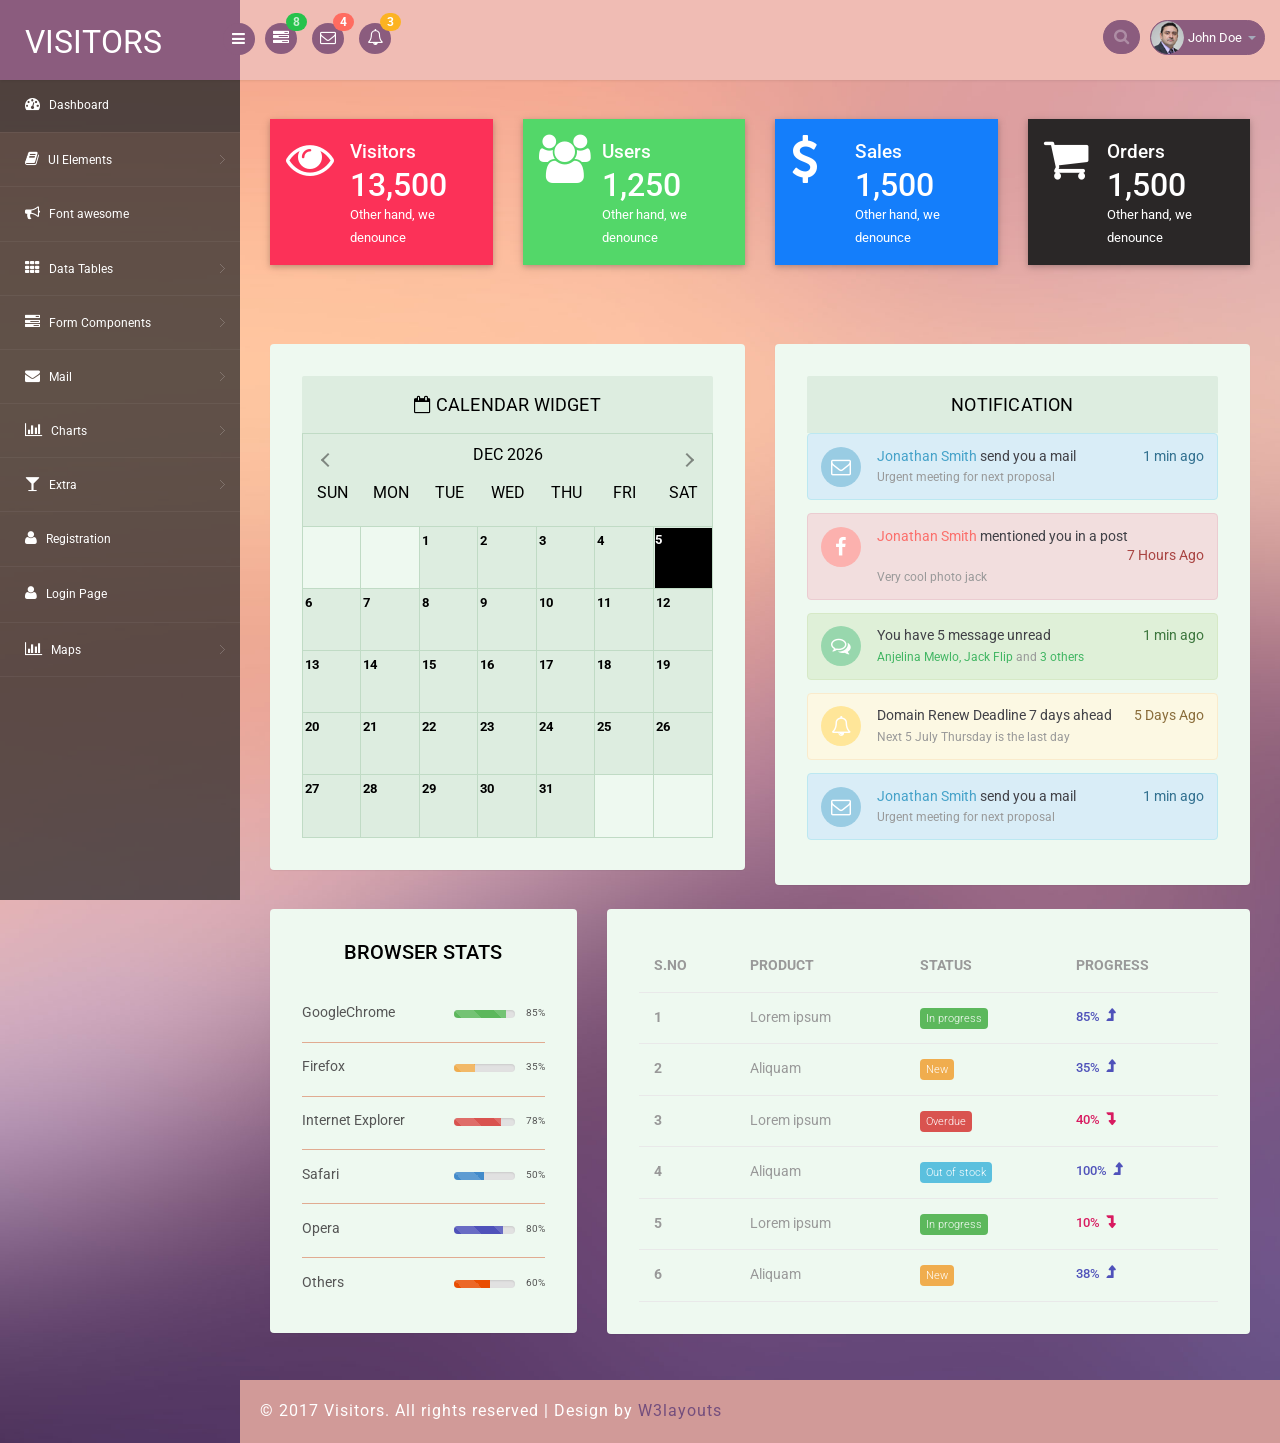
<file: index.html>
<!--A Design by W3layouts
Author: W3layout
Author URL: http://w3layouts.com
License: Creative Commons Attribution 3.0 Unported
License URL: http://creativecommons.org/licenses/by/3.0/
-->
<!DOCTYPE html>
<head>
<title>Visitors an Admin Panel Category Bootstrap Responsive Website Template | Home :: w3layouts</title>
<meta name="viewport" content="width=device-width, initial-scale=1">
<meta http-equiv="Content-Type" content="text/html; charset=utf-8" />
<meta name="keywords" content="Visitors Responsive web template, Bootstrap Web Templates, Flat Web Templates, Android Compatible web template,
Smartphone Compatible web template, free webdesigns for Nokia, Samsung, LG, SonyEricsson, Motorola web design" />
<script type="application/x-javascript"> addEventListener("load", function() { setTimeout(hideURLbar, 0); }, false); function hideURLbar(){ window.scrollTo(0,1); } </script>
<!-- bootstrap-css -->
<link rel="stylesheet" href="css/bootstrap.min.css" >
<!-- //bootstrap-css -->
<!-- Custom CSS -->
<link href="css/style.css" rel='stylesheet' type='text/css' />
<link href="css/style-responsive.css" rel="stylesheet"/>
<!-- font CSS -->
<link href='//fonts.googleapis.com/css?family=Roboto:400,100,100italic,300,300italic,400italic,500,500italic,700,700italic,900,900italic' rel='stylesheet' type='text/css'>
<!-- font-awesome icons -->
<link rel="stylesheet" href="css/font.css" type="text/css"/>
<link href="css/font-awesome.css" rel="stylesheet">
<link rel="stylesheet" href="css/morris.css" type="text/css"/>
<!-- calendar -->
<link rel="stylesheet" href="css/monthly.css">
<!-- //calendar -->
<!-- //font-awesome icons -->
<script src="js/jquery2.0.3.min.js"></script>
<script src="js/raphael-min.js"></script>
<script src="js/morris.js"></script>
</head>
<body>
<section id="container">
<!--header start-->
<header class="header fixed-top clearfix">
<!--logo start-->
<div class="brand">
    <a href="index.html" class="logo">
        VISITORS
    </a>
    <div class="sidebar-toggle-box">
        <div class="fa fa-bars"></div>
    </div>
</div>
<!--logo end-->
<div class="nav notify-row" id="top_menu">
    <!--  notification start -->
    <ul class="nav top-menu">
        <!-- settings start -->
        <li class="dropdown">
            <a data-toggle="dropdown" class="dropdown-toggle" href="#">
                <i class="fa fa-tasks"></i>
                <span class="badge bg-success">8</span>
            </a>
            <ul class="dropdown-menu extended tasks-bar">
                <li>
                    <p class="">You have 8 pending tasks</p>
                </li>
                <li>
                    <a href="#">
                        <div class="task-info clearfix">
                            <div class="desc pull-left">
                                <h5>Target Sell</h5>
                                <p>25% , Deadline  12 June’13</p>
                            </div>
                                    <span class="notification-pie-chart pull-right" data-percent="45">
                            <span class="percent"></span>
                            </span>
                        </div>
                    </a>
                </li>
                <li>
                    <a href="#">
                        <div class="task-info clearfix">
                            <div class="desc pull-left">
                                <h5>Product Delivery</h5>
                                <p>45% , Deadline  12 June’13</p>
                            </div>
                                    <span class="notification-pie-chart pull-right" data-percent="78">
                            <span class="percent"></span>
                            </span>
                        </div>
                    </a>
                </li>
                <li>
                    <a href="#">
                        <div class="task-info clearfix">
                            <div class="desc pull-left">
                                <h5>Payment collection</h5>
                                <p>87% , Deadline  12 June’13</p>
                            </div>
                                    <span class="notification-pie-chart pull-right" data-percent="60">
                            <span class="percent"></span>
                            </span>
                        </div>
                    </a>
                </li>
                <li>
                    <a href="#">
                        <div class="task-info clearfix">
                            <div class="desc pull-left">
                                <h5>Target Sell</h5>
                                <p>33% , Deadline  12 June’13</p>
                            </div>
                                    <span class="notification-pie-chart pull-right" data-percent="90">
                            <span class="percent"></span>
                            </span>
                        </div>
                    </a>
                </li>

                <li class="external">
                    <a href="#">See All Tasks</a>
                </li>
            </ul>
        </li>
        <!-- settings end -->
        <!-- inbox dropdown start-->
        <li id="header_inbox_bar" class="dropdown">
            <a data-toggle="dropdown" class="dropdown-toggle" href="#">
                <i class="fa fa-envelope-o"></i>
                <span class="badge bg-important">4</span>
            </a>
            <ul class="dropdown-menu extended inbox">
                <li>
                    <p class="red">You have 4 Mails</p>
                </li>
                <li>
                    <a href="#">
                        <span class="photo"><img alt="avatar" src="images/3.png"></span>
                                <span class="subject">
                                <span class="from">Jonathan Smith</span>
                                <span class="time">Just now</span>
                                </span>
                                <span class="message">
                                    Hello, this is an example msg.
                                </span>
                    </a>
                </li>
                <li>
                    <a href="#">
                        <span class="photo"><img alt="avatar" src="images/1.png"></span>
                                <span class="subject">
                                <span class="from">Jane Doe</span>
                                <span class="time">2 min ago</span>
                                </span>
                                <span class="message">
                                    Nice admin template
                                </span>
                    </a>
                </li>
                <li>
                    <a href="#">
                        <span class="photo"><img alt="avatar" src="images/3.png"></span>
                                <span class="subject">
                                <span class="from">Tasi sam</span>
                                <span class="time">2 days ago</span>
                                </span>
                                <span class="message">
                                    This is an example msg.
                                </span>
                    </a>
                </li>
                <li>
                    <a href="#">
                        <span class="photo"><img alt="avatar" src="images/2.png"></span>
                                <span class="subject">
                                <span class="from">Mr. Perfect</span>
                                <span class="time">2 hour ago</span>
                                </span>
                                <span class="message">
                                    Hi there, its a test
                                </span>
                    </a>
                </li>
                <li>
                    <a href="#">See all messages</a>
                </li>
            </ul>
        </li>
        <!-- inbox dropdown end -->
        <!-- notification dropdown start-->
        <li id="header_notification_bar" class="dropdown">
            <a data-toggle="dropdown" class="dropdown-toggle" href="#">

                <i class="fa fa-bell-o"></i>
                <span class="badge bg-warning">3</span>
            </a>
            <ul class="dropdown-menu extended notification">
                <li>
                    <p>Notifications</p>
                </li>
                <li>
                    <div class="alert alert-info clearfix">
                        <span class="alert-icon"><i class="fa fa-bolt"></i></span>
                        <div class="noti-info">
                            <a href="#"> Server #1 overloaded.</a>
                        </div>
                    </div>
                </li>
                <li>
                    <div class="alert alert-danger clearfix">
                        <span class="alert-icon"><i class="fa fa-bolt"></i></span>
                        <div class="noti-info">
                            <a href="#"> Server #2 overloaded.</a>
                        </div>
                    </div>
                </li>
                <li>
                    <div class="alert alert-success clearfix">
                        <span class="alert-icon"><i class="fa fa-bolt"></i></span>
                        <div class="noti-info">
                            <a href="#"> Server #3 overloaded.</a>
                        </div>
                    </div>
                </li>

            </ul>
        </li>
        <!-- notification dropdown end -->
    </ul>
    <!--  notification end -->
</div>
<div class="top-nav clearfix">
    <!--search & user info start-->
    <ul class="nav pull-right top-menu">
        <li>
            <input type="text" class="form-control search" placeholder=" Search">
        </li>
        <!-- user login dropdown start-->
        <li class="dropdown">
            <a data-toggle="dropdown" class="dropdown-toggle" href="#">
                <img alt="" src="images/2.png">
                <span class="username">John Doe</span>
                <b class="caret"></b>
            </a>
            <ul class="dropdown-menu extended logout">
                <li><a href="#"><i class=" fa fa-suitcase"></i>Profile</a></li>
                <li><a href="#"><i class="fa fa-cog"></i> Settings</a></li>
                <li><a href="login.html"><i class="fa fa-key"></i> Log Out</a></li>
            </ul>
        </li>
        <!-- user login dropdown end -->

    </ul>
    <!--search & user info end-->
</div>
</header>
<!--header end-->
<!--sidebar start-->
<aside>
    <div id="sidebar" class="nav-collapse">
        <!-- sidebar menu start-->
        <div class="leftside-navigation">
            <ul class="sidebar-menu" id="nav-accordion">
                <li>
                    <a class="active" href="index.html">
                        <i class="fa fa-dashboard"></i>
                        <span>Dashboard</span>
                    </a>
                </li>

                <li class="sub-menu">
                    <a href="javascript:;">
                        <i class="fa fa-book"></i>
                        <span>UI Elements</span>
                    </a>
                    <ul class="sub">
						<li><a href="typography.html">Typography</a></li>
						<li><a href="glyphicon.html">glyphicon</a></li>
                        <li><a href="grids.html">Grids</a></li>
                    </ul>
                </li>
                <li>
                    <a href="fontawesome.html">
                        <i class="fa fa-bullhorn"></i>
                        <span>Font awesome </span>
                    </a>
                </li>
                <li class="sub-menu">
                    <a href="javascript:;">
                        <i class="fa fa-th"></i>
                        <span>Data Tables</span>
                    </a>
                    <ul class="sub">
                        <li><a href="basic_table.html">Basic Table</a></li>
                        <li><a href="responsive_table.html">Responsive Table</a></li>
                    </ul>
                </li>
                <li class="sub-menu">
                    <a href="javascript:;">
                        <i class="fa fa-tasks"></i>
                        <span>Form Components</span>
                    </a>
                    <ul class="sub">
                        <li><a href="form_component.html">Form Elements</a></li>
                        <li><a href="form_validation.html">Form Validation</a></li>
						<li><a href="dropzone.html">Dropzone</a></li>
                    </ul>
                </li>
                <li class="sub-menu">
                    <a href="javascript:;">
                        <i class="fa fa-envelope"></i>
                        <span>Mail </span>
                    </a>
                    <ul class="sub">
                        <li><a href="mail.html">Inbox</a></li>
                        <li><a href="mail_compose.html">Compose Mail</a></li>
                    </ul>
                </li>
                <li class="sub-menu">
                    <a href="javascript:;">
                        <i class=" fa fa-bar-chart-o"></i>
                        <span>Charts</span>
                    </a>
                    <ul class="sub">
                        <li><a href="chartjs.html">Chart js</a></li>
                        <li><a href="flot_chart.html">Flot Charts</a></li>
                    </ul>
                </li>
                <li class="sub-menu">
                    <a href="javascript:;">
                        <i class="fa fa-glass"></i>
                        <span>Extra</span>
                    </a>
                    <ul class="sub">
                        <li><a href="registration.php">Registration</a></li>
                        <li><a href="gallery.html">Gallery</a></li>
						            <li><a href="404.html">404 Error</a></li>
                    </ul>
                </li>
                <li>
                  <a href="registration.php">
                    <i class="fa fa-user"></i>
                    <span>Registration</span>
                  </a>
                </li>
                <li>
                    <a href="login.php">
                        <i class="fa fa-user"></i>
                        <span>Login Page</span>
                    </a>
                </li>
                <li class="sub-menu">
                    <a href="javascript:;">
                        <i class=" fa fa-bar-chart-o"></i>
                        <span>Maps</span>
                    </a>
                    <ul class="sub">
                        <li><a href="google_map.html">Google Map</a></li>
                        <li><a href="vector_map.html">Vector Map</a></li>
                    </ul>
                </li>
            </ul>            </div>
        <!-- sidebar menu end-->
    </div>
</aside>
<!--sidebar end-->
<!--main content start-->
<section id="main-content">
	<section class="wrapper">
		<!-- //market-->
		<div class="market-updates">
			<div class="col-md-3 market-update-gd">
				<div class="market-update-block clr-block-2">
					<div class="col-md-4 market-update-right">
						<i class="fa fa-eye"> </i>
					</div>
					 <div class="col-md-8 market-update-left">
					 <h4>Visitors</h4>
					<h3>13,500</h3>
					<p>Other hand, we denounce</p>
				  </div>
				  <div class="clearfix"> </div>
				</div>
			</div>
			<div class="col-md-3 market-update-gd">
				<div class="market-update-block clr-block-1">
					<div class="col-md-4 market-update-right">
						<i class="fa fa-users" ></i>
					</div>
					<div class="col-md-8 market-update-left">
					<h4>Users</h4>
						<h3>1,250</h3>
						<p>Other hand, we denounce</p>
					</div>
				  <div class="clearfix"> </div>
				</div>
			</div>
			<div class="col-md-3 market-update-gd">
				<div class="market-update-block clr-block-3">
					<div class="col-md-4 market-update-right">
						<i class="fa fa-usd"></i>
					</div>
					<div class="col-md-8 market-update-left">
						<h4>Sales</h4>
						<h3>1,500</h3>
						<p>Other hand, we denounce</p>
					</div>
				  <div class="clearfix"> </div>
				</div>
			</div>
			<div class="col-md-3 market-update-gd">
				<div class="market-update-block clr-block-4">
					<div class="col-md-4 market-update-right">
						<i class="fa fa-shopping-cart" aria-hidden="true"></i>
					</div>
					<div class="col-md-8 market-update-left">
						<h4>Orders</h4>
						<h3>1,500</h3>
						<p>Other hand, we denounce</p>
					</div>
				  <div class="clearfix"> </div>
				</div>
			</div>
		   <div class="clearfix"> </div>
		</div>
		<!-- //market-->
		<div class="row">
			<div class="panel-body">
				<div class="col-md-12 w3ls-graph">


				</div>
			</div>
		</div>
		<div class="agil-info-calendar">
		<!-- calendar -->
		<div class="col-md-6 agile-calendar">
			<div class="calendar-widget">
                <div class="panel-heading ui-sortable-handle">
					<span class="panel-icon">
                      <i class="fa fa-calendar-o"></i>
                    </span>
                    <span class="panel-title"> Calendar Widget</span>
                </div>
				<!-- grids -->
					<div class="agile-calendar-grid">
						<div class="page">

							<div class="w3l-calendar-left">
								<div class="calendar-heading">

								</div>
								<div class="monthly" id="mycalendar"></div>
							</div>

							<div class="clearfix"> </div>
						</div>
					</div>
			</div>
		</div>
		<!-- //calendar -->
		<div class="col-md-6 w3agile-notifications">
			<div class="notifications">
				<!--notification start-->

					<header class="panel-heading">
						Notification
					</header>
					<div class="notify-w3ls">
						<div class="alert alert-info clearfix">
							<span class="alert-icon"><i class="fa fa-envelope-o"></i></span>
							<div class="notification-info">
								<ul class="clearfix notification-meta">
									<li class="pull-left notification-sender"><span><a href="#">Jonathan Smith</a></span> send you a mail </li>
									<li class="pull-right notification-time">1 min ago</li>
								</ul>
								<p>
									Urgent meeting for next proposal
								</p>
							</div>
						</div>
						<div class="alert alert-danger">
							<span class="alert-icon"><i class="fa fa-facebook"></i></span>
							<div class="notification-info">
								<ul class="clearfix notification-meta">
									<li class="pull-left notification-sender"><span><a href="#">Jonathan Smith</a></span> mentioned you in a post </li>
									<li class="pull-right notification-time">7 Hours Ago</li>
								</ul>
								<p>
									Very cool photo jack
								</p>
							</div>
						</div>
						<div class="alert alert-success ">
							<span class="alert-icon"><i class="fa fa-comments-o"></i></span>
							<div class="notification-info">
								<ul class="clearfix notification-meta">
									<li class="pull-left notification-sender">You have 5 message unread</li>
									<li class="pull-right notification-time">1 min ago</li>
								</ul>
								<p>
									<a href="#">Anjelina Mewlo, Jack Flip</a> and <a href="#">3 others</a>
								</p>
							</div>
						</div>
						<div class="alert alert-warning ">
							<span class="alert-icon"><i class="fa fa-bell-o"></i></span>
							<div class="notification-info">
								<ul class="clearfix notification-meta">
									<li class="pull-left notification-sender">Domain Renew Deadline 7 days ahead</li>
									<li class="pull-right notification-time">5 Days Ago</li>
								</ul>
								<p>
									Next 5 July Thursday is the last day
								</p>
							</div>
						</div>
						<div class="alert alert-info clearfix">
							<span class="alert-icon"><i class="fa fa-envelope-o"></i></span>
							<div class="notification-info">
								<ul class="clearfix notification-meta">
									<li class="pull-left notification-sender"><span><a href="#">Jonathan Smith</a></span> send you a mail </li>
									<li class="pull-right notification-time">1 min ago</li>
								</ul>
								<p>
									Urgent meeting for next proposal
								</p>
							</div>
						</div>

					</div>

				<!--notification end-->
				</div>
			</div>
			<div class="clearfix"> </div>
		</div>

		<div class="agileits-w3layouts-stats">
					<div class="col-md-4 stats-info widget">
						<div class="stats-info-agileits">
							<div class="stats-title">
								<h4 class="title">Browser Stats</h4>
							</div>
							<div class="stats-body">
								<ul class="list-unstyled">
									<li>GoogleChrome <span class="pull-right">85%</span>
										<div class="progress progress-striped active progress-right">
											<div class="bar green" style="width:85%;"></div>
										</div>
									</li>
									<li>Firefox <span class="pull-right">35%</span>
										<div class="progress progress-striped active progress-right">
											<div class="bar yellow" style="width:35%;"></div>
										</div>
									</li>
									<li>Internet Explorer <span class="pull-right">78%</span>
										<div class="progress progress-striped active progress-right">
											<div class="bar red" style="width:78%;"></div>
										</div>
									</li>
									<li>Safari <span class="pull-right">50%</span>
										<div class="progress progress-striped active progress-right">
											<div class="bar blue" style="width:50%;"></div>
										</div>
									</li>
									<li>Opera <span class="pull-right">80%</span>
										<div class="progress progress-striped active progress-right">
											<div class="bar light-blue" style="width:80%;"></div>
										</div>
									</li>
									<li class="last">Others <span class="pull-right">60%</span>
										<div class="progress progress-striped active progress-right">
											<div class="bar orange" style="width:60%;"></div>
										</div>
									</li>
								</ul>
							</div>
						</div>
					</div>
					<div class="col-md-8 stats-info stats-last widget-shadow">
						<div class="stats-last-agile">
							<table class="table stats-table ">
								<thead>
									<tr>
										<th>S.NO</th>
										<th>PRODUCT</th>
										<th>STATUS</th>
										<th>PROGRESS</th>
									</tr>
								</thead>
								<tbody>
									<tr>
										<th scope="row">1</th>
										<td>Lorem ipsum</td>
										<td><span class="label label-success">In progress</span></td>
										<td><h5>85% <i class="fa fa-level-up"></i></h5></td>
									</tr>
									<tr>
										<th scope="row">2</th>
										<td>Aliquam</td>
										<td><span class="label label-warning">New</span></td>
										<td><h5>35% <i class="fa fa-level-up"></i></h5></td>
									</tr>
									<tr>
										<th scope="row">3</th>
										<td>Lorem ipsum</td>
										<td><span class="label label-danger">Overdue</span></td>
										<td><h5 class="down">40% <i class="fa fa-level-down"></i></h5></td>
									</tr>
									<tr>
										<th scope="row">4</th>
										<td>Aliquam</td>
										<td><span class="label label-info">Out of stock</span></td>
										<td><h5>100% <i class="fa fa-level-up"></i></h5></td>
									</tr>
									<tr>
										<th scope="row">5</th>
										<td>Lorem ipsum</td>
										<td><span class="label label-success">In progress</span></td>
										<td><h5 class="down">10% <i class="fa fa-level-down"></i></h5></td>
									</tr>
									<tr>
										<th scope="row">6</th>
										<td>Aliquam</td>
										<td><span class="label label-warning">New</span></td>
										<td><h5>38% <i class="fa fa-level-up"></i></h5></td>
									</tr>
								</tbody>
							</table>
						</div>
					</div>
					<div class="clearfix"> </div>
				</div>
</section>
 <!-- footer -->
		  <div class="footer">
			<div class="wthree-copyright">
			  <p>© 2017 Visitors. All rights reserved | Design by <a href="http://w3layouts.com">W3layouts</a></p>
			</div>
		  </div>
  <!-- / footer -->
</section>
<!--main content end-->
</section>
<script src="js/bootstrap.js"></script>
<script src="js/jquery.dcjqaccordion.2.7.js"></script>
<script src="js/scripts.js"></script>
<script src="js/jquery.slimscroll.js"></script>
<script src="js/jquery.nicescroll.js"></script>
<!--[if lte IE 8]><script language="javascript" type="text/javascript" src="js/flot-chart/excanvas.min.js"></script><![endif]-->
<script src="js/jquery.scrollTo.js"></script>
<!-- morris JavaScript -->
<script>
	$(document).ready(function() {
		//BOX BUTTON SHOW AND CLOSE
	   jQuery('.small-graph-box').hover(function() {
		  jQuery(this).find('.box-button').fadeIn('fast');
	   }, function() {
		  jQuery(this).find('.box-button').fadeOut('fast');
	   });
	   jQuery('.small-graph-box .box-close').click(function() {
		  jQuery(this).closest('.small-graph-box').fadeOut(200);
		  return false;
	   });

	    //CHARTS
	    function gd(year, day, month) {
			return new Date(year, month - 1, day).getTime();
		}

		graphArea2 = Morris.Area({
			element: 'hero-area',
			padding: 10,
        behaveLikeLine: true,
        gridEnabled: false,
        gridLineColor: '#dddddd',
        axes: true,
        resize: true,
        smooth:true,
        pointSize: 0,
        lineWidth: 0,
        fillOpacity:0.85,
			data: [
				{period: '2015 Q1', iphone: 2668, ipad: null, itouch: 2649},
				{period: '2015 Q2', iphone: 15780, ipad: 13799, itouch: 12051},
				{period: '2015 Q3', iphone: 12920, ipad: 10975, itouch: 9910},
				{period: '2015 Q4', iphone: 8770, ipad: 6600, itouch: 6695},
				{period: '2016 Q1', iphone: 10820, ipad: 10924, itouch: 12300},
				{period: '2016 Q2', iphone: 9680, ipad: 9010, itouch: 7891},
				{period: '2016 Q3', iphone: 4830, ipad: 3805, itouch: 1598},
				{period: '2016 Q4', iphone: 15083, ipad: 8977, itouch: 5185},
				{period: '2017 Q1', iphone: 10697, ipad: 4470, itouch: 2038},

			],
			lineColors:['#eb6f6f','#926383','#eb6f6f'],
			xkey: 'period',
            redraw: true,
            ykeys: ['iphone', 'ipad', 'itouch'],
            labels: ['All Visitors', 'Returning Visitors', 'Unique Visitors'],
			pointSize: 2,
			hideHover: 'auto',
			resize: true
		});


	});
	</script>
<!-- calendar -->
	<script type="text/javascript" src="js/monthly.js"></script>
	<script type="text/javascript">
		$(window).load( function() {

			$('#mycalendar').monthly({
				mode: 'event',

			});

			$('#mycalendar2').monthly({
				mode: 'picker',
				target: '#mytarget',
				setWidth: '250px',
				startHidden: true,
				showTrigger: '#mytarget',
				stylePast: true,
				disablePast: true
			});

		switch(window.location.protocol) {
		case 'http:':
		case 'https:':
		// running on a server, should be good.
		break;
		case 'file:':
		alert('Just a heads-up, events will not work when run locally.');
		}

		});
	</script>
	<!-- //calendar -->
</body>
</html>
</file>
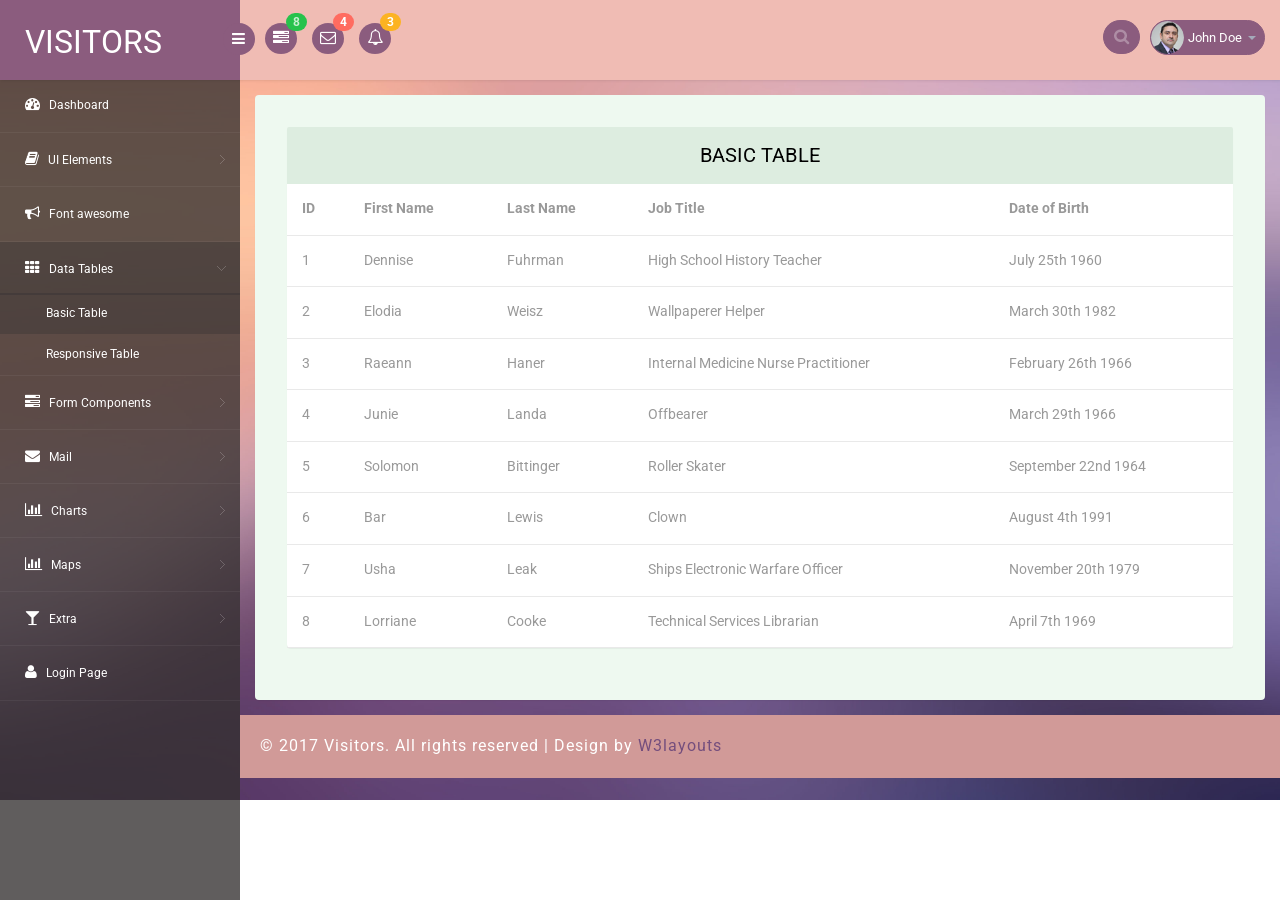
<file: basic_table.html>
<!--A Design by W3layouts
Author: W3layout
Author URL: http://w3layouts.com
License: Creative Commons Attribution 3.0 Unported
License URL: http://creativecommons.org/licenses/by/3.0/
-->
<!DOCTYPE html>
<head>
<title>Visitors an Admin Panel Category Bootstrap Responsive Website Template | Responsive_table :: w3layouts</title>
<meta name="viewport" content="width=device-width, initial-scale=1">
<meta http-equiv="Content-Type" content="text/html; charset=utf-8" />
<meta name="keywords" content="Visitors Responsive web template, Bootstrap Web Templates, Flat Web Templates, Android Compatible web template, 
Smartphone Compatible web template, free webdesigns for Nokia, Samsung, LG, SonyEricsson, Motorola web design" />
<script type="application/x-javascript"> addEventListener("load", function() { setTimeout(hideURLbar, 0); }, false); function hideURLbar(){ window.scrollTo(0,1); } </script>
<!-- bootstrap-css -->
<link rel="stylesheet" href="css/bootstrap.min.css" >
<!-- //bootstrap-css -->
<!-- Custom CSS -->
<link href="css/style.css" rel='stylesheet' type='text/css' />
<link href="css/style-responsive.css" rel="stylesheet"/>
<!-- font CSS -->
<link href='//fonts.googleapis.com/css?family=Roboto:400,100,100italic,300,300italic,400italic,500,500italic,700,700italic,900,900italic' rel='stylesheet' type='text/css'>
<!-- font-awesome icons -->
<link rel="stylesheet" href="css/font.css" type="text/css"/>
<link href="css/font-awesome.css" rel="stylesheet"> 
<!-- //font-awesome icons -->
<script src="js/jquery2.0.3.min.js"></script>
</head>
<body>
<section id="container">
<!--header start-->
<header class="header fixed-top clearfix">
<!--logo start-->
<div class="brand">

    <a href="index.html" class="logo">
        VISITORS
    </a>
    <div class="sidebar-toggle-box">
        <div class="fa fa-bars"></div>
    </div>
</div>
<!--logo end-->

<div class="nav notify-row" id="top_menu">
    <!--  notification start -->
    <ul class="nav top-menu">
        <!-- settings start -->
        <li class="dropdown">
            <a data-toggle="dropdown" class="dropdown-toggle" href="#">
                <i class="fa fa-tasks"></i>
                <span class="badge bg-success">8</span>
            </a>
            <ul class="dropdown-menu extended tasks-bar">
                <li>
                    <p class="">You have 8 pending tasks</p>
                </li>
                <li>
                    <a href="#">
                        <div class="task-info clearfix">
                            <div class="desc pull-left">
                                <h5>Target Sell</h5>
                                <p>25% , Deadline  12 June’13</p>
                            </div>
                                    <span class="notification-pie-chart pull-right" data-percent="45">
                            <span class="percent"></span>
                            </span>
                        </div>
                    </a>
                </li>
                <li>
                    <a href="#">
                        <div class="task-info clearfix">
                            <div class="desc pull-left">
                                <h5>Product Delivery</h5>
                                <p>45% , Deadline  12 June’13</p>
                            </div>
                                    <span class="notification-pie-chart pull-right" data-percent="78">
                            <span class="percent"></span>
                            </span>
                        </div>
                    </a>
                </li>
                <li>
                    <a href="#">
                        <div class="task-info clearfix">
                            <div class="desc pull-left">
                                <h5>Payment collection</h5>
                                <p>87% , Deadline  12 June’13</p>
                            </div>
                                    <span class="notification-pie-chart pull-right" data-percent="60">
                            <span class="percent"></span>
                            </span>
                        </div>
                    </a>
                </li>
                <li>
                    <a href="#">
                        <div class="task-info clearfix">
                            <div class="desc pull-left">
                                <h5>Target Sell</h5>
                                <p>33% , Deadline  12 June’13</p>
                            </div>
                                    <span class="notification-pie-chart pull-right" data-percent="90">
                            <span class="percent"></span>
                            </span>
                        </div>
                    </a>
                </li>

                <li class="external">
                    <a href="#">See All Tasks</a>
                </li>
            </ul>
        </li>
        <!-- settings end -->
        <!-- inbox dropdown start-->
        <li id="header_inbox_bar" class="dropdown">
            <a data-toggle="dropdown" class="dropdown-toggle" href="#">
                <i class="fa fa-envelope-o"></i>
                <span class="badge bg-important">4</span>
            </a>
            <ul class="dropdown-menu extended inbox">
                <li>
                    <p class="red">You have 4 Mails</p>
                </li>
                <li>
                    <a href="#">
                        <span class="photo"><img alt="avatar" src="images/3.png"></span>
                                <span class="subject">
                                <span class="from">Jonathan Smith</span>
                                <span class="time">Just now</span>
                                </span>
                                <span class="message">
                                    Hello, this is an example msg.
                                </span>
                    </a>
                </li>
                <li>
                    <a href="#">
                        <span class="photo"><img alt="avatar" src="images/1.png"></span>
                                <span class="subject">
                                <span class="from">Jane Doe</span>
                                <span class="time">2 min ago</span>
                                </span>
                                <span class="message">
                                    Nice admin template
                                </span>
                    </a>
                </li>
                <li>
                    <a href="#">
                        <span class="photo"><img alt="avatar" src="images/3.png"></span>
                                <span class="subject">
                                <span class="from">Tasi sam</span>
                                <span class="time">2 days ago</span>
                                </span>
                                <span class="message">
                                    This is an example msg.
                                </span>
                    </a>
                </li>
                <li>
                    <a href="#">
                        <span class="photo"><img alt="avatar" src="images/2.png"></span>
                                <span class="subject">
                                <span class="from">Mr. Perfect</span>
                                <span class="time">2 hour ago</span>
                                </span>
                                <span class="message">
                                    Hi there, its a test
                                </span>
                    </a>
                </li>
                <li>
                    <a href="#">See all messages</a>
                </li>
            </ul>
        </li>
        <!-- inbox dropdown end -->
        <!-- notification dropdown start-->
        <li id="header_notification_bar" class="dropdown">
            <a data-toggle="dropdown" class="dropdown-toggle" href="#">

                <i class="fa fa-bell-o"></i>
                <span class="badge bg-warning">3</span>
            </a>
            <ul class="dropdown-menu extended notification">
                <li>
                    <p>Notifications</p>
                </li>
                <li>
                    <div class="alert alert-info clearfix">
                        <span class="alert-icon"><i class="fa fa-bolt"></i></span>
                        <div class="noti-info">
                            <a href="#"> Server #1 overloaded.</a>
                        </div>
                    </div>
                </li>
                <li>
                    <div class="alert alert-danger clearfix">
                        <span class="alert-icon"><i class="fa fa-bolt"></i></span>
                        <div class="noti-info">
                            <a href="#"> Server #2 overloaded.</a>
                        </div>
                    </div>
                </li>
                <li>
                    <div class="alert alert-success clearfix">
                        <span class="alert-icon"><i class="fa fa-bolt"></i></span>
                        <div class="noti-info">
                            <a href="#"> Server #3 overloaded.</a>
                        </div>
                    </div>
                </li>

            </ul>
        </li>
        <!-- notification dropdown end -->
    </ul>
    <!--  notification end -->
</div>
<div class="top-nav clearfix">
    <!--search & user info start-->
    <ul class="nav pull-right top-menu">
        <li>
            <input type="text" class="form-control search" placeholder=" Search">
        </li>
        <!-- user login dropdown start-->
        <li class="dropdown">
            <a data-toggle="dropdown" class="dropdown-toggle" href="#">
                <img alt="" src="images/2.png">
                <span class="username">John Doe</span>
                <b class="caret"></b>
            </a>
            <ul class="dropdown-menu extended logout">
                <li><a href="#"><i class=" fa fa-suitcase"></i>Profile</a></li>
                <li><a href="#"><i class="fa fa-cog"></i> Settings</a></li>
                <li><a href="login.html"><i class="fa fa-key"></i> Log Out</a></li>
            </ul>
        </li>
        <!-- user login dropdown end -->
       
    </ul>
    <!--search & user info end-->
</div>
</header>
<!--header end-->
<!--sidebar start-->
<aside>
    <div id="sidebar" class="nav-collapse">
        <!-- sidebar menu start-->
        <div class="leftside-navigation">
            <ul class="sidebar-menu" id="nav-accordion">
                <li>
                    <a href="index.html">
                        <i class="fa fa-dashboard"></i>
                        <span>Dashboard</span>
                    </a>
                </li>
                
                <li class="sub-menu">
                    <a href="javascript:;">
                        <i class="fa fa-book"></i>
                        <span>UI Elements</span>
                    </a>
                    <ul class="sub">
						<li><a href="typography.html">Typography</a></li>
						<li><a href="glyphicon.html">glyphicon</a></li>
                        <li><a href="grids.html">Grids</a></li>
                    </ul>
                </li>
                <li>
                    <a href="fontawesome.html">
                        <i class="fa fa-bullhorn"></i>
                        <span>Font awesome </span>
                    </a>
                </li>
                <li class="sub-menu">
                    <a class="active" href="javascript:;">
                        <i class="fa fa-th"></i>
                        <span>Data Tables</span>
                    </a>
                    <ul class="sub">
                        <li><a class="active" href="basic_table.html">Basic Table</a></li>
                        <li><a href="responsive_table.html">Responsive Table</a></li>
                    </ul>
                </li>
                <li class="sub-menu">
                    <a href="javascript:;">
                        <i class="fa fa-tasks"></i>
                        <span>Form Components</span>
                    </a>
                    <ul class="sub">
                        <li><a href="form_component.html">Form Elements</a></li>
                        <li><a href="form_validation.html">Form Validation</a></li>
						<li><a href="dropzone.html">Dropzone</a></li>
                    </ul>
                </li>
                <li class="sub-menu">
                    <a href="javascript:;">
                        <i class="fa fa-envelope"></i>
                        <span>Mail </span>
                    </a>
                    <ul class="sub">
                        <li><a href="mail.html">Inbox</a></li>
                        <li><a href="mail_compose.html">Compose Mail</a></li>
                    </ul>
                </li>
                <li class="sub-menu">
                    <a href="javascript:;">
                        <i class=" fa fa-bar-chart-o"></i>
                        <span>Charts</span>
                    </a>
                    <ul class="sub">
                        <li><a href="chartjs.html">Chart js</a></li>
                        <li><a href="flot_chart.html">Flot Charts</a></li>
                    </ul>
                </li>
                <li class="sub-menu">
                    <a href="javascript:;">
                        <i class=" fa fa-bar-chart-o"></i>
                        <span>Maps</span>
                    </a>
                    <ul class="sub">
                        <li><a href="google_map.html">Google Map</a></li>
                        <li><a href="vector_map.html">Vector Map</a></li>
                    </ul>
                </li>
                <li class="sub-menu">
                    <a href="javascript:;">
                        <i class="fa fa-glass"></i>
                        <span>Extra</span>
                    </a>
                    <ul class="sub">
                        <li><a href="gallery.html">Gallery</a></li>
						<li><a href="404.html">404 Error</a></li>
                        <li><a href="registration.html">Registration</a></li>
                    </ul>
                </li>
                <li>
                    <a href="login.html">
                        <i class="fa fa-user"></i>
                        <span>Login Page</span>
                    </a>
                </li>
            </ul>            </div>
        <!-- sidebar menu end-->
    </div>
</aside>
<!--sidebar end-->
<!--main content start-->
<section id="main-content">
	<section class="wrapper">
		<div class="table-agile-info">
 <div class="panel panel-default">
    <div class="panel-heading">
     Basic table
    </div>
    <div>
      <table class="table" ui-jq="footable" ui-options='{
        "paging": {
          "enabled": true
        },
        "filtering": {
          "enabled": true
        },
        "sorting": {
          "enabled": true
        }}'>
        <thead>
          <tr>
            <th data-breakpoints="xs">ID</th>
            <th>First Name</th>
            <th>Last Name</th>
            <th data-breakpoints="xs">Job Title</th>
           
            <th data-breakpoints="xs sm md" data-title="DOB">Date of Birth</th>
          </tr>
        </thead>
        <tbody>
          <tr data-expanded="true">
            <td>1</td>
            <td>Dennise</td>
            <td>Fuhrman</td>
            <td>High School History Teacher</td>
            
            <td>July 25th 1960</td>
          </tr>
          <tr>
            <td>2</td>
            <td>Elodia</td>
            <td>Weisz</td>
            <td>Wallpaperer Helper</td>
          
            <td>March 30th 1982</td>
          </tr>
          <tr>
            <td>3</td>
            <td>Raeann</td>
            <td>Haner</td>
            <td>Internal Medicine Nurse Practitioner</td>
           
            <td>February 26th 1966</td>
          </tr>
          <tr>
            <td>4</td>
            <td>Junie</td>
            <td>Landa</td>
            <td>Offbearer</td>
           
            <td>March 29th 1966</td>
          </tr>
          <tr>
            <td>5</td>
            <td>Solomon</td>
            <td>Bittinger</td>
            <td>Roller Skater</td>
           
            <td>September 22nd 1964</td>
          </tr>
          <tr>
            <td>6</td>
            <td>Bar</td>
            <td>Lewis</td>
            <td>Clown</td>
           
            <td>August 4th 1991</td>
          </tr>
          <tr>
            <td>7</td>
            <td>Usha</td>
            <td>Leak</td>
            <td>Ships Electronic Warfare Officer</td>
          
            <td>November 20th 1979</td>
          </tr>
          <tr>
            <td>8</td>
            <td>Lorriane</td>
            <td>Cooke</td>
            <td>Technical Services Librarian</td>
           
            <td>April 7th 1969</td>
          </tr>
        </tbody>
      </table>
    </div>
  </div>
</div>
</section>
 <!-- footer -->
		  <div class="footer">
			<div class="wthree-copyright">
			  <p>© 2017 Visitors. All rights reserved | Design by <a href="http://w3layouts.com">W3layouts</a></p>
			</div>
		  </div>
  <!-- / footer -->
</section>

<!--main content end-->
</section>
<script src="js/bootstrap.js"></script>
<script src="js/jquery.dcjqaccordion.2.7.js"></script>
<script src="js/scripts.js"></script>
<script src="js/jquery.slimscroll.js"></script>
<script src="js/jquery.nicescroll.js"></script>
<!--[if lte IE 8]><script language="javascript" type="text/javascript" src="js/flot-chart/excanvas.min.js"></script><![endif]-->
<script src="js/jquery.scrollTo.js"></script>
</body>
</html>
</file>
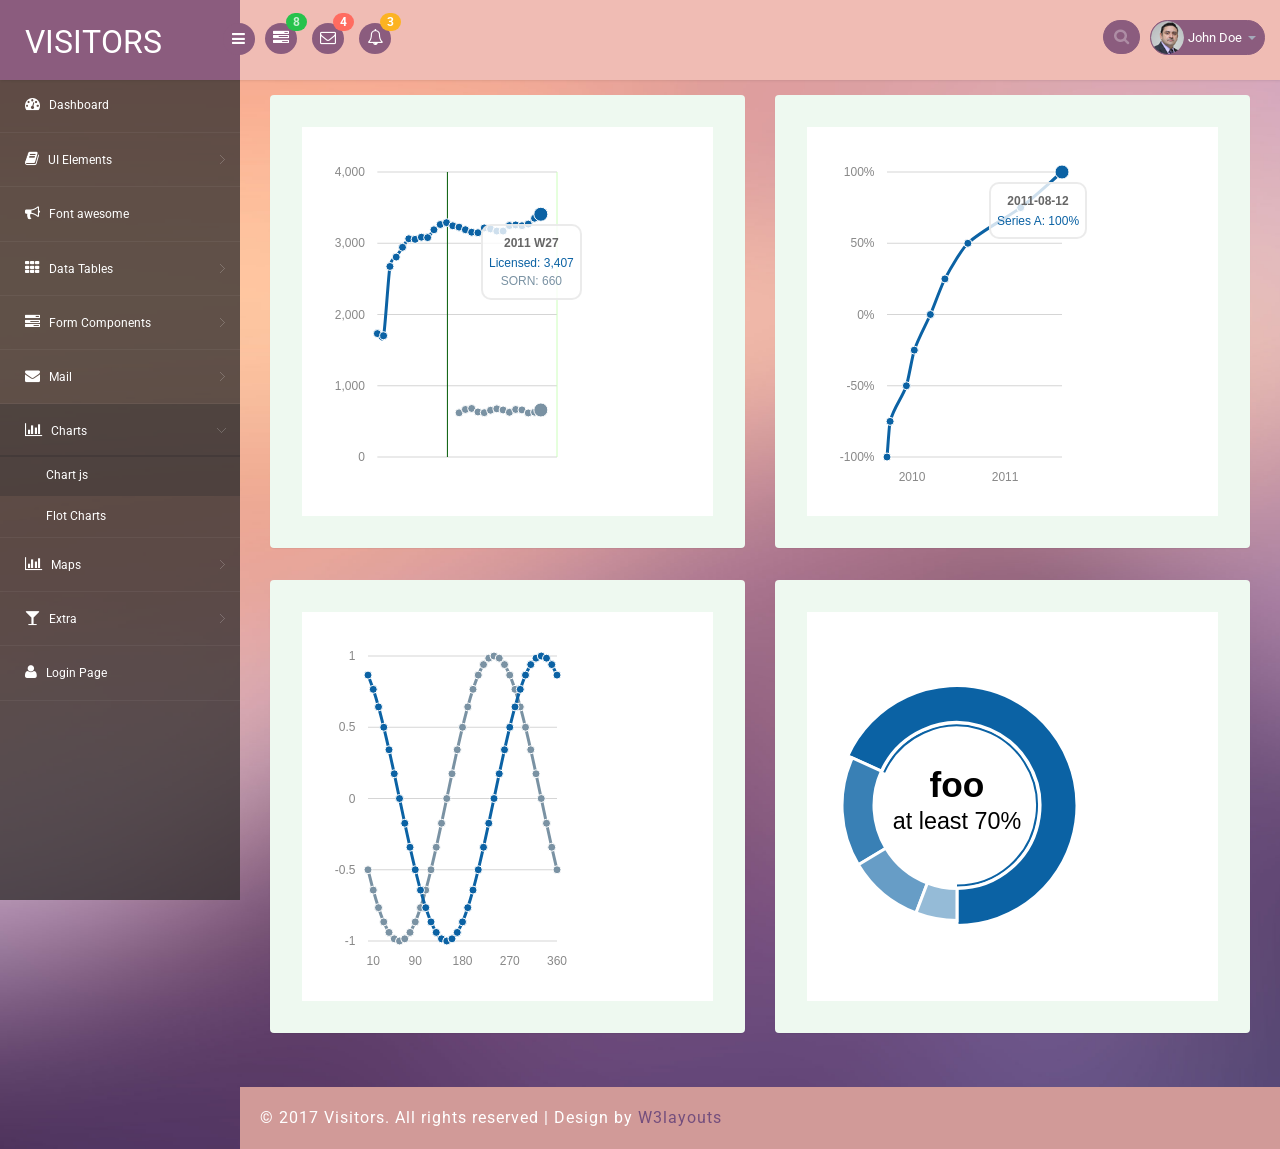
<file: chartjs.html>
<!--A Design by W3layouts
Author: W3layout
Author URL: http://w3layouts.com
License: Creative Commons Attribution 3.0 Unported
License URL: http://creativecommons.org/licenses/by/3.0/
-->
<!DOCTYPE html>
<head>
<title>Visitors an Admin Panel Category Bootstrap Responsive Website Template | Chartjs :: w3layouts</title>
<meta name="viewport" content="width=device-width, initial-scale=1">
<meta http-equiv="Content-Type" content="text/html; charset=utf-8" />
<meta name="keywords" content="Visitors Responsive web template, Bootstrap Web Templates, Flat Web Templates, Android Compatible web template, 
Smartphone Compatible web template, free webdesigns for Nokia, Samsung, LG, SonyEricsson, Motorola web design" />
<script type="application/x-javascript"> addEventListener("load", function() { setTimeout(hideURLbar, 0); }, false); function hideURLbar(){ window.scrollTo(0,1); } </script>
<!-- bootstrap-css -->
<link rel="stylesheet" href="css/bootstrap.min.css" >
<!-- //bootstrap-css -->
<!-- Custom CSS -->
<link href="css/style.css" rel='stylesheet' type='text/css' />
<link href="css/style-responsive.css" rel="stylesheet"/>
<link rel="stylesheet" href="css/morris.css">
<!-- font CSS -->
<link href='//fonts.googleapis.com/css?family=Roboto:400,100,100italic,300,300italic,400italic,500,500italic,700,700italic,900,900italic' rel='stylesheet' type='text/css'>
<!-- font-awesome icons -->
<link rel="stylesheet" href="css/font.css" type="text/css"/>
<link href="css/font-awesome.css" rel="stylesheet"> 
<!-- //font-awesome icons -->
<script src="js/jquery2.0.3.min.js"></script>
<!-- charts -->
<script src="js/raphael-min.js"></script>
<script src="js/morris.js"></script>
<!-- //charts -->
</head>
<body>
<section id="container">
<!--header start-->
<header class="header fixed-top clearfix">
<!--logo start-->
<div class="brand">

    <a href="index.html" class="logo">
        VISITORS
    </a>
    <div class="sidebar-toggle-box">
        <div class="fa fa-bars"></div>
    </div>
</div>
<!--logo end-->

<div class="nav notify-row" id="top_menu">
    <!--  notification start -->
    <ul class="nav top-menu">
        <!-- settings start -->
        <li class="dropdown">
            <a data-toggle="dropdown" class="dropdown-toggle" href="#">
                <i class="fa fa-tasks"></i>
                <span class="badge bg-success">8</span>
            </a>
            <ul class="dropdown-menu extended tasks-bar">
                <li>
                    <p class="">You have 8 pending tasks</p>
                </li>
                <li>
                    <a href="#">
                        <div class="task-info clearfix">
                            <div class="desc pull-left">
                                <h5>Target Sell</h5>
                                <p>25% , Deadline  12 June’13</p>
                            </div>
                                    <span class="notification-pie-chart pull-right" data-percent="45">
                            <span class="percent"></span>
                            </span>
                        </div>
                    </a>
                </li>
                <li>
                    <a href="#">
                        <div class="task-info clearfix">
                            <div class="desc pull-left">
                                <h5>Product Delivery</h5>
                                <p>45% , Deadline  12 June’13</p>
                            </div>
                                    <span class="notification-pie-chart pull-right" data-percent="78">
                            <span class="percent"></span>
                            </span>
                        </div>
                    </a>
                </li>
                <li>
                    <a href="#">
                        <div class="task-info clearfix">
                            <div class="desc pull-left">
                                <h5>Payment collection</h5>
                                <p>87% , Deadline  12 June’13</p>
                            </div>
                                    <span class="notification-pie-chart pull-right" data-percent="60">
                            <span class="percent"></span>
                            </span>
                        </div>
                    </a>
                </li>
                <li>
                    <a href="#">
                        <div class="task-info clearfix">
                            <div class="desc pull-left">
                                <h5>Target Sell</h5>
                                <p>33% , Deadline  12 June’13</p>
                            </div>
                                    <span class="notification-pie-chart pull-right" data-percent="90">
                            <span class="percent"></span>
                            </span>
                        </div>
                    </a>
                </li>

                <li class="external">
                    <a href="#">See All Tasks</a>
                </li>
            </ul>
        </li>
        <!-- settings end -->
        <!-- inbox dropdown start-->
        <li id="header_inbox_bar" class="dropdown">
            <a data-toggle="dropdown" class="dropdown-toggle" href="#">
                <i class="fa fa-envelope-o"></i>
                <span class="badge bg-important">4</span>
            </a>
            <ul class="dropdown-menu extended inbox">
                <li>
                    <p class="red">You have 4 Mails</p>
                </li>
                <li>
                    <a href="#">
                        <span class="photo"><img alt="avatar" src="images/3.png"></span>
                                <span class="subject">
                                <span class="from">Jonathan Smith</span>
                                <span class="time">Just now</span>
                                </span>
                                <span class="message">
                                    Hello, this is an example msg.
                                </span>
                    </a>
                </li>
                <li>
                    <a href="#">
                        <span class="photo"><img alt="avatar" src="images/1.png"></span>
                                <span class="subject">
                                <span class="from">Jane Doe</span>
                                <span class="time">2 min ago</span>
                                </span>
                                <span class="message">
                                    Nice admin template
                                </span>
                    </a>
                </li>
                <li>
                    <a href="#">
                        <span class="photo"><img alt="avatar" src="images/3.png"></span>
                                <span class="subject">
                                <span class="from">Tasi sam</span>
                                <span class="time">2 days ago</span>
                                </span>
                                <span class="message">
                                    This is an example msg.
                                </span>
                    </a>
                </li>
                <li>
                    <a href="#">
                        <span class="photo"><img alt="avatar" src="images/2.png"></span>
                                <span class="subject">
                                <span class="from">Mr. Perfect</span>
                                <span class="time">2 hour ago</span>
                                </span>
                                <span class="message">
                                    Hi there, its a test
                                </span>
                    </a>
                </li>
                <li>
                    <a href="#">See all messages</a>
                </li>
            </ul>
        </li>
        <!-- inbox dropdown end -->
        <!-- notification dropdown start-->
        <li id="header_notification_bar" class="dropdown">
            <a data-toggle="dropdown" class="dropdown-toggle" href="#">

                <i class="fa fa-bell-o"></i>
                <span class="badge bg-warning">3</span>
            </a>
            <ul class="dropdown-menu extended notification">
                <li>
                    <p>Notifications</p>
                </li>
                <li>
                    <div class="alert alert-info clearfix">
                        <span class="alert-icon"><i class="fa fa-bolt"></i></span>
                        <div class="noti-info">
                            <a href="#"> Server #1 overloaded.</a>
                        </div>
                    </div>
                </li>
                <li>
                    <div class="alert alert-danger clearfix">
                        <span class="alert-icon"><i class="fa fa-bolt"></i></span>
                        <div class="noti-info">
                            <a href="#"> Server #2 overloaded.</a>
                        </div>
                    </div>
                </li>
                <li>
                    <div class="alert alert-success clearfix">
                        <span class="alert-icon"><i class="fa fa-bolt"></i></span>
                        <div class="noti-info">
                            <a href="#"> Server #3 overloaded.</a>
                        </div>
                    </div>
                </li>

            </ul>
        </li>
        <!-- notification dropdown end -->
    </ul>
    <!--  notification end -->
</div>
<div class="top-nav clearfix">
    <!--search & user info start-->
    <ul class="nav pull-right top-menu">
        <li>
            <input type="text" class="form-control search" placeholder=" Search">
        </li>
        <!-- user login dropdown start-->
        <li class="dropdown">
            <a data-toggle="dropdown" class="dropdown-toggle" href="#">
                <img alt="" src="images/2.png">
                <span class="username">John Doe</span>
                <b class="caret"></b>
            </a>
            <ul class="dropdown-menu extended logout">
                <li><a href="#"><i class=" fa fa-suitcase"></i>Profile</a></li>
                <li><a href="#"><i class="fa fa-cog"></i> Settings</a></li>
                <li><a href="login.html"><i class="fa fa-key"></i> Log Out</a></li>
            </ul>
        </li>
        <!-- user login dropdown end -->
       
    </ul>
    <!--search & user info end-->
</div>
</header>
<!--header end-->
<!--sidebar start-->
<aside>
    <div id="sidebar" class="nav-collapse">
        <!-- sidebar menu start-->
        <div class="leftside-navigation">
            <ul class="sidebar-menu" id="nav-accordion">
                <li>
                    <a href="index.html">
                        <i class="fa fa-dashboard"></i>
                        <span>Dashboard</span>
                    </a>
                </li>
                
                <li class="sub-menu">
                    <a href="javascript:;">
                        <i class="fa fa-book"></i>
                        <span>UI Elements</span>
                    </a>
                    <ul class="sub">
						<li><a href="typography.html">Typography</a></li>
						<li><a href="glyphicon.html">glyphicon</a></li>
                        <li><a href="grids.html">Grids</a></li>
                    </ul>
                </li>
                <li>
                    <a href="fontawesome.html">
                        <i class="fa fa-bullhorn"></i>
                        <span>Font awesome </span>
                    </a>
                </li>
                <li class="sub-menu">
                    <a href="javascript:;">
                        <i class="fa fa-th"></i>
                        <span>Data Tables</span>
                    </a>
                    <ul class="sub">
                        <li><a href="basic_table.html">Basic Table</a></li>
                        <li><a href="responsive_table.html">Responsive Table</a></li>
                    </ul>
                </li>
                <li class="sub-menu">
                    <a href="javascript:;">
                        <i class="fa fa-tasks"></i>
                        <span>Form Components</span>
                    </a>
                    <ul class="sub">
                        <li><a href="form_component.html">Form Elements</a></li>
                        <li><a href="form_validation.html">Form Validation</a></li>
						<li><a href="dropzone.html">Dropzone</a></li>
                    </ul>
                </li>
                <li class="sub-menu">
                    <a href="javascript:;">
                        <i class="fa fa-envelope"></i>
                        <span>Mail </span>
                    </a>
                    <ul class="sub">
                        <li><a href="mail.html">Inbox</a></li>
                        <li><a href="mail_compose.html">Compose Mail</a></li>
                    </ul>
                </li>
                <li class="sub-menu">
                    <a class="active" href="javascript:;">
                        <i class=" fa fa-bar-chart-o"></i>
                        <span>Charts</span>
                    </a>
                    <ul class="sub">
                        <li><a class="active" href="chartjs.html">Chart js</a></li>
                        <li><a href="flot_chart.html">Flot Charts</a></li>
                    </ul>
                </li>
                <li class="sub-menu">
                    <a href="javascript:;">
                        <i class=" fa fa-bar-chart-o"></i>
                        <span>Maps</span>
                    </a>
                    <ul class="sub">
                        <li><a href="google_map.html">Google Map</a></li>
                        <li><a href="vector_map.html">Vector Map</a></li>
                    </ul>
                </li>
                <li class="sub-menu">
                    <a href="javascript:;">
                        <i class="fa fa-glass"></i>
                        <span>Extra</span>
                    </a>
                    <ul class="sub">
                        <li><a href="gallery.html">Gallery</a></li>
						<li><a href="404.html">404 Error</a></li>
                        <li><a href="registration.html">Registration</a></li>
                    </ul>
                </li>
                <li>
                    <a href="login.html">
                        <i class="fa fa-user"></i>
                        <span>Login Page</span>
                    </a>
                </li>
            </ul>            </div>
        <!-- sidebar menu end-->
    </div>
</aside>
<!--sidebar end-->
<!--main content start-->
<section id="main-content">
	<section class="wrapper">
		<div class="chart_agile">
			<div class="col-md-6 chart_agile_left">
				<div class="chart_agile_top">
					<div class="chart_agile_bottom">
						<div id="graph10"></div>
							<script>
							var week_data = [
							  {"period": "2011 W27", "licensed": 3407, "sorned": 660},
							  {"period": "2011 W26", "licensed": 3351, "sorned": 629},
							  {"period": "2011 W25", "licensed": 3269, "sorned": 618},
							  {"period": "2011 W24", "licensed": 3246, "sorned": 661},
							  {"period": "2011 W23", "licensed": 3257, "sorned": 667},
							  {"period": "2011 W22", "licensed": 3248, "sorned": 627},
							  {"period": "2011 W21", "licensed": 3171, "sorned": 660},
							  {"period": "2011 W20", "licensed": 3171, "sorned": 676},
							  {"period": "2011 W19", "licensed": 3201, "sorned": 656},
							  {"period": "2011 W18", "licensed": 3215, "sorned": 622},
							  {"period": "2011 W17", "licensed": 3148, "sorned": 632},
							  {"period": "2011 W16", "licensed": 3155, "sorned": 681},
							  {"period": "2011 W15", "licensed": 3190, "sorned": 667},
							  {"period": "2011 W14", "licensed": 3226, "sorned": 620},
							  {"period": "2011 W13", "licensed": 3245, "sorned": null},
							  {"period": "2011 W12", "licensed": 3289, "sorned": null},
							  {"period": "2011 W11", "licensed": 3263, "sorned": null},
							  {"period": "2011 W10", "licensed": 3189, "sorned": null},
							  {"period": "2011 W09", "licensed": 3079, "sorned": null},
							  {"period": "2011 W08", "licensed": 3085, "sorned": null},
							  {"period": "2011 W07", "licensed": 3055, "sorned": null},
							  {"period": "2011 W06", "licensed": 3063, "sorned": null},
							  {"period": "2011 W05", "licensed": 2943, "sorned": null},
							  {"period": "2011 W04", "licensed": 2806, "sorned": null},
							  {"period": "2011 W03", "licensed": 2674, "sorned": null},
							  {"period": "2011 W02", "licensed": 1702, "sorned": null},
							  {"period": "2011 W01", "licensed": 1732, "sorned": null}
							];
							Morris.Line({
							  element: 'graph10',
							  data: week_data,
							  xkey: 'period',
							  ykeys: ['licensed', 'sorned'],
							  labels: ['Licensed', 'SORN'],
							  events: [
								'2011-04',
								'2011-08'
							  ]
							});
							</script>

					</div>
				</div>
			</div>
			<div class="col-md-6 chart_agile_right">
				<div class="chart_agile_top">
					<div class="chart_agile_bottom">
						<div id="graph11"></div>
							<script>
							var neg_data = [
							  {"period": "2011-08-12", "a": 100},
							  {"period": "2011-03-03", "a": 75},
							  {"period": "2010-08-08", "a": 50},
							  {"period": "2010-05-10", "a": 25},
							  {"period": "2010-03-14", "a": 0},
							  {"period": "2010-01-10", "a": -25},
							  {"period": "2009-12-10", "a": -50},
							  {"period": "2009-10-07", "a": -75},
							  {"period": "2009-09-25", "a": -100}
							];
							Morris.Line({
							  element: 'graph11',
							  data: neg_data,
							  xkey: 'period',
							  ykeys: ['a'],
							  labels: ['Series A'],
							  units: '%'
							});
							</script>

					</div>
				</div>
			</div>
			<div class="col-md-6 chart_agile_left">
				<div class="chart_agile_top">
					<div class="chart_agile_bottom">
						<div id="graph1"></div>
						<script>
						var nReloads = 0;
						function data(offset) {
						  var ret = [];
						  for (var x = 0; x <= 360; x += 10) {
							var v = (offset + x) % 360;
							ret.push({
							  x: x,
							  y: Math.sin(Math.PI * v / 180).toFixed(4),
							  z: Math.cos(Math.PI * v / 180).toFixed(4)
							});
						  }
						  return ret;
						}
						var graph = Morris.Line({
							element: 'graph1',
							data: data(0),
							xkey: 'x',
							ykeys: ['y', 'z'],
							labels: ['sin()', 'cos()'],
							parseTime: false,
							ymin: -1.0,
							ymax: 1.0,
							hideHover: true
						});
						function update() {
						  nReloads++;
						  graph.setData(data(5 * nReloads));
						  $('#reloadStatus').text(nReloads + ' reloads');
						}
						setInterval(update, 100);
						</script>

					</div>
				</div>
			</div>
			<div class="col-md-6 chart_agile_right">
				<div class="chart_agile_top">
					<div class="chart_agile_bottom">
						<div id="graph4"></div>
						<script>
							Morris.Donut({
							  element: 'graph4',
							  data: [
								{value: 70, label: 'foo', formatted: 'at least 70%' },
								{value: 15, label: 'bar', formatted: 'approx. 15%' },
								{value: 10, label: 'baz', formatted: 'approx. 10%' },
								{value: 5, label: 'A really really long label', formatted: 'at most 5%' }
							  ],
							  formatter: function (x, data) { return data.formatted; }
							});
						</script>

					</div>
				</div>
			</div>
						<div class="clearfix"></div>
		</div>
</section>
 <!-- footer -->
		  <div class="footer">
			<div class="wthree-copyright">
			  <p>© 2017 Visitors. All rights reserved | Design by <a href="http://w3layouts.com">W3layouts</a></p>
			</div>
		  </div>
  <!-- / footer -->
</section>

<!--main content end-->
</section>
<script src="js/bootstrap.js"></script>
<script src="js/jquery.dcjqaccordion.2.7.js"></script>
<script src="js/scripts.js"></script>
<script src="js/jquery.slimscroll.js"></script>
<script src="js/jquery.nicescroll.js"></script>
<!--[if lte IE 8]><script language="javascript" type="text/javascript" src="js/flot-chart/excanvas.min.js"></script><![endif]-->
<script src="js/jquery.scrollTo.js"></script>
</body>
</html>
</file>
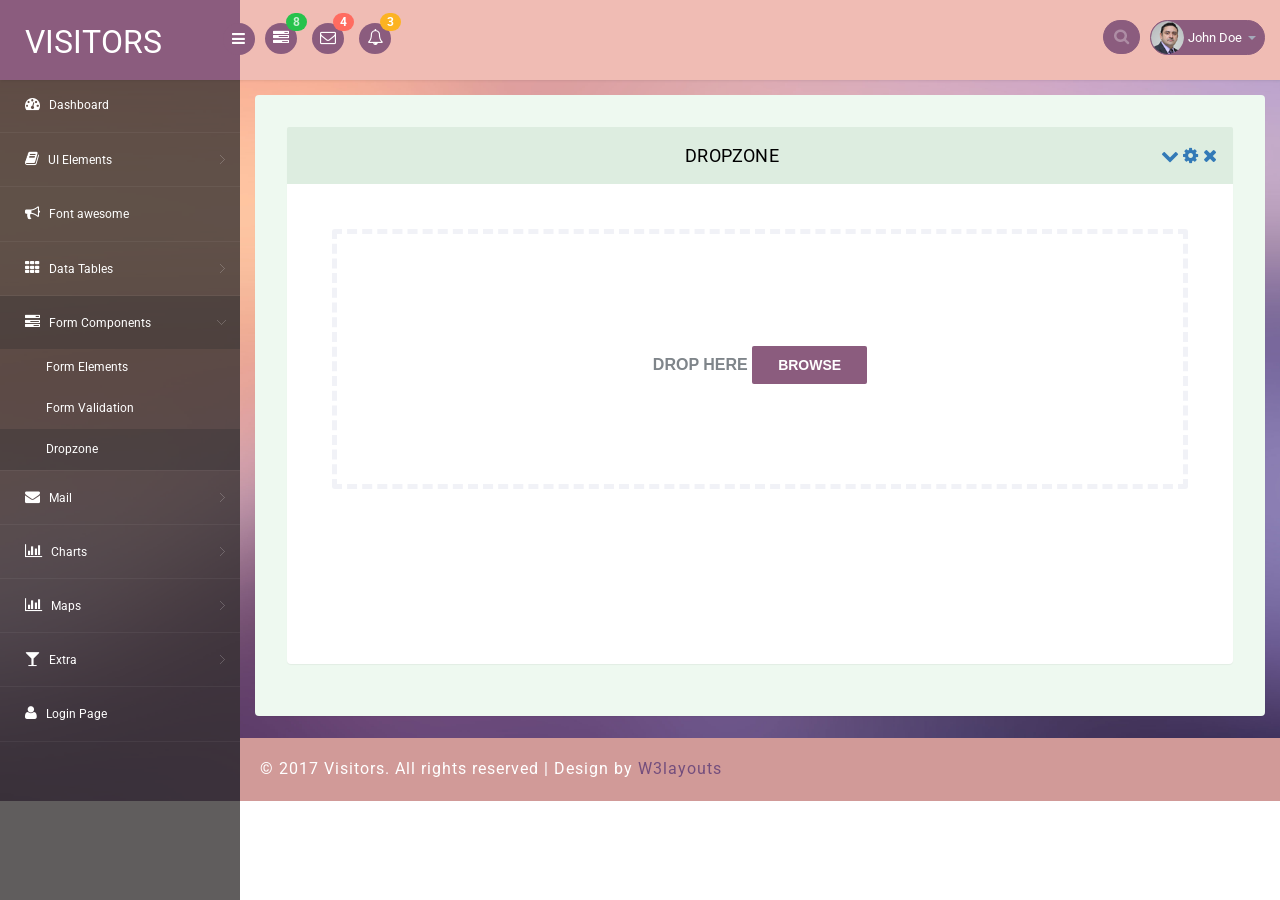
<file: dropzone.html>
<!--A Design by W3layouts
Author: W3layout
Author URL: http://w3layouts.com
License: Creative Commons Attribution 3.0 Unported
License URL: http://creativecommons.org/licenses/by/3.0/
-->
<!DOCTYPE html>
<head>
<title>Visitors an Admin Panel Category Bootstrap Responsive Website Template | Dropzone :: w3layouts</title>
<meta name="viewport" content="width=device-width, initial-scale=1">
<meta http-equiv="Content-Type" content="text/html; charset=utf-8" />
<meta name="keywords" content="Visitors Responsive web template, Bootstrap Web Templates, Flat Web Templates, Android Compatible web template, 
Smartphone Compatible web template, free webdesigns for Nokia, Samsung, LG, SonyEricsson, Motorola web design" />
<script type="application/x-javascript"> addEventListener("load", function() { setTimeout(hideURLbar, 0); }, false); function hideURLbar(){ window.scrollTo(0,1); } </script>
<!-- bootstrap-css -->
<link rel="stylesheet" href="css/bootstrap.min.css" >
<!-- //bootstrap-css -->
<!-- Custom CSS -->
<link href="css/style.css" rel='stylesheet' type='text/css' />
<link href="css/style-responsive.css" rel="stylesheet"/>
<!-- font CSS -->
<link href='//fonts.googleapis.com/css?family=Roboto:400,100,100italic,300,300italic,400italic,500,500italic,700,700italic,900,900italic' rel='stylesheet' type='text/css'>
<!-- font-awesome icons -->
<link rel="stylesheet" href="css/font.css" type="text/css"/>
<link href="css/font-awesome.css" rel="stylesheet"> 
<!-- //font-awesome icons -->
<script src="js/jquery2.0.3.min.js"></script>
</head>
<body>
<section id="container">
<!--header start-->
<header class="header fixed-top clearfix">
<!--logo start-->
<div class="brand">
    <a href="index.html" class="logo">
        VISITORS
    </a>
    <div class="sidebar-toggle-box">
        <div class="fa fa-bars"></div>
    </div>
</div>
<!--logo end-->
<div class="nav notify-row" id="top_menu">
    <!--  notification start -->
    <ul class="nav top-menu">
        <!-- settings start -->
        <li class="dropdown">
            <a data-toggle="dropdown" class="dropdown-toggle" href="#">
                <i class="fa fa-tasks"></i>
                <span class="badge bg-success">8</span>
            </a>
            <ul class="dropdown-menu extended tasks-bar">
                <li>
                    <p class="">You have 8 pending tasks</p>
                </li>
                <li>
                    <a href="#">
                        <div class="task-info clearfix">
                            <div class="desc pull-left">
                                <h5>Target Sell</h5>
                                <p>25% , Deadline  12 June’13</p>
                            </div>
                                    <span class="notification-pie-chart pull-right" data-percent="45">
                            <span class="percent"></span>
                            </span>
                        </div>
                    </a>
                </li>
                <li>
                    <a href="#">
                        <div class="task-info clearfix">
                            <div class="desc pull-left">
                                <h5>Product Delivery</h5>
                                <p>45% , Deadline  12 June’13</p>
                            </div>
                                    <span class="notification-pie-chart pull-right" data-percent="78">
                            <span class="percent"></span>
                            </span>
                        </div>
                    </a>
                </li>
                <li>
                    <a href="#">
                        <div class="task-info clearfix">
                            <div class="desc pull-left">
                                <h5>Payment collection</h5>
                                <p>87% , Deadline  12 June’13</p>
                            </div>
                                    <span class="notification-pie-chart pull-right" data-percent="60">
                            <span class="percent"></span>
                            </span>
                        </div>
                    </a>
                </li>
                <li>
                    <a href="#">
                        <div class="task-info clearfix">
                            <div class="desc pull-left">
                                <h5>Target Sell</h5>
                                <p>33% , Deadline  12 June’13</p>
                            </div>
                                    <span class="notification-pie-chart pull-right" data-percent="90">
                            <span class="percent"></span>
                            </span>
                        </div>
                    </a>
                </li>

                <li class="external">
                    <a href="#">See All Tasks</a>
                </li>
            </ul>
        </li>
        <!-- settings end -->
        <!-- inbox dropdown start-->
        <li id="header_inbox_bar" class="dropdown">
            <a data-toggle="dropdown" class="dropdown-toggle" href="#">
                <i class="fa fa-envelope-o"></i>
                <span class="badge bg-important">4</span>
            </a>
            <ul class="dropdown-menu extended inbox">
                <li>
                    <p class="red">You have 4 Mails</p>
                </li>
                <li>
                    <a href="#">
                        <span class="photo"><img alt="avatar" src="images/3.png"></span>
                                <span class="subject">
                                <span class="from">Jonathan Smith</span>
                                <span class="time">Just now</span>
                                </span>
                                <span class="message">
                                    Hello, this is an example msg.
                                </span>
                    </a>
                </li>
                <li>
                    <a href="#">
                        <span class="photo"><img alt="avatar" src="images/1.png"></span>
                                <span class="subject">
                                <span class="from">Jane Doe</span>
                                <span class="time">2 min ago</span>
                                </span>
                                <span class="message">
                                    Nice admin template
                                </span>
                    </a>
                </li>
                <li>
                    <a href="#">
                        <span class="photo"><img alt="avatar" src="images/3.png"></span>
                                <span class="subject">
                                <span class="from">Tasi sam</span>
                                <span class="time">2 days ago</span>
                                </span>
                                <span class="message">
                                    This is an example msg.
                                </span>
                    </a>
                </li>
                <li>
                    <a href="#">
                        <span class="photo"><img alt="avatar" src="images/2.png"></span>
                                <span class="subject">
                                <span class="from">Mr. Perfect</span>
                                <span class="time">2 hour ago</span>
                                </span>
                                <span class="message">
                                    Hi there, its a test
                                </span>
                    </a>
                </li>
                <li>
                    <a href="#">See all messages</a>
                </li>
            </ul>
        </li>
        <!-- inbox dropdown end -->
        <!-- notification dropdown start-->
        <li id="header_notification_bar" class="dropdown">
            <a data-toggle="dropdown" class="dropdown-toggle" href="#">

                <i class="fa fa-bell-o"></i>
                <span class="badge bg-warning">3</span>
            </a>
            <ul class="dropdown-menu extended notification">
                <li>
                    <p>Notifications</p>
                </li>
                <li>
                    <div class="alert alert-info clearfix">
                        <span class="alert-icon"><i class="fa fa-bolt"></i></span>
                        <div class="noti-info">
                            <a href="#"> Server #1 overloaded.</a>
                        </div>
                    </div>
                </li>
                <li>
                    <div class="alert alert-danger clearfix">
                        <span class="alert-icon"><i class="fa fa-bolt"></i></span>
                        <div class="noti-info">
                            <a href="#"> Server #2 overloaded.</a>
                        </div>
                    </div>
                </li>
                <li>
                    <div class="alert alert-success clearfix">
                        <span class="alert-icon"><i class="fa fa-bolt"></i></span>
                        <div class="noti-info">
                            <a href="#"> Server #3 overloaded.</a>
                        </div>
                    </div>
                </li>

            </ul>
        </li>
        <!-- notification dropdown end -->
    </ul>
    <!--  notification end -->
</div>
<div class="top-nav clearfix">
    <!--search & user info start-->
    <ul class="nav pull-right top-menu">
        <li>
            <input type="text" class="form-control search" placeholder=" Search">
        </li>
        <!-- user login dropdown start-->
        <li class="dropdown">
            <a data-toggle="dropdown" class="dropdown-toggle" href="#">
                <img alt="" src="images/2.png">
                <span class="username">John Doe</span>
                <b class="caret"></b>
            </a>
            <ul class="dropdown-menu extended logout">
                <li><a href="#"><i class=" fa fa-suitcase"></i>Profile</a></li>
                <li><a href="#"><i class="fa fa-cog"></i> Settings</a></li>
                <li><a href="login.html"><i class="fa fa-key"></i> Log Out</a></li>
            </ul>
        </li>
        <!-- user login dropdown end -->
       
    </ul>
    <!--search & user info end-->
</div>
</header>
<!--header end-->
<!--sidebar start-->
<aside>
    <div id="sidebar" class="nav-collapse">
        <!-- sidebar menu start-->
        <div class="leftside-navigation">
            <ul class="sidebar-menu" id="nav-accordion">
                <li>
                    <a href="index.html">
                        <i class="fa fa-dashboard"></i>
                        <span>Dashboard</span>
                    </a>
                </li>
                
                <li class="sub-menu">
                    <a href="javascript:;">
                        <i class="fa fa-book"></i>
                        <span>UI Elements</span>
                    </a>
                    <ul class="sub">
						<li><a href="typography.html">Typography</a></li>
						<li><a href="glyphicon.html">glyphicon</a></li>
                        <li><a href="grids.html">Grids</a></li>
                    </ul>
                </li>
                <li>
                    <a href="fontawesome.html">
                        <i class="fa fa-bullhorn"></i>
                        <span>Font awesome </span>
                    </a>
                </li>
                <li class="sub-menu">
                    <a href="javascript:;">
                        <i class="fa fa-th"></i>
                        <span>Data Tables</span>
                    </a>
                    <ul class="sub">
                        <li><a href="basic_table.html">Basic Table</a></li>
                        <li><a href="responsive_table.html">Responsive Table</a></li>
                    </ul>
                </li>
                <li class="sub-menu">
                    <a class="active" href="javascript:;">
                        <i class="fa fa-tasks"></i>
                        <span>Form Components</span>
                    </a>
                    <ul class="sub">
                        <li><a href="form_component.html">Form Elements</a></li>
                        <li><a href="form_validation.html">Form Validation</a></li>
						<li><a class="active" href="dropzone.html">Dropzone</a></li>
                    </ul>
                </li>
                <li class="sub-menu">
                    <a href="javascript:;">
                        <i class="fa fa-envelope"></i>
                        <span>Mail </span>
                    </a>
                    <ul class="sub">
                        <li><a href="mail.html">Inbox</a></li>
                        <li><a href="mail_compose.html">Compose Mail</a></li>
                    </ul>
                </li>
                <li class="sub-menu">
                    <a href="javascript:;">
                        <i class=" fa fa-bar-chart-o"></i>
                        <span>Charts</span>
                    </a>
                    <ul class="sub">
                        <li><a href="chartjs.html">Chart js</a></li>
                        <li><a href="flot_chart.html">Flot Charts</a></li>
                    </ul>
                </li>
                <li class="sub-menu">
                    <a href="javascript:;">
                        <i class=" fa fa-bar-chart-o"></i>
                        <span>Maps</span>
                    </a>
                    <ul class="sub">
                        <li><a href="google_map.html">Google Map</a></li>
                        <li><a href="vector_map.html">Vector Map</a></li>
                    </ul>
                </li>
                <li class="sub-menu">
                    <a href="javascript:;">
                        <i class="fa fa-glass"></i>
                        <span>Extra</span>
                    </a>
                    <ul class="sub">
                        <li><a href="gallery.html">Gallery</a></li>
						<li><a href="404.html">404 Error</a></li>
                        <li><a href="registration.html">Registration</a></li>
                    </ul>
                </li>
                <li>
                    <a href="login.html">
                        <i class="fa fa-user"></i>
                        <span>Login Page</span>
                    </a>
                </li>
            </ul>            </div>
        <!-- sidebar menu end-->
    </div>
</aside>
<!--sidebar end-->
<!--main content start-->
<section id="main-content">
	<section class="wrapper">
		<div class="form-w3layouts">
        <!-- page start-->

        <div class="row">
            <div class="col-sm-12">
                <section class="panel">
                    <header class="panel-heading">
                        Dropzone
                        <span class="tools pull-right">
                            <a href="javascript:;" class="fa fa-chevron-down"></a>
                            <a href="javascript:;" class="fa fa-cog"></a>
                            <a href="javascript:;" class="fa fa-times"></a>
                         </span>
                    </header>
                    <div class="panel-body">
                        <form id="upload" method="post" action="upload.php" enctype="multipart/form-data">
                            <div id="drop">
                                Drop Here

                                <a>Browse</a>
                                <input type="file" name="upl" multiple="">
                            </div>

                            <ul>
                                <!-- The file uploads will be shown here -->
                            </ul>

                        </form>
                    </div>
                </section>
            </div>
        </div>
        <!-- page end-->
        </div>
</section>
 <!-- footer -->
		  <div class="footer">
			<div class="wthree-copyright">
			  <p>© 2017 Visitors. All rights reserved | Design by <a href="http://w3layouts.com">W3layouts</a></p>
			</div>
		  </div>
  <!-- / footer -->
</section>

<!--main content end-->
</section>
<script src="js/bootstrap.js"></script>
<script src="js/jquery.dcjqaccordion.2.7.js"></script>
<script src="js/scripts.js"></script>
<script src="js/jquery.slimscroll.js"></script>
<script src="js/jquery.nicescroll.js"></script>
<!--[if lte IE 8]><script language="javascript" type="text/javascript" src="js/flot-chart/excanvas.min.js"></script><![endif]-->
<script src="js/jquery.fileupload.js"></script>
<script src="js/script.js"></script>
<script src="js/jquery.scrollTo.js"></script>
</body>
</html>
</file>
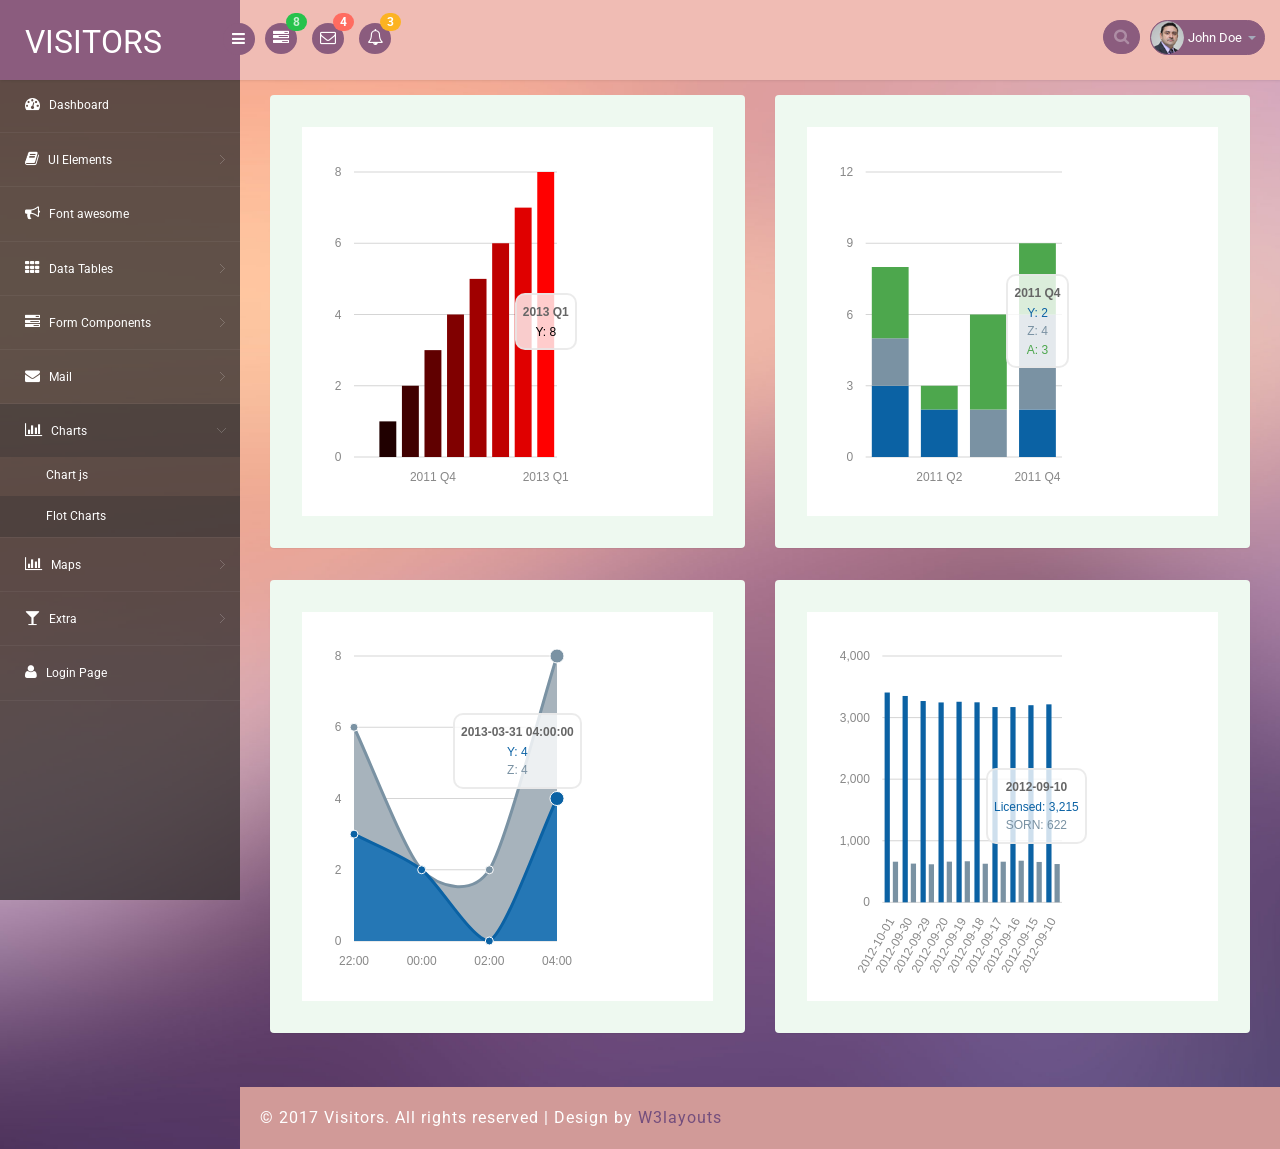
<file: flot_chart.html>
<!--A Design by W3layouts
Author: W3layout
Author URL: http://w3layouts.com
License: Creative Commons Attribution 3.0 Unported
License URL: http://creativecommons.org/licenses/by/3.0/
-->
<!DOCTYPE html>
<head>
<title>Visitors an Admin Panel Category Bootstrap Responsive Website Template | Flot_chart :: w3layouts</title>
<meta name="viewport" content="width=device-width, initial-scale=1">
<meta http-equiv="Content-Type" content="text/html; charset=utf-8" />
<meta name="keywords" content="Visitors Responsive web template, Bootstrap Web Templates, Flat Web Templates, Android Compatible web template, 
Smartphone Compatible web template, free webdesigns for Nokia, Samsung, LG, SonyEricsson, Motorola web design" />
<script type="application/x-javascript"> addEventListener("load", function() { setTimeout(hideURLbar, 0); }, false); function hideURLbar(){ window.scrollTo(0,1); } </script>
<!-- bootstrap-css -->
<link rel="stylesheet" href="css/bootstrap.min.css" >
<!-- //bootstrap-css -->
<!-- Custom CSS -->
<link href="css/style.css" rel='stylesheet' type='text/css' />
<link href="css/style-responsive.css" rel="stylesheet"/>
<!-- font CSS -->
<link href='//fonts.googleapis.com/css?family=Roboto:400,100,100italic,300,300italic,400italic,500,500italic,700,700italic,900,900italic' rel='stylesheet' type='text/css'>
<!-- font-awesome icons -->
<link rel="stylesheet" href="css/font.css" type="text/css"/>
<link href="css/font-awesome.css" rel="stylesheet"> 
<!-- //font-awesome icons -->
<script src="js/jquery2.0.3.min.js"></script>
<!-- charts -->
<script src="js/raphael-min.js"></script>
<script src="js/morris.js"></script>
<link rel="stylesheet" href="css/morris.css">
<!-- //charts -->

</head>
<body>
<section id="container">
<!--header start-->
<header class="header fixed-top clearfix">
<!--logo start-->
<div class="brand">
    <a href="index.html" class="logo">
        VISITORS
    </a>
    <div class="sidebar-toggle-box">
        <div class="fa fa-bars"></div>
    </div>
</div>
<!--logo end-->

<div class="nav notify-row" id="top_menu">
    <!--  notification start -->
    <ul class="nav top-menu">
        <!-- settings start -->
        <li class="dropdown">
            <a data-toggle="dropdown" class="dropdown-toggle" href="#">
                <i class="fa fa-tasks"></i>
                <span class="badge bg-success">8</span>
            </a>
            <ul class="dropdown-menu extended tasks-bar">
                <li>
                    <p class="">You have 8 pending tasks</p>
                </li>
                <li>
                    <a href="#">
                        <div class="task-info clearfix">
                            <div class="desc pull-left">
                                <h5>Target Sell</h5>
                                <p>25% , Deadline  12 June’13</p>
                            </div>
                                    <span class="notification-pie-chart pull-right" data-percent="45">
                            <span class="percent"></span>
                            </span>
                        </div>
                    </a>
                </li>
                <li>
                    <a href="#">
                        <div class="task-info clearfix">
                            <div class="desc pull-left">
                                <h5>Product Delivery</h5>
                                <p>45% , Deadline  12 June’13</p>
                            </div>
                                    <span class="notification-pie-chart pull-right" data-percent="78">
                            <span class="percent"></span>
                            </span>
                        </div>
                    </a>
                </li>
                <li>
                    <a href="#">
                        <div class="task-info clearfix">
                            <div class="desc pull-left">
                                <h5>Payment collection</h5>
                                <p>87% , Deadline  12 June’13</p>
                            </div>
                                    <span class="notification-pie-chart pull-right" data-percent="60">
                            <span class="percent"></span>
                            </span>
                        </div>
                    </a>
                </li>
                <li>
                    <a href="#">
                        <div class="task-info clearfix">
                            <div class="desc pull-left">
                                <h5>Target Sell</h5>
                                <p>33% , Deadline  12 June’13</p>
                            </div>
                                    <span class="notification-pie-chart pull-right" data-percent="90">
                            <span class="percent"></span>
                            </span>
                        </div>
                    </a>
                </li>

                <li class="external">
                    <a href="#">See All Tasks</a>
                </li>
            </ul>
        </li>
        <!-- settings end -->
        <!-- inbox dropdown start-->
        <li id="header_inbox_bar" class="dropdown">
            <a data-toggle="dropdown" class="dropdown-toggle" href="#">
                <i class="fa fa-envelope-o"></i>
                <span class="badge bg-important">4</span>
            </a>
            <ul class="dropdown-menu extended inbox">
                <li>
                    <p class="red">You have 4 Mails</p>
                </li>
                <li>
                    <a href="#">
                        <span class="photo"><img alt="avatar" src="images/3.png"></span>
                                <span class="subject">
                                <span class="from">Jonathan Smith</span>
                                <span class="time">Just now</span>
                                </span>
                                <span class="message">
                                    Hello, this is an example msg.
                                </span>
                    </a>
                </li>
                <li>
                    <a href="#">
                        <span class="photo"><img alt="avatar" src="images/1.png"></span>
                                <span class="subject">
                                <span class="from">Jane Doe</span>
                                <span class="time">2 min ago</span>
                                </span>
                                <span class="message">
                                    Nice admin template
                                </span>
                    </a>
                </li>
                <li>
                    <a href="#">
                        <span class="photo"><img alt="avatar" src="images/3.png"></span>
                                <span class="subject">
                                <span class="from">Tasi sam</span>
                                <span class="time">2 days ago</span>
                                </span>
                                <span class="message">
                                    This is an example msg.
                                </span>
                    </a>
                </li>
                <li>
                    <a href="#">
                        <span class="photo"><img alt="avatar" src="images/2.png"></span>
                                <span class="subject">
                                <span class="from">Mr. Perfect</span>
                                <span class="time">2 hour ago</span>
                                </span>
                                <span class="message">
                                    Hi there, its a test
                                </span>
                    </a>
                </li>
                <li>
                    <a href="#">See all messages</a>
                </li>
            </ul>
        </li>
        <!-- inbox dropdown end -->
        <!-- notification dropdown start-->
        <li id="header_notification_bar" class="dropdown">
            <a data-toggle="dropdown" class="dropdown-toggle" href="#">

                <i class="fa fa-bell-o"></i>
                <span class="badge bg-warning">3</span>
            </a>
            <ul class="dropdown-menu extended notification">
                <li>
                    <p>Notifications</p>
                </li>
                <li>
                    <div class="alert alert-info clearfix">
                        <span class="alert-icon"><i class="fa fa-bolt"></i></span>
                        <div class="noti-info">
                            <a href="#"> Server #1 overloaded.</a>
                        </div>
                    </div>
                </li>
                <li>
                    <div class="alert alert-danger clearfix">
                        <span class="alert-icon"><i class="fa fa-bolt"></i></span>
                        <div class="noti-info">
                            <a href="#"> Server #2 overloaded.</a>
                        </div>
                    </div>
                </li>
                <li>
                    <div class="alert alert-success clearfix">
                        <span class="alert-icon"><i class="fa fa-bolt"></i></span>
                        <div class="noti-info">
                            <a href="#"> Server #3 overloaded.</a>
                        </div>
                    </div>
                </li>

            </ul>
        </li>
        <!-- notification dropdown end -->
    </ul>
    <!--  notification end -->
</div>
<div class="top-nav clearfix">
    <!--search & user info start-->
    <ul class="nav pull-right top-menu">
        <li>
            <input type="text" class="form-control search" placeholder=" Search">
        </li>
        <!-- user login dropdown start-->
        <li class="dropdown">
            <a data-toggle="dropdown" class="dropdown-toggle" href="#">
                <img alt="" src="images/2.png">
                <span class="username">John Doe</span>
                <b class="caret"></b>
            </a>
            <ul class="dropdown-menu extended logout">
                <li><a href="#"><i class=" fa fa-suitcase"></i>Profile</a></li>
                <li><a href="#"><i class="fa fa-cog"></i> Settings</a></li>
                <li><a href="login.html"><i class="fa fa-key"></i> Log Out</a></li>
            </ul>
        </li>
        <!-- user login dropdown end -->
       
    </ul>
    <!--search & user info end-->
</div>
</header>
<!--header end-->
<!--sidebar start-->
<aside>
    <div id="sidebar" class="nav-collapse">
        <!-- sidebar menu start-->
        <div class="leftside-navigation">
            <ul class="sidebar-menu" id="nav-accordion">
                <li>
                    <a href="index.html">
                        <i class="fa fa-dashboard"></i>
                        <span>Dashboard</span>
                    </a>
                </li>
                
                <li class="sub-menu">
                    <a href="javascript:;">
                        <i class="fa fa-book"></i>
                        <span>UI Elements</span>
                    </a>
                    <ul class="sub">
						<li><a href="typography.html">Typography</a></li>
						<li><a href="glyphicon.html">glyphicon</a></li>
                        <li><a href="grids.html">Grids</a></li>
                    </ul>
                </li>
                <li>
                    <a href="fontawesome.html">
                        <i class="fa fa-bullhorn"></i>
                        <span>Font awesome </span>
                    </a>
                </li>
                <li class="sub-menu">
                    <a href="javascript:;">
                        <i class="fa fa-th"></i>
                        <span>Data Tables</span>
                    </a>
                    <ul class="sub">
                        <li><a href="basic_table.html">Basic Table</a></li>
                        <li><a href="responsive_table.html">Responsive Table</a></li>
                    </ul>
                </li>
                <li class="sub-menu">
                    <a href="javascript:;">
                        <i class="fa fa-tasks"></i>
                        <span>Form Components</span>
                    </a>
                    <ul class="sub">
                        <li><a href="form_component.html">Form Elements</a></li>
                        <li><a href="form_validation.html">Form Validation</a></li>
						<li><a href="dropzone.html">Dropzone</a></li>
                    </ul>
                </li>
                <li class="sub-menu">
                    <a href="javascript:;">
                        <i class="fa fa-envelope"></i>
                        <span>Mail </span>
                    </a>
                    <ul class="sub">
                        <li><a href="mail.html">Inbox</a></li>
                        <li><a href="mail_compose.html">Compose Mail</a></li>
                    </ul>
                </li>
                <li class="sub-menu">
                    <a class="active" href="javascript:;">
                        <i class=" fa fa-bar-chart-o"></i>
                        <span>Charts</span>
                    </a>
                    <ul class="sub">
                        <li><a href="chartjs.html">Chart js</a></li>
                        <li><a class="active" href="flot_chart.html">Flot Charts</a></li>
                    </ul>
                </li>
                <li class="sub-menu">
                    <a href="javascript:;">
                        <i class=" fa fa-bar-chart-o"></i>
                        <span>Maps</span>
                    </a>
                    <ul class="sub">
                        <li><a href="google_map.html">Google Map</a></li>
                        <li><a href="vector_map.html">Vector Map</a></li>
                    </ul>
                </li>
                <li class="sub-menu">
                    <a href="javascript:;">
                        <i class="fa fa-glass"></i>
                        <span>Extra</span>
                    </a>
                    <ul class="sub">
                        <li><a href="gallery.html">Gallery</a></li>
						<li><a href="404.html">404 Error</a></li>
                        <li><a href="registration.html">Registration</a></li>
                    </ul>
                </li>
                <li>
                    <a href="login.html">
                        <i class="fa fa-user"></i>
                        <span>Login Page</span>
                    </a>
                </li>
            </ul>            </div>
        <!-- sidebar menu end-->
    </div>
</aside>
<!--sidebar end-->
<!--main content start-->
<section id="main-content">
	<section class="wrapper">
		<div class="chart_agile">
			<div class="col-md-6 floatcharts_w3layouts_left">
				<div class="floatcharts_w3layouts_top">
					<div class="floatcharts_w3layouts_bottom">
						<div id="graph6"></div>
						<script>
						// Use Morris.Bar
						Morris.Bar({
						  element: 'graph6',
						  data: [
							{x: '2011 Q1', y: 0},
							{x: '2011 Q2', y: 1},
							{x: '2011 Q3', y: 2},
							{x: '2011 Q4', y: 3},
							{x: '2012 Q1', y: 4},
							{x: '2012 Q2', y: 5},
							{x: '2012 Q3', y: 6},
							{x: '2012 Q4', y: 7},
							{x: '2013 Q1', y: 8}
						  ],
						  xkey: 'x',
						  ykeys: ['y'],
						  labels: ['Y'],
						  barColors: function (row, series, type) {
							if (type === 'bar') {
							  var red = Math.ceil(255 * row.y / this.ymax);
							  return 'rgb(' + red + ',0,0)';
							}
							else {
							  return '#000';
							}
						  }
						});
						</script>

					</div>
				</div>
			</div>
			<div class="col-md-6 floatcharts_w3layouts_left">
				<div class="floatcharts_w3layouts_top">
					<div class="floatcharts_w3layouts_bottom">
						<div id="graph5"></div>
						<script>
						// Use Morris.Bar
						Morris.Bar({
						  element: 'graph5',
						  data: [
							{x: '2011 Q1', y: 3, z: 2, a: 3},
							{x: '2011 Q2', y: 2, z: null, a: 1},
							{x: '2011 Q3', y: 0, z: 2, a: 4},
							{x: '2011 Q4', y: 2, z: 4, a: 3}
						  ],
						  xkey: 'x',
						  ykeys: ['y', 'z', 'a'],
						  labels: ['Y', 'Z', 'A'],
						  stacked: true
						});
						</script>

					</div>

				</div>
			</div>
			<div class="col-md-6 floatcharts_w3layouts_left">
				<div class="floatcharts_w3layouts_top">
					<div class="floatcharts_w3layouts_bottom">
						<div id="graph7"></div>
						<script>
						// This crosses a DST boundary in the UK.
						Morris.Area({
						  element: 'graph7',
						  data: [
							{x: '2013-03-30 22:00:00', y: 3, z: 3},
							{x: '2013-03-31 00:00:00', y: 2, z: 0},
							{x: '2013-03-31 02:00:00', y: 0, z: 2},
							{x: '2013-03-31 04:00:00', y: 4, z: 4}
						  ],
						  xkey: 'x',
						  ykeys: ['y', 'z'],
						  labels: ['Y', 'Z']
						});
						</script>

					</div>
				</div>
			</div>
			<div class="col-md-6 floatcharts_w3layouts_left">
				<div class="floatcharts_w3layouts_top">
					<div class="floatcharts_w3layouts_bottom">
						<div id="graph8"></div>
						<script>
						/* data stolen from http://howmanyleft.co.uk/vehicle/jaguar_'e'_type */
						var day_data = [
						  {"period": "2012-10-01", "licensed": 3407, "sorned": 660},
						  {"period": "2012-09-30", "licensed": 3351, "sorned": 629},
						  {"period": "2012-09-29", "licensed": 3269, "sorned": 618},
						  {"period": "2012-09-20", "licensed": 3246, "sorned": 661},
						  {"period": "2012-09-19", "licensed": 3257, "sorned": 667},
						  {"period": "2012-09-18", "licensed": 3248, "sorned": 627},
						  {"period": "2012-09-17", "licensed": 3171, "sorned": 660},
						  {"period": "2012-09-16", "licensed": 3171, "sorned": 676},
						  {"period": "2012-09-15", "licensed": 3201, "sorned": 656},
						  {"period": "2012-09-10", "licensed": 3215, "sorned": 622}
						];
						Morris.Bar({
						  element: 'graph8',
						  data: day_data,
						  xkey: 'period',
						  ykeys: ['licensed', 'sorned'],
						  labels: ['Licensed', 'SORN'],
						  xLabelAngle: 60
						});
						</script>

					</div>
				</div>
			</div>
			<div class="clearfix"></div>
		</div>
</section>
 <!-- footer -->
		  <div class="footer">
			<div class="wthree-copyright">
			  <p>© 2017 Visitors. All rights reserved | Design by <a href="http://w3layouts.com">W3layouts</a></p>
			</div>
		  </div>
  <!-- / footer -->
</section>

<!--main content end-->
</section>
<script src="js/bootstrap.js"></script>
<script src="js/jquery.dcjqaccordion.2.7.js"></script>
<script src="js/scripts.js"></script>
<script src="js/jquery.slimscroll.js"></script>
<script src="js/jquery.nicescroll.js"></script>
<!--[if lte IE 8]><script language="javascript" type="text/javascript" src="js/flot-chart/excanvas.min.js"></script><![endif]-->
<script src="js/jquery.scrollTo.js"></script>
</body>
</html>
</file>
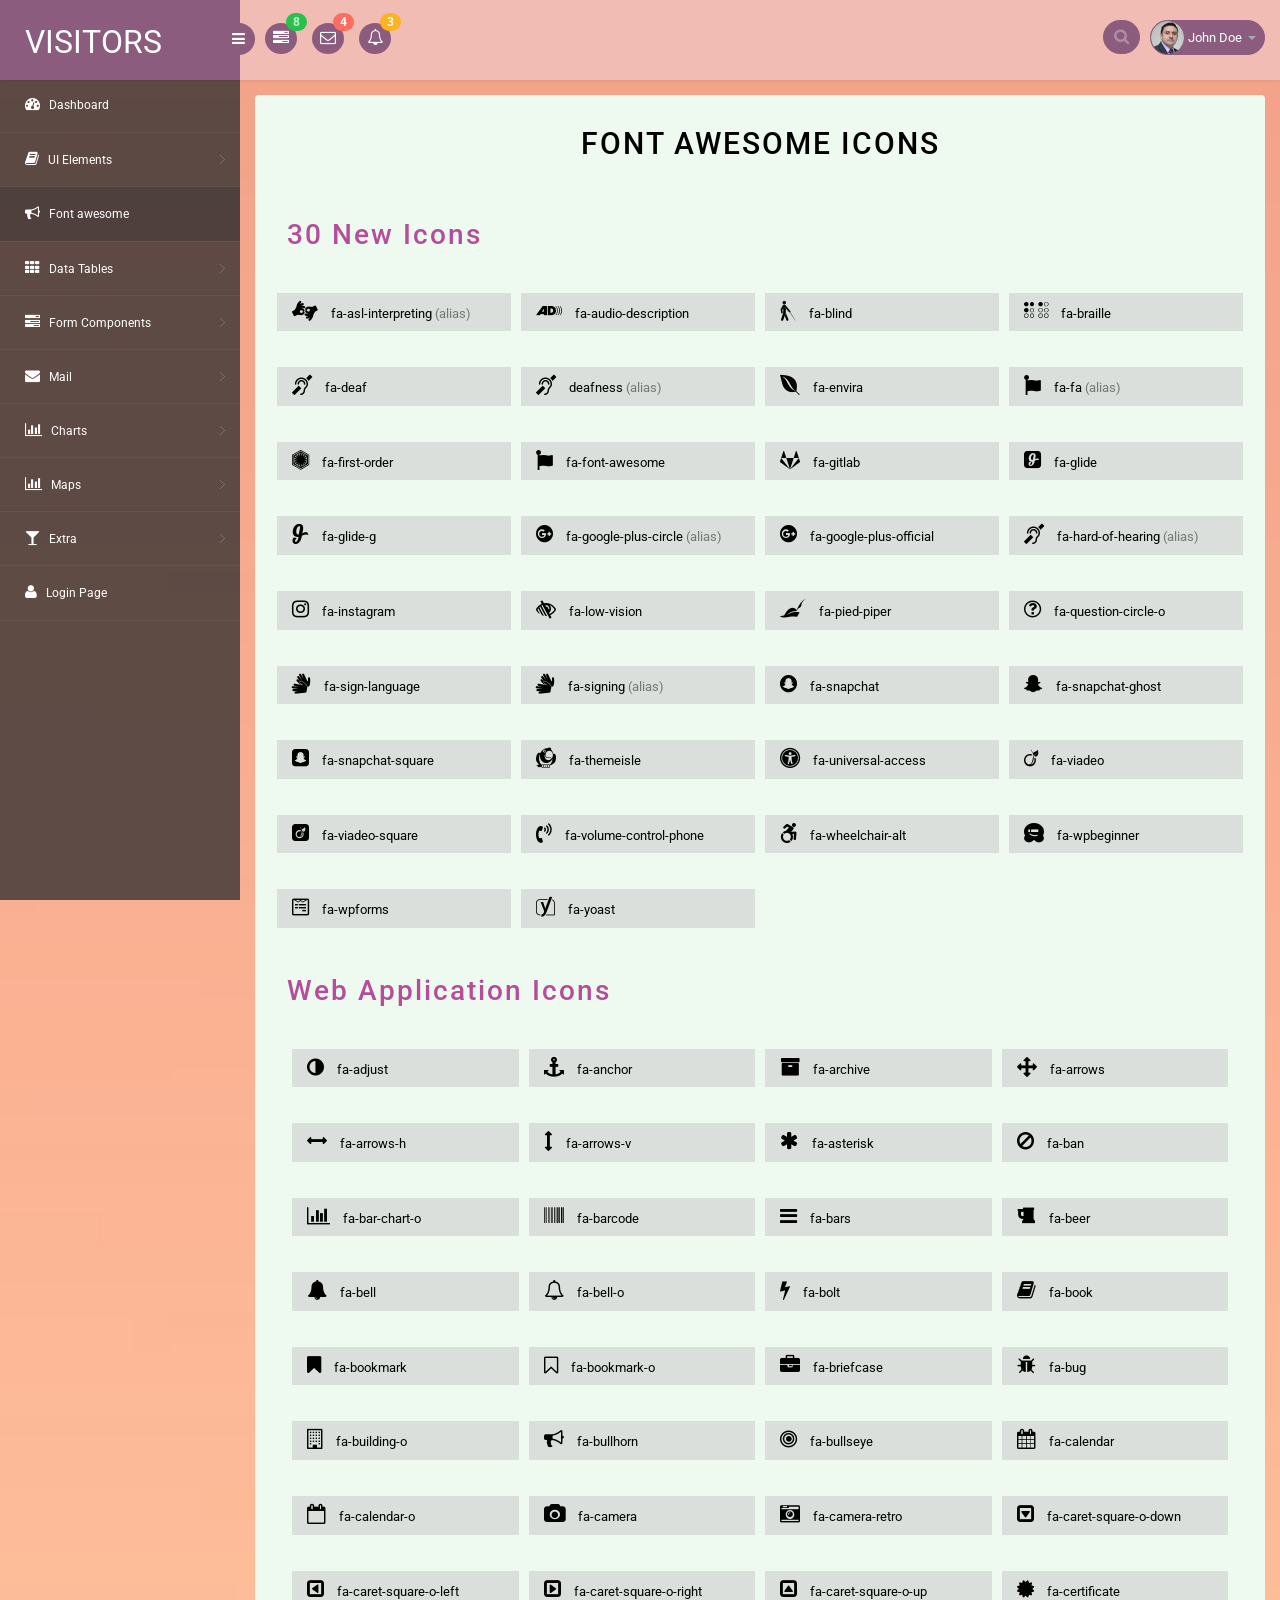
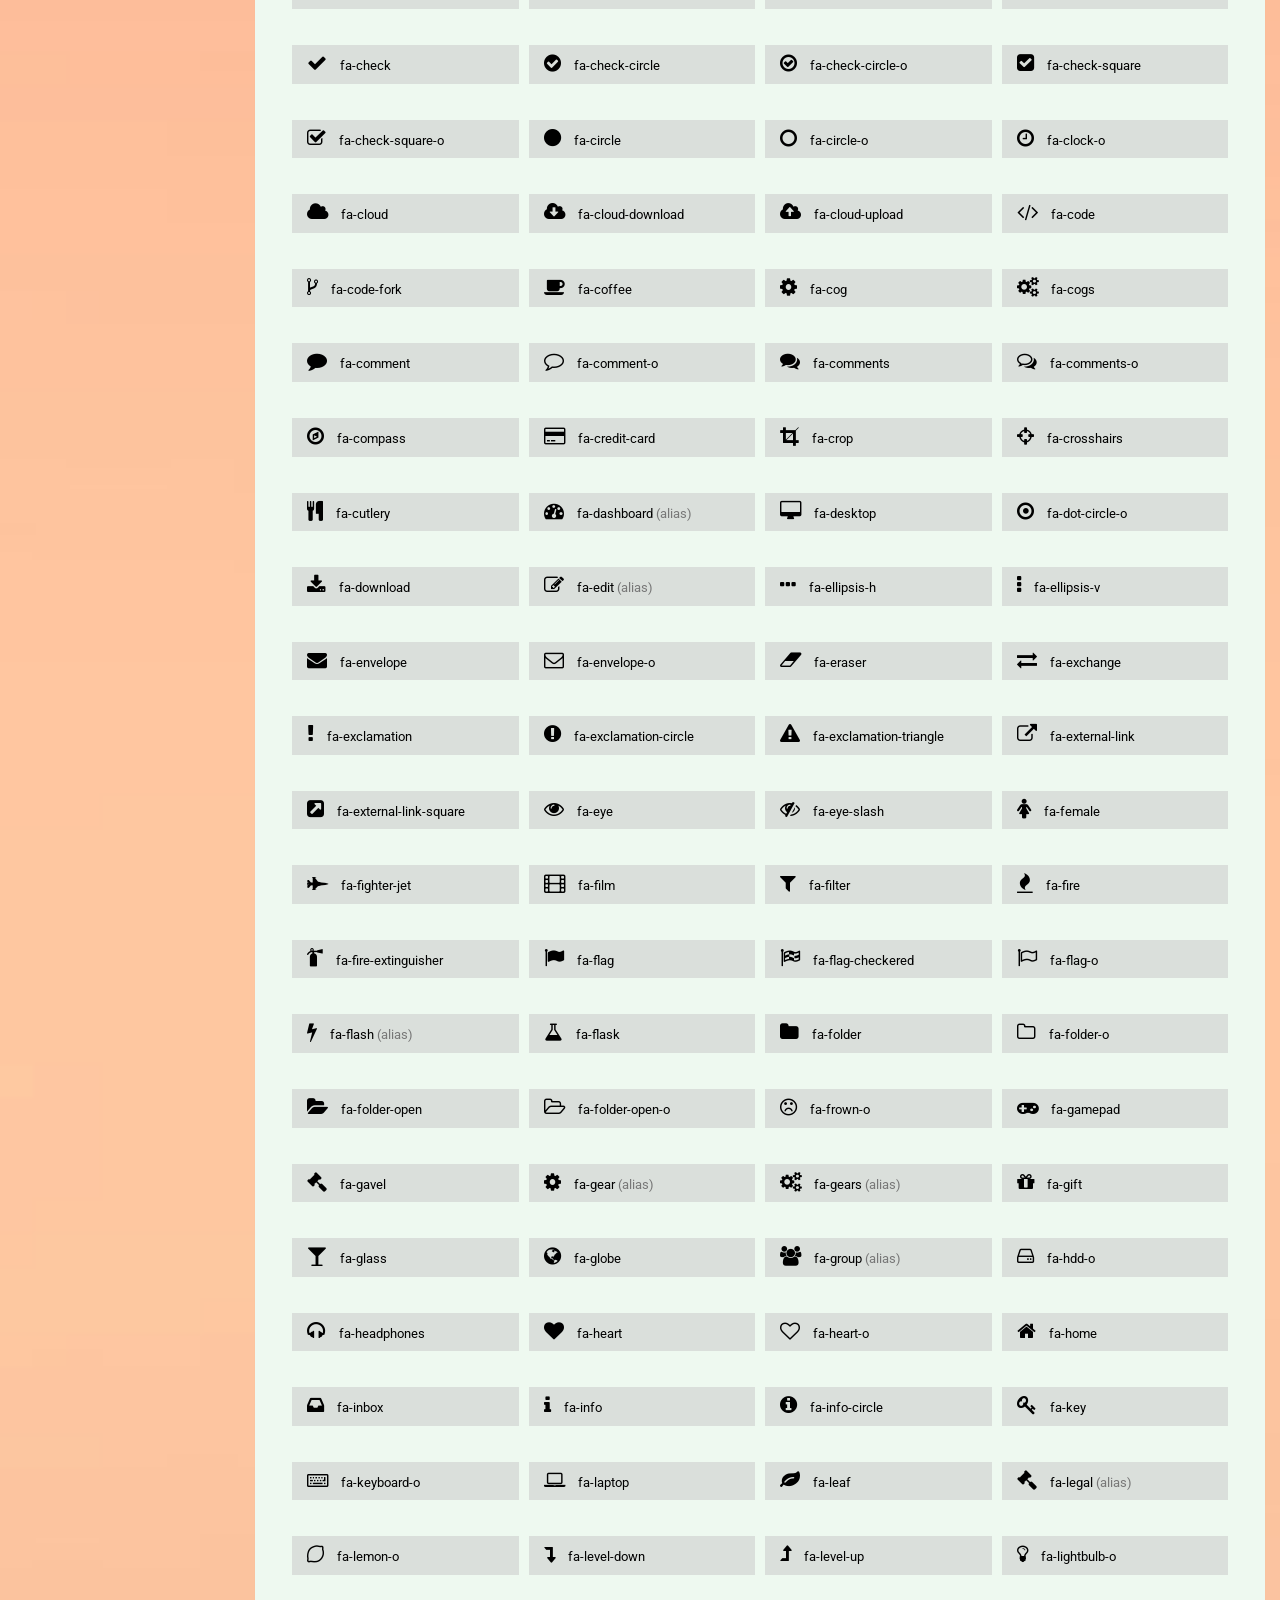
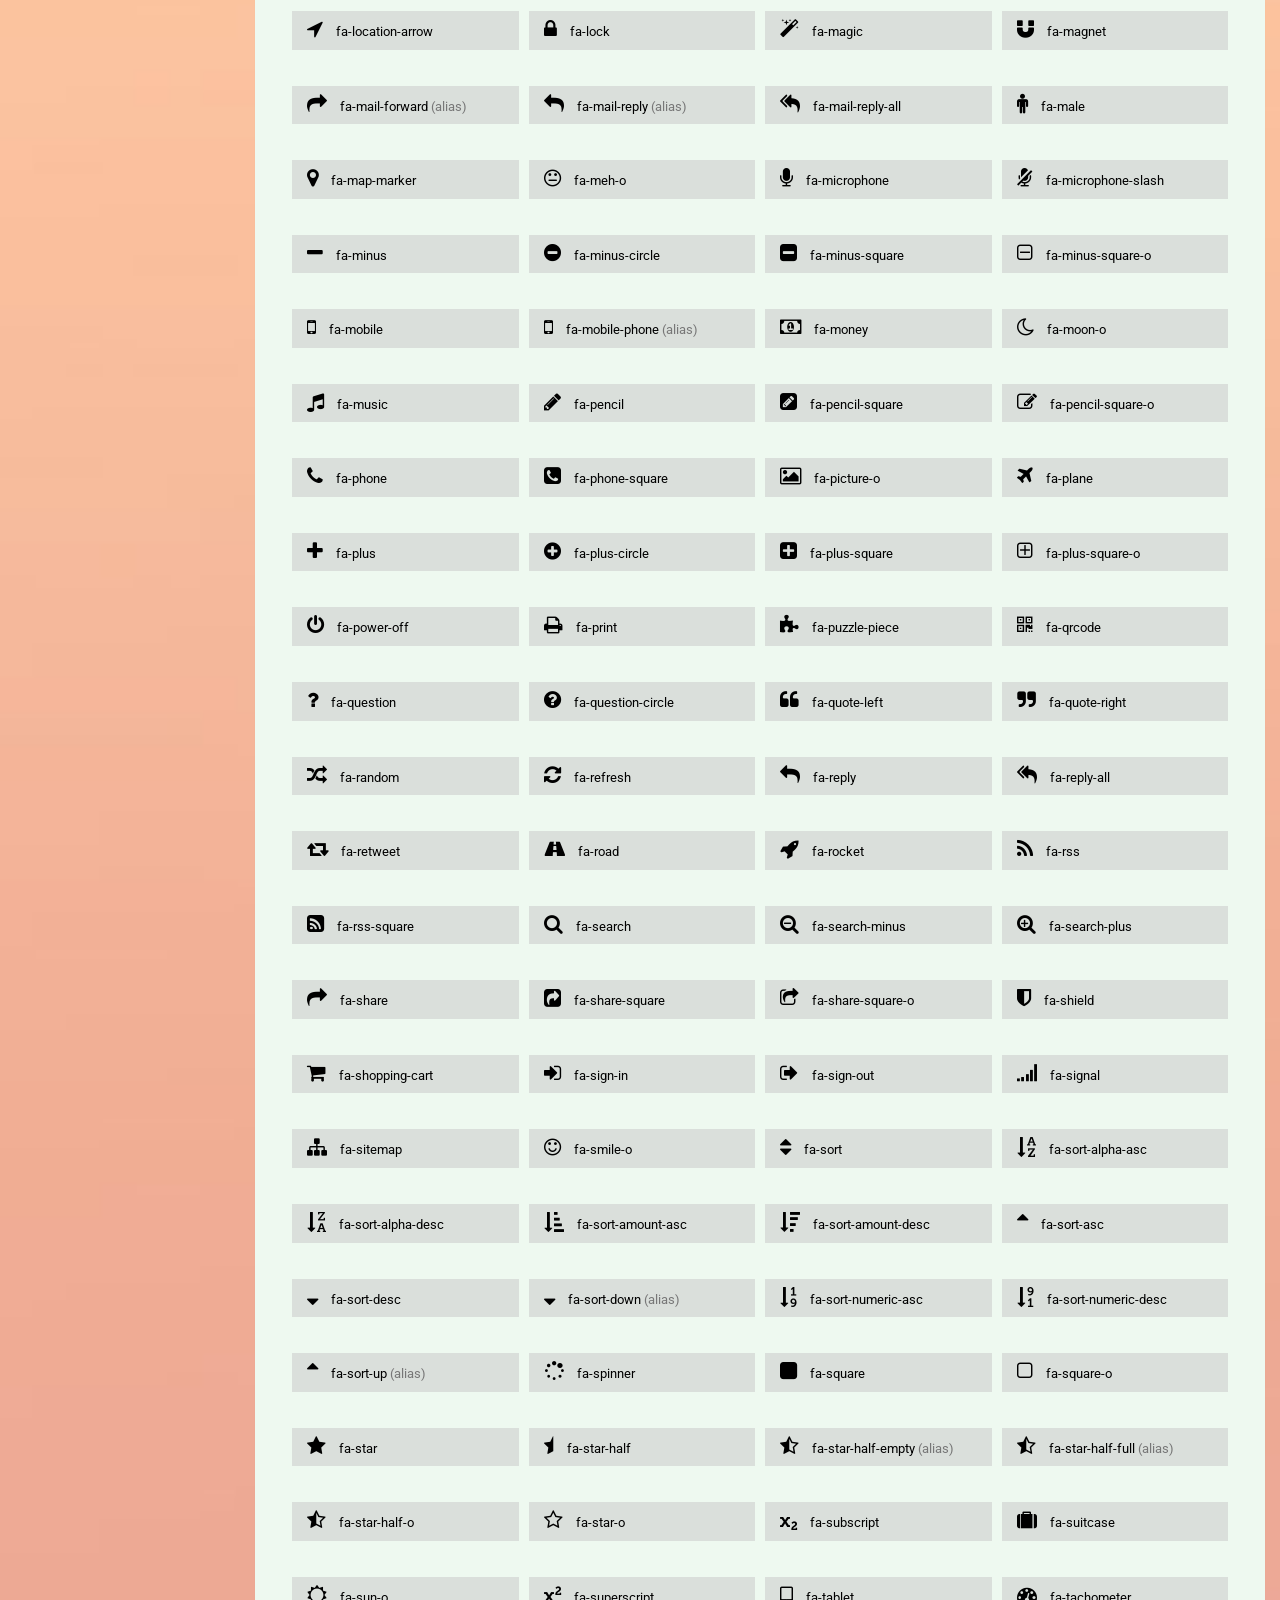
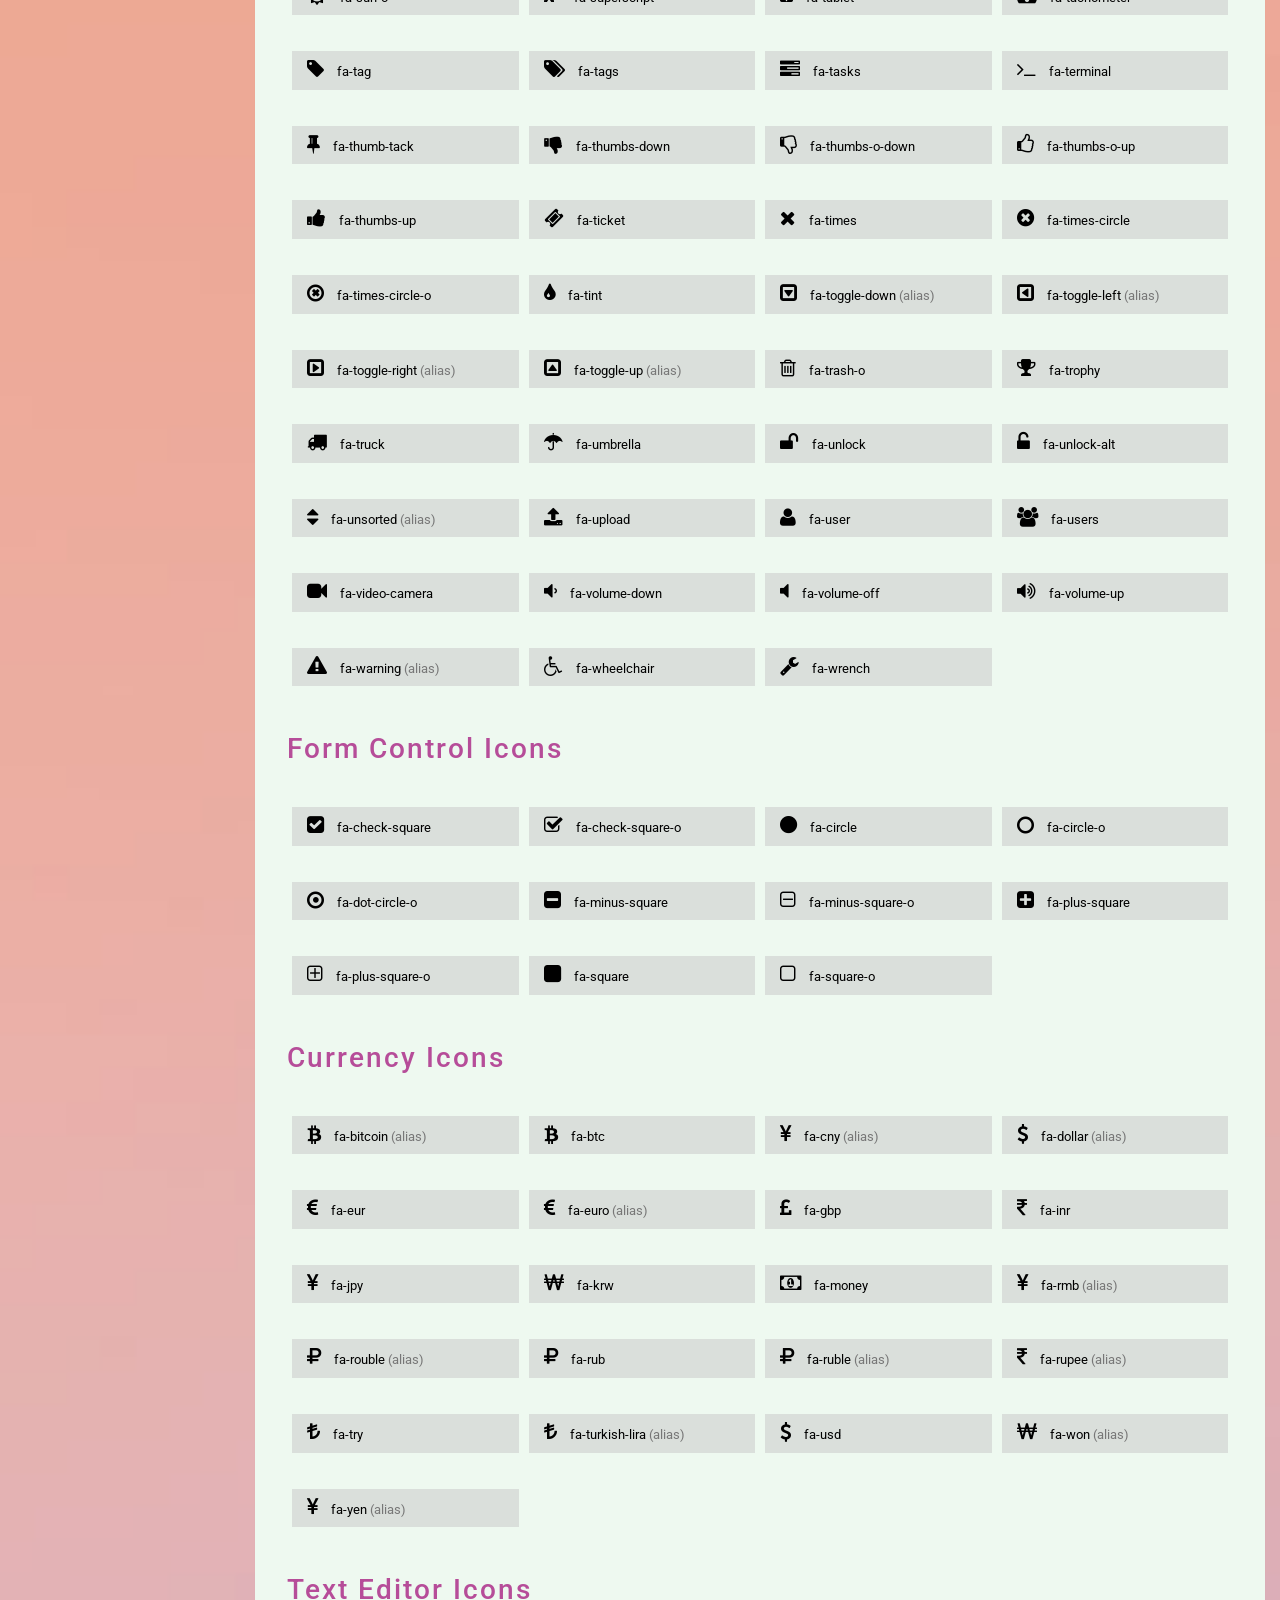
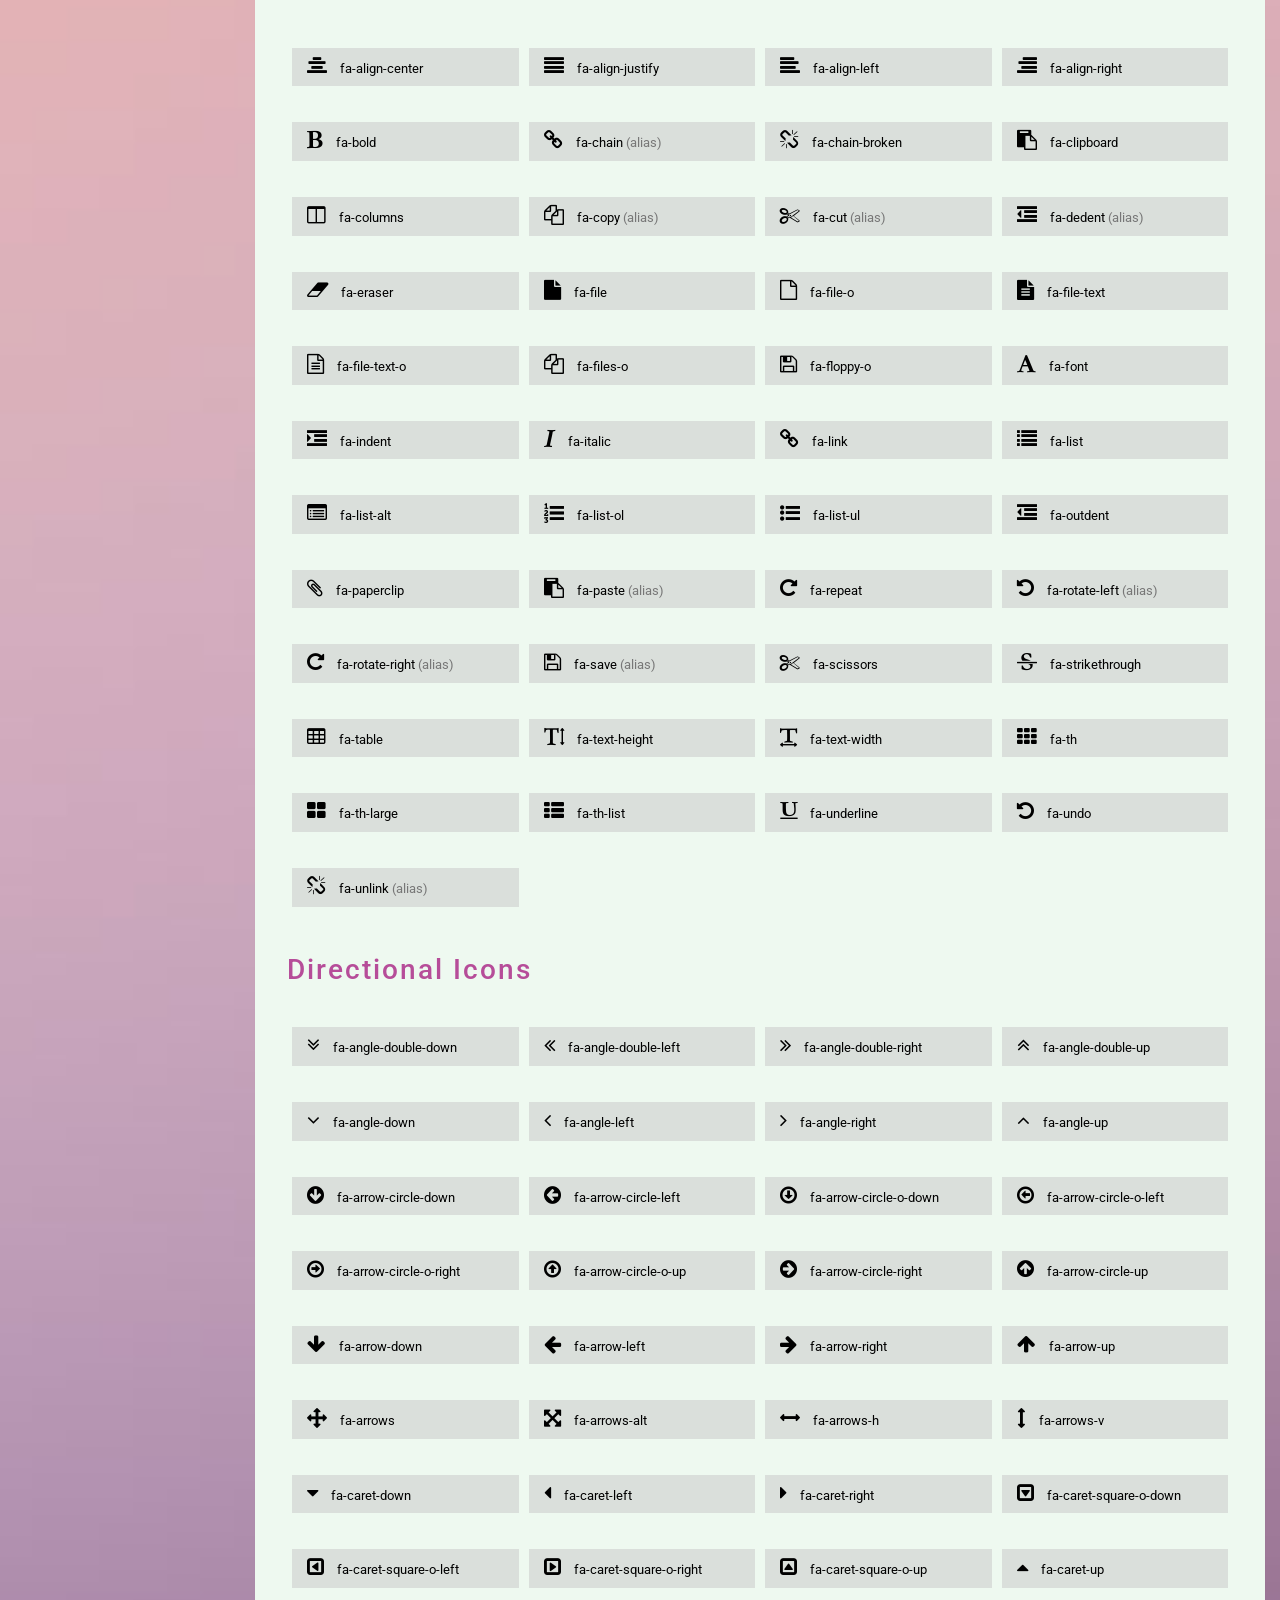
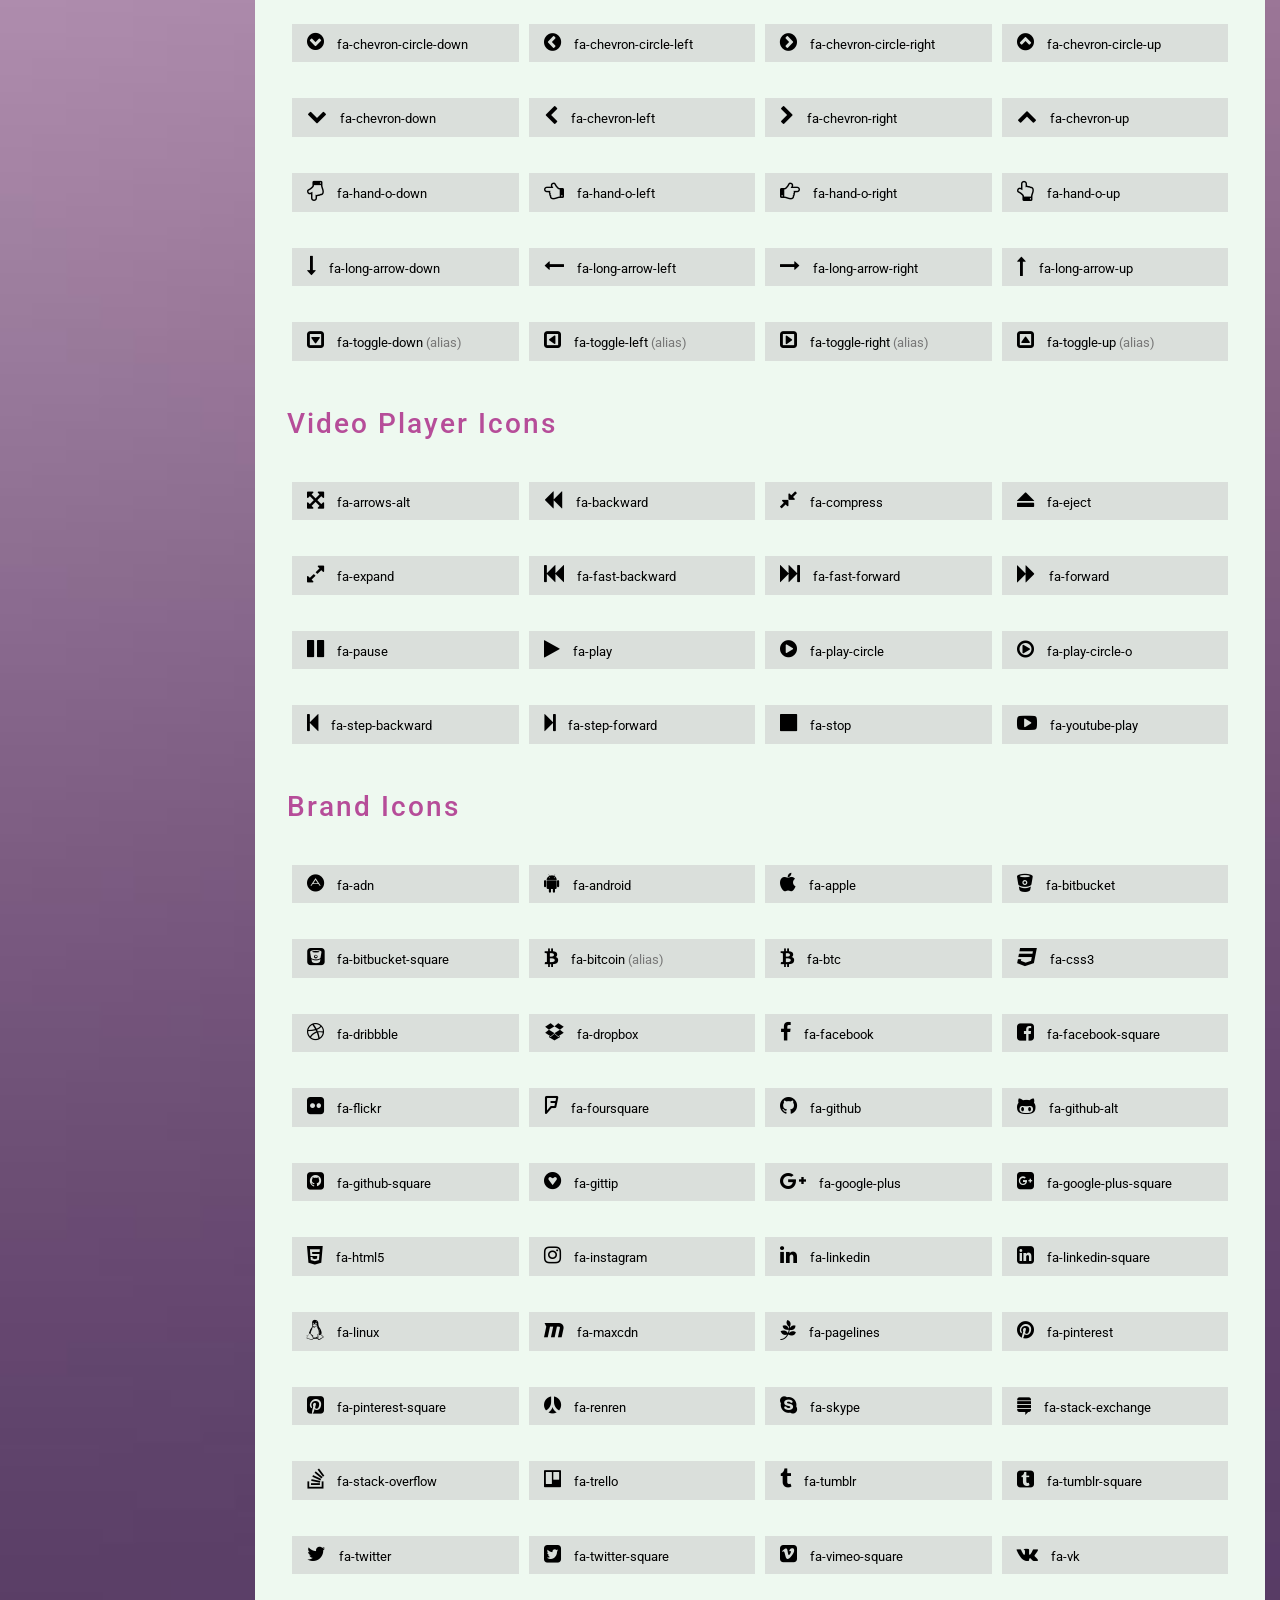
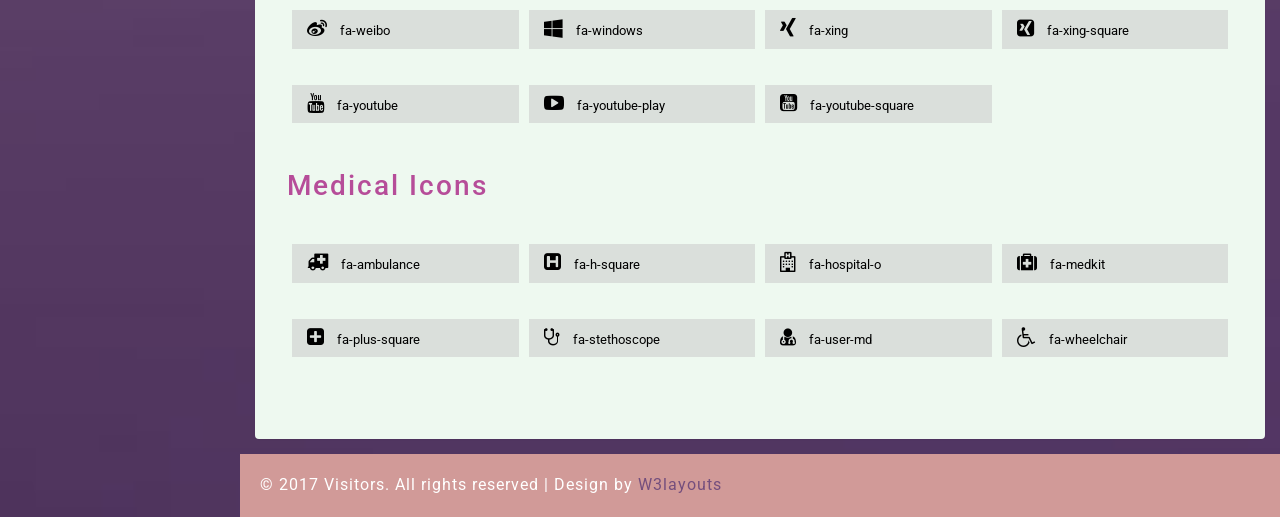
<file: fontawesome.html>
<!--A Design by W3layouts
Author: W3layout
Author URL: http://w3layouts.com
License: Creative Commons Attribution 3.0 Unported
License URL: http://creativecommons.org/licenses/by/3.0/
-->
<!DOCTYPE html>
<head>
<title>Visitors an Admin Panel Category Bootstrap Responsive Website Template | Fontawesome :: w3layouts</title>
<meta name="viewport" content="width=device-width, initial-scale=1">
<meta http-equiv="Content-Type" content="text/html; charset=utf-8" />
<meta name="keywords" content="Visitors Responsive web template, Bootstrap Web Templates, Flat Web Templates, Android Compatible web template, 
Smartphone Compatible web template, free webdesigns for Nokia, Samsung, LG, SonyEricsson, Motorola web design" />
<script type="application/x-javascript"> addEventListener("load", function() { setTimeout(hideURLbar, 0); }, false); function hideURLbar(){ window.scrollTo(0,1); } </script>
<!-- bootstrap-css -->
<link rel="stylesheet" href="css/bootstrap.min.css" >
<!-- //bootstrap-css -->
<!-- Custom CSS -->
<link href="css/style.css" rel='stylesheet' type='text/css' />
<link href="css/style-responsive.css" rel="stylesheet"/>
<!-- font CSS -->
<link href='//fonts.googleapis.com/css?family=Roboto:400,100,100italic,300,300italic,400italic,500,500italic,700,700italic,900,900italic' rel='stylesheet' type='text/css'>
<!-- font-awesome icons -->
<link href="css/font-awesome.css" rel="stylesheet"> 
<!-- //font-awesome icons -->
<script src="js/jquery2.0.3.min.js"></script>
</head>
<body>
<section id="container">
<!--header start-->
<header class="header fixed-top clearfix">
<!--logo start-->
<div class="brand">

    <a href="index.html" class="logo">
        VISITORS
    </a>
    <div class="sidebar-toggle-box">
        <div class="fa fa-bars"></div>
    </div>
</div>
<!--logo end-->

<div class="nav notify-row" id="top_menu">
    <!--  notification start -->
    <ul class="nav top-menu">
        <!-- settings start -->
        <li class="dropdown">
            <a data-toggle="dropdown" class="dropdown-toggle" href="#">
                <i class="fa fa-tasks"></i>
                <span class="badge bg-success">8</span>
            </a>
            <ul class="dropdown-menu extended tasks-bar">
                <li>
                    <p class="">You have 8 pending tasks</p>
                </li>
                <li>
                    <a href="#">
                        <div class="task-info clearfix">
                            <div class="desc pull-left">
                                <h5>Target Sell</h5>
                                <p>25% , Deadline  12 June’13</p>
                            </div>
                                    <span class="notification-pie-chart pull-right" data-percent="45">
                            <span class="percent"></span>
                            </span>
                        </div>
                    </a>
                </li>
                <li>
                    <a href="#">
                        <div class="task-info clearfix">
                            <div class="desc pull-left">
                                <h5>Product Delivery</h5>
                                <p>45% , Deadline  12 June’13</p>
                            </div>
                                    <span class="notification-pie-chart pull-right" data-percent="78">
                            <span class="percent"></span>
                            </span>
                        </div>
                    </a>
                </li>
                <li>
                    <a href="#">
                        <div class="task-info clearfix">
                            <div class="desc pull-left">
                                <h5>Payment collection</h5>
                                <p>87% , Deadline  12 June’13</p>
                            </div>
                                    <span class="notification-pie-chart pull-right" data-percent="60">
                            <span class="percent"></span>
                            </span>
                        </div>
                    </a>
                </li>
                <li>
                    <a href="#">
                        <div class="task-info clearfix">
                            <div class="desc pull-left">
                                <h5>Target Sell</h5>
                                <p>33% , Deadline  12 June’13</p>
                            </div>
                                    <span class="notification-pie-chart pull-right" data-percent="90">
                            <span class="percent"></span>
                            </span>
                        </div>
                    </a>
                </li>

                <li class="external">
                    <a href="#">See All Tasks</a>
                </li>
            </ul>
        </li>
        <!-- settings end -->
        <!-- inbox dropdown start-->
        <li id="header_inbox_bar" class="dropdown">
            <a data-toggle="dropdown" class="dropdown-toggle" href="#">
                <i class="fa fa-envelope-o"></i>
                <span class="badge bg-important">4</span>
            </a>
            <ul class="dropdown-menu extended inbox">
                <li>
                    <p class="red">You have 4 Mails</p>
                </li>
                <li>
                    <a href="#">
                        <span class="photo"><img alt="avatar" src="images/3.png"></span>
                                <span class="subject">
                                <span class="from">Jonathan Smith</span>
                                <span class="time">Just now</span>
                                </span>
                                <span class="message">
                                    Hello, this is an example msg.
                                </span>
                    </a>
                </li>
                <li>
                    <a href="#">
                        <span class="photo"><img alt="avatar" src="images/1.png"></span>
                                <span class="subject">
                                <span class="from">Jane Doe</span>
                                <span class="time">2 min ago</span>
                                </span>
                                <span class="message">
                                    Nice admin template
                                </span>
                    </a>
                </li>
                <li>
                    <a href="#">
                        <span class="photo"><img alt="avatar" src="images/3.png"></span>
                                <span class="subject">
                                <span class="from">Tasi sam</span>
                                <span class="time">2 days ago</span>
                                </span>
                                <span class="message">
                                    This is an example msg.
                                </span>
                    </a>
                </li>
                <li>
                    <a href="#">
                        <span class="photo"><img alt="avatar" src="images/2.png"></span>
                                <span class="subject">
                                <span class="from">Mr. Perfect</span>
                                <span class="time">2 hour ago</span>
                                </span>
                                <span class="message">
                                    Hi there, its a test
                                </span>
                    </a>
                </li>
                <li>
                    <a href="#">See all messages</a>
                </li>
            </ul>
        </li>
        <!-- inbox dropdown end -->
        <!-- notification dropdown start-->
        <li id="header_notification_bar" class="dropdown">
            <a data-toggle="dropdown" class="dropdown-toggle" href="#">

                <i class="fa fa-bell-o"></i>
                <span class="badge bg-warning">3</span>
            </a>
            <ul class="dropdown-menu extended notification">
                <li>
                    <p>Notifications</p>
                </li>
                <li>
                    <div class="alert alert-info clearfix">
                        <span class="alert-icon"><i class="fa fa-bolt"></i></span>
                        <div class="noti-info">
                            <a href="#"> Server #1 overloaded.</a>
                        </div>
                    </div>
                </li>
                <li>
                    <div class="alert alert-danger clearfix">
                        <span class="alert-icon"><i class="fa fa-bolt"></i></span>
                        <div class="noti-info">
                            <a href="#"> Server #2 overloaded.</a>
                        </div>
                    </div>
                </li>
                <li>
                    <div class="alert alert-success clearfix">
                        <span class="alert-icon"><i class="fa fa-bolt"></i></span>
                        <div class="noti-info">
                            <a href="#"> Server #3 overloaded.</a>
                        </div>
                    </div>
                </li>

            </ul>
        </li>
        <!-- notification dropdown end -->
    </ul>
    <!--  notification end -->
</div>
<div class="top-nav clearfix">
    <!--search & user info start-->
    <ul class="nav pull-right top-menu">
        <li>
            <input type="text" class="form-control search" placeholder=" Search">
        </li>
        <!-- user login dropdown start-->
        <li class="dropdown">
            <a data-toggle="dropdown" class="dropdown-toggle" href="#">
                <img alt="" src="images/2.png">
                <span class="username">John Doe</span>
                <b class="caret"></b>
            </a>
            <ul class="dropdown-menu extended logout">
                <li><a href="#"><i class=" fa fa-suitcase"></i>Profile</a></li>
                <li><a href="#"><i class="fa fa-cog"></i> Settings</a></li>
                <li><a href="login.html"><i class="fa fa-key"></i> Log Out</a></li>
            </ul>
        </li>
        <!-- user login dropdown end -->
       
    </ul>
    <!--search & user info end-->
</div>
</header>
<!--header end-->
<!--sidebar start-->
<aside>
    <div id="sidebar" class="nav-collapse">
        <!-- sidebar menu start-->
        <div class="leftside-navigation">
            <ul class="sidebar-menu" id="nav-accordion">
                <li>
                    <a href="index.html">
                        <i class="fa fa-dashboard"></i>
                        <span>Dashboard</span>
                    </a>
                </li>
                
                <li class="sub-menu">
                    <a href="javascript:;">
                        <i class="fa fa-book"></i>
                        <span>UI Elements</span>
                    </a>
                    <ul class="sub">
						<li><a href="typography.html">Typography</a></li>
						<li><a href="glyphicon.html">glyphicon</a></li>
                        <li><a href="grids.html">Grids</a></li>
                    </ul>
                </li>
                <li>
                    <a class="active" href="fontawesome.html">
                        <i class="fa fa-bullhorn"></i>
                        <span>Font awesome </span>
                    </a>
                </li>
                <li class="sub-menu">
                    <a href="javascript:;">
                        <i class="fa fa-th"></i>
                        <span>Data Tables</span>
                    </a>
                    <ul class="sub">
                        <li><a href="basic_table.html">Basic Table</a></li>
                        <li><a href="responsive_table.html">Responsive Table</a></li>
                    </ul>
                </li>
                <li class="sub-menu">
                    <a href="javascript:;">
                        <i class="fa fa-tasks"></i>
                        <span>Form Components</span>
                    </a>
                    <ul class="sub">
                        <li><a href="form_component.html">Form Elements</a></li>
                        <li><a href="form_validation.html">Form Validation</a></li>
						<li><a href="dropzone.html">Dropzone</a></li>
                    </ul>
                </li>
                <li class="sub-menu">
                    <a href="javascript:;">
                        <i class="fa fa-envelope"></i>
                        <span>Mail </span>
                    </a>
                    <ul class="sub">
                        <li><a href="mail.html">Inbox</a></li>
                        <li><a href="mail_compose.html">Compose Mail</a></li>
                    </ul>
                </li>
                <li class="sub-menu">
                    <a href="javascript:;">
                        <i class=" fa fa-bar-chart-o"></i>
                        <span>Charts</span>
                    </a>
                    <ul class="sub">
                        <li><a href="chartjs.html">Chart js</a></li>
                        <li><a href="flot_chart.html">Flot Charts</a></li>
                    </ul>
                </li>
                <li class="sub-menu">
                    <a href="javascript:;">
                        <i class=" fa fa-bar-chart-o"></i>
                        <span>Maps</span>
                    </a>
                    <ul class="sub">
                        <li><a href="google_map.html">Google Map</a></li>
                        <li><a href="vector_map.html">Vector Map</a></li>
                    </ul>
                </li>
                <li class="sub-menu">
                    <a href="javascript:;">
                        <i class="fa fa-glass"></i>
                        <span>Extra</span>
                    </a>
                    <ul class="sub">
                        <li><a href="gallery.html">Gallery</a></li>
						<li><a href="404.html">404 Error</a></li>
                        <li><a href="registration.html">Registration</a></li>
                    </ul>
                </li>
                <li>
                    <a href="login.html">
                        <i class="fa fa-user"></i>
                        <span>Login Page</span>
                    </a>
                </li>
            </ul>            </div>
        <!-- sidebar menu end-->
    </div>
</aside>
<!--sidebar end-->
<!--main content start-->
<section id="main-content">
	<section class="wrapper">
		<div class="wthree-font-awesome">
			<div class="grid_3 grid_4 w3_agileits_icons_page">
						<div class="icons">
							<h2 class="w3ls_head">Font Awesome Icons</h2>
							<section id="new">
								<h3 class="page-header page-header icon-subheading">30 New Icons </h3>							  

								<div class="row fontawesome-icon-list">
									
									
									<div class="icon-box col-md-3 col-sm-4"><a class="agile-icon" href="#"><i class="fa fa-asl-interpreting" aria-hidden="true"></i> fa-asl-interpreting <span class="text-muted">(alias)</span></a></div>
									
									
									
									<div class="icon-box col-md-3 col-sm-4"><a class="agile-icon" href="#"><i class="fa fa-audio-description" aria-hidden="true"></i> fa-audio-description</a></div>
									
									  <div class="icon-box col-md-3 col-sm-4"><a class="agile-icon" href="#"><i class="fa fa-blind" aria-hidden="true"></i> fa-blind</a></div>
									
									  <div class="icon-box col-md-3 col-sm-4"><a class="agile-icon" href="#"><i class="fa fa-braille" aria-hidden="true"></i> fa-braille</a></div>
									
									  <div class="icon-box col-md-3 col-sm-4"><a class="agile-icon" href="#"><i class="fa fa-deaf" aria-hidden="true"></i> fa-deaf</a></div>
									
									  <div class="icon-box col-md-3 col-sm-4"><a class="agile-icon" href="#"><i class="fa fa-deafness" aria-hidden="true"></i> deafness <span class="text-muted">(alias)</span></a></div>
									
									  <div class="icon-box col-md-3 col-sm-4"><a class="agile-icon" href="#"><i class="fa fa-envira" aria-hidden="true"></i> fa-envira</a></div>
									
									  <div class="icon-box col-md-3 col-sm-4"><a class="agile-icon" href="#"><i class="fa fa-fa" aria-hidden="true"></i> fa-fa <span class="text-muted">(alias)</span></a></div>
									
									  <div class="icon-box col-md-3 col-sm-4"><a class="agile-icon" href="#"><i class="fa fa-first-order" aria-hidden="true"></i> fa-first-order</a></div>
									
									  <div class="icon-box col-md-3 col-sm-4"><a class="agile-icon" href="#"><i class="fa fa-font-awesome" aria-hidden="true"></i> fa-font-awesome</a></div>
									
									  <div class="icon-box col-md-3 col-sm-4"><a class="agile-icon" href="#"><i class="fa fa-gitlab" aria-hidden="true"></i> fa-gitlab</a></div>
									
									  <div class="icon-box col-md-3 col-sm-4"><a class="agile-icon" href="#"><i class="fa fa-glide" aria-hidden="true"></i> fa-glide</a></div>
									
									  <div class="icon-box col-md-3 col-sm-4"><a class="agile-icon" href="#"><i class="fa fa-glide-g" aria-hidden="true"></i> fa-glide-g</a></div>
									
									  <div class="icon-box col-md-3 col-sm-4"><a class="agile-icon" href="#"><i class="fa fa-google-plus-circle" aria-hidden="true"></i> fa-google-plus-circle <span class="text-muted">(alias)</span></a></div>
									
									  <div class="icon-box col-md-3 col-sm-4"><a class="agile-icon" href="#"><i class="fa fa-google-plus-official" aria-hidden="true"></i> fa-google-plus-official</a></div>
									
									  <div class="icon-box col-md-3 col-sm-4"><a class="agile-icon" href="#"><i class="fa fa-hard-of-hearing" aria-hidden="true"></i> fa-hard-of-hearing <span class="text-muted">(alias)</span></a></div>
									
									  <div class="icon-box col-md-3 col-sm-4"><a class="agile-icon" href="#"><i class="fa fa-instagram" aria-hidden="true"></i> fa-instagram</a></div>
									
									  <div class="icon-box col-md-3 col-sm-4"><a class="agile-icon" href="#"><i class="fa fa-low-vision" aria-hidden="true"></i> fa-low-vision</a></div>
									
									  <div class="icon-box col-md-3 col-sm-4"><a class="agile-icon" href="#"><i class="fa fa-pied-piper" aria-hidden="true"></i> fa-pied-piper</a></div>
									
									  <div class="icon-box col-md-3 col-sm-4"><a class="agile-icon" href="#"><i class="fa fa-question-circle-o" aria-hidden="true"></i> fa-question-circle-o</a></div>
									
									  <div class="icon-box col-md-3 col-sm-4"><a class="agile-icon" href="#"><i class="fa fa-sign-language" aria-hidden="true"></i> fa-sign-language</a></div>
									
									  <div class="icon-box col-md-3 col-sm-4"><a class="agile-icon" href="#"><i class="fa fa-signing" aria-hidden="true"></i> fa-signing <span class="text-muted">(alias)</span></a></div>
									
									  <div class="icon-box col-md-3 col-sm-4"><a class="agile-icon" href="#"><i class="fa fa-snapchat" aria-hidden="true"></i> fa-snapchat</a></div>
									
									  <div class="icon-box col-md-3 col-sm-4"><a class="agile-icon" href="#"><i class="fa fa-snapchat-ghost" aria-hidden="true"></i> fa-snapchat-ghost</a></div>
									
									  <div class="icon-box col-md-3 col-sm-4"><a class="agile-icon" href="#"><i class="fa fa-snapchat-square" aria-hidden="true"></i> fa-snapchat-square</a></div>
									
									  <div class="icon-box col-md-3 col-sm-4"><a class="agile-icon" href="#"><i class="fa fa-themeisle" aria-hidden="true"></i> fa-themeisle</a></div>
									
									  <div class="icon-box col-md-3 col-sm-4"><a class="agile-icon" href="#"><i class="fa fa-universal-access" aria-hidden="true"></i> fa-universal-access</a></div>
									
									  <div class="icon-box col-md-3 col-sm-4"><a class="agile-icon" href="#"><i class="fa fa-viadeo" aria-hidden="true"></i> fa-viadeo</a></div>
									
									  <div class="icon-box col-md-3 col-sm-4"><a class="agile-icon" href="#"><i class="fa fa-viadeo-square" aria-hidden="true"></i> fa-viadeo-square</a></div>
									
									  <div class="icon-box col-md-3 col-sm-4"><a class="agile-icon" href="#"><i class="fa fa-volume-control-phone" aria-hidden="true"></i> fa-volume-control-phone</a></div>
									
									  <div class="icon-box col-md-3 col-sm-4"><a class="agile-icon" href="#"><i class="fa fa-wheelchair-alt" aria-hidden="true"></i> fa-wheelchair-alt</a></div>
									
									  <div class="icon-box col-md-3 col-sm-4"><a class="agile-icon" href="#"><i class="fa fa-wpbeginner" aria-hidden="true"></i> fa-wpbeginner</a></div>
									
									  <div class="icon-box col-md-3 col-sm-4"><a class="agile-icon" href="#"><i class="fa fa-wpforms" aria-hidden="true"></i> fa-wpforms</a></div>
									
									  <div class="icon-box col-md-3 col-sm-4"><a class="agile-icon" href="#"><i class="fa fa-yoast" aria-hidden="true"></i> fa-yoast</a></div>
									
								  </div>

								</section>
							<div class="section group">
									<div class="box"> 
										<div class="title ">
											<h3 class="page-header icon-subheading">Web Application Icons</h3>
										</div>
										<div class="box_content"> 
											<div class="fontawesome-icon-list"> 
												<div class="icon-box col-md-3 col-sm-4"><a class="agile-icon" href="#"><i class="fa fa-adjust"></i> fa-adjust</a></div>
										
												<div class="icon-box col-md-3 col-sm-4"><a class="agile-icon" href="#"><i class="fa fa-anchor"></i> fa-anchor</a></div>
										
												<div class="icon-box col-md-3 col-sm-4"><a class="agile-icon" href="#"><i class="fa fa-archive"></i> fa-archive</a></div>
										
												<div class="icon-box col-md-3 col-sm-4"><a class="agile-icon" href="#"><i class="fa fa-arrows"></i> fa-arrows</a></div>
										
												<div class="icon-box col-md-3 col-sm-4"><a class="agile-icon" href="#"><i class="fa fa-arrows-h"></i> fa-arrows-h</a></div>
										
												<div class="icon-box col-md-3 col-sm-4"><a class="agile-icon" href="#"><i class="fa fa-arrows-v"></i> fa-arrows-v</a></div>
										
												<div class="icon-box col-md-3 col-sm-4"><a class="agile-icon" href="#"><i class="fa fa-asterisk"></i> fa-asterisk</a></div>
										
												<div class="icon-box col-md-3 col-sm-4"><a class="agile-icon" href="#"><i class="fa fa-ban"></i> fa-ban</a></div>
										
												<div class="icon-box col-md-3 col-sm-4"><a class="agile-icon" href="#"><i class="fa fa-bar-chart-o"></i> fa-bar-chart-o</a></div>
										
												<div class="icon-box col-md-3 col-sm-4"><a class="agile-icon" href="#"><i class="fa fa-barcode"></i> fa-barcode</a></div>
										
												<div class="icon-box col-md-3 col-sm-4"><a class="agile-icon" href="#"><i class="fa fa-bars"></i> fa-bars</a></div>
										
												<div class="icon-box col-md-3 col-sm-4"><a class="agile-icon" href="#"><i class="fa fa-beer"></i> fa-beer</a></div>
										
												<div class="icon-box col-md-3 col-sm-4"><a class="agile-icon" href="#"><i class="fa fa-bell"></i> fa-bell</a></div>
										
												<div class="icon-box col-md-3 col-sm-4"><a class="agile-icon" href="#"><i class="fa fa-bell-o"></i> fa-bell-o</a></div>
										
												<div class="icon-box col-md-3 col-sm-4"><a class="agile-icon" href="#"><i class="fa fa-bolt"></i> fa-bolt</a></div>
										
												<div class="icon-box col-md-3 col-sm-4"><a class="agile-icon" href="#"><i class="fa fa-book"></i> fa-book</a></div>
										
												<div class="icon-box col-md-3 col-sm-4"><a class="agile-icon" href="#"><i class="fa fa-bookmark"></i> fa-bookmark</a></div>
										
												<div class="icon-box col-md-3 col-sm-4"><a class="agile-icon" href="#"><i class="fa fa-bookmark-o"></i> fa-bookmark-o</a></div>
										
												<div class="icon-box col-md-3 col-sm-4"><a class="agile-icon" href="#"><i class="fa fa-briefcase"></i> fa-briefcase</a></div>
										
												<div class="icon-box col-md-3 col-sm-4"><a class="agile-icon" href="#"><i class="fa fa-bug"></i> fa-bug</a></div>
										
												<div class="icon-box col-md-3 col-sm-4"><a class="agile-icon" href="#"><i class="fa fa-building-o"></i> fa-building-o</a></div>
										
												<div class="icon-box col-md-3 col-sm-4"><a class="agile-icon" href="#"><i class="fa fa-bullhorn"></i> fa-bullhorn</a></div>
										
												<div class="icon-box col-md-3 col-sm-4"><a class="agile-icon" href="#"><i class="fa fa-bullseye"></i> fa-bullseye</a></div>
										
												<div class="icon-box col-md-3 col-sm-4"><a class="agile-icon" href="#"><i class="fa fa-calendar"></i> fa-calendar</a></div>
										
												<div class="icon-box col-md-3 col-sm-4"><a class="agile-icon" href="#"><i class="fa fa-calendar-o"></i> fa-calendar-o</a></div>
										
												<div class="icon-box col-md-3 col-sm-4"><a class="agile-icon" href="#"><i class="fa fa-camera"></i> fa-camera</a></div>
										
												<div class="icon-box col-md-3 col-sm-4"><a class="agile-icon" href="#"><i class="fa fa-camera-retro"></i> fa-camera-retro</a></div>
										
												<div class="icon-box col-md-3 col-sm-4"><a class="agile-icon" href="#"><i class="fa fa-caret-square-o-down"></i> fa-caret-square-o-down</a></div>
										
												<div class="icon-box col-md-3 col-sm-4"><a class="agile-icon" href="#"><i class="fa fa-caret-square-o-left"></i> fa-caret-square-o-left</a></div>
										
												<div class="icon-box col-md-3 col-sm-4"><a class="agile-icon" href="#"><i class="fa fa-caret-square-o-right"></i> fa-caret-square-o-right</a></div>
										
												<div class="icon-box col-md-3 col-sm-4"><a class="agile-icon" href="#"><i class="fa fa-caret-square-o-up"></i> fa-caret-square-o-up</a></div>
										
												<div class="icon-box col-md-3 col-sm-4"><a class="agile-icon" href="#"><i class="fa fa-certificate"></i> fa-certificate</a></div>
										
												<div class="icon-box col-md-3 col-sm-4"><a class="agile-icon" href="#"><i class="fa fa-check"></i> fa-check</a></div>
										
												<div class="icon-box col-md-3 col-sm-4"><a class="agile-icon" href="#"><i class="fa fa-check-circle"></i> fa-check-circle</a></div>
										
												<div class="icon-box col-md-3 col-sm-4"><a class="agile-icon" href="#"><i class="fa fa-check-circle-o"></i> fa-check-circle-o</a></div>
										
												<div class="icon-box col-md-3 col-sm-4"><a class="agile-icon" href="#"><i class="fa fa-check-square"></i> fa-check-square</a></div>
										
												<div class="icon-box col-md-3 col-sm-4"><a class="agile-icon" href="#"><i class="fa fa-check-square-o"></i> fa-check-square-o</a></div>
										
												<div class="icon-box col-md-3 col-sm-4"><a class="agile-icon" href="#"><i class="fa fa-circle"></i> fa-circle</a></div>
										
												<div class="icon-box col-md-3 col-sm-4"><a class="agile-icon" href="#"><i class="fa fa-circle-o"></i> fa-circle-o</a></div>
										
												<div class="icon-box col-md-3 col-sm-4"><a class="agile-icon" href="#"><i class="fa fa-clock-o"></i> fa-clock-o</a></div>
										
												<div class="icon-box col-md-3 col-sm-4"><a class="agile-icon" href="#"><i class="fa fa-cloud"></i> fa-cloud</a></div>
										
												<div class="icon-box col-md-3 col-sm-4"><a class="agile-icon" href="#"><i class="fa fa-cloud-download"></i> fa-cloud-download</a></div>
										
												<div class="icon-box col-md-3 col-sm-4"><a class="agile-icon" href="#"><i class="fa fa-cloud-upload"></i> fa-cloud-upload</a></div>
										
												<div class="icon-box col-md-3 col-sm-4"><a class="agile-icon" href="#"><i class="fa fa-code"></i> fa-code</a></div>
										
												<div class="icon-box col-md-3 col-sm-4"><a class="agile-icon" href="#"><i class="fa fa-code-fork"></i> fa-code-fork</a></div>
										
												<div class="icon-box col-md-3 col-sm-4"><a class="agile-icon" href="#"><i class="fa fa-coffee"></i> fa-coffee</a></div>
										
												<div class="icon-box col-md-3 col-sm-4"><a class="agile-icon" href="#"><i class="fa fa-cog"></i> fa-cog</a></div>
										
												<div class="icon-box col-md-3 col-sm-4"><a class="agile-icon" href="#"><i class="fa fa-cogs"></i> fa-cogs</a></div>
										
												<div class="icon-box col-md-3 col-sm-4"><a class="agile-icon" href="#"><i class="fa fa-comment"></i> fa-comment</a></div>
										
												<div class="icon-box col-md-3 col-sm-4"><a class="agile-icon" href="#"><i class="fa fa-comment-o"></i> fa-comment-o</a></div>
										
												<div class="icon-box col-md-3 col-sm-4"><a class="agile-icon" href="#"><i class="fa fa-comments"></i> fa-comments</a></div>
										
												<div class="icon-box col-md-3 col-sm-4"><a class="agile-icon" href="#"><i class="fa fa-comments-o"></i> fa-comments-o</a></div>
										
												<div class="icon-box col-md-3 col-sm-4"><a class="agile-icon" href="#"><i class="fa fa-compass"></i> fa-compass</a></div>
										
												<div class="icon-box col-md-3 col-sm-4"><a class="agile-icon" href="#"><i class="fa fa-credit-card"></i> fa-credit-card</a></div>
										
												<div class="icon-box col-md-3 col-sm-4"><a class="agile-icon" href="#"><i class="fa fa-crop"></i> fa-crop</a></div>
										
												<div class="icon-box col-md-3 col-sm-4"><a class="agile-icon" href="#"><i class="fa fa-crosshairs"></i> fa-crosshairs</a></div>
										
												<div class="icon-box col-md-3 col-sm-4"><a class="agile-icon" href="#"><i class="fa fa-cutlery"></i> fa-cutlery</a></div>
										
												<div class="icon-box col-md-3 col-sm-4"><a class="agile-icon" href="#"><i class="fa fa-dashboard"></i> fa-dashboard <span class="text-muted">(alias)</span></a></div>
										
												<div class="icon-box col-md-3 col-sm-4"><a class="agile-icon" href="#"><i class="fa fa-desktop"></i> fa-desktop</a></div>
										
												<div class="icon-box col-md-3 col-sm-4"><a class="agile-icon" href="#"><i class="fa fa-dot-circle-o"></i> fa-dot-circle-o</a></div>
										
												<div class="icon-box col-md-3 col-sm-4"><a class="agile-icon" href="#"><i class="fa fa-download"></i> fa-download</a></div>
										
												<div class="icon-box col-md-3 col-sm-4"><a class="agile-icon" href="#"><i class="fa fa-edit"></i> fa-edit <span class="text-muted">(alias)</span></a></div>
										
												<div class="icon-box col-md-3 col-sm-4"><a class="agile-icon" href="#"><i class="fa fa-ellipsis-h"></i> fa-ellipsis-h</a></div>
										
												<div class="icon-box col-md-3 col-sm-4"><a class="agile-icon" href="#"><i class="fa fa-ellipsis-v"></i> fa-ellipsis-v</a></div>
										
												<div class="icon-box col-md-3 col-sm-4"><a class="agile-icon" href="#"><i class="fa fa-envelope"></i> fa-envelope</a></div>
										
												<div class="icon-box col-md-3 col-sm-4"><a class="agile-icon" href="#"><i class="fa fa-envelope-o"></i> fa-envelope-o</a></div>
										
												<div class="icon-box col-md-3 col-sm-4"><a class="agile-icon" href="#"><i class="fa fa-eraser"></i> fa-eraser</a></div>
										
												<div class="icon-box col-md-3 col-sm-4"><a class="agile-icon" href="#"><i class="fa fa-exchange"></i> fa-exchange</a></div>
										
												<div class="icon-box col-md-3 col-sm-4"><a class="agile-icon" href="#"><i class="fa fa-exclamation"></i> fa-exclamation</a></div>
										
												<div class="icon-box col-md-3 col-sm-4"><a class="agile-icon" href="#"><i class="fa fa-exclamation-circle"></i> fa-exclamation-circle</a></div>
										
												<div class="icon-box col-md-3 col-sm-4"><a class="agile-icon" href="#"><i class="fa fa-exclamation-triangle"></i> fa-exclamation-triangle</a></div>
										
												<div class="icon-box col-md-3 col-sm-4"><a class="agile-icon" href="#"><i class="fa fa-external-link"></i> fa-external-link</a></div>
										
												<div class="icon-box col-md-3 col-sm-4"><a class="agile-icon" href="#"><i class="fa fa-external-link-square"></i> fa-external-link-square</a></div>
										
												<div class="icon-box col-md-3 col-sm-4"><a class="agile-icon" href="#"><i class="fa fa-eye"></i> fa-eye</a></div>
										
												<div class="icon-box col-md-3 col-sm-4"><a class="agile-icon" href="#"><i class="fa fa-eye-slash"></i> fa-eye-slash</a></div>
										
												<div class="icon-box col-md-3 col-sm-4"><a class="agile-icon" href="#"><i class="fa fa-female"></i> fa-female</a></div>
										
												<div class="icon-box col-md-3 col-sm-4"><a class="agile-icon" href="#"><i class="fa fa-fighter-jet"></i> fa-fighter-jet</a></div>
										
												<div class="icon-box col-md-3 col-sm-4"><a class="agile-icon" href="#"><i class="fa fa-film"></i> fa-film</a></div>
										
												<div class="icon-box col-md-3 col-sm-4"><a class="agile-icon" href="#"><i class="fa fa-filter"></i> fa-filter</a></div>
										
												<div class="icon-box col-md-3 col-sm-4"><a class="agile-icon" href="#"><i class="fa fa-fire"></i> fa-fire</a></div>
										
												<div class="icon-box col-md-3 col-sm-4"><a class="agile-icon" href="#"><i class="fa fa-fire-extinguisher"></i> fa-fire-extinguisher</a></div>
										
												<div class="icon-box col-md-3 col-sm-4"><a class="agile-icon" href="#"><i class="fa fa-flag"></i> fa-flag</a></div>
										
												<div class="icon-box col-md-3 col-sm-4"><a class="agile-icon" href="#"><i class="fa fa-flag-checkered"></i> fa-flag-checkered</a></div>
										
												<div class="icon-box col-md-3 col-sm-4"><a class="agile-icon" href="#"><i class="fa fa-flag-o"></i> fa-flag-o</a></div>
										
												<div class="icon-box col-md-3 col-sm-4"><a class="agile-icon" href="#"><i class="fa fa-flash"></i> fa-flash <span class="text-muted">(alias)</span></a></div>
										
												<div class="icon-box col-md-3 col-sm-4"><a class="agile-icon" href="#"><i class="fa fa-flask"></i> fa-flask</a></div>
										
												<div class="icon-box col-md-3 col-sm-4"><a class="agile-icon" href="#"><i class="fa fa-folder"></i> fa-folder</a></div>
										
												<div class="icon-box col-md-3 col-sm-4"><a class="agile-icon" href="#"><i class="fa fa-folder-o"></i> fa-folder-o</a></div>
										
												<div class="icon-box col-md-3 col-sm-4"><a class="agile-icon" href="#"><i class="fa fa-folder-open"></i> fa-folder-open</a></div>
										
												<div class="icon-box col-md-3 col-sm-4"><a class="agile-icon" href="#"><i class="fa fa-folder-open-o"></i> fa-folder-open-o</a></div>
										
												<div class="icon-box col-md-3 col-sm-4"><a class="agile-icon" href="#"><i class="fa fa-frown-o"></i> fa-frown-o</a></div>
										
												<div class="icon-box col-md-3 col-sm-4"><a class="agile-icon" href="#"><i class="fa fa-gamepad"></i> fa-gamepad</a></div>
										
												<div class="icon-box col-md-3 col-sm-4"><a class="agile-icon" href="#"><i class="fa fa-gavel"></i> fa-gavel</a></div>
										
												<div class="icon-box col-md-3 col-sm-4"><a class="agile-icon" href="#"><i class="fa fa-gear"></i> fa-gear <span class="text-muted">(alias)</span></a></div>
										
												<div class="icon-box col-md-3 col-sm-4"><a class="agile-icon" href="#"><i class="fa fa-gears"></i> fa-gears <span class="text-muted">(alias)</span></a></div>
										
												<div class="icon-box col-md-3 col-sm-4"><a class="agile-icon" href="#"><i class="fa fa-gift"></i> fa-gift</a></div>
										
												<div class="icon-box col-md-3 col-sm-4"><a class="agile-icon" href="#"><i class="fa fa-glass"></i> fa-glass</a></div>
										
												<div class="icon-box col-md-3 col-sm-4"><a class="agile-icon" href="#"><i class="fa fa-globe"></i> fa-globe</a></div>
										
												<div class="icon-box col-md-3 col-sm-4"><a class="agile-icon" href="#"><i class="fa fa-group"></i> fa-group <span class="text-muted">(alias)</span></a></div>
										
												<div class="icon-box col-md-3 col-sm-4"><a class="agile-icon" href="#"><i class="fa fa-hdd-o"></i> fa-hdd-o</a></div>
										
												<div class="icon-box col-md-3 col-sm-4"><a class="agile-icon" href="#"><i class="fa fa-headphones"></i> fa-headphones</a></div>
										
												<div class="icon-box col-md-3 col-sm-4"><a class="agile-icon" href="#"><i class="fa fa-heart"></i> fa-heart</a></div>
										
												<div class="icon-box col-md-3 col-sm-4"><a class="agile-icon" href="#"><i class="fa fa-heart-o"></i> fa-heart-o</a></div>
										
												<div class="icon-box col-md-3 col-sm-4"><a class="agile-icon" href="#"><i class="fa fa-home"></i> fa-home</a></div>
										
												<div class="icon-box col-md-3 col-sm-4"><a class="agile-icon" href="#"><i class="fa fa-inbox"></i> fa-inbox</a></div>
										
												<div class="icon-box col-md-3 col-sm-4"><a class="agile-icon" href="#"><i class="fa fa-info"></i> fa-info</a></div>
										
												<div class="icon-box col-md-3 col-sm-4"><a class="agile-icon" href="#info-circle"><i class="fa fa-info-circle"></i> fa-info-circle</a></div>
										
												<div class="icon-box col-md-3 col-sm-4"><a class="agile-icon" href="#key"><i class="fa fa-key"></i> fa-key</a></div>
										
												<div class="icon-box col-md-3 col-sm-4"><a class="agile-icon" href="#keyboard-o"><i class="fa fa-keyboard-o"></i> fa-keyboard-o</a></div>
										
												<div class="icon-box col-md-3 col-sm-4"><a class="agile-icon" href="#laptop"><i class="fa fa-laptop"></i> fa-laptop</a></div>
										
												<div class="icon-box col-md-3 col-sm-4"><a class="agile-icon" href="#leaf"><i class="fa fa-leaf"></i> fa-leaf</a></div>
										
												<div class="icon-box col-md-3 col-sm-4"><a class="agile-icon" href="#gavel"><i class="fa fa-legal"></i> fa-legal <span class="text-muted">(alias)</span></a></div>
										
												<div class="icon-box col-md-3 col-sm-4"><a class="agile-icon" href="#lemon-o"><i class="fa fa-lemon-o"></i> fa-lemon-o</a></div>
										
												<div class="icon-box col-md-3 col-sm-4"><a class="agile-icon" href="#level-down"><i class="fa fa-level-down"></i> fa-level-down</a></div>
										
												<div class="icon-box col-md-3 col-sm-4"><a class="agile-icon" href="#level-up"><i class="fa fa-level-up"></i> fa-level-up</a></div>
										
												<div class="icon-box col-md-3 col-sm-4"><a class="agile-icon" href="#lightbulb-o"><i class="fa fa-lightbulb-o"></i> fa-lightbulb-o</a></div>
										
												<div class="icon-box col-md-3 col-sm-4"><a class="agile-icon" href="#location-arrow"><i class="fa fa-location-arrow"></i> fa-location-arrow</a></div>
										
												<div class="icon-box col-md-3 col-sm-4"><a class="agile-icon" href="#lock"><i class="fa fa-lock"></i> fa-lock</a></div>
										
												<div class="icon-box col-md-3 col-sm-4"><a class="agile-icon" href="#magic"><i class="fa fa-magic"></i> fa-magic</a></div>
										
												<div class="icon-box col-md-3 col-sm-4"><a class="agile-icon" href="#magnet"><i class="fa fa-magnet"></i> fa-magnet</a></div>
										
												<div class="icon-box col-md-3 col-sm-4"><a class="agile-icon" href="#share"><i class="fa fa-mail-forward"></i> fa-mail-forward <span class="text-muted">(alias)</span></a></div>
										
												<div class="icon-box col-md-3 col-sm-4"><a class="agile-icon" href="#reply"><i class="fa fa-mail-reply"></i> fa-mail-reply <span class="text-muted">(alias)</span></a></div>
										
												<div class="icon-box col-md-3 col-sm-4"><a class="agile-icon" href="#mail-reply-all"><i class="fa fa-mail-reply-all"></i> fa-mail-reply-all</a></div>
										
												<div class="icon-box col-md-3 col-sm-4"><a class="agile-icon" href="#male"><i class="fa fa-male"></i> fa-male</a></div>
										
												<div class="icon-box col-md-3 col-sm-4"><a class="agile-icon" href="#map-marker"><i class="fa fa-map-marker"></i> fa-map-marker</a></div>
										
												<div class="icon-box col-md-3 col-sm-4"><a class="agile-icon" href="#meh-o"><i class="fa fa-meh-o"></i> fa-meh-o</a></div>
										
												<div class="icon-box col-md-3 col-sm-4"><a class="agile-icon" href="#microphone"><i class="fa fa-microphone"></i> fa-microphone</a></div>
										
												<div class="icon-box col-md-3 col-sm-4"><a class="agile-icon" href="#microphone-slash"><i class="fa fa-microphone-slash"></i> fa-microphone-slash</a></div>
										
												<div class="icon-box col-md-3 col-sm-4"><a class="agile-icon" href="#minus"><i class="fa fa-minus"></i> fa-minus</a></div>
										
												<div class="icon-box col-md-3 col-sm-4"><a class="agile-icon" href="#minus-circle"><i class="fa fa-minus-circle"></i> fa-minus-circle</a></div>
										
												<div class="icon-box col-md-3 col-sm-4"><a class="agile-icon" href="#minus-square"><i class="fa fa-minus-square"></i> fa-minus-square</a></div>
										
												<div class="icon-box col-md-3 col-sm-4"><a class="agile-icon" href="#minus-square-o"><i class="fa fa-minus-square-o"></i> fa-minus-square-o</a></div>
										
												<div class="icon-box col-md-3 col-sm-4"><a class="agile-icon" href="#mobile"><i class="fa fa-mobile"></i> fa-mobile</a></div>
										
												<div class="icon-box col-md-3 col-sm-4"><a class="agile-icon" href="#mobile"><i class="fa fa-mobile-phone"></i> fa-mobile-phone <span class="text-muted">(alias)</span></a></div>
										
												<div class="icon-box col-md-3 col-sm-4"><a class="agile-icon" href="#money"><i class="fa fa-money"></i> fa-money</a></div>
										
												<div class="icon-box col-md-3 col-sm-4"><a class="agile-icon" href="#moon-o"><i class="fa fa-moon-o"></i> fa-moon-o</a></div>
										
												<div class="icon-box col-md-3 col-sm-4"><a class="agile-icon" href="#music"><i class="fa fa-music"></i> fa-music</a></div>
										
												<div class="icon-box col-md-3 col-sm-4"><a class="agile-icon" href="#pencil"><i class="fa fa-pencil"></i> fa-pencil</a></div>
										
												<div class="icon-box col-md-3 col-sm-4"><a class="agile-icon" href="#pencil-square"><i class="fa fa-pencil-square"></i> fa-pencil-square</a></div>
										
												<div class="icon-box col-md-3 col-sm-4"><a class="agile-icon" href="#pencil-square-o"><i class="fa fa-pencil-square-o"></i> fa-pencil-square-o</a></div>
										
												<div class="icon-box col-md-3 col-sm-4"><a class="agile-icon" href="#phone"><i class="fa fa-phone"></i> fa-phone</a></div>
										
												<div class="icon-box col-md-3 col-sm-4"><a class="agile-icon" href="#phone-square"><i class="fa fa-phone-square"></i> fa-phone-square</a></div>
										
												<div class="icon-box col-md-3 col-sm-4"><a class="agile-icon" href="#picture-o"><i class="fa fa-picture-o"></i> fa-picture-o</a></div>
										
												<div class="icon-box col-md-3 col-sm-4"><a class="agile-icon" href="#plane"><i class="fa fa-plane"></i> fa-plane</a></div>
										
												<div class="icon-box col-md-3 col-sm-4"><a class="agile-icon" href="#plus"><i class="fa fa-plus"></i> fa-plus</a></div>
										
												<div class="icon-box col-md-3 col-sm-4"><a class="agile-icon" href="#plus-circle"><i class="fa fa-plus-circle"></i> fa-plus-circle</a></div>
										
												<div class="icon-box col-md-3 col-sm-4"><a class="agile-icon" href="#plus-square"><i class="fa fa-plus-square"></i> fa-plus-square</a></div>
										
												<div class="icon-box col-md-3 col-sm-4"><a class="agile-icon" href="#plus-square-o"><i class="fa fa-plus-square-o"></i> fa-plus-square-o</a></div>
										
												<div class="icon-box col-md-3 col-sm-4"><a class="agile-icon" href="#power-off"><i class="fa fa-power-off"></i> fa-power-off</a></div>
										
												<div class="icon-box col-md-3 col-sm-4"><a class="agile-icon" href="#print"><i class="fa fa-print"></i> fa-print</a></div>
										
												<div class="icon-box col-md-3 col-sm-4"><a class="agile-icon" href="#puzzle-piece"><i class="fa fa-puzzle-piece"></i> fa-puzzle-piece</a></div>
										
												<div class="icon-box col-md-3 col-sm-4"><a class="agile-icon" href="#qrcode"><i class="fa fa-qrcode"></i> fa-qrcode</a></div>
										
												<div class="icon-box col-md-3 col-sm-4"><a class="agile-icon" href="#question"><i class="fa fa-question"></i> fa-question</a></div>
										
												<div class="icon-box col-md-3 col-sm-4"><a class="agile-icon" href="#question-circle"><i class="fa fa-question-circle"></i> fa-question-circle</a></div>
										
												<div class="icon-box col-md-3 col-sm-4"><a class="agile-icon" href="#quote-left"><i class="fa fa-quote-left"></i> fa-quote-left</a></div>
										
												<div class="icon-box col-md-3 col-sm-4"><a class="agile-icon" href="#quote-right"><i class="fa fa-quote-right"></i> fa-quote-right</a></div>
										
												<div class="icon-box col-md-3 col-sm-4"><a class="agile-icon" href="#random"><i class="fa fa-random"></i> fa-random</a></div>
										
												<div class="icon-box col-md-3 col-sm-4"><a class="agile-icon" href="#refresh"><i class="fa fa-refresh"></i> fa-refresh</a></div>
										
												<div class="icon-box col-md-3 col-sm-4"><a class="agile-icon" href="#reply"><i class="fa fa-reply"></i> fa-reply</a></div>
										
												<div class="icon-box col-md-3 col-sm-4"><a class="agile-icon" href="#reply-all"><i class="fa fa-reply-all"></i> fa-reply-all</a></div>
										
												<div class="icon-box col-md-3 col-sm-4"><a class="agile-icon" href="#retweet"><i class="fa fa-retweet"></i> fa-retweet</a></div>
										
												<div class="icon-box col-md-3 col-sm-4"><a class="agile-icon" href="#road"><i class="fa fa-road"></i> fa-road</a></div>
										
												<div class="icon-box col-md-3 col-sm-4"><a class="agile-icon" href="#rocket"><i class="fa fa-rocket"></i> fa-rocket</a></div>
										
												<div class="icon-box col-md-3 col-sm-4"><a class="agile-icon" href="#rss"><i class="fa fa-rss"></i> fa-rss</a></div>
										
												<div class="icon-box col-md-3 col-sm-4"><a class="agile-icon" href="#rss-square"><i class="fa fa-rss-square"></i> fa-rss-square</a></div>
										
												<div class="icon-box col-md-3 col-sm-4"><a class="agile-icon" href="#search"><i class="fa fa-search"></i> fa-search</a></div>
										
												<div class="icon-box col-md-3 col-sm-4"><a class="agile-icon" href="#search-minus"><i class="fa fa-search-minus"></i> fa-search-minus</a></div>
										
												<div class="icon-box col-md-3 col-sm-4"><a class="agile-icon" href="#search-plus"><i class="fa fa-search-plus"></i> fa-search-plus</a></div>
										
												<div class="icon-box col-md-3 col-sm-4"><a class="agile-icon" href="#share"><i class="fa fa-share"></i> fa-share</a></div>
										
												<div class="icon-box col-md-3 col-sm-4"><a class="agile-icon" href="#share-square"><i class="fa fa-share-square"></i> fa-share-square</a></div>
										
												<div class="icon-box col-md-3 col-sm-4"><a class="agile-icon" href="#share-square-o"><i class="fa fa-share-square-o"></i> fa-share-square-o</a></div>
										
												<div class="icon-box col-md-3 col-sm-4"><a class="agile-icon" href="#shield"><i class="fa fa-shield"></i> fa-shield</a></div>
										
												<div class="icon-box col-md-3 col-sm-4"><a class="agile-icon" href="#shopping-cart"><i class="fa fa-shopping-cart"></i> fa-shopping-cart</a></div>
										
												<div class="icon-box col-md-3 col-sm-4"><a class="agile-icon" href="#sign-in"><i class="fa fa-sign-in"></i> fa-sign-in</a></div>
										
												<div class="icon-box col-md-3 col-sm-4"><a class="agile-icon" href="#sign-out"><i class="fa fa-sign-out"></i> fa-sign-out</a></div>
										
												<div class="icon-box col-md-3 col-sm-4"><a class="agile-icon" href="#signal"><i class="fa fa-signal"></i> fa-signal</a></div>
										
												<div class="icon-box col-md-3 col-sm-4"><a class="agile-icon" href="#sitemap"><i class="fa fa-sitemap"></i> fa-sitemap</a></div>
										
												<div class="icon-box col-md-3 col-sm-4"><a class="agile-icon" href="#smile-o"><i class="fa fa-smile-o"></i> fa-smile-o</a></div>
										
												<div class="icon-box col-md-3 col-sm-4"><a class="agile-icon" href="#sort"><i class="fa fa-sort"></i> fa-sort</a></div>
										
												<div class="icon-box col-md-3 col-sm-4"><a class="agile-icon" href="#sort-alpha-asc"><i class="fa fa-sort-alpha-asc"></i> fa-sort-alpha-asc</a></div>
										
												<div class="icon-box col-md-3 col-sm-4"><a class="agile-icon" href="#sort-alpha-desc"><i class="fa fa-sort-alpha-desc"></i> fa-sort-alpha-desc</a></div>
										
												<div class="icon-box col-md-3 col-sm-4"><a class="agile-icon" href="#sort-amount-asc"><i class="fa fa-sort-amount-asc"></i> fa-sort-amount-asc</a></div>
										
												<div class="icon-box col-md-3 col-sm-4"><a class="agile-icon" href="#sort-amount-desc"><i class="fa fa-sort-amount-desc"></i> fa-sort-amount-desc</a></div>
										
												<div class="icon-box col-md-3 col-sm-4"><a class="agile-icon" href="#sort-asc"><i class="fa fa-sort-asc"></i> fa-sort-asc</a></div>
										
												<div class="icon-box col-md-3 col-sm-4"><a class="agile-icon" href="#sort-desc"><i class="fa fa-sort-desc"></i> fa-sort-desc</a></div>
										
												<div class="icon-box col-md-3 col-sm-4"><a class="agile-icon" href="#sort-asc"><i class="fa fa-sort-down"></i> fa-sort-down <span class="text-muted">(alias)</span></a></div>
										
												<div class="icon-box col-md-3 col-sm-4"><a class="agile-icon" href="#sort-numeric-asc"><i class="fa fa-sort-numeric-asc"></i> fa-sort-numeric-asc</a></div>
										
												<div class="icon-box col-md-3 col-sm-4"><a class="agile-icon" href="#sort-numeric-desc"><i class="fa fa-sort-numeric-desc"></i> fa-sort-numeric-desc</a></div>
										
												<div class="icon-box col-md-3 col-sm-4"><a class="agile-icon" href="#sort-desc"><i class="fa fa-sort-up"></i> fa-sort-up <span class="text-muted">(alias)</span></a></div>
										
												<div class="icon-box col-md-3 col-sm-4"><a class="agile-icon" href="#spinner"><i class="fa fa-spinner"></i> fa-spinner</a></div>
										
												<div class="icon-box col-md-3 col-sm-4"><a class="agile-icon" href="#square"><i class="fa fa-square"></i> fa-square</a></div>
										
												<div class="icon-box col-md-3 col-sm-4"><a class="agile-icon" href="#square-o"><i class="fa fa-square-o"></i> fa-square-o</a></div>
										
												<div class="icon-box col-md-3 col-sm-4"><a class="agile-icon" href="#star"><i class="fa fa-star"></i> fa-star</a></div>
										
												<div class="icon-box col-md-3 col-sm-4"><a class="agile-icon" href="#star-half"><i class="fa fa-star-half"></i> fa-star-half</a></div>
										
												<div class="icon-box col-md-3 col-sm-4"><a class="agile-icon" href="#star-half-o"><i class="fa fa-star-half-empty"></i> fa-star-half-empty <span class="text-muted">(alias)</span></a></div>
										
												<div class="icon-box col-md-3 col-sm-4"><a class="agile-icon" href="#star-half-o"><i class="fa fa-star-half-full"></i> fa-star-half-full <span class="text-muted">(alias)</span></a></div>
										
												<div class="icon-box col-md-3 col-sm-4"><a class="agile-icon" href="#star-half-o"><i class="fa fa-star-half-o"></i> fa-star-half-o</a></div>
										
												<div class="icon-box col-md-3 col-sm-4"><a class="agile-icon" href="#star-o"><i class="fa fa-star-o"></i> fa-star-o</a></div>
										
												<div class="icon-box col-md-3 col-sm-4"><a class="agile-icon" href="#subscript"><i class="fa fa-subscript"></i> fa-subscript</a></div>
										
												<div class="icon-box col-md-3 col-sm-4"><a class="agile-icon" href="#suitcase"><i class="fa fa-suitcase"></i> fa-suitcase</a></div>
										
												<div class="icon-box col-md-3 col-sm-4"><a class="agile-icon" href="#sun-o"><i class="fa fa-sun-o"></i> fa-sun-o</a></div>
										
												<div class="icon-box col-md-3 col-sm-4"><a class="agile-icon" href="#superscript"><i class="fa fa-superscript"></i> fa-superscript</a></div>
										
												<div class="icon-box col-md-3 col-sm-4"><a class="agile-icon" href="#tablet"><i class="fa fa-tablet"></i> fa-tablet</a></div>
										
												<div class="icon-box col-md-3 col-sm-4"><a class="agile-icon" href="#tachometer"><i class="fa fa-tachometer"></i> fa-tachometer</a></div>
										
												<div class="icon-box col-md-3 col-sm-4"><a class="agile-icon" href="#tag"><i class="fa fa-tag"></i> fa-tag</a></div>
										
												<div class="icon-box col-md-3 col-sm-4"><a class="agile-icon" href="#tags"><i class="fa fa-tags"></i> fa-tags</a></div>
										
												<div class="icon-box col-md-3 col-sm-4"><a class="agile-icon" href="#tasks"><i class="fa fa-tasks"></i> fa-tasks</a></div>
										
												<div class="icon-box col-md-3 col-sm-4"><a class="agile-icon" href="#terminal"><i class="fa fa-terminal"></i> fa-terminal</a></div>
										
												<div class="icon-box col-md-3 col-sm-4"><a class="agile-icon" href="#thumb-tack"><i class="fa fa-thumb-tack"></i> fa-thumb-tack</a></div>
										
												<div class="icon-box col-md-3 col-sm-4"><a class="agile-icon" href="#thumbs-down"><i class="fa fa-thumbs-down"></i> fa-thumbs-down</a></div>
										
												<div class="icon-box col-md-3 col-sm-4"><a class="agile-icon" href="#thumbs-o-down"><i class="fa fa-thumbs-o-down"></i> fa-thumbs-o-down</a></div>
										
												<div class="icon-box col-md-3 col-sm-4"><a class="agile-icon" href="#thumbs-o-up"><i class="fa fa-thumbs-o-up"></i> fa-thumbs-o-up</a></div>
										
												<div class="icon-box col-md-3 col-sm-4"><a class="agile-icon" href="#thumbs-up"><i class="fa fa-thumbs-up"></i> fa-thumbs-up</a></div>
										
												<div class="icon-box col-md-3 col-sm-4"><a class="agile-icon" href="#ticket"><i class="fa fa-ticket"></i> fa-ticket</a></div>
										
												<div class="icon-box col-md-3 col-sm-4"><a class="agile-icon" href="#times"><i class="fa fa-times"></i> fa-times</a></div>
										
												<div class="icon-box col-md-3 col-sm-4"><a class="agile-icon" href="#times-circle"><i class="fa fa-times-circle"></i> fa-times-circle</a></div>
										
												<div class="icon-box col-md-3 col-sm-4"><a class="agile-icon" href="#times-circle-o"><i class="fa fa-times-circle-o"></i> fa-times-circle-o</a></div>
										
												<div class="icon-box col-md-3 col-sm-4"><a class="agile-icon" href="#tint"><i class="fa fa-tint"></i> fa-tint</a></div>
										
												<div class="icon-box col-md-3 col-sm-4"><a class="agile-icon" href="#caret-square-o-down"><i class="fa fa-toggle-down"></i> fa-toggle-down <span class="text-muted">(alias)</span></a></div>
										
												<div class="icon-box col-md-3 col-sm-4"><a class="agile-icon" href="#caret-square-o-left"><i class="fa fa-toggle-left"></i> fa-toggle-left <span class="text-muted">(alias)</span></a></div>
										
												<div class="icon-box col-md-3 col-sm-4"><a class="agile-icon" href="#caret-square-o-right"><i class="fa fa-toggle-right"></i> fa-toggle-right <span class="text-muted">(alias)</span></a></div>
										
												<div class="icon-box col-md-3 col-sm-4"><a class="agile-icon" href="#caret-square-o-up"><i class="fa fa-toggle-up"></i> fa-toggle-up <span class="text-muted">(alias)</span></a></div>
										
												<div class="icon-box col-md-3 col-sm-4"><a class="agile-icon" href="#trash-o"><i class="fa fa-trash-o"></i> fa-trash-o</a></div>
										
												<div class="icon-box col-md-3 col-sm-4"><a class="agile-icon" href="#trophy"><i class="fa fa-trophy"></i> fa-trophy</a></div>
										
												<div class="icon-box col-md-3 col-sm-4"><a class="agile-icon" href="#truck"><i class="fa fa-truck"></i> fa-truck</a></div>
										
												<div class="icon-box col-md-3 col-sm-4"><a class="agile-icon" href="#umbrella"><i class="fa fa-umbrella"></i> fa-umbrella</a></div>
										
												<div class="icon-box col-md-3 col-sm-4"><a class="agile-icon" href="#unlock"><i class="fa fa-unlock"></i> fa-unlock</a></div>
										
												<div class="icon-box col-md-3 col-sm-4"><a class="agile-icon" href="#unlock-alt"><i class="fa fa-unlock-alt"></i> fa-unlock-alt</a></div>
										
												<div class="icon-box col-md-3 col-sm-4"><a class="agile-icon" href="#sort"><i class="fa fa-unsorted"></i> fa-unsorted <span class="text-muted">(alias)</span></a></div>
										
												<div class="icon-box col-md-3 col-sm-4"><a class="agile-icon" href="#upload"><i class="fa fa-upload"></i> fa-upload</a></div>
										
												<div class="icon-box col-md-3 col-sm-4"><a class="agile-icon" href="#user"><i class="fa fa-user"></i> fa-user</a></div>
										
												<div class="icon-box col-md-3 col-sm-4"><a class="agile-icon" href="#users"><i class="fa fa-users"></i> fa-users</a></div>
										
												<div class="icon-box col-md-3 col-sm-4"><a class="agile-icon" href="#video-camera"><i class="fa fa-video-camera"></i> fa-video-camera</a></div>
										
												<div class="icon-box col-md-3 col-sm-4"><a class="agile-icon" href="#volume-down"><i class="fa fa-volume-down"></i> fa-volume-down</a></div>
										
												<div class="icon-box col-md-3 col-sm-4"><a class="agile-icon" href="#volume-off"><i class="fa fa-volume-off"></i> fa-volume-off</a></div>
										
												<div class="icon-box col-md-3 col-sm-4"><a class="agile-icon" href="#volume-up"><i class="fa fa-volume-up"></i> fa-volume-up</a></div>
										
												<div class="icon-box col-md-3 col-sm-4"><a class="agile-icon" href="#exclamation-triangle"><i class="fa fa-warning"></i> fa-warning <span class="text-muted">(alias)</span></a></div>
										
												<div class="icon-box col-md-3 col-sm-4"><a class="agile-icon" href="#wheelchair"><i class="fa fa-wheelchair"></i> fa-wheelchair</a></div>
										
												<div class="icon-box col-md-3 col-sm-4"><a class="agile-icon" href="#wrench"><i class="fa fa-wrench"></i> fa-wrench</a></div>
												<div class="clearfix"></div>
											</div> 
											<div class="title margin-top">
												<h3 class="page-header icon-subheading">Form Control Icons</h3>
											</div>
											<div class="box_content">
												<div class="fontawesome-icon-list"> 
													<div class="icon-box col-md-3 col-sm-4"><a class="agile-icon" href="#check-square"><i class="fa fa-check-square"></i> fa-check-square</a></div>
									
													<div class="icon-box col-md-3 col-sm-4"><a class="agile-icon" href="#check-square-o"><i class="fa fa-check-square-o"></i> fa-check-square-o</a></div>
									
													<div class="icon-box col-md-3 col-sm-4"><a class="agile-icon" href="#circle"><i class="fa fa-circle"></i> fa-circle</a></div>
									
													<div class="icon-box col-md-3 col-sm-4"><a class="agile-icon" href="#circle-o"><i class="fa fa-circle-o"></i> fa-circle-o</a></div>
									
													<div class="icon-box col-md-3 col-sm-4"><a class="agile-icon" href="#dot-circle-o"><i class="fa fa-dot-circle-o"></i> fa-dot-circle-o</a></div>
									
													<div class="icon-box col-md-3 col-sm-4"><a class="agile-icon" href="#minus-square"><i class="fa fa-minus-square"></i> fa-minus-square</a></div>
									
													<div class="icon-box col-md-3 col-sm-4"><a class="agile-icon" href="#minus-square-o"><i class="fa fa-minus-square-o"></i> fa-minus-square-o</a></div>
									
													<div class="icon-box col-md-3 col-sm-4"><a class="agile-icon" href="#plus-square"><i class="fa fa-plus-square"></i> fa-plus-square</a></div>
									
													<div class="icon-box col-md-3 col-sm-4"><a class="agile-icon" href="#plus-square-o"><i class="fa fa-plus-square-o"></i> fa-plus-square-o</a></div>
									
													<div class="icon-box col-md-3 col-sm-4"><a class="agile-icon" href="#square"><i class="fa fa-square"></i> fa-square</a></div>
									
													<div class="icon-box col-md-3 col-sm-4"><a class="agile-icon" href="#square-o"><i class="fa fa-square-o"></i> fa-square-o</a></div>
													<div class="clearfix"></div>
												</div>
											</div> 
											<div class="title  margin-top">
												<h3 class="page-header icon-subheading">Currency Icons</h3>
											</div>
											<div class="box_content">
												<div class="fontawesome-icon-list">
													<div class="icon-box col-md-3 col-sm-4"><a class="agile-icon" href="#btc"><i class="fa fa-bitcoin"></i> fa-bitcoin <span class="text-muted">(alias)</span></a></div>
									
													<div class="icon-box col-md-3 col-sm-4"><a class="agile-icon" href="#btc"><i class="fa fa-btc"></i> fa-btc</a></div>
									
													<div class="icon-box col-md-3 col-sm-4"><a class="agile-icon" href="#jpy"><i class="fa fa-cny"></i> fa-cny <span class="text-muted">(alias)</span></a></div>
									
													<div class="icon-box col-md-3 col-sm-4"><a class="agile-icon" href="#usd"><i class="fa fa-dollar"></i> fa-dollar <span class="text-muted">(alias)</span></a></div>
									
													<div class="icon-box col-md-3 col-sm-4"><a class="agile-icon" href="#eur"><i class="fa fa-eur"></i> fa-eur</a></div>
									
													<div class="icon-box col-md-3 col-sm-4"><a class="agile-icon" href="#eur"><i class="fa fa-euro"></i> fa-euro <span class="text-muted">(alias)</span></a></div>
									
													<div class="icon-box col-md-3 col-sm-4"><a class="agile-icon" href="#gbp"><i class="fa fa-gbp"></i> fa-gbp</a></div>
									
													<div class="icon-box col-md-3 col-sm-4"><a class="agile-icon" href="#inr"><i class="fa fa-inr"></i> fa-inr</a></div>
									
													<div class="icon-box col-md-3 col-sm-4"><a class="agile-icon" href="#jpy"><i class="fa fa-jpy"></i> fa-jpy</a></div>
									
													<div class="icon-box col-md-3 col-sm-4"><a class="agile-icon" href="#krw"><i class="fa fa-krw"></i> fa-krw</a></div>
									
													<div class="icon-box col-md-3 col-sm-4"><a class="agile-icon" href="#money"><i class="fa fa-money"></i> fa-money</a></div>
									
													<div class="icon-box col-md-3 col-sm-4"><a class="agile-icon" href="#jpy"><i class="fa fa-rmb"></i> fa-rmb <span class="text-muted">(alias)</span></a></div>
									
													<div class="icon-box col-md-3 col-sm-4"><a class="agile-icon" href="#rub"><i class="fa fa-rouble"></i> fa-rouble <span class="text-muted">(alias)</span></a></div>
									
													<div class="icon-box col-md-3 col-sm-4"><a class="agile-icon" href="#rub"><i class="fa fa-rub"></i> fa-rub</a></div>
									
													<div class="icon-box col-md-3 col-sm-4"><a class="agile-icon" href="#rub"><i class="fa fa-ruble"></i> fa-ruble <span class="text-muted">(alias)</span></a></div>
									
													<div class="icon-box col-md-3 col-sm-4"><a class="agile-icon" href="#inr"><i class="fa fa-rupee"></i> fa-rupee <span class="text-muted">(alias)</span></a></div>
									
													<div class="icon-box col-md-3 col-sm-4"><a class="agile-icon" href="#try"><i class="fa fa-try"></i> fa-try</a></div>
									
													<div class="icon-box col-md-3 col-sm-4"><a class="agile-icon" href="#try"><i class="fa fa-turkish-lira"></i> fa-turkish-lira <span class="text-muted">(alias)</span></a></div>
									
													<div class="icon-box col-md-3 col-sm-4"><a class="agile-icon" href="#usd"><i class="fa fa-usd"></i> fa-usd</a></div>
									
													<div class="icon-box col-md-3 col-sm-4"><a class="agile-icon" href="#krw"><i class="fa fa-won"></i> fa-won <span class="text-muted">(alias)</span></a></div>
									
													<div class="icon-box col-md-3 col-sm-4"><a class="agile-icon" href="#jpy"><i class="fa fa-yen"></i> fa-yen <span class="text-muted">(alias)</span></a></div>
													<div class="clearfix"></div>
												</div>
											</div> 
											<div class="title margin-top">
												 <h3 class="page-header icon-subheading">Text Editor Icons</h3>
											</div>
											<div class="box_content">
												<div class="fontawesome-icon-list">
													<div class="icon-box col-md-3 col-sm-4"><a class="agile-icon" href="#align-center"><i class="fa fa-align-center"></i> fa-align-center</a></div>
									
													<div class="icon-box col-md-3 col-sm-4"><a class="agile-icon" href="#align-justify"><i class="fa fa-align-justify"></i> fa-align-justify</a></div>
									
													<div class="icon-box col-md-3 col-sm-4"><a class="agile-icon" href="#align-left"><i class="fa fa-align-left"></i> fa-align-left</a></div>
									
													<div class="icon-box col-md-3 col-sm-4"><a class="agile-icon" href="#align-right"><i class="fa fa-align-right"></i> fa-align-right</a></div>
									
													<div class="icon-box col-md-3 col-sm-4"><a class="agile-icon" href="#bold"><i class="fa fa-bold"></i> fa-bold</a></div>
									
													<div class="icon-box col-md-3 col-sm-4"><a class="agile-icon" href="#link"><i class="fa fa-chain"></i> fa-chain <span class="text-muted">(alias)</span></a></div>
									
													<div class="icon-box col-md-3 col-sm-4"><a class="agile-icon" href="#chain-broken"><i class="fa fa-chain-broken"></i> fa-chain-broken</a></div>
									
													<div class="icon-box col-md-3 col-sm-4"><a class="agile-icon" href="#clipboard"><i class="fa fa-clipboard"></i> fa-clipboard</a></div>
									
													<div class="icon-box col-md-3 col-sm-4"><a class="agile-icon" href="#columns"><i class="fa fa-columns"></i> fa-columns</a></div>
									
													<div class="icon-box col-md-3 col-sm-4"><a class="agile-icon" href="#files-o"><i class="fa fa-copy"></i> fa-copy <span class="text-muted">(alias)</span></a></div>
									
													<div class="icon-box col-md-3 col-sm-4"><a class="agile-icon" href="#scissors"><i class="fa fa-cut"></i> fa-cut <span class="text-muted">(alias)</span></a></div>
									
													<div class="icon-box col-md-3 col-sm-4"><a class="agile-icon" href="#outdent"><i class="fa fa-dedent"></i> fa-dedent <span class="text-muted">(alias)</span></a></div>
									
													<div class="icon-box col-md-3 col-sm-4"><a class="agile-icon" href="#eraser"><i class="fa fa-eraser"></i> fa-eraser</a></div>
									
													<div class="icon-box col-md-3 col-sm-4"><a class="agile-icon" href="#file"><i class="fa fa-file"></i> fa-file</a></div>
									
													<div class="icon-box col-md-3 col-sm-4"><a class="agile-icon" href="#file-o"><i class="fa fa-file-o"></i> fa-file-o</a></div>
									
													<div class="icon-box col-md-3 col-sm-4"><a class="agile-icon" href="#file-text"><i class="fa fa-file-text"></i> fa-file-text</a></div>
									
													<div class="icon-box col-md-3 col-sm-4"><a class="agile-icon" href="#file-text-o"><i class="fa fa-file-text-o"></i> fa-file-text-o</a></div>
									
													<div class="icon-box col-md-3 col-sm-4"><a class="agile-icon" href="#files-o"><i class="fa fa-files-o"></i> fa-files-o</a></div>
									
													<div class="icon-box col-md-3 col-sm-4"><a class="agile-icon" href="#floppy-o"><i class="fa fa-floppy-o"></i> fa-floppy-o</a></div>
									
													<div class="icon-box col-md-3 col-sm-4"><a class="agile-icon" href="#font"><i class="fa fa-font"></i> fa-font</a></div>
									
													<div class="icon-box col-md-3 col-sm-4"><a class="agile-icon" href="#indent"><i class="fa fa-indent"></i> fa-indent</a></div>
									
													<div class="icon-box col-md-3 col-sm-4"><a class="agile-icon" href="#italic"><i class="fa fa-italic"></i> fa-italic</a></div>
									
													<div class="icon-box col-md-3 col-sm-4"><a class="agile-icon" href="#link"><i class="fa fa-link"></i> fa-link</a></div>
									
													<div class="icon-box col-md-3 col-sm-4"><a class="agile-icon" href="#list"><i class="fa fa-list"></i> fa-list</a></div>
									
													<div class="icon-box col-md-3 col-sm-4"><a class="agile-icon" href="#list-alt"><i class="fa fa-list-alt"></i> fa-list-alt</a></div>
									
													<div class="icon-box col-md-3 col-sm-4"><a class="agile-icon" href="#list-ol"><i class="fa fa-list-ol"></i> fa-list-ol</a></div>
									
													<div class="icon-box col-md-3 col-sm-4"><a class="agile-icon" href="#list-ul"><i class="fa fa-list-ul"></i> fa-list-ul</a></div>
									
													<div class="icon-box col-md-3 col-sm-4"><a class="agile-icon" href="#outdent"><i class="fa fa-outdent"></i> fa-outdent</a></div>
									
													<div class="icon-box col-md-3 col-sm-4"><a class="agile-icon" href="#paperclip"><i class="fa fa-paperclip"></i> fa-paperclip</a></div>
									
													<div class="icon-box col-md-3 col-sm-4"><a class="agile-icon" href="#clipboard"><i class="fa fa-paste"></i> fa-paste <span class="text-muted">(alias)</span></a></div>
									
													<div class="icon-box col-md-3 col-sm-4"><a class="agile-icon" href="#repeat"><i class="fa fa-repeat"></i> fa-repeat</a></div>
									
													<div class="icon-box col-md-3 col-sm-4"><a class="agile-icon" href="#undo"><i class="fa fa-rotate-left"></i> fa-rotate-left <span class="text-muted">(alias)</span></a></div>
									
													<div class="icon-box col-md-3 col-sm-4"><a class="agile-icon" href="#repeat"><i class="fa fa-rotate-right"></i> fa-rotate-right <span class="text-muted">(alias)</span></a></div>
									
													<div class="icon-box col-md-3 col-sm-4"><a class="agile-icon" href="#floppy-o"><i class="fa fa-save"></i> fa-save <span class="text-muted">(alias)</span></a></div>
									
													<div class="icon-box col-md-3 col-sm-4"><a class="agile-icon" href="#scissors"><i class="fa fa-scissors"></i> fa-scissors</a></div>
									
													<div class="icon-box col-md-3 col-sm-4"><a class="agile-icon" href="#strikethrough"><i class="fa fa-strikethrough"></i> fa-strikethrough</a></div>
									
													<div class="icon-box col-md-3 col-sm-4"><a class="agile-icon" href="#table"><i class="fa fa-table"></i> fa-table</a></div>
									
													<div class="icon-box col-md-3 col-sm-4"><a class="agile-icon" href="#text-height"><i class="fa fa-text-height"></i> fa-text-height</a></div>
									
													<div class="icon-box col-md-3 col-sm-4"><a class="agile-icon" href="#text-width"><i class="fa fa-text-width"></i> fa-text-width</a></div>
									
													<div class="icon-box col-md-3 col-sm-4"><a class="agile-icon" href="#th"><i class="fa fa-th"></i> fa-th</a></div>
									
													<div class="icon-box col-md-3 col-sm-4"><a class="agile-icon" href="#th-large"><i class="fa fa-th-large"></i> fa-th-large</a></div>
									
													<div class="icon-box col-md-3 col-sm-4"><a class="agile-icon" href="#th-list"><i class="fa fa-th-list"></i> fa-th-list</a></div>
									
													<div class="icon-box col-md-3 col-sm-4"><a class="agile-icon" href="#underline"><i class="fa fa-underline"></i> fa-underline</a></div>
									
													<div class="icon-box col-md-3 col-sm-4"><a class="agile-icon" href="#undo"><i class="fa fa-undo"></i> fa-undo</a></div>
									
													<div class="icon-box col-md-3 col-sm-4"><a class="agile-icon" href="#chain-broken"><i class="fa fa-unlink"></i> fa-unlink <span class="text-muted">(alias)</span></a></div>
													<div class="clearfix"></div>
												</div>
											</div> 
											<div class="title margin-top">
												<h3 class="page-header icon-subheading">Directional Icons</h3>
											</div>
											<div class="box_content">
												<div class="fontawesome-icon-list">
													<div class="icon-box col-md-3 col-sm-4"><a class="agile-icon" href="#angle-double-down"><i class="fa fa-angle-double-down"></i> fa-angle-double-down</a></div>
									
													<div class="icon-box col-md-3 col-sm-4"><a class="agile-icon" href="#angle-double-left"><i class="fa fa-angle-double-left"></i> fa-angle-double-left</a></div>
									
													<div class="icon-box col-md-3 col-sm-4"><a class="agile-icon" href="#angle-double-right"><i class="fa fa-angle-double-right"></i> fa-angle-double-right</a></div>
									
													<div class="icon-box col-md-3 col-sm-4"><a class="agile-icon" href="#angle-double-up"><i class="fa fa-angle-double-up"></i> fa-angle-double-up</a></div>
									
													<div class="icon-box col-md-3 col-sm-4"><a class="agile-icon" href="#angle-down"><i class="fa fa-angle-down"></i> fa-angle-down</a></div>
									
													<div class="icon-box col-md-3 col-sm-4"><a class="agile-icon" href="#angle-left"><i class="fa fa-angle-left"></i> fa-angle-left</a></div>
									
													<div class="icon-box col-md-3 col-sm-4"><a class="agile-icon" href="#angle-right"><i class="fa fa-angle-right"></i> fa-angle-right</a></div>
									
													<div class="icon-box col-md-3 col-sm-4"><a class="agile-icon" href="#angle-up"><i class="fa fa-angle-up"></i> fa-angle-up</a></div>
									
													<div class="icon-box col-md-3 col-sm-4"><a class="agile-icon" href="#arrow-circle-down"><i class="fa fa-arrow-circle-down"></i> fa-arrow-circle-down</a></div>
									
													<div class="icon-box col-md-3 col-sm-4"><a class="agile-icon" href="#arrow-circle-left"><i class="fa fa-arrow-circle-left"></i> fa-arrow-circle-left</a></div>
									
													<div class="icon-box col-md-3 col-sm-4"><a class="agile-icon" href="#arrow-circle-o-down"><i class="fa fa-arrow-circle-o-down"></i> fa-arrow-circle-o-down</a></div>
									
													<div class="icon-box col-md-3 col-sm-4"><a class="agile-icon" href="#arrow-circle-o-left"><i class="fa fa-arrow-circle-o-left"></i> fa-arrow-circle-o-left</a></div>
									
													<div class="icon-box col-md-3 col-sm-4"><a class="agile-icon" href="#arrow-circle-o-right"><i class="fa fa-arrow-circle-o-right"></i> fa-arrow-circle-o-right</a></div>
									
													<div class="icon-box col-md-3 col-sm-4"><a class="agile-icon" href="#arrow-circle-o-up"><i class="fa fa-arrow-circle-o-up"></i> fa-arrow-circle-o-up</a></div>
									
													<div class="icon-box col-md-3 col-sm-4"><a class="agile-icon" href="#arrow-circle-right"><i class="fa fa-arrow-circle-right"></i> fa-arrow-circle-right</a></div>
									
													<div class="icon-box col-md-3 col-sm-4"><a class="agile-icon" href="#arrow-circle-up"><i class="fa fa-arrow-circle-up"></i> fa-arrow-circle-up</a></div>
									
													<div class="icon-box col-md-3 col-sm-4"><a class="agile-icon" href="#arrow-down"><i class="fa fa-arrow-down"></i> fa-arrow-down</a></div>
									
													<div class="icon-box col-md-3 col-sm-4"><a class="agile-icon" href="#arrow-left"><i class="fa fa-arrow-left"></i> fa-arrow-left</a></div>
									
													<div class="icon-box col-md-3 col-sm-4"><a class="agile-icon" href="#arrow-right"><i class="fa fa-arrow-right"></i> fa-arrow-right</a></div>
									
													<div class="icon-box col-md-3 col-sm-4"><a class="agile-icon" href="#arrow-up"><i class="fa fa-arrow-up"></i> fa-arrow-up</a></div>
									
													<div class="icon-box col-md-3 col-sm-4"><a class="agile-icon" href="#arrows"><i class="fa fa-arrows"></i> fa-arrows</a></div>
									
													<div class="icon-box col-md-3 col-sm-4"><a class="agile-icon" href="#arrows-alt"><i class="fa fa-arrows-alt"></i> fa-arrows-alt</a></div>
									
													<div class="icon-box col-md-3 col-sm-4"><a class="agile-icon" href="#arrows-h"><i class="fa fa-arrows-h"></i> fa-arrows-h</a></div>
									
													<div class="icon-box col-md-3 col-sm-4"><a class="agile-icon" href="#arrows-v"><i class="fa fa-arrows-v"></i> fa-arrows-v</a></div>
									
													<div class="icon-box col-md-3 col-sm-4"><a class="agile-icon" href="#caret-down"><i class="fa fa-caret-down"></i> fa-caret-down</a></div>
									
													<div class="icon-box col-md-3 col-sm-4"><a class="agile-icon" href="#caret-left"><i class="fa fa-caret-left"></i> fa-caret-left</a></div>
									
													<div class="icon-box col-md-3 col-sm-4"><a class="agile-icon" href="#caret-right"><i class="fa fa-caret-right"></i> fa-caret-right</a></div>
									
													<div class="icon-box col-md-3 col-sm-4"><a class="agile-icon" href="#caret-square-o-down"><i class="fa fa-caret-square-o-down"></i> fa-caret-square-o-down</a></div>
									
													<div class="icon-box col-md-3 col-sm-4"><a class="agile-icon" href="#caret-square-o-left"><i class="fa fa-caret-square-o-left"></i> fa-caret-square-o-left</a></div>
									
													<div class="icon-box col-md-3 col-sm-4"><a class="agile-icon" href="#caret-square-o-right"><i class="fa fa-caret-square-o-right"></i> fa-caret-square-o-right</a></div>
									
													<div class="icon-box col-md-3 col-sm-4"><a class="agile-icon" href="#caret-square-o-up"><i class="fa fa-caret-square-o-up"></i> fa-caret-square-o-up</a></div>
									
													<div class="icon-box col-md-3 col-sm-4"><a class="agile-icon" href="#caret-up"><i class="fa fa-caret-up"></i> fa-caret-up</a></div>
									
													<div class="icon-box col-md-3 col-sm-4"><a class="agile-icon" href="#chevron-circle-down"><i class="fa fa-chevron-circle-down"></i> fa-chevron-circle-down</a></div>
									
													<div class="icon-box col-md-3 col-sm-4"><a class="agile-icon" href="#chevron-circle-left"><i class="fa fa-chevron-circle-left"></i> fa-chevron-circle-left</a></div>
									
													<div class="icon-box col-md-3 col-sm-4"><a class="agile-icon" href="#chevron-circle-right"><i class="fa fa-chevron-circle-right"></i> fa-chevron-circle-right</a></div>
									
													<div class="icon-box col-md-3 col-sm-4"><a class="agile-icon" href="#chevron-circle-up"><i class="fa fa-chevron-circle-up"></i> fa-chevron-circle-up</a></div>
									
													<div class="icon-box col-md-3 col-sm-4"><a class="agile-icon" href="#chevron-down"><i class="fa fa-chevron-down"></i> fa-chevron-down</a></div>
									
													<div class="icon-box col-md-3 col-sm-4"><a class="agile-icon" href="#chevron-left"><i class="fa fa-chevron-left"></i> fa-chevron-left</a></div>
									
													<div class="icon-box col-md-3 col-sm-4"><a class="agile-icon" href="#chevron-right"><i class="fa fa-chevron-right"></i> fa-chevron-right</a></div>
									
													<div class="icon-box col-md-3 col-sm-4"><a class="agile-icon" href="#chevron-up"><i class="fa fa-chevron-up"></i> fa-chevron-up</a></div>
									
													<div class="icon-box col-md-3 col-sm-4"><a class="agile-icon" href="#hand-o-down"><i class="fa fa-hand-o-down"></i> fa-hand-o-down</a></div>
									
													<div class="icon-box col-md-3 col-sm-4"><a class="agile-icon" href="#hand-o-left"><i class="fa fa-hand-o-left"></i> fa-hand-o-left</a></div>
									
													<div class="icon-box col-md-3 col-sm-4"><a class="agile-icon" href="#hand-o-right"><i class="fa fa-hand-o-right"></i> fa-hand-o-right</a></div>
									
													<div class="icon-box col-md-3 col-sm-4"><a class="agile-icon" href="#hand-o-up"><i class="fa fa-hand-o-up"></i> fa-hand-o-up</a></div>
									
													<div class="icon-box col-md-3 col-sm-4"><a class="agile-icon" href="#long-arrow-down"><i class="fa fa-long-arrow-down"></i> fa-long-arrow-down</a></div>
									
													<div class="icon-box col-md-3 col-sm-4"><a class="agile-icon" href="#long-arrow-left"><i class="fa fa-long-arrow-left"></i> fa-long-arrow-left</a></div>
									
													<div class="icon-box col-md-3 col-sm-4"><a class="agile-icon" href="#long-arrow-right"><i class="fa fa-long-arrow-right"></i> fa-long-arrow-right</a></div>
									
													<div class="icon-box col-md-3 col-sm-4"><a class="agile-icon" href="#long-arrow-up"><i class="fa fa-long-arrow-up"></i> fa-long-arrow-up</a></div>
									
													<div class="icon-box col-md-3 col-sm-4"><a class="agile-icon" href="#caret-square-o-down"><i class="fa fa-toggle-down"></i> fa-toggle-down <span class="text-muted">(alias)</span></a></div>
									
													<div class="icon-box col-md-3 col-sm-4"><a class="agile-icon" href="#caret-square-o-left"><i class="fa fa-toggle-left"></i> fa-toggle-left <span class="text-muted">(alias)</span></a></div>
									
													<div class="icon-box col-md-3 col-sm-4"><a class="agile-icon" href="#caret-square-o-right"><i class="fa fa-toggle-right"></i> fa-toggle-right <span class="text-muted">(alias)</span></a></div>
									
													<div class="icon-box col-md-3 col-sm-4"><a class="agile-icon" href="#caret-square-o-up"><i class="fa fa-toggle-up"></i> fa-toggle-up <span class="text-muted">(alias)</span></a></div>
													<div class="clearfix"></div>
												</div>
											</div>	
										   
											<div class="title margin-top">
												 <h3 class="page-header icon-subheading">Video Player Icons</h3>
											</div>
										   <div class="box_content">
											<div class="fontawesome-icon-list">
													<div class="icon-box col-md-3 col-sm-4"><a class="agile-icon" href="#arrows-alt"><i class="fa fa-arrows-alt"></i> fa-arrows-alt</a></div>
									
													<div class="icon-box col-md-3 col-sm-4"><a class="agile-icon" href="#backward"><i class="fa fa-backward"></i> fa-backward</a></div>
									
													<div class="icon-box col-md-3 col-sm-4"><a class="agile-icon" href="#compress"><i class="fa fa-compress"></i> fa-compress</a></div>
									
													<div class="icon-box col-md-3 col-sm-4"><a class="agile-icon" href="#eject"><i class="fa fa-eject"></i> fa-eject</a></div>
									
													<div class="icon-box col-md-3 col-sm-4"><a class="agile-icon" href="#expand"><i class="fa fa-expand"></i> fa-expand</a></div>
									
													<div class="icon-box col-md-3 col-sm-4"><a class="agile-icon" href="#fast-backward"><i class="fa fa-fast-backward"></i> fa-fast-backward</a></div>
									
													<div class="icon-box col-md-3 col-sm-4"><a class="agile-icon" href="#fast-forward"><i class="fa fa-fast-forward"></i> fa-fast-forward</a></div>
									
													<div class="icon-box col-md-3 col-sm-4"><a class="agile-icon" href="#forward"><i class="fa fa-forward"></i> fa-forward</a></div>
									
													<div class="icon-box col-md-3 col-sm-4"><a class="agile-icon" href="#pause"><i class="fa fa-pause"></i> fa-pause</a></div>
									
													<div class="icon-box col-md-3 col-sm-4"><a class="agile-icon" href="#play"><i class="fa fa-play"></i> fa-play</a></div>
									
													<div class="icon-box col-md-3 col-sm-4"><a class="agile-icon" href="#play-circle"><i class="fa fa-play-circle"></i> fa-play-circle</a></div>
									
													<div class="icon-box col-md-3 col-sm-4"><a class="agile-icon" href="#play-circle-o"><i class="fa fa-play-circle-o"></i> fa-play-circle-o</a></div>
									
													<div class="icon-box col-md-3 col-sm-4"><a class="agile-icon" href="#step-backward"><i class="fa fa-step-backward"></i> fa-step-backward</a></div>
									
													<div class="icon-box col-md-3 col-sm-4"><a class="agile-icon" href="#step-forward"><i class="fa fa-step-forward"></i> fa-step-forward</a></div>
									
													<div class="icon-box col-md-3 col-sm-4"><a class="agile-icon" href="#stop"><i class="fa fa-stop"></i> fa-stop</a></div>
									
													<div class="icon-box col-md-3 col-sm-4"><a class="agile-icon" href="#youtube-play"><i class="fa fa-youtube-play"></i> fa-youtube-play</a></div>
													<div class="clearfix"></div>
												</div>
											</div> 
											<div class="title margin-top">
												<h3 class="page-header icon-subheading">Brand Icons</h3>
											</div>
											<div class="box_content">
												<div class="fontawesome-icon-list">
													<div class="icon-box col-md-3 col-sm-4"><a class="agile-icon" href="#adn"><i class="fa fa-adn"></i> fa-adn</a></div>
									
													<div class="icon-box col-md-3 col-sm-4"><a class="agile-icon" href="#android"><i class="fa fa-android"></i> fa-android</a></div>
									
													<div class="icon-box col-md-3 col-sm-4"><a class="agile-icon" href="#apple"><i class="fa fa-apple"></i> fa-apple</a></div>
									
													<div class="icon-box col-md-3 col-sm-4"><a class="agile-icon" href="#bitbucket"><i class="fa fa-bitbucket"></i> fa-bitbucket</a></div>
									
													<div class="icon-box col-md-3 col-sm-4"><a class="agile-icon" href="#bitbucket-square"><i class="fa fa-bitbucket-square"></i> fa-bitbucket-square</a></div>
									
													<div class="icon-box col-md-3 col-sm-4"><a class="agile-icon" href="#btc"><i class="fa fa-bitcoin"></i> fa-bitcoin <span class="text-muted">(alias)</span></a></div>
									
													<div class="icon-box col-md-3 col-sm-4"><a class="agile-icon" href="#btc"><i class="fa fa-btc"></i> fa-btc</a></div>
									
													<div class="icon-box col-md-3 col-sm-4"><a class="agile-icon" href="#css3"><i class="fa fa-css3"></i> fa-css3</a></div>
									
													<div class="icon-box col-md-3 col-sm-4"><a class="agile-icon" href="#dribbble"><i class="fa fa-dribbble"></i> fa-dribbble</a></div>
									
													<div class="icon-box col-md-3 col-sm-4"><a class="agile-icon" href="#dropbox"><i class="fa fa-dropbox"></i> fa-dropbox</a></div>
									
													<div class="icon-box col-md-3 col-sm-4"><a class="agile-icon" href="#facebook"><i class="fa fa-facebook"></i> fa-facebook</a></div>
									
													<div class="icon-box col-md-3 col-sm-4"><a class="agile-icon" href="#facebook-square"><i class="fa fa-facebook-square"></i> fa-facebook-square</a></div>
									
													<div class="icon-box col-md-3 col-sm-4"><a class="agile-icon" href="#flickr"><i class="fa fa-flickr"></i> fa-flickr</a></div>
									
													<div class="icon-box col-md-3 col-sm-4"><a class="agile-icon" href="#foursquare"><i class="fa fa-foursquare"></i> fa-foursquare</a></div>
									
													<div class="icon-box col-md-3 col-sm-4"><a class="agile-icon" href="#github"><i class="fa fa-github"></i> fa-github</a></div>
									
													<div class="icon-box col-md-3 col-sm-4"><a class="agile-icon" href="#github-alt"><i class="fa fa-github-alt"></i> fa-github-alt</a></div>
									
													<div class="icon-box col-md-3 col-sm-4"><a class="agile-icon" href="#github-square"><i class="fa fa-github-square"></i> fa-github-square</a></div>
									
													<div class="icon-box col-md-3 col-sm-4"><a class="agile-icon" href="#gittip"><i class="fa fa-gittip"></i> fa-gittip</a></div>
									
													<div class="icon-box col-md-3 col-sm-4"><a class="agile-icon" href="#google-plus"><i class="fa fa-google-plus"></i> fa-google-plus</a></div>
									
													<div class="icon-box col-md-3 col-sm-4"><a class="agile-icon" href="#google-plus-square"><i class="fa fa-google-plus-square"></i> fa-google-plus-square</a></div>
									
													<div class="icon-box col-md-3 col-sm-4"><a class="agile-icon" href="#html5"><i class="fa fa-html5"></i> fa-html5</a></div>
									
													<div class="icon-box col-md-3 col-sm-4"><a class="agile-icon" href="#instagram"><i class="fa fa-instagram"></i> fa-instagram</a></div>
									
													<div class="icon-box col-md-3 col-sm-4"><a class="agile-icon" href="#linkedin"><i class="fa fa-linkedin"></i> fa-linkedin</a></div>
									
													<div class="icon-box col-md-3 col-sm-4"><a class="agile-icon" href="#linkedin-square"><i class="fa fa-linkedin-square"></i> fa-linkedin-square</a></div>
									
													<div class="icon-box col-md-3 col-sm-4"><a class="agile-icon" href="#linux"><i class="fa fa-linux"></i> fa-linux</a></div>
									
													<div class="icon-box col-md-3 col-sm-4"><a class="agile-icon" href="#maxcdn"><i class="fa fa-maxcdn"></i> fa-maxcdn</a></div>
									
													<div class="icon-box col-md-3 col-sm-4"><a class="agile-icon" href="#pagelines"><i class="fa fa-pagelines"></i> fa-pagelines</a></div>
									
													<div class="icon-box col-md-3 col-sm-4"><a class="agile-icon" href="#pinterest"><i class="fa fa-pinterest"></i> fa-pinterest</a></div>
									
													<div class="icon-box col-md-3 col-sm-4"><a class="agile-icon" href="#pinterest-square"><i class="fa fa-pinterest-square"></i> fa-pinterest-square</a></div>
									
													<div class="icon-box col-md-3 col-sm-4"><a class="agile-icon" href="#renren"><i class="fa fa-renren"></i> fa-renren</a></div>
									
													<div class="icon-box col-md-3 col-sm-4"><a class="agile-icon" href="#skype"><i class="fa fa-skype"></i> fa-skype</a></div>
									
													<div class="icon-box col-md-3 col-sm-4"><a class="agile-icon" href="#stack-exchange"><i class="fa fa-stack-exchange"></i> fa-stack-exchange</a></div>
									
													<div class="icon-box col-md-3 col-sm-4"><a class="agile-icon" href="#stack-overflow"><i class="fa fa-stack-overflow"></i> fa-stack-overflow</a></div>
									
													<div class="icon-box col-md-3 col-sm-4"><a class="agile-icon" href="#trello"><i class="fa fa-trello"></i> fa-trello</a></div>
									
													<div class="icon-box col-md-3 col-sm-4"><a class="agile-icon" href="#tumblr"><i class="fa fa-tumblr"></i> fa-tumblr</a></div>
									
													<div class="icon-box col-md-3 col-sm-4"><a class="agile-icon" href="#tumblr-square"><i class="fa fa-tumblr-square"></i> fa-tumblr-square</a></div>
									
													<div class="icon-box col-md-3 col-sm-4"><a class="agile-icon" href="#twitter"><i class="fa fa-twitter"></i> fa-twitter</a></div>
									
													<div class="icon-box col-md-3 col-sm-4"><a class="agile-icon" href="#twitter-square"><i class="fa fa-twitter-square"></i> fa-twitter-square</a></div>
									
													<div class="icon-box col-md-3 col-sm-4"><a class="agile-icon" href="#vimeo-square"><i class="fa fa-vimeo-square"></i> fa-vimeo-square</a></div>
									
													<div class="icon-box col-md-3 col-sm-4"><a class="agile-icon" href="#vk"><i class="fa fa-vk"></i> fa-vk</a></div>
									
													<div class="icon-box col-md-3 col-sm-4"><a class="agile-icon" href="#weibo"><i class="fa fa-weibo"></i> fa-weibo</a></div>
									
													<div class="icon-box col-md-3 col-sm-4"><a class="agile-icon" href="#windows"><i class="fa fa-windows"></i> fa-windows</a></div>
									
													<div class="icon-box col-md-3 col-sm-4"><a class="agile-icon" href="#xing"><i class="fa fa-xing"></i> fa-xing</a></div>
									
													<div class="icon-box col-md-3 col-sm-4"><a class="agile-icon" href="#xing-square"><i class="fa fa-xing-square"></i> fa-xing-square</a></div>
									
													<div class="icon-box col-md-3 col-sm-4"><a class="agile-icon" href="#youtube"><i class="fa fa-youtube"></i> fa-youtube</a></div>
									
													<div class="icon-box col-md-3 col-sm-4"><a class="agile-icon" href="#youtube-play"><i class="fa fa-youtube-play"></i> fa-youtube-play</a></div>
									
													<div class="icon-box col-md-3 col-sm-4"><a class="agile-icon" href="#youtube-square"><i class="fa fa-youtube-square"></i> fa-youtube-square</a></div>
													<div class="clearfix"></div>
												</div>
											</div> 
											<div class="title margin-top">
												<h3 class="page-header icon-subheading">Medical Icons</h3>
											</div>
											<div class="box_content">
												<div class="fontawesome-icon-list">
													<div class="icon-box col-md-3 col-sm-4"><a class="agile-icon" href="#ambulance"><i class="fa fa-ambulance"></i> fa-ambulance</a></div>
									
													<div class="icon-box col-md-3 col-sm-4"><a class="agile-icon" href="#h-square"><i class="fa fa-h-square"></i> fa-h-square</a></div>
									
													<div class="icon-box col-md-3 col-sm-4"><a class="agile-icon" href="#hospital-o"><i class="fa fa-hospital-o"></i> fa-hospital-o</a></div>
									
													<div class="icon-box col-md-3 col-sm-4"><a class="agile-icon" href="#medkit"><i class="fa fa-medkit"></i> fa-medkit</a></div>
									
													<div class="icon-box col-md-3 col-sm-4"><a class="agile-icon" href="#plus-square"><i class="fa fa-plus-square"></i> fa-plus-square</a></div>
									
													<div class="icon-box col-md-3 col-sm-4"><a class="agile-icon" href="#stethoscope"><i class="fa fa-stethoscope"></i> fa-stethoscope</a></div>
									
													<div class="icon-box col-md-3 col-sm-4"><a class="agile-icon" href="#user-md"><i class="fa fa-user-md"></i> fa-user-md</a></div>
									
													<div class="icon-box col-md-3 col-sm-4"><a class="agile-icon" href="#wheelchair"><i class="fa fa-wheelchair"></i> fa-wheelchair</a></div>
													<div class="clearfix"></div>
												</div>
											</div>   
										</div>
									</div>
							</div> 
						</div>
					</div>
		</div>
		
</section>
<!-- footer -->
	<div class="footer">
		<div class="wthree-copyright">
			<p>© 2017 Visitors. All rights reserved | Design by <a href="http://w3layouts.com">W3layouts</a></p>
		</div>
	</div>
<!-- //footer -->
</section>

<!--main content end-->
</section>
<script src="js/bootstrap.js"></script>
<script src="js/jquery.dcjqaccordion.2.7.js"></script>
<script src="js/scripts.js"></script>
<script src="js/jquery.slimscroll.js"></script>
<script src="js/jquery.nicescroll.js"></script>
<!--[if lte IE 8]><script language="javascript" type="text/javascript" src="js/flot-chart/excanvas.min.js"></script><![endif]-->
<script src="js/jquery.scrollTo.js"></script>
</body>
</html>
</file>
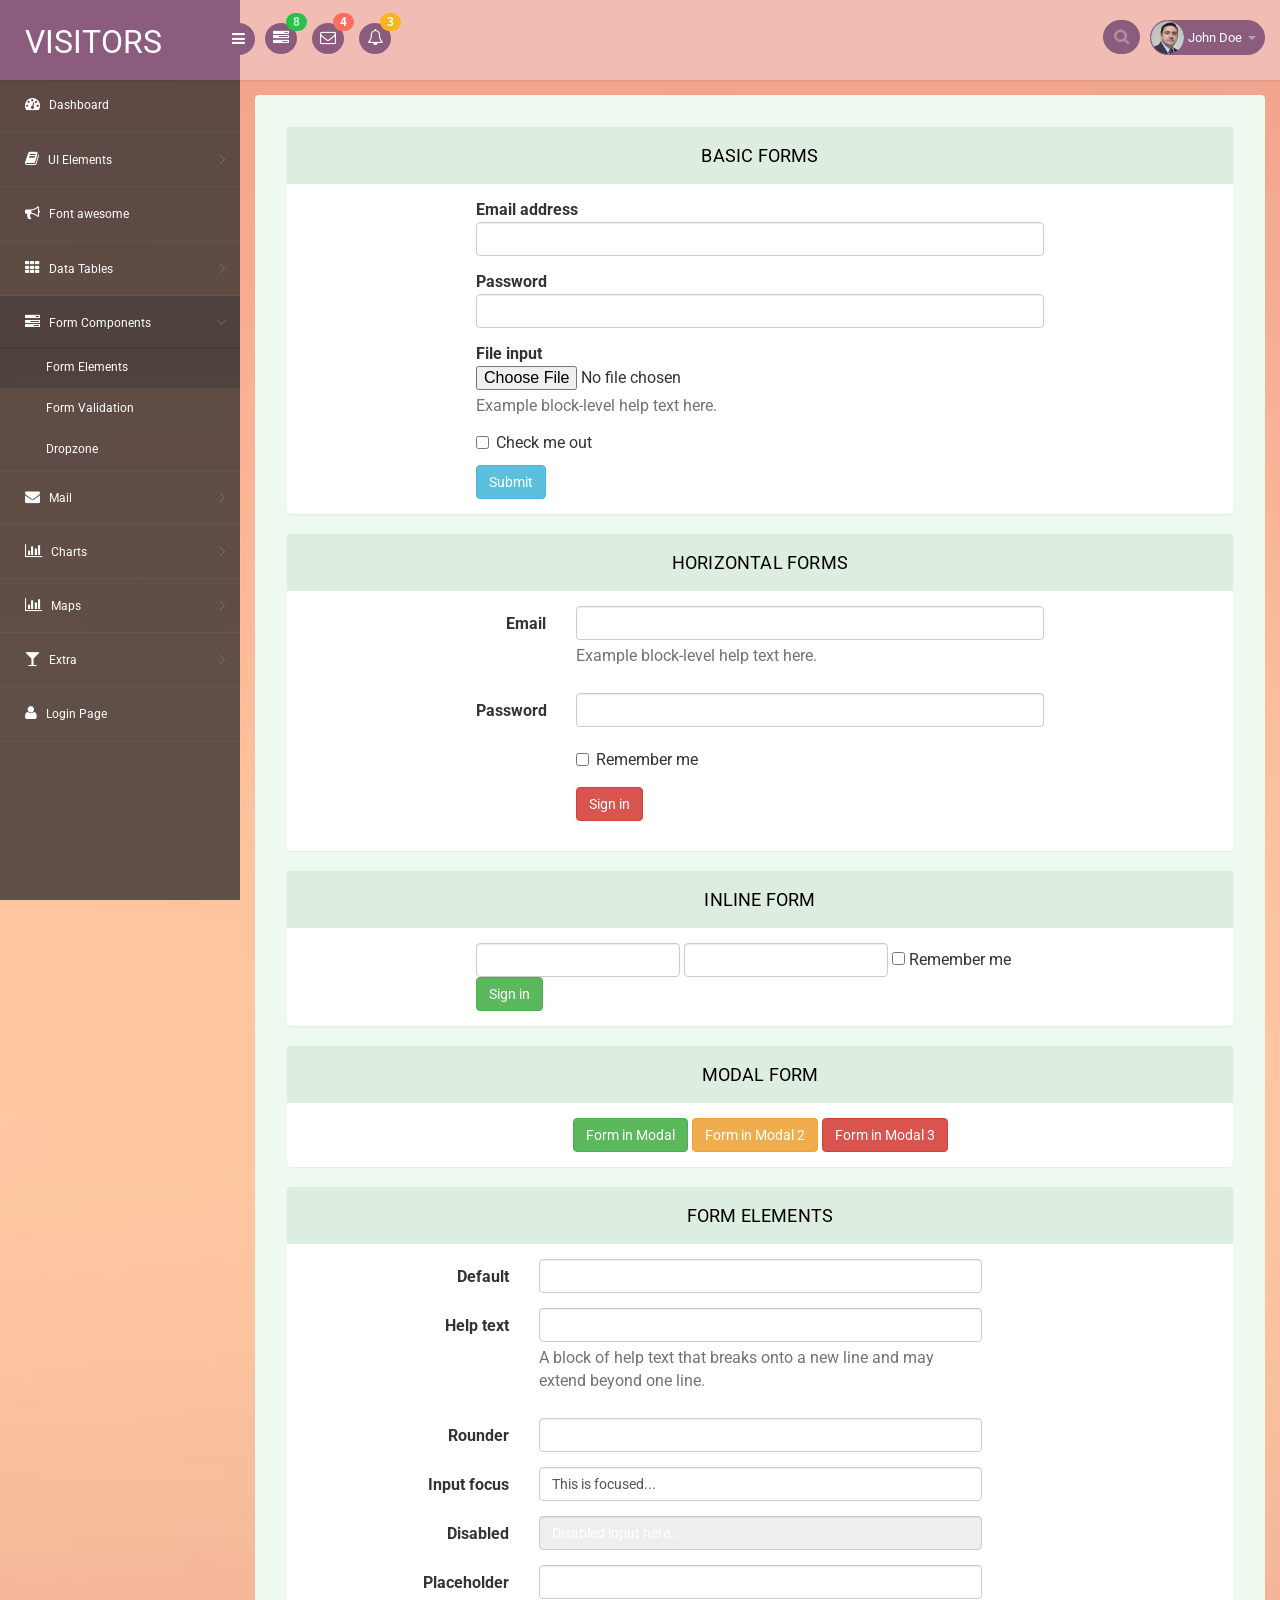
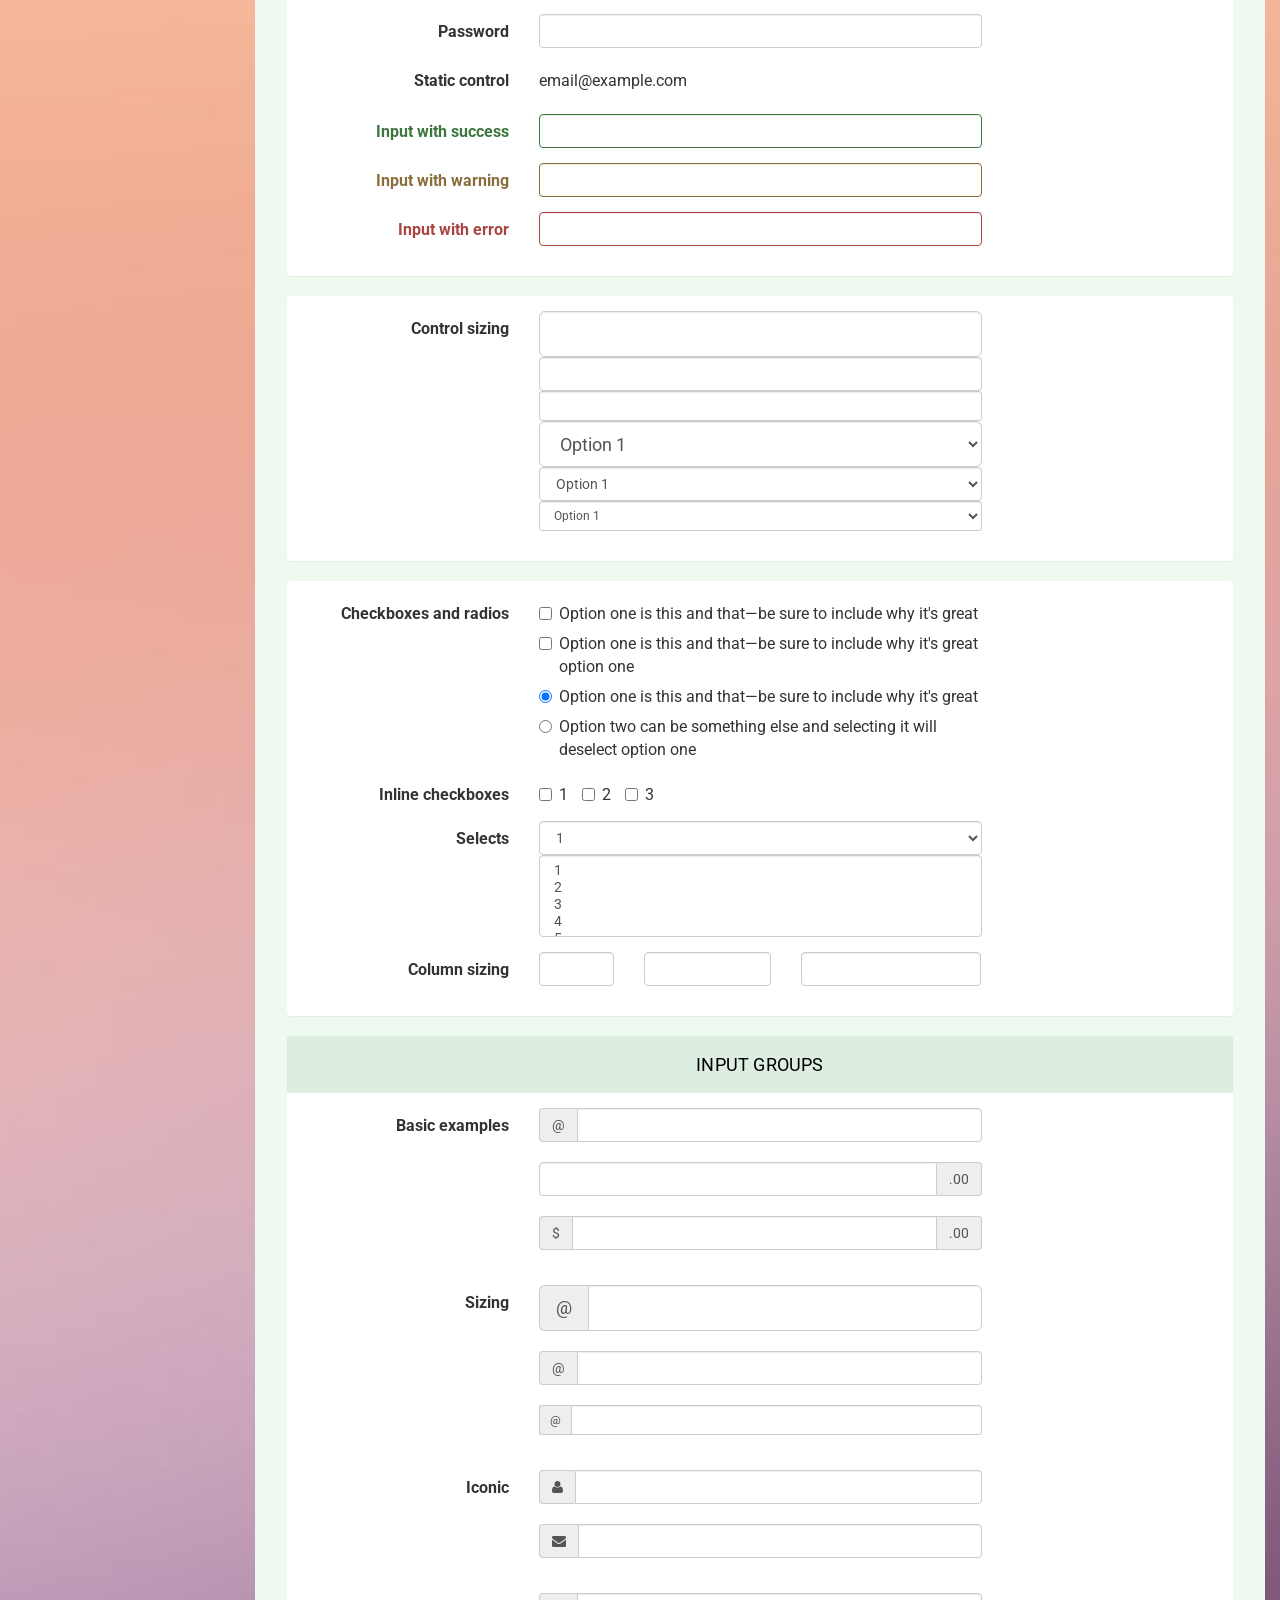
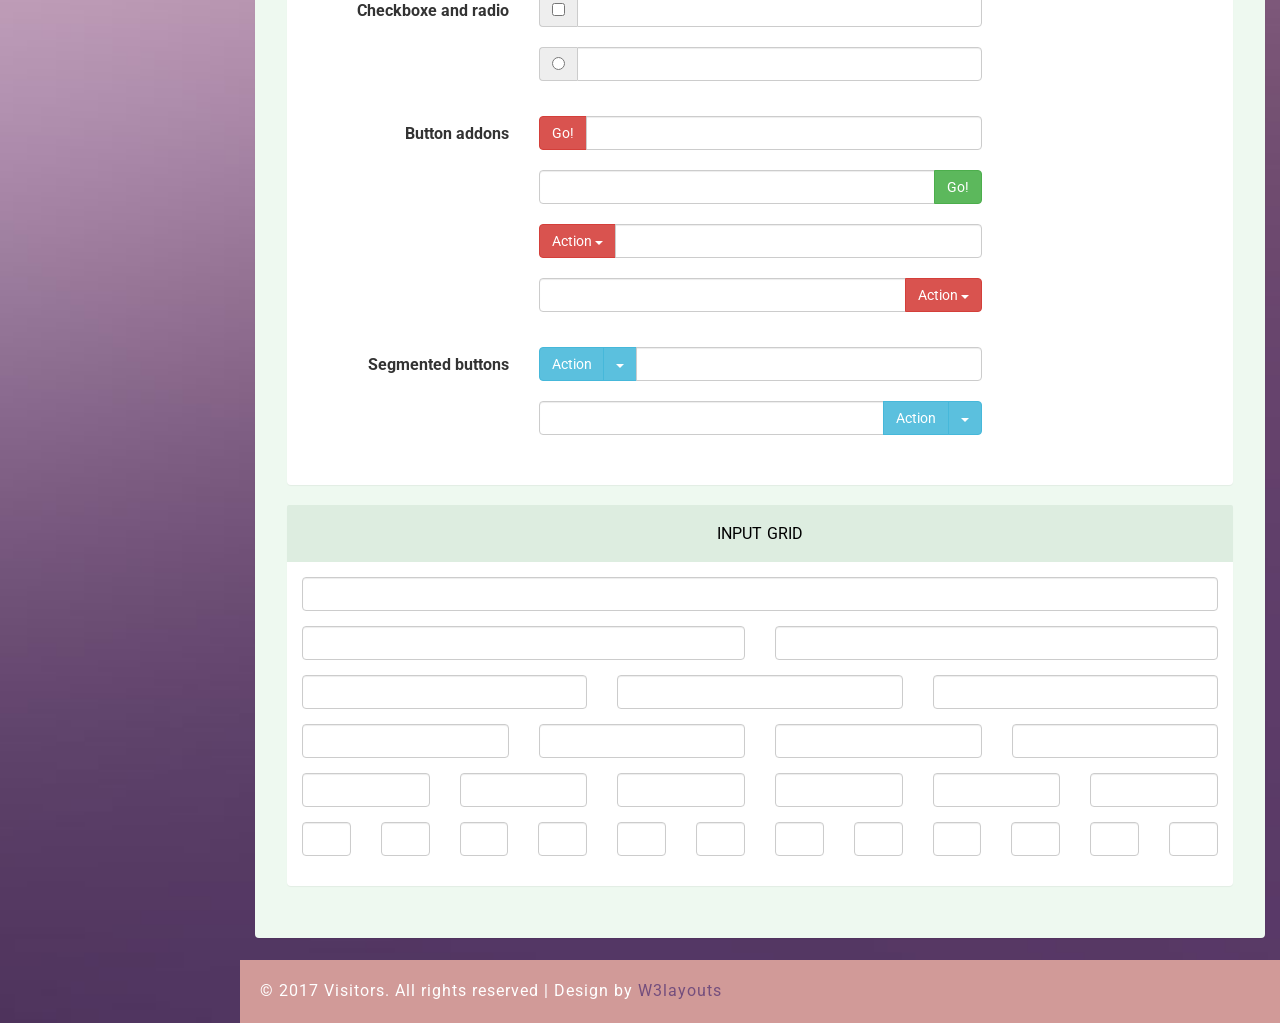
<file: form_component.html>
<!--A Design by W3layouts
Author: W3layout
Author URL: http://w3layouts.com
License: Creative Commons Attribution 3.0 Unported
License URL: http://creativecommons.org/licenses/by/3.0/
-->
<!DOCTYPE html>
<head>
<title>Visitors an Admin Panel Category Bootstrap Responsive Website Template | Form_component :: w3layouts</title>
<meta name="viewport" content="width=device-width, initial-scale=1">
<meta http-equiv="Content-Type" content="text/html; charset=utf-8" />
<meta name="keywords" content="Visitors Responsive web template, Bootstrap Web Templates, Flat Web Templates, Android Compatible web template, 
Smartphone Compatible web template, free webdesigns for Nokia, Samsung, LG, SonyEricsson, Motorola web design" />
<script type="application/x-javascript"> addEventListener("load", function() { setTimeout(hideURLbar, 0); }, false); function hideURLbar(){ window.scrollTo(0,1); } </script>
<!-- bootstrap-css -->
<link rel="stylesheet" href="css/bootstrap.min.css" >
<!-- //bootstrap-css -->
<!-- Custom CSS -->
<link href="css/style.css" rel='stylesheet' type='text/css' />
<link href="css/style-responsive.css" rel="stylesheet"/>
<!-- font CSS -->
<link href='//fonts.googleapis.com/css?family=Roboto:400,100,100italic,300,300italic,400italic,500,500italic,700,700italic,900,900italic' rel='stylesheet' type='text/css'>
<!-- font-awesome icons -->
<link rel="stylesheet" href="css/font.css" type="text/css"/>
<link href="css/font-awesome.css" rel="stylesheet"> 
<!-- //font-awesome icons -->
<script src="js/jquery2.0.3.min.js"></script>
</head>
<body>
<section id="container">
<!--header start-->
<header class="header fixed-top clearfix">
<!--logo start-->
<div class="brand">

    <a href="index.html" class="logo">
        VISITORS
    </a>
    <div class="sidebar-toggle-box">
        <div class="fa fa-bars"></div>
    </div>
</div>
<!--logo end-->

<div class="nav notify-row" id="top_menu">
    <!--  notification start -->
    <ul class="nav top-menu">
        <!-- settings start -->
        <li class="dropdown">
            <a data-toggle="dropdown" class="dropdown-toggle" href="#">
                <i class="fa fa-tasks"></i>
                <span class="badge bg-success">8</span>
            </a>
            <ul class="dropdown-menu extended tasks-bar">
                <li>
                    <p class="">You have 8 pending tasks</p>
                </li>
                <li>
                    <a href="#">
                        <div class="task-info clearfix">
                            <div class="desc pull-left">
                                <h5>Target Sell</h5>
                                <p>25% , Deadline  12 June’13</p>
                            </div>
                                    <span class="notification-pie-chart pull-right" data-percent="45">
                            <span class="percent"></span>
                            </span>
                        </div>
                    </a>
                </li>
                <li>
                    <a href="#">
                        <div class="task-info clearfix">
                            <div class="desc pull-left">
                                <h5>Product Delivery</h5>
                                <p>45% , Deadline  12 June’13</p>
                            </div>
                                    <span class="notification-pie-chart pull-right" data-percent="78">
                            <span class="percent"></span>
                            </span>
                        </div>
                    </a>
                </li>
                <li>
                    <a href="#">
                        <div class="task-info clearfix">
                            <div class="desc pull-left">
                                <h5>Payment collection</h5>
                                <p>87% , Deadline  12 June’13</p>
                            </div>
                                    <span class="notification-pie-chart pull-right" data-percent="60">
                            <span class="percent"></span>
                            </span>
                        </div>
                    </a>
                </li>
                <li>
                    <a href="#">
                        <div class="task-info clearfix">
                            <div class="desc pull-left">
                                <h5>Target Sell</h5>
                                <p>33% , Deadline  12 June’13</p>
                            </div>
                                    <span class="notification-pie-chart pull-right" data-percent="90">
                            <span class="percent"></span>
                            </span>
                        </div>
                    </a>
                </li>

                <li class="external">
                    <a href="#">See All Tasks</a>
                </li>
            </ul>
        </li>
        <!-- settings end -->
        <!-- inbox dropdown start-->
        <li id="header_inbox_bar" class="dropdown">
            <a data-toggle="dropdown" class="dropdown-toggle" href="#">
                <i class="fa fa-envelope-o"></i>
                <span class="badge bg-important">4</span>
            </a>
            <ul class="dropdown-menu extended inbox">
                <li>
                    <p class="red">You have 4 Mails</p>
                </li>
                <li>
                    <a href="#">
                        <span class="photo"><img alt="avatar" src="images/3.png"></span>
                                <span class="subject">
                                <span class="from">Jonathan Smith</span>
                                <span class="time">Just now</span>
                                </span>
                                <span class="message">
                                    Hello, this is an example msg.
                                </span>
                    </a>
                </li>
                <li>
                    <a href="#">
                        <span class="photo"><img alt="avatar" src="images/1.png"></span>
                                <span class="subject">
                                <span class="from">Jane Doe</span>
                                <span class="time">2 min ago</span>
                                </span>
                                <span class="message">
                                    Nice admin template
                                </span>
                    </a>
                </li>
                <li>
                    <a href="#">
                        <span class="photo"><img alt="avatar" src="images/3.png"></span>
                                <span class="subject">
                                <span class="from">Tasi sam</span>
                                <span class="time">2 days ago</span>
                                </span>
                                <span class="message">
                                    This is an example msg.
                                </span>
                    </a>
                </li>
                <li>
                    <a href="#">
                        <span class="photo"><img alt="avatar" src="images/2.png"></span>
                                <span class="subject">
                                <span class="from">Mr. Perfect</span>
                                <span class="time">2 hour ago</span>
                                </span>
                                <span class="message">
                                    Hi there, its a test
                                </span>
                    </a>
                </li>
                <li>
                    <a href="#">See all messages</a>
                </li>
            </ul>
        </li>
        <!-- inbox dropdown end -->
        <!-- notification dropdown start-->
        <li id="header_notification_bar" class="dropdown">
            <a data-toggle="dropdown" class="dropdown-toggle" href="#">

                <i class="fa fa-bell-o"></i>
                <span class="badge bg-warning">3</span>
            </a>
            <ul class="dropdown-menu extended notification">
                <li>
                    <p>Notifications</p>
                </li>
                <li>
                    <div class="alert alert-info clearfix">
                        <span class="alert-icon"><i class="fa fa-bolt"></i></span>
                        <div class="noti-info">
                            <a href="#"> Server #1 overloaded.</a>
                        </div>
                    </div>
                </li>
                <li>
                    <div class="alert alert-danger clearfix">
                        <span class="alert-icon"><i class="fa fa-bolt"></i></span>
                        <div class="noti-info">
                            <a href="#"> Server #2 overloaded.</a>
                        </div>
                    </div>
                </li>
                <li>
                    <div class="alert alert-success clearfix">
                        <span class="alert-icon"><i class="fa fa-bolt"></i></span>
                        <div class="noti-info">
                            <a href="#"> Server #3 overloaded.</a>
                        </div>
                    </div>
                </li>

            </ul>
        </li>
        <!-- notification dropdown end -->
    </ul>
    <!--  notification end -->
</div>
<div class="top-nav clearfix">
    <!--search & user info start-->
    <ul class="nav pull-right top-menu">
        <li>
            <input type="text" class="form-control search" placeholder=" Search">
        </li>
        <!-- user login dropdown start-->
        <li class="dropdown">
            <a data-toggle="dropdown" class="dropdown-toggle" href="#">
                <img alt="" src="images/2.png">
                <span class="username">John Doe</span>
                <b class="caret"></b>
            </a>
            <ul class="dropdown-menu extended logout">
                <li><a href="#"><i class=" fa fa-suitcase"></i>Profile</a></li>
                <li><a href="#"><i class="fa fa-cog"></i> Settings</a></li>
                <li><a href="login.html"><i class="fa fa-key"></i> Log Out</a></li>
            </ul>
        </li>
        <!-- user login dropdown end -->
       
    </ul>
    <!--search & user info end-->
</div>
</header>
<!--header end-->
<!--sidebar start-->
<aside>
    <div id="sidebar" class="nav-collapse">
        <!-- sidebar menu start-->
        <div class="leftside-navigation">
            <ul class="sidebar-menu" id="nav-accordion">
                <li>
                    <a href="index.html">
                        <i class="fa fa-dashboard"></i>
                        <span>Dashboard</span>
                    </a>
                </li>
                
                <li class="sub-menu">
                    <a href="javascript:;">
                        <i class="fa fa-book"></i>
                        <span>UI Elements</span>
                    </a>
                    <ul class="sub">
						<li><a href="typography.html">Typography</a></li>
						<li><a href="glyphicon.html">glyphicon</a></li>
                        <li><a href="grids.html">Grids</a></li>
                    </ul>
                </li>
                <li>
                    <a href="fontawesome.html">
                        <i class="fa fa-bullhorn"></i>
                        <span>Font awesome </span>
                    </a>
                </li>
                <li class="sub-menu">
                    <a href="javascript:;">
                        <i class="fa fa-th"></i>
                        <span>Data Tables</span>
                    </a>
                    <ul class="sub">
                        <li><a href="basic_table.html">Basic Table</a></li>
                        <li><a href="responsive_table.html">Responsive Table</a></li>
                    </ul>
                </li>
                <li class="sub-menu">
                    <a class="active" href="javascript:;">
                        <i class="fa fa-tasks"></i>
                        <span>Form Components</span>
                    </a>
                    <ul class="sub">
                        <li><a class="active" href="form_component.html">Form Elements</a></li>
                        <li><a href="form_validation.html">Form Validation</a></li>
						<li><a href="dropzone.html">Dropzone</a></li>
                    </ul>
                </li>
                <li class="sub-menu">
                    <a href="javascript:;">
                        <i class="fa fa-envelope"></i>
                        <span>Mail </span>
                    </a>
                    <ul class="sub">
                        <li><a href="mail.html">Inbox</a></li>
                        <li><a href="mail_compose.html">Compose Mail</a></li>
                    </ul>
                </li>
                <li class="sub-menu">
                    <a href="javascript:;">
                        <i class=" fa fa-bar-chart-o"></i>
                        <span>Charts</span>
                    </a>
                    <ul class="sub">
                        <li><a href="chartjs.html">Chart js</a></li>
                        <li><a href="flot_chart.html">Flot Charts</a></li>
                    </ul>
                </li>
                <li class="sub-menu">
                    <a href="javascript:;">
                        <i class=" fa fa-bar-chart-o"></i>
                        <span>Maps</span>
                    </a>
                    <ul class="sub">
                        <li><a href="google_map.html">Google Map</a></li>
                        <li><a href="vector_map.html">Vector Map</a></li>
                    </ul>
                </li>
                <li class="sub-menu">
                    <a href="javascript:;">
                        <i class="fa fa-glass"></i>
                        <span>Extra</span>
                    </a>
                    <ul class="sub">
                        <li><a href="gallery.html">Gallery</a></li>
						<li><a href="404.html">404 Error</a></li>
                        <li><a href="registration.html">Registration</a></li>
                    </ul>
                </li>
                <li>
                    <a href="login.html">
                        <i class="fa fa-user"></i>
                        <span>Login Page</span>
                    </a>
                </li>
            </ul>            </div>
        <!-- sidebar menu end-->
    </div>
</aside>
<!--sidebar end-->
<!--main content start-->
<section id="main-content">
	<section class="wrapper">
	<div class="form-w3layouts">
        <!-- page start-->
        <!-- page start-->
        <div class="row">
            <div class="col-lg-12">
                    <section class="panel">
                        <header class="panel-heading">
                            Basic Forms
                        </header>
                        <div class="panel-body">
                            <div class="position-center">
                                <form role="form">
                                <div class="form-group">
                                    <label for="exampleInputEmail1">Email address</label>
                                    <input type="email" class="form-control" id="exampleInputEmail1" placeholder="Enter email">
                                </div>
                                <div class="form-group">
                                    <label for="exampleInputPassword1">Password</label>
                                    <input type="password" class="form-control" id="exampleInputPassword1" placeholder="Password">
                                </div>
                                <div class="form-group">
                                    <label for="exampleInputFile">File input</label>
                                    <input type="file" id="exampleInputFile">
                                    <p class="help-block">Example block-level help text here.</p>
                                </div>
                                <div class="checkbox">
                                    <label>
                                        <input type="checkbox"> Check me out
                                    </label>
                                </div>
                                <button type="submit" class="btn btn-info">Submit</button>
                            </form>
                            </div>

                        </div>
                    </section>

            </div>
            <div class="col-lg-12">
                <section class="panel">
                    <header class="panel-heading">
                        Horizontal Forms
                    </header>
                    <div class="panel-body">
                        <div class="position-center">
                            <form class="form-horizontal" role="form">
                            <div class="form-group">
                                <label for="inputEmail1" class="col-lg-2 col-sm-2 control-label">Email</label>
                                <div class="col-lg-10">
                                    <input type="email" class="form-control" id="inputEmail1" placeholder="Email">
                                    <p class="help-block">Example block-level help text here.</p>
                                </div>
                            </div>
                            <div class="form-group">
                                <label for="inputPassword1" class="col-lg-2 col-sm-2 control-label">Password</label>
                                <div class="col-lg-10">
                                    <input type="password" class="form-control" id="inputPassword1" placeholder="Password">
                                </div>
                            </div>
                            <div class="form-group">
                                <div class="col-lg-offset-2 col-lg-10">
                                    <div class="checkbox">
                                        <label>
                                            <input type="checkbox"> Remember me
                                        </label>
                                    </div>
                                </div>
                            </div>
                            <div class="form-group">
                                <div class="col-lg-offset-2 col-lg-10">
                                    <button type="submit" class="btn btn-danger">Sign in</button>
                                </div>
                            </div>
                        </form>
                        </div>
                    </div>
                </section>

            </div>
        </div>
        <div class="row">
            <div class="col-lg-12">
                <section class="panel">
                    <header class="panel-heading">
                        Inline form
                    </header>
                    <div class="panel-body">
                        <div class="position-center">
                            <form class="form-inline" role="form">
                            <div class="form-group">
                                <label class="sr-only" for="exampleInputEmail2">Email address</label>
                                <input type="email" class="form-control" id="exampleInputEmail2" placeholder="Enter email">
                            </div>
                            <div class="form-group">
                                <label class="sr-only" for="exampleInputPassword2">Password</label>
                                <input type="password" class="form-control" id="exampleInputPassword2" placeholder="Password">
                            </div>
                            <div class="checkbox">
                                <label>
                                    <input type="checkbox"> Remember me
                                </label>
                            </div>
                            <button type="submit" class="btn btn-success">Sign in</button>
                        </form>
                        </div>
                    </div>
                </section>

            </div>
        </div>

        <div class="row">
            <div class="col-lg-12">
                <section class="panel">
                    <header class="panel-heading">
                        Modal form
                    </header>
                    <div class="panel-body">
                        <div class="position-center ">
                            <div class="text-center">
                                <a href="#myModal" data-toggle="modal" class="btn btn-success">
                                    Form in Modal
                                </a>
                                <a href="#myModal-1" data-toggle="modal" class="btn btn-warning">
                                    Form in Modal 2
                                </a>
                                <a href="#myModal-2" data-toggle="modal" class="btn btn-danger">
                                    Form in Modal 3
                                </a>
                            </div>

                            <div aria-hidden="true" aria-labelledby="myModalLabel" role="dialog" tabindex="-1" id="myModal" class="modal fade">
                            <div class="modal-dialog">
                                <div class="modal-content">
                                    <div class="modal-header">
                                        <button aria-hidden="true" data-dismiss="modal" class="close" type="button">×</button>
                                        <h4 class="modal-title">Form Tittle</h4>
                                    </div>
                                    <div class="modal-body">

                                        <form role="form">
                                            <div class="form-group">
                                                <label for="exampleInputEmail1">Email address</label>
                                                <input type="email" class="form-control" id="exampleInputEmail3" placeholder="Enter email">
                                            </div>
                                            <div class="form-group">
                                                <label for="exampleInputPassword1">Password</label>
                                                <input type="password" class="form-control" id="exampleInputPassword3" placeholder="Password">
                                            </div>
                                            <div class="form-group">
                                                <label for="exampleInputFile">File input</label>
                                                <input type="file" id="exampleInputFile3">
                                                <p class="help-block">Example block-level help text here.</p>
                                            </div>
                                            <div class="checkbox">
                                                <label>
                                                    <input type="checkbox"> Check me out
                                                </label>
                                            </div>
                                            <button type="submit" class="btn btn-default">Submit</button>
                                        </form>
                                    </div>
                                </div>
                            </div>
                        </div>
                            <div aria-hidden="true" aria-labelledby="myModalLabel" role="dialog" tabindex="-1" id="myModal-1" class="modal fade">
                            <div class="modal-dialog">
                                <div class="modal-content">
                                    <div class="modal-header">
                                        <button aria-hidden="true" data-dismiss="modal" class="close" type="button">×</button>
                                        <h4 class="modal-title">Form Tittle</h4>
                                    </div>
                                    <div class="modal-body">

                                        <form class="form-horizontal" role="form">
                                            <div class="form-group">
                                                <label for="inputEmail1" class="col-lg-2 col-sm-2 control-label">Email</label>
                                                <div class="col-lg-10">
                                                    <input type="email" class="form-control" id="inputEmail4" placeholder="Email">
                                                </div>
                                            </div>
                                            <div class="form-group">
                                                <label for="inputPassword1" class="col-lg-2 col-sm-2 control-label">Password</label>
                                                <div class="col-lg-10">
                                                    <input type="password" class="form-control" id="inputPassword4" placeholder="Password">
                                                </div>
                                            </div>
                                            <div class="form-group">
                                                <div class="col-lg-offset-2 col-lg-10">
                                                    <div class="checkbox">
                                                        <label>
                                                            <input type="checkbox"> Remember me
                                                        </label>
                                                    </div>
                                                </div>
                                            </div>
                                            <div class="form-group">
                                                <div class="col-lg-offset-2 col-lg-10">
                                                    <button type="submit" class="btn btn-default">Sign in</button>
                                                </div>
                                            </div>
                                        </form>

                                    </div>

                                </div>
                            </div>
                        </div>
                            <div aria-hidden="true" aria-labelledby="myModalLabel" role="dialog" tabindex="-1" id="myModal-2" class="modal fade">
                            <div class="modal-dialog">
                                <div class="modal-content">
                                    <div class="modal-header">
                                        <button aria-hidden="true" data-dismiss="modal" class="close" type="button">×</button>
                                        <h4 class="modal-title">Form Tittle</h4>
                                    </div>
                                    <div class="modal-body">
                                        <form class="form-inline" role="form">
                                            <div class="form-group">
                                                <label class="sr-only" for="exampleInputEmail2">Email address</label>
                                                <input type="email" class="form-control sm-input" id="exampleInputEmail5" placeholder="Enter email">
                                            </div>
                                            <div class="form-group">
                                                <label class="sr-only" for="exampleInputPassword2">Password</label>
                                                <input type="password" class="form-control sm-input" id="exampleInputPassword5" placeholder="Password">
                                            </div>
                                            <div class="checkbox">
                                                <label>
                                                    <input type="checkbox"> Remember me
                                                </label>
                                            </div>
                                            <button type="submit" class="btn btn-default">Sign in</button>
                                        </form>

                                    </div>

                                </div>
                            </div>
                        </div>

                        </div>
                    </div>
                </section>
            </div>
        </div>

        <div class="row">
        <div class="col-lg-12">
        <section class="panel">
            <header class="panel-heading">
                Form Elements
            </header>
            <div class="panel-body">
                <form class="form-horizontal bucket-form" method="get">
                    <div class="form-group">
                        <label class="col-sm-3 control-label">Default</label>
                        <div class="col-sm-6">
                            <input type="text" class="form-control">
                        </div>
                    </div>
                    <div class="form-group">
                        <label class="col-sm-3 control-label">Help text</label>
                        <div class="col-sm-6">
                            <input type="text" class="form-control">
                            <span class="help-block">A block of help text that breaks onto a new line and may extend beyond one line.</span>
                        </div>
                    </div>
                    <div class="form-group">
                        <label class="col-sm-3 control-label">Rounder</label>
                        <div class="col-sm-6">
                            <input type="text" class="form-control round-input">
                        </div>
                    </div>
                    <div class="form-group">
                        <label class="col-sm-3 control-label">Input focus</label>
                        <div class="col-sm-6">
                            <input class="form-control" id="focusedInput" type="text" value="This is focused...">
                        </div>
                    </div>
                    <div class="form-group">
                        <label class="col-sm-3 control-label">Disabled</label>
                        <div class="col-sm-6">
                            <input class="form-control" id="disabledInput" type="text" placeholder="Disabled input here..." disabled="">
                        </div>
                    </div>
                    <div class="form-group">
                        <label class="col-sm-3 control-label">Placeholder</label>
                        <div class="col-sm-6">
                            <input type="text" class="form-control" placeholder="placeholder">
                        </div>
                    </div>
                    <div class="form-group">
                        <label class="col-sm-3 control-label">Password</label>
                        <div class="col-sm-6">
                            <input type="password" class="form-control" placeholder="">
                        </div>
                    </div>
                    <div class="form-group">
                        <label class=" col-sm-3 control-label">Static control</label>
                        <div class="col-lg-6">
                            <p class="form-control-static">email@example.com</p>
                        </div>
                    </div>
                    <div class="form-group has-success">
                        <label class="col-sm-3 control-label col-lg-3" for="inputSuccess">Input with success</label>
                        <div class="col-lg-6">
                            <input type="text" class="form-control" id="inputSuccess">
                        </div>
                    </div>
                    <div class="form-group has-warning">
                        <label class="col-sm-3 control-label col-lg-3" for="inputWarning">Input with warning</label>
                        <div class="col-lg-6">
                            <input type="text" class="form-control" id="inputWarning">
                        </div>
                    </div>
                    <div class="form-group has-error">
                        <label class="col-sm-3 control-label col-lg-3" for="inputError">Input with error</label>
                        <div class="col-lg-6">
                            <input type="text" class="form-control" id="inputError">
                        </div>
                    </div>
                </form>
            </div>
        </section>

        <section class="panel">
            <div class="panel-body">
                <form class="form-horizontal bucket-form" method="get">
                    <div class="form-group">
                        <label class="col-sm-3 control-label col-lg-3" for="inputSuccess">Control sizing</label>
                        <div class="col-lg-6">
                            <input class="form-control input-lg m-bot15" type="text" placeholder=".input-lg">
                            <input class="form-control m-bot15" type="text" placeholder="Default input">
                            <input class="form-control input-sm m-bot15" type="text" placeholder=".input-sm">

                            <select class="form-control input-lg m-bot15">
                                <option>Option 1</option>
                                <option>Option 2</option>
                                <option>Option 3</option>
                            </select>
                            <select class="form-control m-bot15">
                                <option>Option 1</option>
                                <option>Option 2</option>
                                <option>Option 3</option>
                            </select>
                            <select class="form-control input-sm m-bot15">
                                <option>Option 1</option>
                                <option>Option 2</option>
                                <option>Option 3</option>
                            </select>
                        </div>
                    </div>
                </form>
            </div>
        </section>
        <section class="panel">
            <div class="panel-body">
                <form class="form-horizontal bucket-form" method="get">
                    <div class="form-group">
                        <label class="col-sm-3 control-label col-lg-3" for="inputSuccess">Checkboxes and radios</label>
                        <div class="col-lg-6">
                            <div class="checkbox">
                                <label>
                                    <input type="checkbox" value="">
                                    Option one is this and that—be sure to include why it's great
                                </label>
                            </div>

                            <div class="checkbox">
                                <label>
                                    <input type="checkbox" value="">
                                    Option one is this and that—be sure to include why it's great option one
                                </label>
                            </div>

                            <div class="radio">
                                <label>
                                    <input type="radio" name="optionsRadios" id="optionsRadios1" value="option1" checked="">
                                    Option one is this and that—be sure to include why it's great
                                </label>
                            </div>
                            <div class="radio">
                                <label>
                                    <input type="radio" name="optionsRadios" id="optionsRadios2" value="option2">
                                    Option two can be something else and selecting it will deselect option one
                                </label>
                            </div>

                        </div>
                    </div>
                    <div class="form-group">
                        <label class="col-sm-3 control-label col-lg-3" for="inputSuccess">Inline checkboxes</label>
                        <div class="col-lg-6">
                            <label class="checkbox-inline">
                                <input type="checkbox" id="inlineCheckbox1" value="option1"> 1
                            </label>
                            <label class="checkbox-inline">
                                <input type="checkbox" id="inlineCheckbox2" value="option2"> 2
                            </label>
                            <label class="checkbox-inline">
                                <input type="checkbox" id="inlineCheckbox3" value="option3"> 3
                            </label>

                        </div>
                    </div>
                    <div class="form-group">
                        <label class="col-sm-3 control-label col-lg-3" for="inputSuccess">Selects</label>
                        <div class="col-lg-6">
                            <select class="form-control m-bot15">
                                <option>1</option>
                                <option>2</option>
                                <option>3</option>
                                <option>4</option>
                                <option>5</option>
                            </select>

                            <select multiple="" class="form-control">
                                <option>1</option>
                                <option>2</option>
                                <option>3</option>
                                <option>4</option>
                                <option>5</option>
                            </select>
                        </div>
                    </div>

                    <div class="form-group">
                        <label class="col-sm-3 control-label col-lg-3" for="inputSuccess">Column sizing</label>
                        <div class="col-lg-8">
                            <div class="row">
                                <div class="col-lg-2">
                                    <input type="text" class="form-control" placeholder=".col-lg-2">
                                </div>
                                <div class="col-lg-3">
                                    <input type="text" class="form-control" placeholder=".col-lg-3">
                                </div>
                                <div class="col-lg-4">
                                    <input type="text" class="form-control" placeholder=".col-lg-4">
                                </div>
                            </div>

                        </div>
                    </div>

                </form>
            </div>
        </section>

        <section class="panel">
            <header class="panel-heading">
                Input groups
            </header>
            <div class="panel-body">
                <form class="form-horizontal bucket-form" method="get">
                    <div class="form-group">
                        <label class="col-sm-3 control-label col-lg-3">Basic examples</label>
                        <div class="col-lg-6">
                            <div class="input-group m-bot15">
                                <span class="input-group-addon btn-success">@</span>
                                <input type="text" class="form-control" placeholder="Username">
                            </div>

                            <div class="input-group m-bot15">
                                <input type="text" class="form-control">
                                <span class="input-group-addon btn-warning">.00</span>
                            </div>

                            <div class="input-group m-bot15">
                                <span class="input-group-addon">$</span>
                                <input type="text" class="form-control">
                                <span class="input-group-addon ">.00</span>
                            </div>
                        </div>
                    </div>
                    <div class="form-group">
                        <label class="col-sm-3 control-label col-lg-3">Sizing</label>
                        <div class="col-lg-6">
                            <div class="input-group input-group-lg m-bot15">
                                <span class="input-group-addon btn-danger">@</span>
                                <input type="text" class="form-control input-lg" placeholder="Username">
                            </div>

                            <div class="input-group m-bot15">
                                <span class="input-group-addon">@</span>
                                <input type="text" class="form-control" placeholder="Username">
                            </div>

                            <div class="input-group input-group-sm m-bot15">
                                <span class="input-group-addon">@</span>
                                <input type="text" class="form-control" placeholder="Username">
                            </div>

                        </div>
                    </div>
                    <div class="form-group">
                        <label class="col-sm-3 control-label col-lg-3">Iconic</label>
                        <div class="col-lg-6">
                            <div class="input-group m-bot15">
                                <span class="input-group-addon btn-white"><i class="fa fa-user"></i></span>
                                <input type="text" class="form-control" placeholder="Username">
                            </div>
                            <div class="input-group m-bot15">
                                <span class="input-group-addon btn-white"><i class="fa fa-envelope"></i></span>
                                <input type="text" class="form-control" placeholder="Email">
                            </div>
                        </div>
                    </div>
                    <div class="form-group">
                        <label class="col-sm-3 control-label col-lg-3">Checkboxe and radio</label>
                        <div class="col-lg-6">
                            <div class="input-group m-bot15">
                                              <span class="input-group-addon">
                                                <input type="checkbox">
                                              </span>
                                <input type="text" class="form-control">
                            </div>

                            <div class="input-group m-bot15">
                                              <span class="input-group-addon">
                                                <input type="radio">
                                              </span>
                                <input type="text" class="form-control">
                            </div>

                        </div>
                    </div>
                    <div class="form-group">
                        <label class="col-sm-3 control-label col-lg-3">Button addons</label>
                        <div class="col-lg-6">
                            <div class="input-group m-bot15">
                                              <span class="input-group-btn">
                                                <button class="btn btn-danger" type="button">Go!</button>
                                              </span>
                                <input type="text" class="form-control">
                            </div>

                            <div class="input-group m-bot15">
                                <input type="text" class="form-control">
                                              <span class="input-group-btn">
                                                <button class="btn btn-success" type="button">Go!</button>
                                              </span>
                            </div>

                            <div class="input-group m-bot15">
                                <div class="input-group-btn">
                                    <button type="button" class="btn btn-danger dropdown-toggle" data-toggle="dropdown">Action <span class="caret"></span></button>
                                    <ul class="dropdown-menu">
                                        <li><a href="#">Action</a></li>
                                        <li><a href="#">Another action</a></li>
                                        <li><a href="#">Something else here</a></li>
                                        <li class="divider"></li>
                                        <li><a href="#">Separated link</a></li>
                                    </ul>
                                </div>
                                <input type="text" class="form-control">
                            </div>
                            <div class="input-group m-bot15">
                                <input type="text" class="form-control">
                                <div class="input-group-btn">
                                    <button type="button" class="btn btn-danger dropdown-toggle" data-toggle="dropdown">Action <span class="caret"></span></button>
                                    <ul class="dropdown-menu pull-right">
                                        <li><a href="#">Action</a></li>
                                        <li><a href="#">Another action</a></li>
                                        <li><a href="#">Something else here</a></li>
                                        <li class="divider"></li>
                                        <li><a href="#">Separated link</a></li>
                                    </ul>
                                </div>
                            </div>

                        </div>
                    </div>

                    <div class="form-group">
                        <label class="col-sm-3 control-label col-lg-3">Segmented buttons</label>
                        <div class="col-lg-6">
                            <div class="input-group m-bot15">
                                <div class="input-group-btn">
                                    <button tabindex="-1" class="btn btn-info" type="button">Action</button>
                                    <button tabindex="-1" data-toggle="dropdown" class="btn btn-info dropdown-toggle" type="button">
                                        <span class="caret"></span>
                                    </button>
                                    <ul role="menu" class="dropdown-menu">
                                        <li><a href="#">Action</a></li>
                                        <li><a href="#">Another action</a></li>
                                        <li><a href="#">Something else here</a></li>
                                        <li class="divider"></li>
                                        <li><a href="#">Separated link</a></li>
                                    </ul>
                                </div>
                                <input type="text" class="form-control">
                            </div>

                            <div class="input-group m-bot15">
                                <input type="text" class="form-control">
                                <div class="input-group-btn">
                                    <button tabindex="-1" class="btn btn-info" type="button">Action</button>
                                    <button tabindex="-1" data-toggle="dropdown" class="btn btn-info dropdown-toggle" type="button">
                                        <span class="caret"></span>
                                    </button>
                                    <ul role="menu" class="dropdown-menu pull-right">
                                        <li><a href="#">Action</a></li>
                                        <li><a href="#">Another action</a></li>
                                        <li><a href="#">Something else here</a></li>
                                        <li class="divider"></li>
                                        <li><a href="#">Separated link</a></li>
                                    </ul>
                                </div>
                            </div>
                        </div>
                    </div>

                </form>
            </div>
        </section>

        </div>
        </div>

        <div class="row">
            <div class="col-md-12">

                <div data-collapsed="0" class="panel">

                    <div class="panel-heading">
                        <div class="panel-title">
                            Input Grid
                        </div>
                    </div>

                    <div class="panel-body">

                        <div class="row">

                            <div class="col-md-12 form-group">
                                <input type="text" placeholder=".col-md-12" class="form-control">
                            </div>

                            <div class="col-md-6 form-group">
                                <input type="text" placeholder=".col-md-6" class="form-control">
                            </div>

                            <div class="col-md-6 form-group">
                                <input type="text" placeholder=".col-md-6" class="form-control">
                            </div>


                            <div class="col-md-4 form-group">
                                <input type="text" placeholder=".col-md-4" class="form-control">
                            </div>

                            <div class="col-md-4 form-group">
                                <input type="text" placeholder=".col-md-4" class="form-control">
                            </div>

                            <div class="col-md-4 form-group">
                                <input type="text" placeholder=".col-md-4" class="form-control">
                            </div>


                            <div class="col-md-3 form-group">
                                <input type="text" placeholder=".col-md-3" class="form-control">
                            </div>

                            <div class="col-md-3 form-group">
                                <input type="text" placeholder=".col-md-3" class="form-control">
                            </div>

                            <div class="col-md-3 form-group">
                                <input type="text" placeholder=".col-md-3" class="form-control">
                            </div>

                            <div class="col-md-3 form-group">
                                <input type="text" placeholder=".col-md-3" class="form-control">
                            </div>


                            <div class="col-md-2 form-group">
                                <input type="text" placeholder=".col-md-2" class="form-control">
                            </div>

                            <div class="col-md-2 form-group">
                                <input type="text" placeholder=".col-md-2" class="form-control">
                            </div>

                            <div class="col-md-2 form-group">
                                <input type="text" placeholder=".col-md-2" class="form-control">
                            </div>

                            <div class="col-md-2 form-group">
                                <input type="text" placeholder=".col-md-2" class="form-control">
                            </div>

                            <div class="col-md-2 form-group">
                                <input type="text" placeholder=".col-md-2" class="form-control">
                            </div>

                            <div class="col-md-2 form-group">
                                <input type="text" placeholder=".col-md-2" class="form-control">
                            </div>


                            <div class="col-md-1 form-group">
                                <input type="text" placeholder=".col-md-1" class="form-control">
                            </div>

                            <div class="col-md-1 form-group">
                                <input type="text" placeholder=".col-md-1" class="form-control">
                            </div>

                            <div class="col-md-1 form-group">
                                <input type="text" placeholder=".col-md-1" class="form-control">
                            </div>

                            <div class="col-md-1 form-group">
                                <input type="text" placeholder=".col-md-1" class="form-control">
                            </div>

                            <div class="col-md-1 form-group">
                                <input type="text" placeholder=".col-md-1" class="form-control">
                            </div>

                            <div class="col-md-1 form-group">
                                <input type="text" placeholder=".col-md-1" class="form-control">
                            </div>

                            <div class="col-md-1 form-group">
                                <input type="text" placeholder=".col-md-1" class="form-control">
                            </div>

                            <div class="col-md-1 form-group">
                                <input type="text" placeholder=".col-md-1" class="form-control">
                            </div>

                            <div class="col-md-1 form-group">
                                <input type="text" placeholder=".col-md-1" class="form-control">
                            </div>

                            <div class="col-md-1 form-group">
                                <input type="text" placeholder=".col-md-1" class="form-control">
                            </div>

                            <div class="col-md-1 form-group">
                                <input type="text" placeholder=".col-md-1" class="form-control">
                            </div>

                            <div class="col-md-1 form-group">
                                <input type="text" placeholder=".col-md-1" class="form-control">
                            </div>
                        </div>

                    </div>

                </div>

            </div>
        </div>


        <!-- page end-->
        </div>
</section>
 <!-- footer -->
		  <div class="footer">
			<div class="wthree-copyright">
			  <p>© 2017 Visitors. All rights reserved | Design by <a href="http://w3layouts.com">W3layouts</a></p>
			</div>
		  </div>
  <!-- / footer -->
</section>

<!--main content end-->
</section>
<script src="js/bootstrap.js"></script>
<script src="js/jquery.dcjqaccordion.2.7.js"></script>
<script src="js/scripts.js"></script>
<script src="js/jquery.slimscroll.js"></script>
<script src="js/jquery.nicescroll.js"></script>
<!--[if lte IE 8]><script language="javascript" type="text/javascript" src="js/flot-chart/excanvas.min.js"></script><![endif]-->
<script src="js/jquery.scrollTo.js"></script>
</body>
</html>
</file>
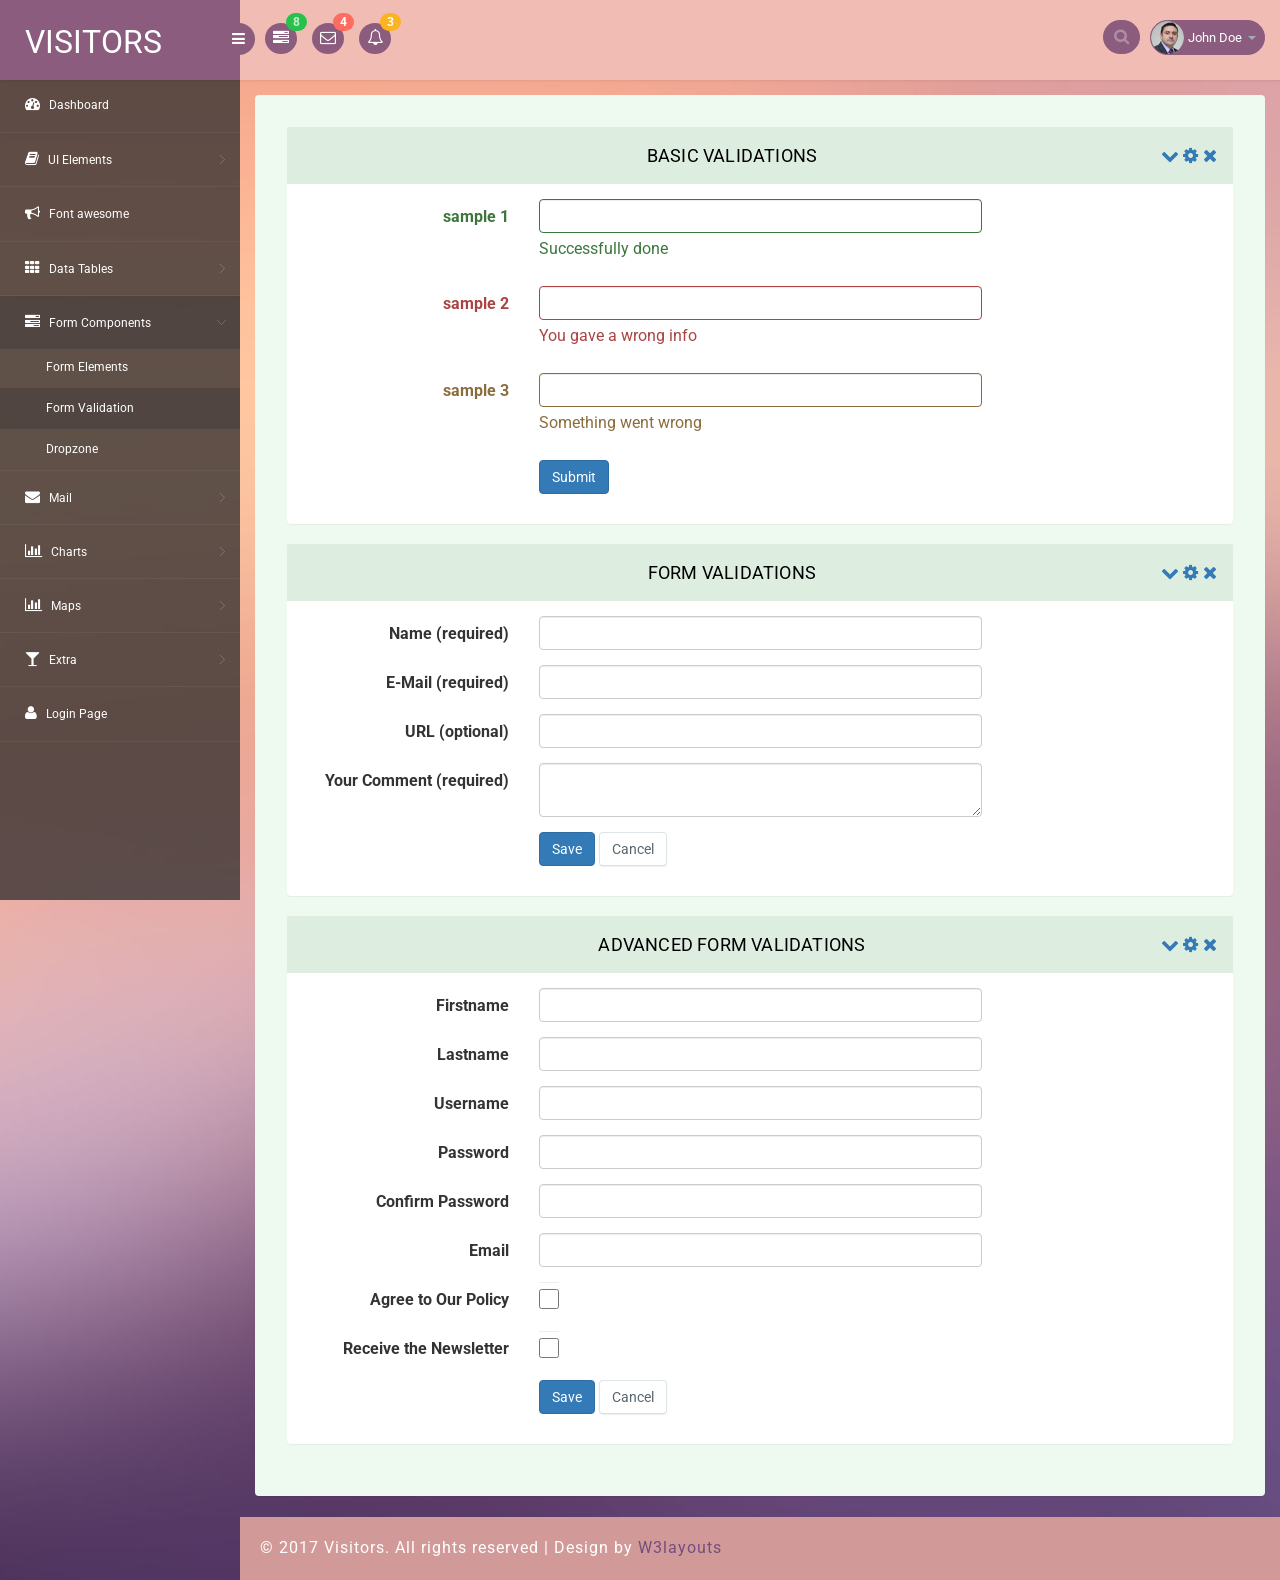
<file: form_validation.html>
<!--A Design by W3layouts
Author: W3layout
Author URL: http://w3layouts.com
License: Creative Commons Attribution 3.0 Unported
License URL: http://creativecommons.org/licenses/by/3.0/
-->
<!DOCTYPE html>
<head>
<title>Visitors an Admin Panel Category Bootstrap Responsive Website Template | Form_validation :: w3layouts</title>
<meta name="viewport" content="width=device-width, initial-scale=1">
<meta http-equiv="Content-Type" content="text/html; charset=utf-8" />
<meta name="keywords" content="Visitors Responsive web template, Bootstrap Web Templates, Flat Web Templates, Android Compatible web template, 
Smartphone Compatible web template, free webdesigns for Nokia, Samsung, LG, SonyEricsson, Motorola web design" />
<script type="application/x-javascript"> addEventListener("load", function() { setTimeout(hideURLbar, 0); }, false); function hideURLbar(){ window.scrollTo(0,1); } </script>
<!-- bootstrap-css -->
<link rel="stylesheet" href="css/bootstrap.min.css" >
<!-- //bootstrap-css -->
<!-- Custom CSS -->
<link href="css/style.css" rel='stylesheet' type='text/css' />
<link href="css/style-responsive.css" rel="stylesheet"/>
<!-- font CSS -->
<link href='//fonts.googleapis.com/css?family=Roboto:400,100,100italic,300,300italic,400italic,500,500italic,700,700italic,900,900italic' rel='stylesheet' type='text/css'>
<!-- font-awesome icons -->
<link rel="stylesheet" href="css/font.css" type="text/css"/>
<link href="css/font-awesome.css" rel="stylesheet"> 
<!-- //font-awesome icons -->
<script src="js/jquery2.0.3.min.js"></script>
</head>
<body>
<section id="container">
<!--header start-->
<header class="header fixed-top clearfix">
<!--logo start-->
<div class="brand">

    <a href="index.html" class="logo">
        VISITORS
    </a>
    <div class="sidebar-toggle-box">
        <div class="fa fa-bars"></div>
    </div>
</div>
<!--logo end-->

<div class="nav notify-row" id="top_menu">
    <!--  notification start -->
    <ul class="nav top-menu">
        <!-- settings start -->
        <li class="dropdown">
            <a data-toggle="dropdown" class="dropdown-toggle" href="#">
                <i class="fa fa-tasks"></i>
                <span class="badge bg-success">8</span>
            </a>
            <ul class="dropdown-menu extended tasks-bar">
                <li>
                    <p class="">You have 8 pending tasks</p>
                </li>
                <li>
                    <a href="#">
                        <div class="task-info clearfix">
                            <div class="desc pull-left">
                                <h5>Target Sell</h5>
                                <p>25% , Deadline  12 June’13</p>
                            </div>
                                    <span class="notification-pie-chart pull-right" data-percent="45">
                            <span class="percent"></span>
                            </span>
                        </div>
                    </a>
                </li>
                <li>
                    <a href="#">
                        <div class="task-info clearfix">
                            <div class="desc pull-left">
                                <h5>Product Delivery</h5>
                                <p>45% , Deadline  12 June’13</p>
                            </div>
                                    <span class="notification-pie-chart pull-right" data-percent="78">
                            <span class="percent"></span>
                            </span>
                        </div>
                    </a>
                </li>
                <li>
                    <a href="#">
                        <div class="task-info clearfix">
                            <div class="desc pull-left">
                                <h5>Payment collection</h5>
                                <p>87% , Deadline  12 June’13</p>
                            </div>
                                    <span class="notification-pie-chart pull-right" data-percent="60">
                            <span class="percent"></span>
                            </span>
                        </div>
                    </a>
                </li>
                <li>
                    <a href="#">
                        <div class="task-info clearfix">
                            <div class="desc pull-left">
                                <h5>Target Sell</h5>
                                <p>33% , Deadline  12 June’13</p>
                            </div>
                                    <span class="notification-pie-chart pull-right" data-percent="90">
                            <span class="percent"></span>
                            </span>
                        </div>
                    </a>
                </li>

                <li class="external">
                    <a href="#">See All Tasks</a>
                </li>
            </ul>
        </li>
        <!-- settings end -->
        <!-- inbox dropdown start-->
        <li id="header_inbox_bar" class="dropdown">
            <a data-toggle="dropdown" class="dropdown-toggle" href="#">
                <i class="fa fa-envelope-o"></i>
                <span class="badge bg-important">4</span>
            </a>
            <ul class="dropdown-menu extended inbox">
                <li>
                    <p class="red">You have 4 Mails</p>
                </li>
                <li>
                    <a href="#">
                        <span class="photo"><img alt="avatar" src="images/3.png"></span>
                                <span class="subject">
                                <span class="from">Jonathan Smith</span>
                                <span class="time">Just now</span>
                                </span>
                                <span class="message">
                                    Hello, this is an example msg.
                                </span>
                    </a>
                </li>
                <li>
                    <a href="#">
                        <span class="photo"><img alt="avatar" src="images/1.png"></span>
                                <span class="subject">
                                <span class="from">Jane Doe</span>
                                <span class="time">2 min ago</span>
                                </span>
                                <span class="message">
                                    Nice admin template
                                </span>
                    </a>
                </li>
                <li>
                    <a href="#">
                        <span class="photo"><img alt="avatar" src="images/3.png"></span>
                                <span class="subject">
                                <span class="from">Tasi sam</span>
                                <span class="time">2 days ago</span>
                                </span>
                                <span class="message">
                                    This is an example msg.
                                </span>
                    </a>
                </li>
                <li>
                    <a href="#">
                        <span class="photo"><img alt="avatar" src="images/2.png"></span>
                                <span class="subject">
                                <span class="from">Mr. Perfect</span>
                                <span class="time">2 hour ago</span>
                                </span>
                                <span class="message">
                                    Hi there, its a test
                                </span>
                    </a>
                </li>
                <li>
                    <a href="#">See all messages</a>
                </li>
            </ul>
        </li>
        <!-- inbox dropdown end -->
        <!-- notification dropdown start-->
        <li id="header_notification_bar" class="dropdown">
            <a data-toggle="dropdown" class="dropdown-toggle" href="#">

                <i class="fa fa-bell-o"></i>
                <span class="badge bg-warning">3</span>
            </a>
            <ul class="dropdown-menu extended notification">
                <li>
                    <p>Notifications</p>
                </li>
                <li>
                    <div class="alert alert-info clearfix">
                        <span class="alert-icon"><i class="fa fa-bolt"></i></span>
                        <div class="noti-info">
                            <a href="#"> Server #1 overloaded.</a>
                        </div>
                    </div>
                </li>
                <li>
                    <div class="alert alert-danger clearfix">
                        <span class="alert-icon"><i class="fa fa-bolt"></i></span>
                        <div class="noti-info">
                            <a href="#"> Server #2 overloaded.</a>
                        </div>
                    </div>
                </li>
                <li>
                    <div class="alert alert-success clearfix">
                        <span class="alert-icon"><i class="fa fa-bolt"></i></span>
                        <div class="noti-info">
                            <a href="#"> Server #3 overloaded.</a>
                        </div>
                    </div>
                </li>

            </ul>
        </li>
        <!-- notification dropdown end -->
    </ul>
    <!--  notification end -->
</div>
<div class="top-nav clearfix">
    <!--search & user info start-->
    <ul class="nav pull-right top-menu">
        <li>
            <input type="text" class="form-control search" placeholder=" Search">
        </li>
        <!-- user login dropdown start-->
        <li class="dropdown">
            <a data-toggle="dropdown" class="dropdown-toggle" href="#">
                <img alt="" src="images/2.png">
                <span class="username">John Doe</span>
                <b class="caret"></b>
            </a>
            <ul class="dropdown-menu extended logout">
                <li><a href="#"><i class=" fa fa-suitcase"></i>Profile</a></li>
                <li><a href="#"><i class="fa fa-cog"></i> Settings</a></li>
                <li><a href="login.html"><i class="fa fa-key"></i> Log Out</a></li>
            </ul>
        </li>
        <!-- user login dropdown end -->
       
    </ul>
    <!--search & user info end-->
</div>
</header>
<!--header end-->
<!--sidebar start-->
<aside>
    <div id="sidebar" class="nav-collapse">
        <!-- sidebar menu start-->
        <div class="leftside-navigation">
            <ul class="sidebar-menu" id="nav-accordion">
                <li>
                    <a href="index.html">
                        <i class="fa fa-dashboard"></i>
                        <span>Dashboard</span>
                    </a>
                </li>
                
                <li class="sub-menu">
                    <a href="javascript:;">
                        <i class="fa fa-book"></i>
                        <span>UI Elements</span>
                    </a>
                    <ul class="sub">
						<li><a href="typography.html">Typography</a></li>
						<li><a href="glyphicon.html">glyphicon</a></li>
                        <li><a href="grids.html">Grids</a></li>
                    </ul>
                </li>
                <li>
                    <a href="fontawesome.html">
                        <i class="fa fa-bullhorn"></i>
                        <span>Font awesome </span>
                    </a>
                </li>
                <li class="sub-menu">
                    <a href="javascript:;">
                        <i class="fa fa-th"></i>
                        <span>Data Tables</span>
                    </a>
                    <ul class="sub">
                        <li><a href="basic_table.html">Basic Table</a></li>
                        <li><a href="responsive_table.html">Responsive Table</a></li>
                    </ul>
                </li>
                <li class="sub-menu">
                    <a class="active" href="javascript:;">
                        <i class="fa fa-tasks"></i>
                        <span>Form Components</span>
                    </a>
                    <ul class="sub">
                        <li><a href="form_component.html">Form Elements</a></li>
                        <li><a class="active" href="form_validation.html">Form Validation</a></li>
						<li><a href="dropzone.html">Dropzone</a></li>
                    </ul>
                </li>
                <li class="sub-menu">
                    <a href="javascript:;">
                        <i class="fa fa-envelope"></i>
                        <span>Mail </span>
                    </a>
                    <ul class="sub">
                        <li><a href="mail.html">Inbox</a></li>
                        <li><a href="mail_compose.html">Compose Mail</a></li>
                    </ul>
                </li>
                <li class="sub-menu">
                    <a href="javascript:;">
                        <i class=" fa fa-bar-chart-o"></i>
                        <span>Charts</span>
                    </a>
                    <ul class="sub">
                        <li><a href="chartjs.html">Chart js</a></li>
                        <li><a href="flot_chart.html">Flot Charts</a></li>
                    </ul>
                </li>
                <li class="sub-menu">
                    <a href="javascript:;">
                        <i class=" fa fa-bar-chart-o"></i>
                        <span>Maps</span>
                    </a>
                    <ul class="sub">
                        <li><a href="google_map.html">Google Map</a></li>
                        <li><a href="vector_map.html">Vector Map</a></li>
                    </ul>
                </li>
                <li class="sub-menu">
                    <a href="javascript:;">
                        <i class="fa fa-glass"></i>
                        <span>Extra</span>
                    </a>
                    <ul class="sub">
                        <li><a href="gallery.html">Gallery</a></li>
						<li><a href="404.html">404 Error</a></li>
                        <li><a href="registration.html">Registration</a></li>
                    </ul>
                </li>
                <li>
                    <a href="login.html">
                        <i class="fa fa-user"></i>
                        <span>Login Page</span>
                    </a>
                </li>
            </ul>            </div>
        <!-- sidebar menu end-->
    </div>
</aside>
<!--sidebar end-->
<!--main content start-->
<section id="main-content">
	<section class="wrapper">
		<div class="form-w3layouts">
            <!-- page start-->
            <div class="row">
                <div class="col-lg-12">
                    <section class="panel">
                        <header class="panel-heading">
                            Basic validations
                            <span class="tools pull-right">
                                <a class="fa fa-chevron-down" href="javascript:;"></a>
                                <a class="fa fa-cog" href="javascript:;"></a>
                                <a class="fa fa-times" href="javascript:;"></a>
                             </span>
                        </header>
                        <div class="panel-body">
                            <form role="form" class="form-horizontal ">
                                <div class="form-group has-success">
                                    <label class="col-lg-3 control-label">sample 1</label>
                                    <div class="col-lg-6">
                                        <input type="text" placeholder="" id="f-name" class="form-control">
                                        <p class="help-block">Successfully done</p>
                                    </div>
                                </div>
                                <div class="form-group has-error">
                                    <label class="col-lg-3 control-label">sample 2</label>
                                    <div class="col-lg-6">
                                        <input type="text" placeholder="" id="l-name" class="form-control">
                                        <p class="help-block">You gave a wrong info</p>
                                    </div>
                                </div>
                                <div class="form-group has-warning">
                                    <label class="col-lg-3 control-label">sample 3</label>
                                    <div class="col-lg-6">
                                        <input type="email" placeholder="" id="email2" class="form-control">
                                        <p class="help-block">Something went wrong</p>
                                    </div>
                                </div>

                                <div class="form-group">
                                    <div class="col-lg-offset-3 col-lg-6">
                                        <button class="btn btn-primary" type="submit">Submit</button>
                                    </div>
                                </div>
                            </form>
                        </div>
                    </section>
                </div>
            </div>
            <div class="row">
                <div class="col-lg-12">
                    <section class="panel">
                        <header class="panel-heading">
                            Form validations
                            <span class="tools pull-right">
                                <a class="fa fa-chevron-down" href="javascript:;"></a>
                                <a class="fa fa-cog" href="javascript:;"></a>
                                <a class="fa fa-times" href="javascript:;"></a>
                             </span>
                        </header>
                        <div class="panel-body">
                            <div class=" form">
                                <form class="cmxform form-horizontal " id="commentForm" method="get" action="" novalidate="novalidate">
                                    <div class="form-group ">
                                        <label for="cname" class="control-label col-lg-3">Name (required)</label>
                                        <div class="col-lg-6">
                                            <input class=" form-control" id="cname" name="name" minlength="2" type="text" required="">
                                        </div>
                                    </div>
                                    <div class="form-group ">
                                        <label for="cemail" class="control-label col-lg-3">E-Mail (required)</label>
                                        <div class="col-lg-6">
                                            <input class="form-control " id="cemail" type="email" name="email" required="">
                                        </div>
                                    </div>
                                    <div class="form-group ">
                                        <label for="curl" class="control-label col-lg-3">URL (optional)</label>
                                        <div class="col-lg-6">
                                            <input class="form-control " id="curl" type="url" name="url">
                                        </div>
                                    </div>
                                    <div class="form-group ">
                                        <label for="ccomment" class="control-label col-lg-3">Your Comment (required)</label>
                                        <div class="col-lg-6">
                                            <textarea class="form-control " id="ccomment" name="comment" required=""></textarea>
                                        </div>
                                    </div>
                                    <div class="form-group">
                                        <div class="col-lg-offset-3 col-lg-6">
                                            <button class="btn btn-primary" type="submit">Save</button>
                                            <button class="btn btn-default" type="button">Cancel</button>
                                        </div>
                                    </div>
                                </form>
                            </div>

                        </div>
                    </section>
                </div>
            </div>
            <div class="row">
                <div class="col-lg-12">
                    <section class="panel">
                        <header class="panel-heading">
                            Advanced Form validations
                            <span class="tools pull-right">
                                <a class="fa fa-chevron-down" href="javascript:;"></a>
                                <a class="fa fa-cog" href="javascript:;"></a>
                                <a class="fa fa-times" href="javascript:;"></a>
                             </span>
                        </header>
                        <div class="panel-body">
                            <div class="form">
                                <form class="cmxform form-horizontal " id="signupForm" method="get" action="" novalidate="novalidate">
                                    <div class="form-group ">
                                        <label for="firstname" class="control-label col-lg-3">Firstname</label>
                                        <div class="col-lg-6">
                                            <input class=" form-control" id="firstname" name="firstname" type="text">
                                        </div>
                                    </div>
                                    <div class="form-group ">
                                        <label for="lastname" class="control-label col-lg-3">Lastname</label>
                                        <div class="col-lg-6">
                                            <input class=" form-control" id="lastname" name="lastname" type="text">
                                        </div>
                                    </div>
                                    <div class="form-group ">
                                        <label for="username" class="control-label col-lg-3">Username</label>
                                        <div class="col-lg-6">
                                            <input class="form-control " id="username" name="username" type="text">
                                        </div>
                                    </div>
                                    <div class="form-group ">
                                        <label for="password" class="control-label col-lg-3">Password</label>
                                        <div class="col-lg-6">
                                            <input class="form-control " id="password" name="password" type="password">
                                        </div>
                                    </div>
                                    <div class="form-group ">
                                        <label for="confirm_password" class="control-label col-lg-3">Confirm Password</label>
                                        <div class="col-lg-6">
                                            <input class="form-control " id="confirm_password" name="confirm_password" type="password">
                                        </div>
                                    </div>
                                    <div class="form-group ">
                                        <label for="email" class="control-label col-lg-3">Email</label>
                                        <div class="col-lg-6">
                                            <input class="form-control " id="email" name="email" type="email">
                                        </div>
                                    </div>
                                    <div class="form-group ">
                                        <label for="agree" class="control-label col-lg-3 col-sm-3">Agree to Our Policy</label>
                                        <div class="col-lg-6 col-sm-9">
                                            <input type="checkbox" style="width: 20px" class="checkbox form-control" id="agree" name="agree">
                                        </div>
                                    </div>
                                    <div class="form-group ">
                                        <label for="newsletter" class="control-label col-lg-3 col-sm-3">Receive the Newsletter</label>
                                        <div class="col-lg-6 col-sm-9">
                                            <input type="checkbox" style="width: 20px" class="checkbox form-control" id="newsletter" name="newsletter">
                                        </div>
                                    </div>

                                    <div class="form-group">
                                        <div class="col-lg-offset-3 col-lg-6">
                                            <button class="btn btn-primary" type="submit">Save</button>
                                            <button class="btn btn-default" type="button">Cancel</button>
                                        </div>
                                    </div>
                                </form>
                            </div>
                        </div>
                    </section>
                </div>
            </div>
            <!-- page end-->
        </div>
</section>
 <!-- footer -->
		  <div class="footer">
			<div class="wthree-copyright">
			  <p>© 2017 Visitors. All rights reserved | Design by <a href="http://w3layouts.com">W3layouts</a></p>
			</div>
		  </div>
  <!-- / footer -->
</section>

<!--main content end-->
</section>
<script src="js/bootstrap.js"></script>
<script src="js/jquery.dcjqaccordion.2.7.js"></script>
<script src="js/scripts.js"></script>
<script src="js/jquery.slimscroll.js"></script>
<script src="js/jquery.nicescroll.js"></script>
<!--[if lte IE 8]><script language="javascript" type="text/javascript" src="js/flot-chart/excanvas.min.js"></script><![endif]-->
<script src="js/jquery.scrollTo.js"></script>
</body>
</html>
</file>
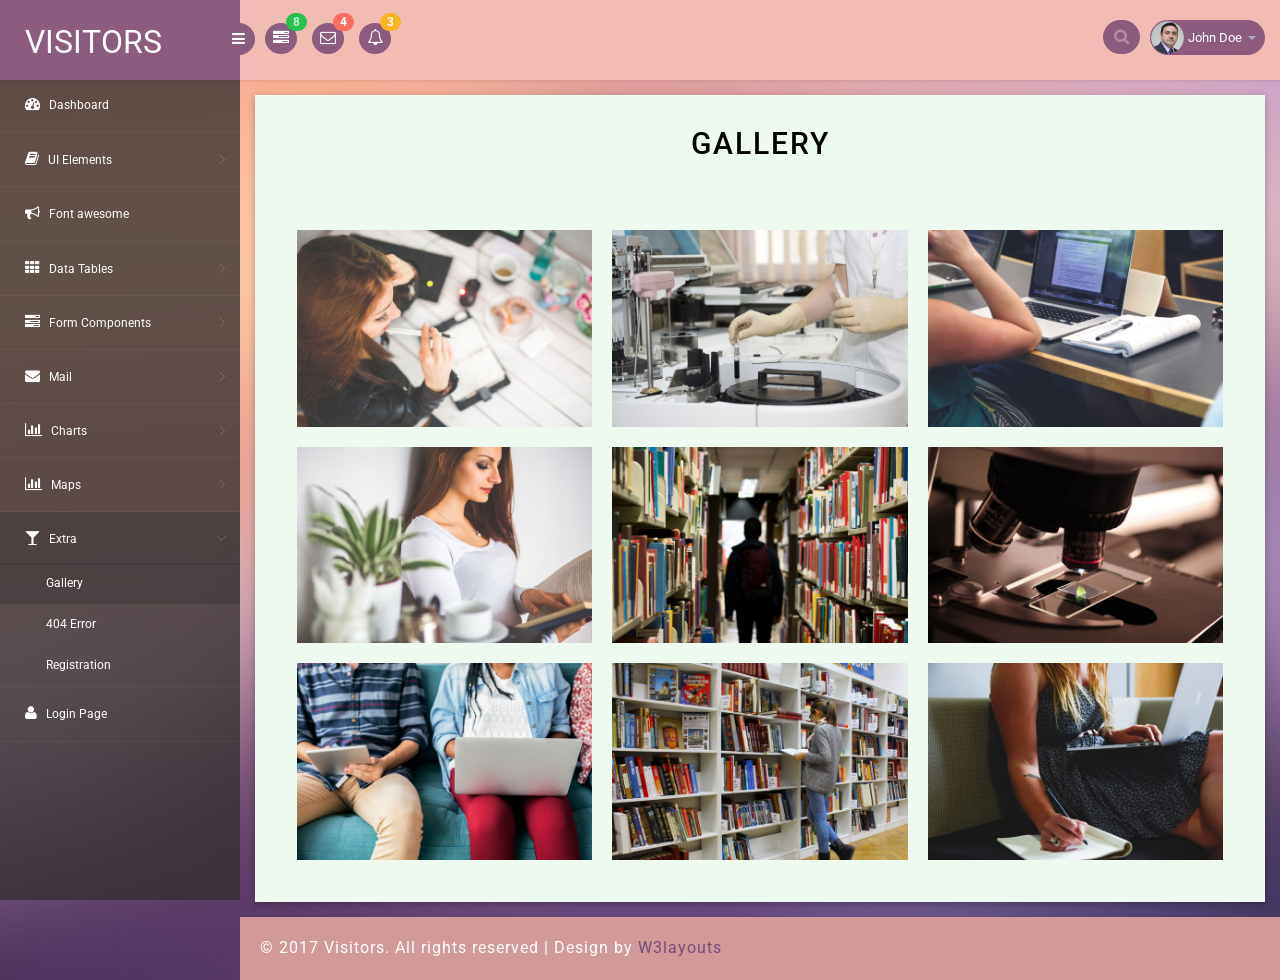
<file: gallery.html>
<!--A Design by W3layouts
Author: W3layout
Author URL: http://w3layouts.com
License: Creative Commons Attribution 3.0 Unported
License URL: http://creativecommons.org/licenses/by/3.0/
-->
<!DOCTYPE html>
<head>
<title>Visitors an Admin Panel Category Bootstrap Responsive Website Template | Gallery :: w3layouts</title>
<meta name="viewport" content="width=device-width, initial-scale=1">
<meta http-equiv="Content-Type" content="text/html; charset=utf-8" />
<meta name="keywords" content="Visitors Responsive web template, Bootstrap Web Templates, Flat Web Templates, Android Compatible web template, 
Smartphone Compatible web template, free webdesigns for Nokia, Samsung, LG, SonyEricsson, Motorola web design" />
<script type="application/x-javascript"> addEventListener("load", function() { setTimeout(hideURLbar, 0); }, false); function hideURLbar(){ window.scrollTo(0,1); } </script>
<!-- bootstrap-css -->
<link rel="stylesheet" href="css/bootstrap.min.css" >
<!-- //bootstrap-css -->
<!-- Custom CSS -->
<link href="css/style.css" rel='stylesheet' type='text/css' />
<link href="css/style-responsive.css" rel="stylesheet"/>
<link rel="stylesheet" href="css/lightbox.css">
<!-- font CSS -->
<link href='//fonts.googleapis.com/css?family=Roboto:400,100,100italic,300,300italic,400italic,500,500italic,700,700italic,900,900italic' rel='stylesheet' type='text/css'>
<!-- font-awesome icons -->
<link rel="stylesheet" href="css/font.css" type="text/css"/>
<link href="css/font-awesome.css" rel="stylesheet"> 
<!-- //font-awesome icons -->
<script src="js/jquery2.0.3.min.js"></script>
</head>
<body>
<section id="container">
<!--header start-->
<header class="header fixed-top clearfix">
<!--logo start-->
<div class="brand">

    <a href="index.html" class="logo">
        VISITORS
    </a>
    <div class="sidebar-toggle-box">
        <div class="fa fa-bars"></div>
    </div>
</div>
<!--logo end-->

<div class="nav notify-row" id="top_menu">
    <!--  notification start -->
    <ul class="nav top-menu">
        <!-- settings start -->
        <li class="dropdown">
            <a data-toggle="dropdown" class="dropdown-toggle" href="#">
                <i class="fa fa-tasks"></i>
                <span class="badge bg-success">8</span>
            </a>
            <ul class="dropdown-menu extended tasks-bar">
                <li>
                    <p class="">You have 8 pending tasks</p>
                </li>
                <li>
                    <a href="#">
                        <div class="task-info clearfix">
                            <div class="desc pull-left">
                                <h5>Target Sell</h5>
                                <p>25% , Deadline  12 June’13</p>
                            </div>
                                    <span class="notification-pie-chart pull-right" data-percent="45">
                            <span class="percent"></span>
                            </span>
                        </div>
                    </a>
                </li>
                <li>
                    <a href="#">
                        <div class="task-info clearfix">
                            <div class="desc pull-left">
                                <h5>Product Delivery</h5>
                                <p>45% , Deadline  12 June’13</p>
                            </div>
                                    <span class="notification-pie-chart pull-right" data-percent="78">
                            <span class="percent"></span>
                            </span>
                        </div>
                    </a>
                </li>
                <li>
                    <a href="#">
                        <div class="task-info clearfix">
                            <div class="desc pull-left">
                                <h5>Payment collection</h5>
                                <p>87% , Deadline  12 June’13</p>
                            </div>
                                    <span class="notification-pie-chart pull-right" data-percent="60">
                            <span class="percent"></span>
                            </span>
                        </div>
                    </a>
                </li>
                <li>
                    <a href="#">
                        <div class="task-info clearfix">
                            <div class="desc pull-left">
                                <h5>Target Sell</h5>
                                <p>33% , Deadline  12 June’13</p>
                            </div>
                                    <span class="notification-pie-chart pull-right" data-percent="90">
                            <span class="percent"></span>
                            </span>
                        </div>
                    </a>
                </li>

                <li class="external">
                    <a href="#">See All Tasks</a>
                </li>
            </ul>
        </li>
        <!-- settings end -->
        <!-- inbox dropdown start-->
        <li id="header_inbox_bar" class="dropdown">
            <a data-toggle="dropdown" class="dropdown-toggle" href="#">
                <i class="fa fa-envelope-o"></i>
                <span class="badge bg-important">4</span>
            </a>
            <ul class="dropdown-menu extended inbox">
                <li>
                    <p class="red">You have 4 Mails</p>
                </li>
                <li>
                    <a href="#">
                        <span class="photo"><img alt="avatar" src="images/3.png"></span>
                                <span class="subject">
                                <span class="from">Jonathan Smith</span>
                                <span class="time">Just now</span>
                                </span>
                                <span class="message">
                                    Hello, this is an example msg.
                                </span>
                    </a>
                </li>
                <li>
                    <a href="#">
                        <span class="photo"><img alt="avatar" src="images/1.png"></span>
                                <span class="subject">
                                <span class="from">Jane Doe</span>
                                <span class="time">2 min ago</span>
                                </span>
                                <span class="message">
                                    Nice admin template
                                </span>
                    </a>
                </li>
                <li>
                    <a href="#">
                        <span class="photo"><img alt="avatar" src="images/3.png"></span>
                                <span class="subject">
                                <span class="from">Tasi sam</span>
                                <span class="time">2 days ago</span>
                                </span>
                                <span class="message">
                                    This is an example msg.
                                </span>
                    </a>
                </li>
                <li>
                    <a href="#">
                        <span class="photo"><img alt="avatar" src="images/2.png"></span>
                                <span class="subject">
                                <span class="from">Mr. Perfect</span>
                                <span class="time">2 hour ago</span>
                                </span>
                                <span class="message">
                                    Hi there, its a test
                                </span>
                    </a>
                </li>
                <li>
                    <a href="#">See all messages</a>
                </li>
            </ul>
        </li>
        <!-- inbox dropdown end -->
        <!-- notification dropdown start-->
        <li id="header_notification_bar" class="dropdown">
            <a data-toggle="dropdown" class="dropdown-toggle" href="#">

                <i class="fa fa-bell-o"></i>
                <span class="badge bg-warning">3</span>
            </a>
            <ul class="dropdown-menu extended notification">
                <li>
                    <p>Notifications</p>
                </li>
                <li>
                    <div class="alert alert-info clearfix">
                        <span class="alert-icon"><i class="fa fa-bolt"></i></span>
                        <div class="noti-info">
                            <a href="#"> Server #1 overloaded.</a>
                        </div>
                    </div>
                </li>
                <li>
                    <div class="alert alert-danger clearfix">
                        <span class="alert-icon"><i class="fa fa-bolt"></i></span>
                        <div class="noti-info">
                            <a href="#"> Server #2 overloaded.</a>
                        </div>
                    </div>
                </li>
                <li>
                    <div class="alert alert-success clearfix">
                        <span class="alert-icon"><i class="fa fa-bolt"></i></span>
                        <div class="noti-info">
                            <a href="#"> Server #3 overloaded.</a>
                        </div>
                    </div>
                </li>

            </ul>
        </li>
        <!-- notification dropdown end -->
    </ul>
    <!--  notification end -->
</div>
<div class="top-nav clearfix">
    <!--search & user info start-->
    <ul class="nav pull-right top-menu">
        <li>
            <input type="text" class="form-control search" placeholder=" Search">
        </li>
        <!-- user login dropdown start-->
        <li class="dropdown">
            <a data-toggle="dropdown" class="dropdown-toggle" href="#">
                <img alt="" src="images/2.png">
                <span class="username">John Doe</span>
                <b class="caret"></b>
            </a>
            <ul class="dropdown-menu extended logout">
                <li><a href="#"><i class=" fa fa-suitcase"></i>Profile</a></li>
                <li><a href="#"><i class="fa fa-cog"></i> Settings</a></li>
                <li><a href="login.html"><i class="fa fa-key"></i> Log Out</a></li>
            </ul>
        </li>
        <!-- user login dropdown end -->
       
    </ul>
    <!--search & user info end-->
</div>
</header>
<!--header end-->
<!--sidebar start-->
<aside>
    <div id="sidebar" class="nav-collapse">
        <!-- sidebar menu start-->
        <div class="leftside-navigation">
            <ul class="sidebar-menu" id="nav-accordion">
                <li>
                    <a href="index.html">
                        <i class="fa fa-dashboard"></i>
                        <span>Dashboard</span>
                    </a>
                </li>
                
                <li class="sub-menu">
                    <a href="javascript:;">
                        <i class="fa fa-book"></i>
                        <span>UI Elements</span>
                    </a>
                    <ul class="sub">
						<li><a href="typography.html">Typography</a></li>
						<li><a href="glyphicon.html">glyphicon</a></li>
                        <li><a href="grids.html">Grids</a></li>
                    </ul>
                </li>
                <li>
                    <a href="fontawesome.html">
                        <i class="fa fa-bullhorn"></i>
                        <span>Font awesome </span>
                    </a>
                </li>
                <li class="sub-menu">
                    <a href="javascript:;">
                        <i class="fa fa-th"></i>
                        <span>Data Tables</span>
                    </a>
                    <ul class="sub">
                        <li><a href="basic_table.html">Basic Table</a></li>
                        <li><a href="responsive_table.html">Responsive Table</a></li>
                    </ul>
                </li>
                <li class="sub-menu">
                    <a href="javascript:;">
                        <i class="fa fa-tasks"></i>
                        <span>Form Components</span>
                    </a>
                    <ul class="sub">
                        <li><a href="form_component.html">Form Elements</a></li>
                        <li><a href="form_validation.html">Form Validation</a></li>
						<li><a href="dropzone.html">Dropzone</a></li>
                    </ul>
                </li>
                <li class="sub-menu">
                    <a href="javascript:;">
                        <i class="fa fa-envelope"></i>
                        <span>Mail </span>
                    </a>
                    <ul class="sub">
                        <li><a href="mail.html">Inbox</a></li>
                        <li><a href="mail_compose.html">Compose Mail</a></li>
                    </ul>
                </li>
                <li class="sub-menu">
                    <a href="javascript:;">
                        <i class=" fa fa-bar-chart-o"></i>
                        <span>Charts</span>
                    </a>
                    <ul class="sub">
                        <li><a href="chartjs.html">Chart js</a></li>
                        <li><a href="flot_chart.html">Flot Charts</a></li>
                    </ul>
                </li>
                <li class="sub-menu">
                    <a href="javascript:;">
                        <i class=" fa fa-bar-chart-o"></i>
                        <span>Maps</span>
                    </a>
                    <ul class="sub">
                        <li><a href="google_map.html">Google Map</a></li>
                        <li><a href="vector_map.html">Vector Map</a></li>
                    </ul>
                </li>
                <li class="sub-menu">
                    <a class="active" href="javascript:;">
                        <i class="fa fa-glass"></i>
                        <span>Extra</span>
                    </a>
                    <ul class="sub">
                        <li><a class="active" href="gallery.html">Gallery</a></li>
						<li><a href="404.html">404 Error</a></li>
                        <li><a href="registration.html">Registration</a></li>
                    </ul>
                </li>
                <li>
                    <a href="login.html">
                        <i class="fa fa-user"></i>
                        <span>Login Page</span>
                    </a>
                </li>
            </ul>            </div>
        <!-- sidebar menu end-->
    </div>
</aside>
<!--sidebar end-->
<!--main content start-->
<section id="main-content">
	<section class="wrapper">
		<!-- gallery -->
		<!-- gallery -->
	<div class="gallery">
		<h2 class="w3ls_head">Gallery</h2>
		<div class="gallery-grids">
				<div class="gallery-top-grids">
					<div class="col-sm-4 gallery-grids-left">
						<div class="gallery-grid">
							<a class="example-image-link" href="images/g1.jpg" data-lightbox="example-set" data-title="Lorem ipsum dolor sit amet, consectetur adipiscing elit. Phasellus vitae cursus ligula">
								<img src="images/g1.jpg" alt="" />
								<div class="captn">
									<h4>Visitors</h4>
									<p>Aliquam non</p>
								</div>
							</a>
						</div>
					</div>
					<div class="col-sm-4 gallery-grids-left">
						<div class="gallery-grid">
							<a class="example-image-link" href="images/g2.jpg" data-lightbox="example-set" data-title="Lorem ipsum dolor sit amet, consectetur adipiscing elit. Phasellus vitae cursus ligula">
								<img src="images/g2.jpg" alt="" />
								<div class="captn">
									<h4>Visitors</h4>
									<p>Aliquam non</p>
								</div>
							</a>
						</div>
					</div>
					<div class="col-sm-4 gallery-grids-left">
						<div class="gallery-grid">
							<a class="example-image-link" href="images/g3.jpg" data-lightbox="example-set" data-title="Lorem ipsum dolor sit amet, consectetur adipiscing elit. Phasellus vitae cursus ligula">
								<img src="images/g3.jpg" alt="" />
								<div class="captn">
									<h4>Visitors</h4>
									<p>Aliquam non</p>
								</div>
							</a>
						</div>
					</div>
					<div class="clearfix"> </div>
				</div>
				<div class="gallery-top-grids">
					<div class="col-sm-4 gallery-grids-left">
						<div class="gallery-grid">
							<a class="example-image-link" href="images/g5.jpg" data-lightbox="example-set" data-title="Lorem ipsum dolor sit amet, consectetur adipiscing elit. Phasellus vitae cursus ligula">
								<img src="images/g5.jpg" alt="" />
								<div class="captn">
									<h4>Visitors</h4>
									<p>Aliquam non</p>
								</div>
							</a>
						</div>
					</div>
					<div class="col-sm-4 gallery-grids-left">
						<div class="gallery-grid">
							<a class="example-image-link" href="images/g6.jpg" data-lightbox="example-set" data-title="Lorem ipsum dolor sit amet, consectetur adipiscing elit. Phasellus vitae cursus ligula">
								<img src="images/g6.jpg" alt="" />
								<div class="captn">
									<h4>Visitors</h4>
									<p>Aliquam non</p>
								</div>
							</a>
						</div>
					</div>
					<div class="col-sm-4 gallery-grids-left">
						<div class="gallery-grid">
							<a class="example-image-link" href="images/g7.jpg" data-lightbox="example-set" data-title="Lorem ipsum dolor sit amet, consectetur adipiscing elit. Phasellus vitae cursus ligula">
								<img src="images/g7.jpg" alt="" />
								<div class="captn">
									<h4>Visitors</h4>
									<p>Aliquam non</p>
								</div>
							</a>
						</div>
					</div>
					
					<div class="clearfix"> </div>
				</div>
				<div class="gallery-top-grids">
					<div class="col-sm-4 gallery-grids-left">
						<div class="gallery-grid">
							<a class="example-image-link" href="images/g8.jpg" data-lightbox="example-set" data-title="Lorem ipsum dolor sit amet, consectetur adipiscing elit. Phasellus vitae cursus ligula">
								<img src="images/g8.jpg" alt="" />
								<div class="captn">
									<h4>Visitors</h4>
									<p>Aliquam non</p>
								</div>
							</a>
						</div>
					</div>
					<div class="col-sm-4 gallery-grids-left">
						<div class="gallery-grid">
							<a class="example-image-link" href="images/g9.jpg" data-lightbox="example-set" data-title="Lorem ipsum dolor sit amet, consectetur adipiscing elit. Phasellus vitae cursus ligula">
								<img src="images/g9.jpg" alt="" />
								<div class="captn">
									<h4>Visitors</h4>
									<p>Aliquam non</p>
								</div>
							</a>
						</div>
					</div>
					<div class="col-sm-4 gallery-grids-left">
						<div class="gallery-grid">
							<a class="example-image-link" href="images/g4.jpg" data-lightbox="example-set" data-title="Lorem ipsum dolor sit amet, consectetur adipiscing elit. Phasellus vitae cursus ligula">
								<img src="images/g4.jpg" alt="" />
								<div class="captn">
									<h4>Visitors</h4>
									<p>Aliquam non</p>
								</div>
							</a>
						</div>
					</div>
					
					<div class="clearfix"> </div>
				</div>
				<div class="clearfix"> </div>
				<script src="js/lightbox-plus-jquery.min.js"> </script>
		
	</div>
	</div>
	<!-- //gallery -->

</section>
 <!-- footer -->
		  <div class="footer">
			<div class="wthree-copyright">
			  <p>© 2017 Visitors. All rights reserved | Design by <a href="http://w3layouts.com">W3layouts</a></p>
			</div>
		  </div>
  <!-- / footer -->
</section>

<!--main content end-->
</section>
<script src="js/bootstrap.js"></script>
<script src="js/jquery.dcjqaccordion.2.7.js"></script>
<script src="js/scripts.js"></script>
<script src="js/jquery.slimscroll.js"></script>
<script src="js/jquery.nicescroll.js"></script>
<!--[if lte IE 8]><script language="javascript" type="text/javascript" src="js/flot-chart/excanvas.min.js"></script><![endif]-->
<script src="js/jquery.scrollTo.js"></script>
<!-- gallery -->

</body>
</html>
</file>
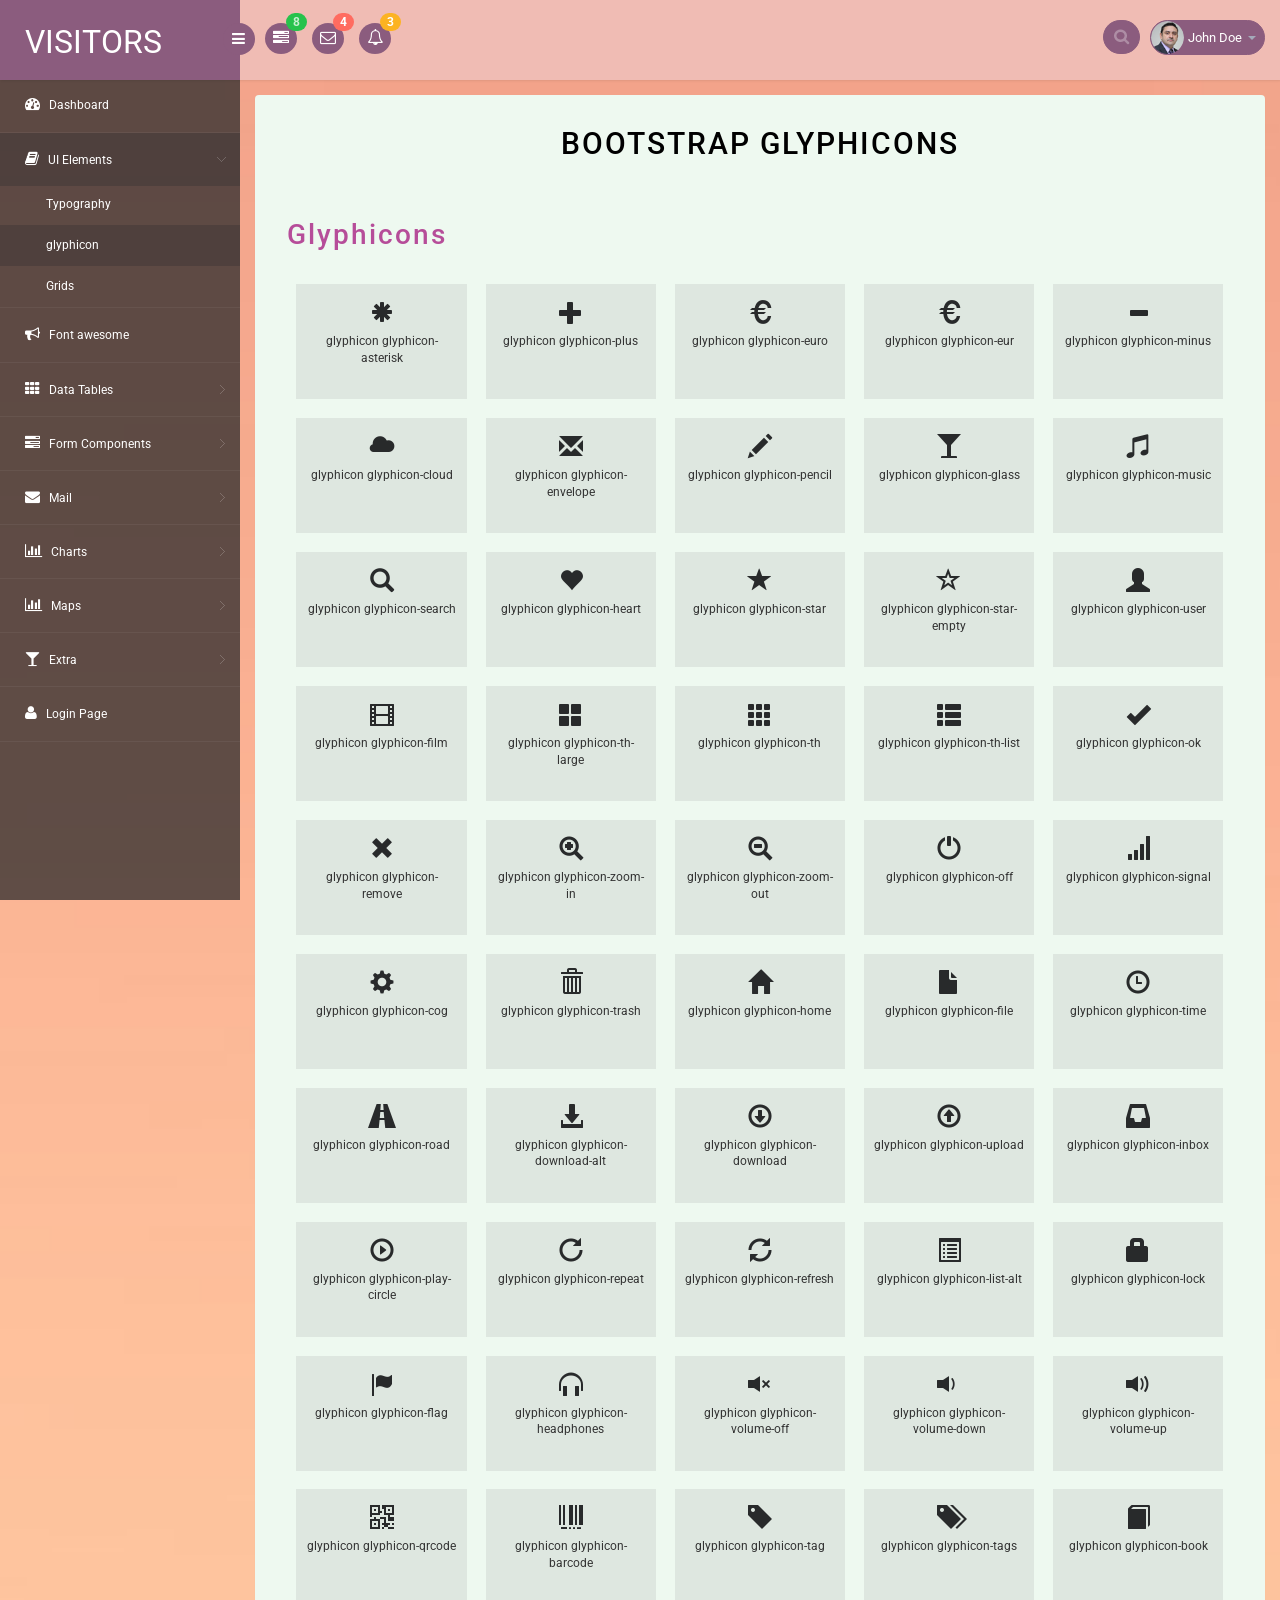
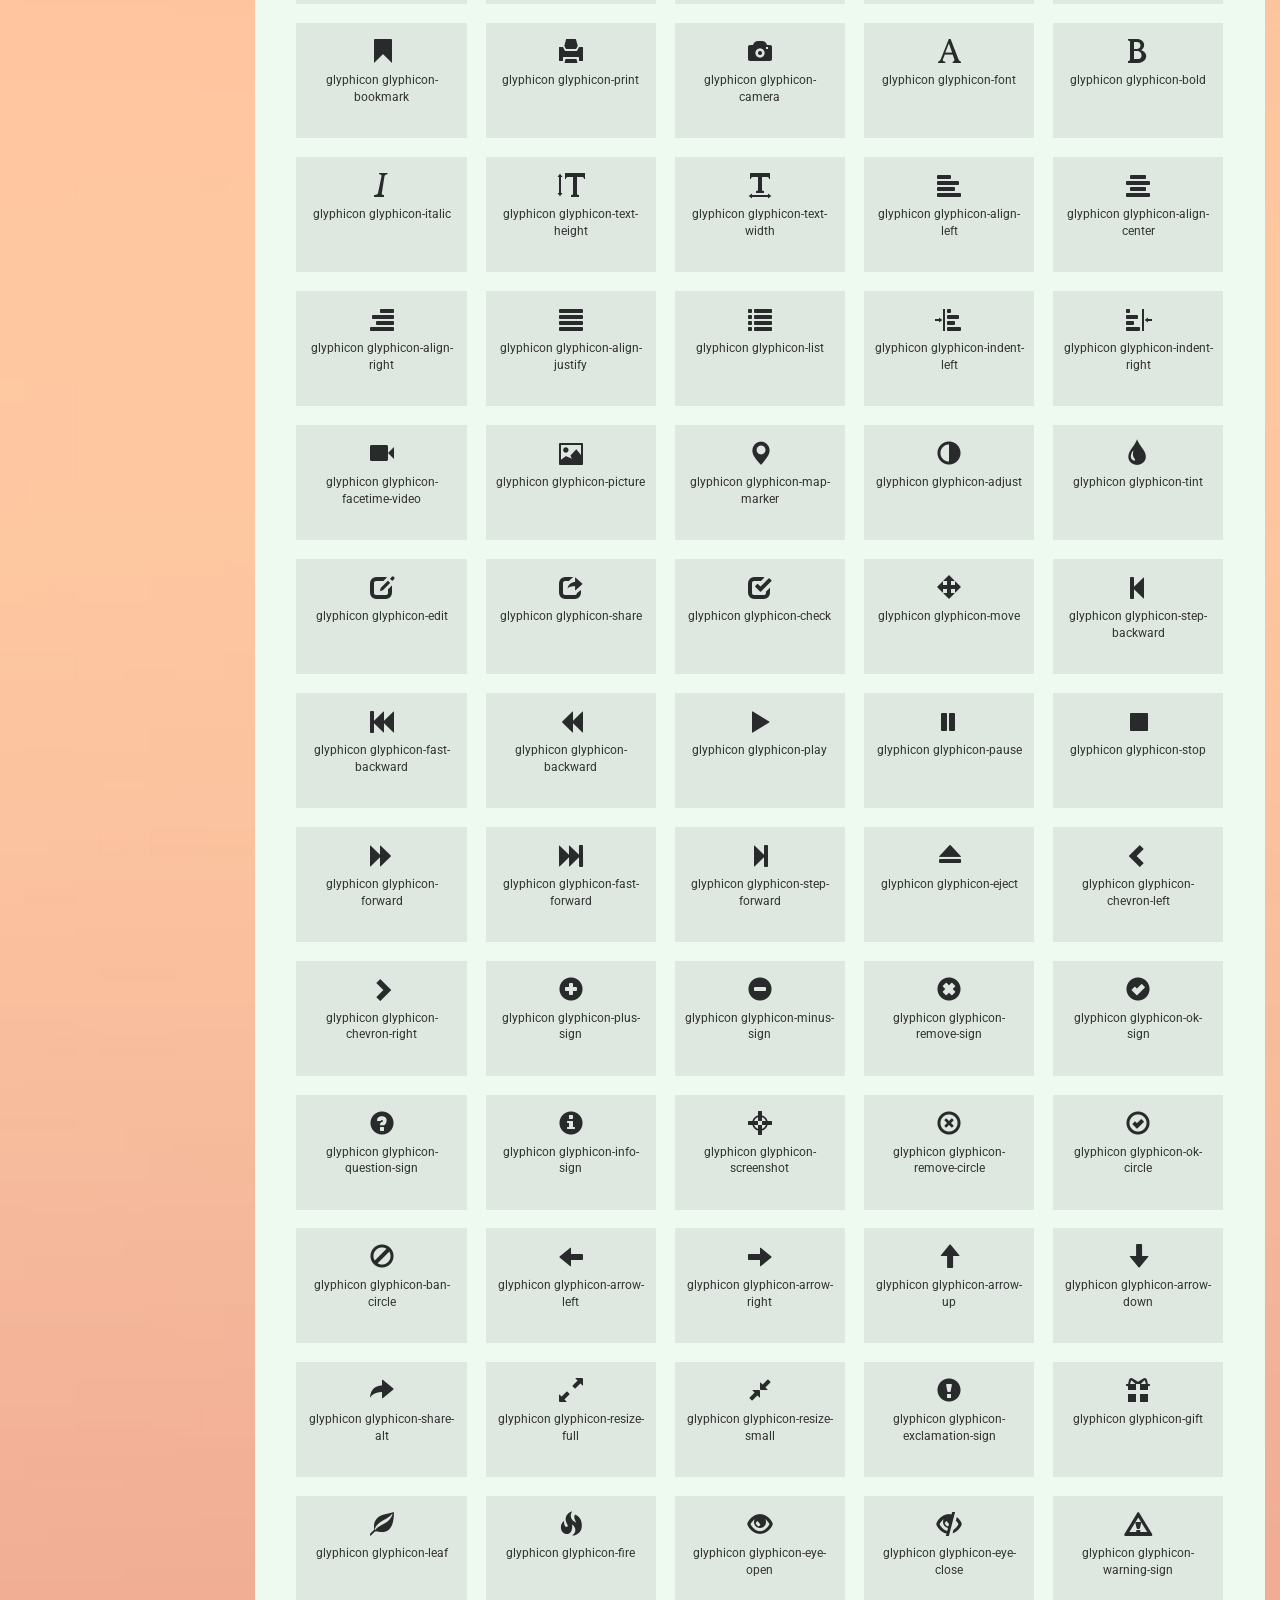
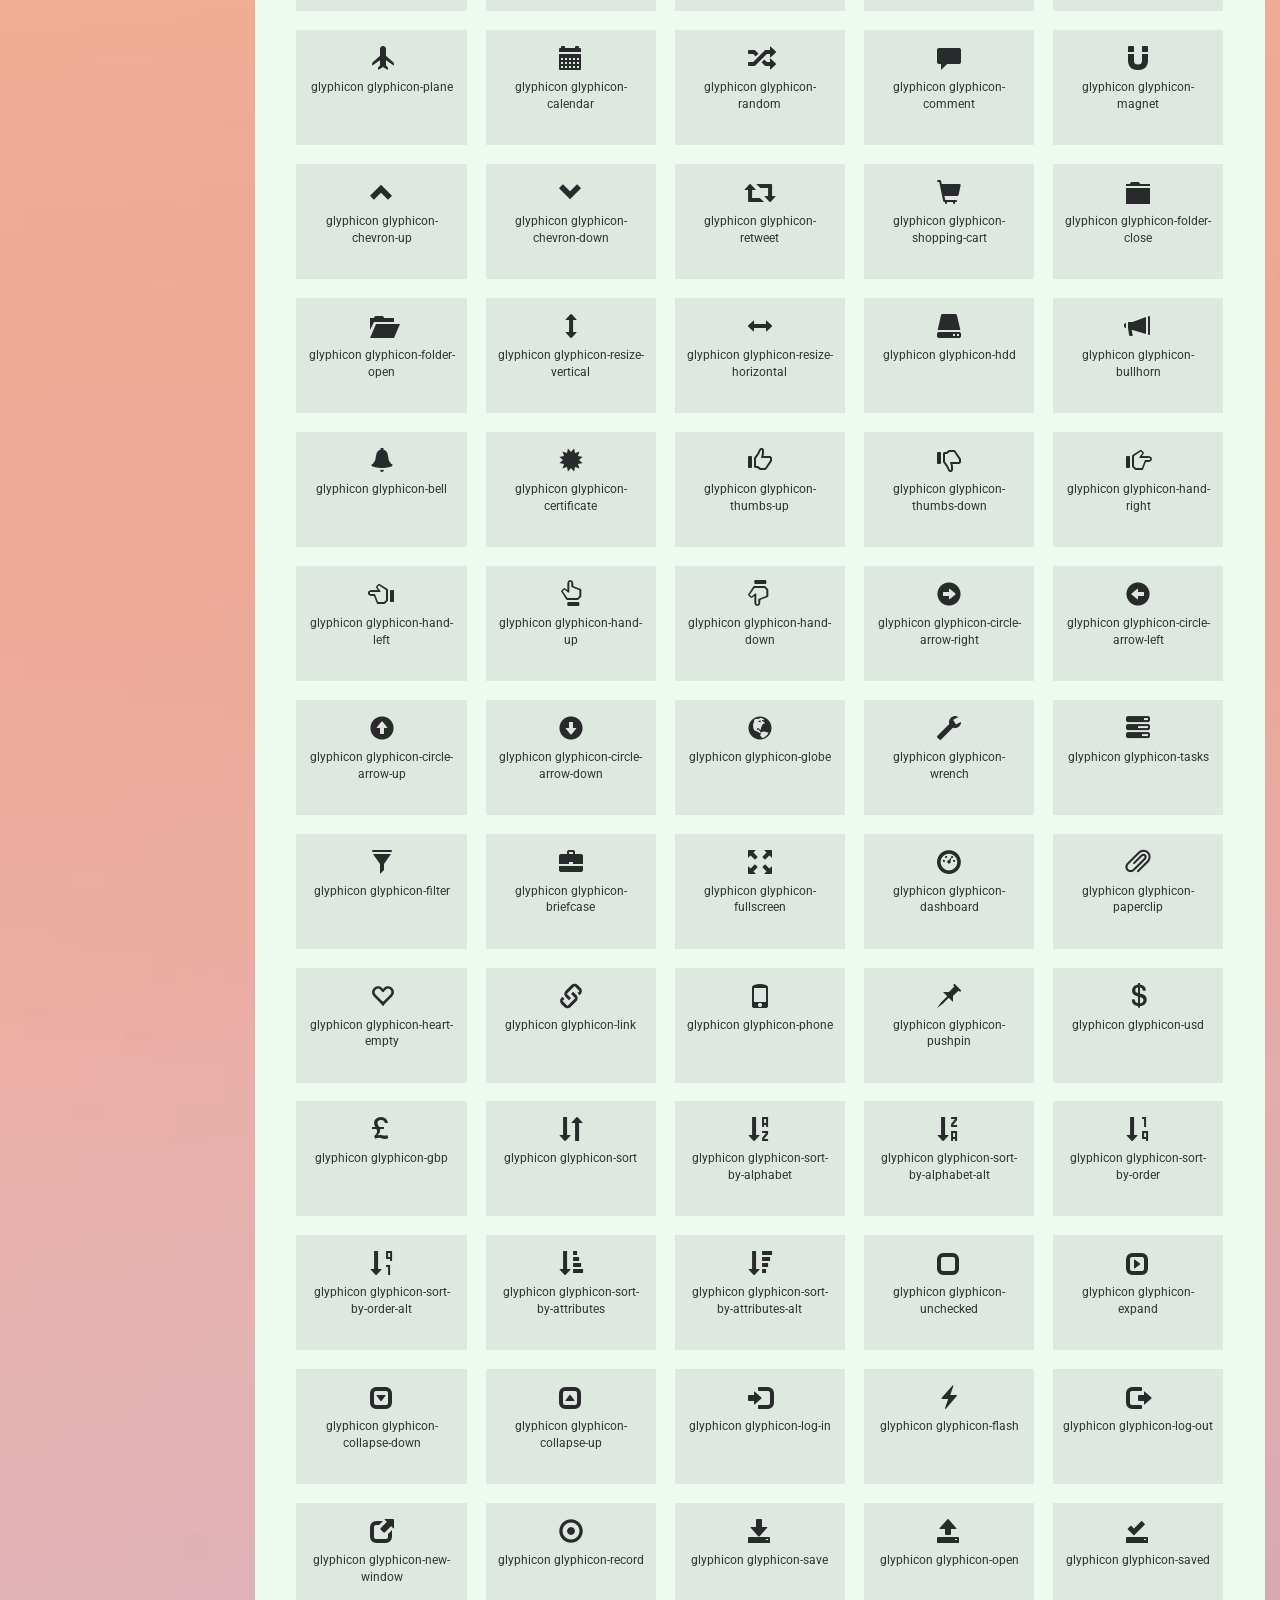
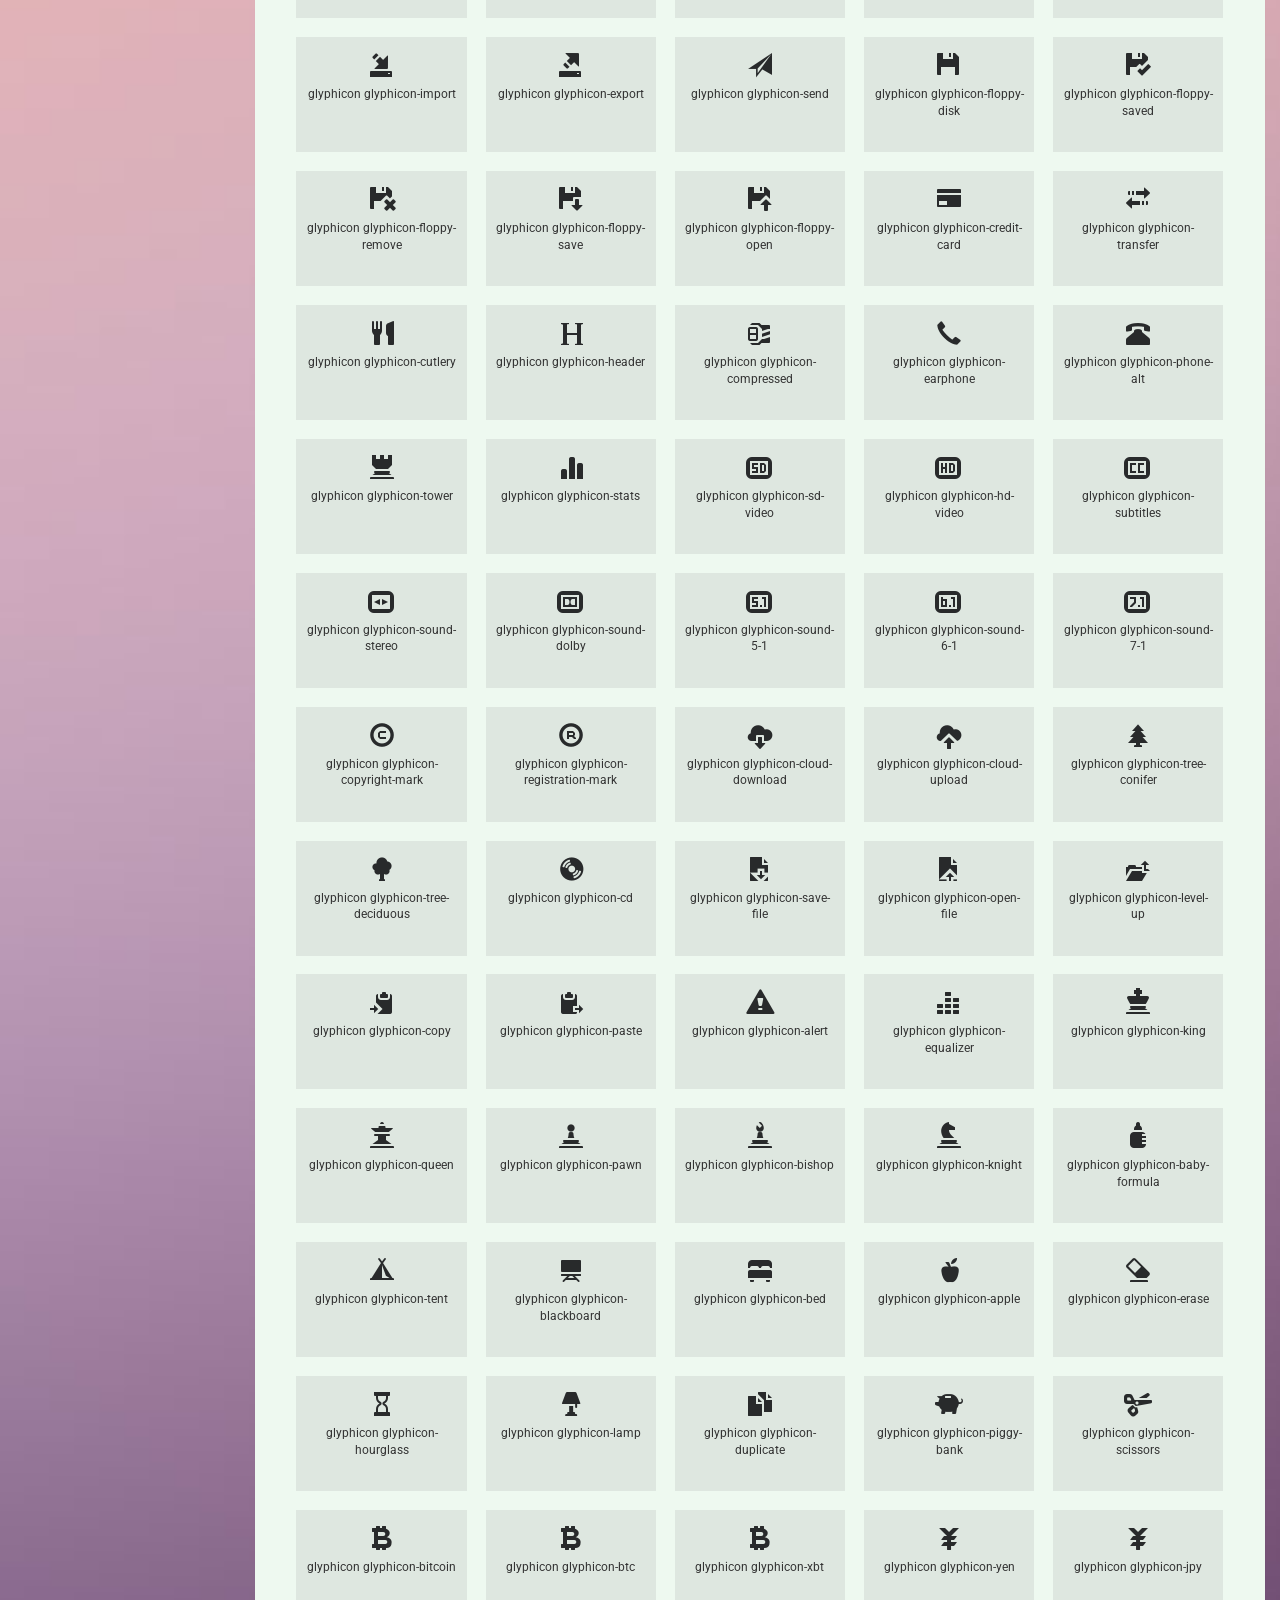
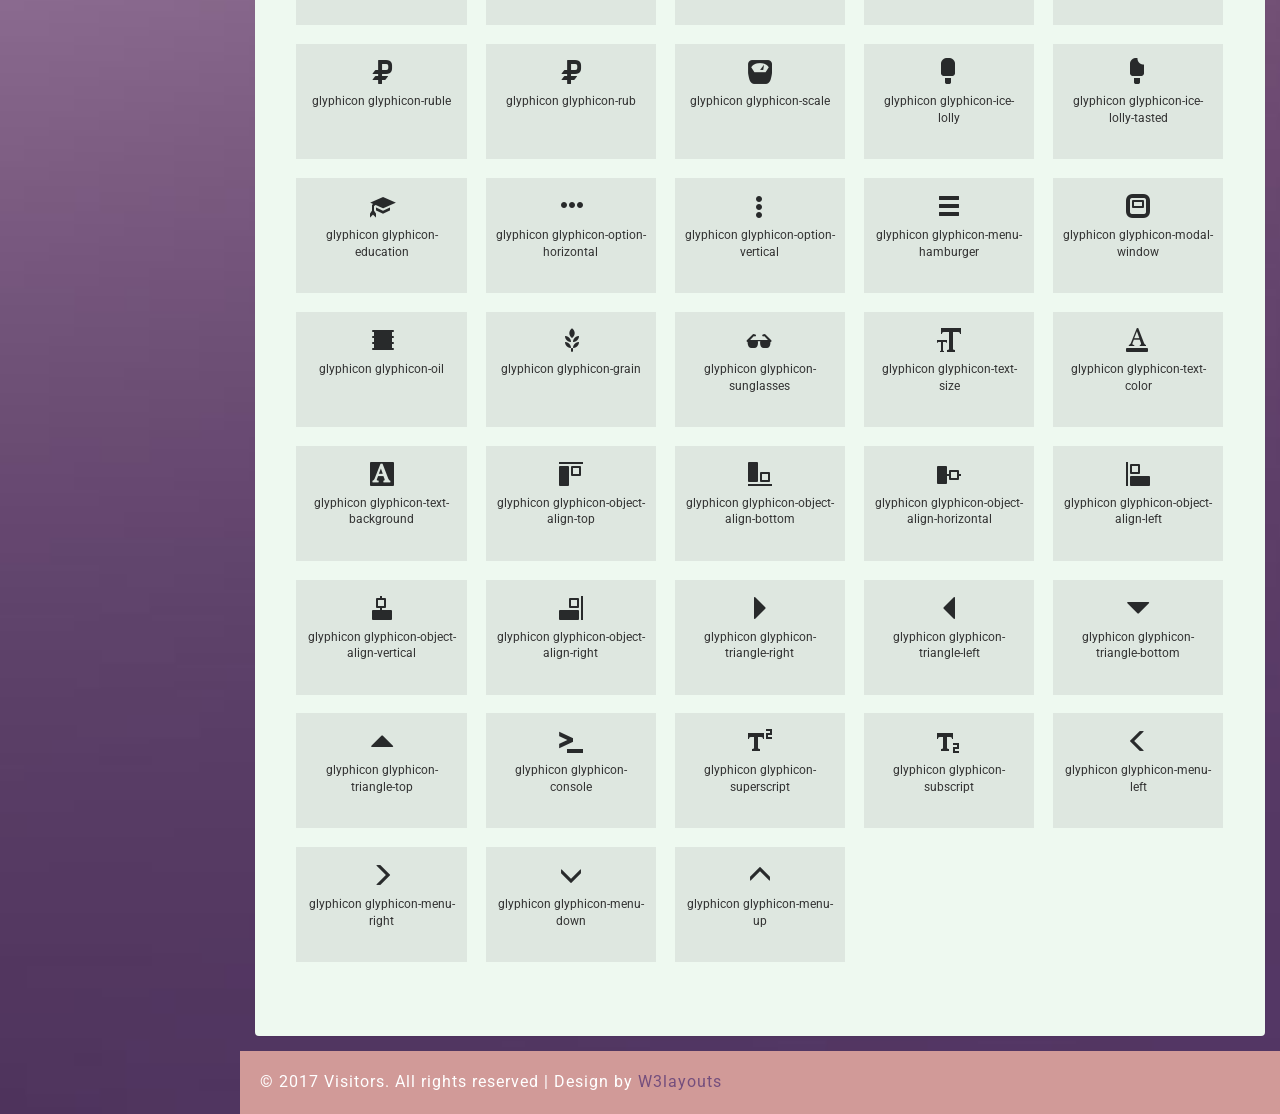
<file: glyphicon.html>
<!--A Design by W3layouts
Author: W3layout
Author URL: http://w3layouts.com
License: Creative Commons Attribution 3.0 Unported
License URL: http://creativecommons.org/licenses/by/3.0/
-->
<!DOCTYPE html>
<head>
<title>Visitors an Admin Panel Category Bootstrap Responsive Website Template | Glyphicons :: w3layouts</title>
<meta name="viewport" content="width=device-width, initial-scale=1">
<meta http-equiv="Content-Type" content="text/html; charset=utf-8" />
<meta name="keywords" content="Visitors Responsive web template, Bootstrap Web Templates, Flat Web Templates, Android Compatible web template, 
Smartphone Compatible web template, free webdesigns for Nokia, Samsung, LG, SonyEricsson, Motorola web design" />
<script type="application/x-javascript"> addEventListener("load", function() { setTimeout(hideURLbar, 0); }, false); function hideURLbar(){ window.scrollTo(0,1); } </script>
<!-- bootstrap-css -->
<link rel="stylesheet" href="css/bootstrap.min.css" >
<!-- //bootstrap-css -->
<!-- Custom CSS -->
<link href="css/style.css" rel='stylesheet' type='text/css' />
<link href="css/style-responsive.css" rel="stylesheet"/>
<!-- font CSS -->
<link href='//fonts.googleapis.com/css?family=Roboto:400,100,100italic,300,300italic,400italic,500,500italic,700,700italic,900,900italic' rel='stylesheet' type='text/css'>
<!-- font-awesome icons -->
<link href="css/font-awesome.css" rel="stylesheet"> 
<!-- //font-awesome icons -->
<script src="js/jquery2.0.3.min.js"></script>
</head>
<body>
<section id="container">
<!--header start-->
<header class="header fixed-top clearfix">
<!--logo start-->
<div class="brand">

    <a href="index.html" class="logo">
        VISITORS
    </a>
    <div class="sidebar-toggle-box">
        <div class="fa fa-bars"></div>
    </div>
</div>
<!--logo end-->

<div class="nav notify-row" id="top_menu">
    <!--  notification start -->
    <ul class="nav top-menu">
        <!-- settings start -->
        <li class="dropdown">
            <a data-toggle="dropdown" class="dropdown-toggle" href="#">
                <i class="fa fa-tasks"></i>
                <span class="badge bg-success">8</span>
            </a>
            <ul class="dropdown-menu extended tasks-bar">
                <li>
                    <p class="">You have 8 pending tasks</p>
                </li>
                <li>
                    <a href="#">
                        <div class="task-info clearfix">
                            <div class="desc pull-left">
                                <h5>Target Sell</h5>
                                <p>25% , Deadline  12 June’13</p>
                            </div>
                                    <span class="notification-pie-chart pull-right" data-percent="45">
                            <span class="percent"></span>
                            </span>
                        </div>
                    </a>
                </li>
                <li>
                    <a href="#">
                        <div class="task-info clearfix">
                            <div class="desc pull-left">
                                <h5>Product Delivery</h5>
                                <p>45% , Deadline  12 June’13</p>
                            </div>
                                    <span class="notification-pie-chart pull-right" data-percent="78">
                            <span class="percent"></span>
                            </span>
                        </div>
                    </a>
                </li>
                <li>
                    <a href="#">
                        <div class="task-info clearfix">
                            <div class="desc pull-left">
                                <h5>Payment collection</h5>
                                <p>87% , Deadline  12 June’13</p>
                            </div>
                                    <span class="notification-pie-chart pull-right" data-percent="60">
                            <span class="percent"></span>
                            </span>
                        </div>
                    </a>
                </li>
                <li>
                    <a href="#">
                        <div class="task-info clearfix">
                            <div class="desc pull-left">
                                <h5>Target Sell</h5>
                                <p>33% , Deadline  12 June’13</p>
                            </div>
                                    <span class="notification-pie-chart pull-right" data-percent="90">
                            <span class="percent"></span>
                            </span>
                        </div>
                    </a>
                </li>

                <li class="external">
                    <a href="#">See All Tasks</a>
                </li>
            </ul>
        </li>
        <!-- settings end -->
        <!-- inbox dropdown start-->
        <li id="header_inbox_bar" class="dropdown">
            <a data-toggle="dropdown" class="dropdown-toggle" href="#">
                <i class="fa fa-envelope-o"></i>
                <span class="badge bg-important">4</span>
            </a>
            <ul class="dropdown-menu extended inbox">
                <li>
                    <p class="red">You have 4 Mails</p>
                </li>
                <li>
                    <a href="#">
                        <span class="photo"><img alt="avatar" src="images/3.png"></span>
                                <span class="subject">
                                <span class="from">Jonathan Smith</span>
                                <span class="time">Just now</span>
                                </span>
                                <span class="message">
                                    Hello, this is an example msg.
                                </span>
                    </a>
                </li>
                <li>
                    <a href="#">
                        <span class="photo"><img alt="avatar" src="images/1.png"></span>
                                <span class="subject">
                                <span class="from">Jane Doe</span>
                                <span class="time">2 min ago</span>
                                </span>
                                <span class="message">
                                    Nice admin template
                                </span>
                    </a>
                </li>
                <li>
                    <a href="#">
                        <span class="photo"><img alt="avatar" src="images/3.png"></span>
                                <span class="subject">
                                <span class="from">Tasi sam</span>
                                <span class="time">2 days ago</span>
                                </span>
                                <span class="message">
                                    This is an example msg.
                                </span>
                    </a>
                </li>
                <li>
                    <a href="#">
                        <span class="photo"><img alt="avatar" src="images/2.png"></span>
                                <span class="subject">
                                <span class="from">Mr. Perfect</span>
                                <span class="time">2 hour ago</span>
                                </span>
                                <span class="message">
                                    Hi there, its a test
                                </span>
                    </a>
                </li>
                <li>
                    <a href="#">See all messages</a>
                </li>
            </ul>
        </li>
        <!-- inbox dropdown end -->
        <!-- notification dropdown start-->
        <li id="header_notification_bar" class="dropdown">
            <a data-toggle="dropdown" class="dropdown-toggle" href="#">

                <i class="fa fa-bell-o"></i>
                <span class="badge bg-warning">3</span>
            </a>
            <ul class="dropdown-menu extended notification">
                <li>
                    <p>Notifications</p>
                </li>
                <li>
                    <div class="alert alert-info clearfix">
                        <span class="alert-icon"><i class="fa fa-bolt"></i></span>
                        <div class="noti-info">
                            <a href="#"> Server #1 overloaded.</a>
                        </div>
                    </div>
                </li>
                <li>
                    <div class="alert alert-danger clearfix">
                        <span class="alert-icon"><i class="fa fa-bolt"></i></span>
                        <div class="noti-info">
                            <a href="#"> Server #2 overloaded.</a>
                        </div>
                    </div>
                </li>
                <li>
                    <div class="alert alert-success clearfix">
                        <span class="alert-icon"><i class="fa fa-bolt"></i></span>
                        <div class="noti-info">
                            <a href="#"> Server #3 overloaded.</a>
                        </div>
                    </div>
                </li>

            </ul>
        </li>
        <!-- notification dropdown end -->
    </ul>
    <!--  notification end -->
</div>
<div class="top-nav clearfix">
    <!--search & user info start-->
    <ul class="nav pull-right top-menu">
        <li>
            <input type="text" class="form-control search" placeholder=" Search">
        </li>
        <!-- user login dropdown start-->
        <li class="dropdown">
            <a data-toggle="dropdown" class="dropdown-toggle" href="#">
                <img alt="" src="images/2.png">
                <span class="username">John Doe</span>
                <b class="caret"></b>
            </a>
            <ul class="dropdown-menu extended logout">
                <li><a href="#"><i class=" fa fa-suitcase"></i>Profile</a></li>
                <li><a href="#"><i class="fa fa-cog"></i> Settings</a></li>
                <li><a href="login.html"><i class="fa fa-key"></i> Log Out</a></li>
            </ul>
        </li>
        <!-- user login dropdown end -->
       
    </ul>
    <!--search & user info end-->
</div>
</header>
<!--header end-->
<!--sidebar start-->
<aside>
    <div id="sidebar" class="nav-collapse">
        <!-- sidebar menu start-->
        <div class="leftside-navigation">
            <ul class="sidebar-menu" id="nav-accordion">
                <li>
                    <a href="index.html">
                        <i class="fa fa-dashboard"></i>
                        <span>Dashboard</span>
                    </a>
                </li>
                
                <li class="sub-menu">
                    <a class="active" href="javascript:;">
                        <i class="fa fa-book"></i>
                        <span>UI Elements</span>
                    </a>
                    <ul class="sub">
						<li><a href="typography.html">Typography</a></li>
						<li><a class="active" href="glyphicon.html">glyphicon</a></li>
                        <li><a href="grids.html">Grids</a></li>
                    </ul>
                </li>
                <li>
                    <a href="fontawesome.html">
                        <i class="fa fa-bullhorn"></i>
                        <span>Font awesome </span>
                    </a>
                </li>
                <li class="sub-menu">
                    <a href="javascript:;">
                        <i class="fa fa-th"></i>
                        <span>Data Tables</span>
                    </a>
                    <ul class="sub">
                        <li><a href="basic_table.html">Basic Table</a></li>
                        <li><a href="responsive_table.html">Responsive Table</a></li>
                    </ul>
                </li>
                <li class="sub-menu">
                    <a href="javascript:;">
                        <i class="fa fa-tasks"></i>
                        <span>Form Components</span>
                    </a>
                    <ul class="sub">
                        <li><a href="form_component.html">Form Elements</a></li>
                        <li><a href="form_validation.html">Form Validation</a></li>
						<li><a href="dropzone.html">Dropzone</a></li>
                    </ul>
                </li>
                <li class="sub-menu">
                    <a href="javascript:;">
                        <i class="fa fa-envelope"></i>
                        <span>Mail </span>
                    </a>
                    <ul class="sub">
                        <li><a href="mail.html">Inbox</a></li>
                        <li><a href="mail_compose.html">Compose Mail</a></li>
                    </ul>
                </li>
                <li class="sub-menu">
                    <a href="javascript:;">
                        <i class=" fa fa-bar-chart-o"></i>
                        <span>Charts</span>
                    </a>
                    <ul class="sub">
                        <li><a href="chartjs.html">Chart js</a></li>
                        <li><a href="flot_chart.html">Flot Charts</a></li>
                    </ul>
                </li>
                <li class="sub-menu">
                    <a href="javascript:;">
                        <i class=" fa fa-bar-chart-o"></i>
                        <span>Maps</span>
                    </a>
                    <ul class="sub">
                        <li><a href="google_map.html">Google Map</a></li>
                        <li><a href="vector_map.html">Vector Map</a></li>
                    </ul>
                </li>
                <li class="sub-menu">
                    <a href="javascript:;">
                        <i class="fa fa-glass"></i>
                        <span>Extra</span>
                    </a>
                    <ul class="sub">
                        <li><a href="gallery.html">Gallery</a></li>
						<li><a href="404.html">404 Error</a></li>
                        <li><a href="registration.html">Registration</a></li>
                    </ul>
                </li>
                <li>
                    <a href="login.html">
                        <i class="fa fa-user"></i>
                        <span>Login Page</span>
                    </a>
                </li>
            </ul>            </div>
        <!-- sidebar menu end-->
    </div>
</aside>
<!--sidebar end-->
<!--main content start-->
<section id="main-content">
	<section class="wrapper">
		<div class="w3layouts-glyphicon">		
		<div class="grid_3 grid_4">
				<h2 class="w3ls_head">Bootstrap Glyphicons</h2>
				<h3 class="page-header icon-subheading">Glyphicons</h3>
				<div class="bs-glyphicons"> <ul class="bs-glyphicons-list"> <li> <span class="glyphicon glyphicon-asterisk" aria-hidden="true"></span> <span class="glyphicon-class">glyphicon glyphicon-asterisk</span> </li> <li> <span class="glyphicon glyphicon-plus" aria-hidden="true"></span> <span class="glyphicon-class">glyphicon glyphicon-plus</span> </li> <li> <span class="glyphicon glyphicon-euro" aria-hidden="true"></span> <span class="glyphicon-class">glyphicon glyphicon-euro</span> </li> <li> <span class="glyphicon glyphicon-eur" aria-hidden="true"></span> <span class="glyphicon-class">glyphicon glyphicon-eur</span> </li> <li> <span class="glyphicon glyphicon-minus" aria-hidden="true"></span> <span class="glyphicon-class">glyphicon glyphicon-minus</span> </li> <li> <span class="glyphicon glyphicon-cloud" aria-hidden="true"></span> <span class="glyphicon-class">glyphicon glyphicon-cloud</span> </li> <li> <span class="glyphicon glyphicon-envelope" aria-hidden="true"></span> <span class="glyphicon-class">glyphicon glyphicon-envelope</span> </li> <li> <span class="glyphicon glyphicon-pencil" aria-hidden="true"></span> <span class="glyphicon-class">glyphicon glyphicon-pencil</span> </li> <li> <span class="glyphicon glyphicon-glass" aria-hidden="true"></span> <span class="glyphicon-class">glyphicon glyphicon-glass</span> </li> <li> <span class="glyphicon glyphicon-music" aria-hidden="true"></span> <span class="glyphicon-class">glyphicon glyphicon-music</span> </li> <li> <span class="glyphicon glyphicon-search" aria-hidden="true"></span> <span class="glyphicon-class">glyphicon glyphicon-search</span> </li> <li> <span class="glyphicon glyphicon-heart" aria-hidden="true"></span> <span class="glyphicon-class">glyphicon glyphicon-heart</span> </li> <li> <span class="glyphicon glyphicon-star" aria-hidden="true"></span> <span class="glyphicon-class">glyphicon glyphicon-star</span> </li> <li> <span class="glyphicon glyphicon-star-empty" aria-hidden="true"></span> <span class="glyphicon-class">glyphicon glyphicon-star-empty</span> </li> <li> <span class="glyphicon glyphicon-user" aria-hidden="true"></span> <span class="glyphicon-class">glyphicon glyphicon-user</span> </li> <li> <span class="glyphicon glyphicon-film" aria-hidden="true"></span> <span class="glyphicon-class">glyphicon glyphicon-film</span> </li> <li> <span class="glyphicon glyphicon-th-large" aria-hidden="true"></span> <span class="glyphicon-class">glyphicon glyphicon-th-large</span> </li> <li> <span class="glyphicon glyphicon-th" aria-hidden="true"></span> <span class="glyphicon-class">glyphicon glyphicon-th</span> </li> <li> <span class="glyphicon glyphicon-th-list" aria-hidden="true"></span> <span class="glyphicon-class">glyphicon glyphicon-th-list</span> </li> <li> <span class="glyphicon glyphicon-ok" aria-hidden="true"></span> <span class="glyphicon-class">glyphicon glyphicon-ok</span> </li> <li> <span class="glyphicon glyphicon-remove" aria-hidden="true"></span> <span class="glyphicon-class">glyphicon glyphicon-remove</span> </li> <li> <span class="glyphicon glyphicon-zoom-in" aria-hidden="true"></span> <span class="glyphicon-class">glyphicon glyphicon-zoom-in</span> </li> <li> <span class="glyphicon glyphicon-zoom-out" aria-hidden="true"></span> <span class="glyphicon-class">glyphicon glyphicon-zoom-out</span> </li> <li> <span class="glyphicon glyphicon-off" aria-hidden="true"></span> <span class="glyphicon-class">glyphicon glyphicon-off</span> </li> <li> <span class="glyphicon glyphicon-signal" aria-hidden="true"></span> <span class="glyphicon-class">glyphicon glyphicon-signal</span> </li> <li> <span class="glyphicon glyphicon-cog" aria-hidden="true"></span> <span class="glyphicon-class">glyphicon glyphicon-cog</span> </li> <li> <span class="glyphicon glyphicon-trash" aria-hidden="true"></span> <span class="glyphicon-class">glyphicon glyphicon-trash</span> </li> <li> <span class="glyphicon glyphicon-home" aria-hidden="true"></span> <span class="glyphicon-class">glyphicon glyphicon-home</span> </li> <li> <span class="glyphicon glyphicon-file" aria-hidden="true"></span> <span class="glyphicon-class">glyphicon glyphicon-file</span> </li> <li> <span class="glyphicon glyphicon-time" aria-hidden="true"></span> <span class="glyphicon-class">glyphicon glyphicon-time</span> </li> <li> <span class="glyphicon glyphicon-road" aria-hidden="true"></span> <span class="glyphicon-class">glyphicon glyphicon-road</span> </li> <li> <span class="glyphicon glyphicon-download-alt" aria-hidden="true"></span> <span class="glyphicon-class">glyphicon glyphicon-download-alt</span> </li> <li> <span class="glyphicon glyphicon-download" aria-hidden="true"></span> <span class="glyphicon-class">glyphicon glyphicon-download</span> </li> <li> <span class="glyphicon glyphicon-upload" aria-hidden="true"></span> <span class="glyphicon-class">glyphicon glyphicon-upload</span> </li> <li> <span class="glyphicon glyphicon-inbox" aria-hidden="true"></span> <span class="glyphicon-class">glyphicon glyphicon-inbox</span> </li> <li> <span class="glyphicon glyphicon-play-circle" aria-hidden="true"></span> <span class="glyphicon-class">glyphicon glyphicon-play-circle</span> </li> <li> <span class="glyphicon glyphicon-repeat" aria-hidden="true"></span> <span class="glyphicon-class">glyphicon glyphicon-repeat</span> </li> <li> <span class="glyphicon glyphicon-refresh" aria-hidden="true"></span> <span class="glyphicon-class">glyphicon glyphicon-refresh</span> </li> <li> <span class="glyphicon glyphicon-list-alt" aria-hidden="true"></span> <span class="glyphicon-class">glyphicon glyphicon-list-alt</span> </li> <li> <span class="glyphicon glyphicon-lock" aria-hidden="true"></span> <span class="glyphicon-class">glyphicon glyphicon-lock</span> </li> <li> <span class="glyphicon glyphicon-flag" aria-hidden="true"></span> <span class="glyphicon-class">glyphicon glyphicon-flag</span> </li> <li> <span class="glyphicon glyphicon-headphones" aria-hidden="true"></span> <span class="glyphicon-class">glyphicon glyphicon-headphones</span> </li> <li> <span class="glyphicon glyphicon-volume-off" aria-hidden="true"></span> <span class="glyphicon-class">glyphicon glyphicon-volume-off</span> </li> <li> <span class="glyphicon glyphicon-volume-down" aria-hidden="true"></span> <span class="glyphicon-class">glyphicon glyphicon-volume-down</span> </li> <li> <span class="glyphicon glyphicon-volume-up" aria-hidden="true"></span> <span class="glyphicon-class">glyphicon glyphicon-volume-up</span> </li> <li> <span class="glyphicon glyphicon-qrcode" aria-hidden="true"></span> <span class="glyphicon-class">glyphicon glyphicon-qrcode</span> </li> <li> <span class="glyphicon glyphicon-barcode" aria-hidden="true"></span> <span class="glyphicon-class">glyphicon glyphicon-barcode</span> </li> <li> <span class="glyphicon glyphicon-tag" aria-hidden="true"></span> <span class="glyphicon-class">glyphicon glyphicon-tag</span> </li> <li> <span class="glyphicon glyphicon-tags" aria-hidden="true"></span> <span class="glyphicon-class">glyphicon glyphicon-tags</span> </li> <li> <span class="glyphicon glyphicon-book" aria-hidden="true"></span> <span class="glyphicon-class">glyphicon glyphicon-book</span> </li> <li> <span class="glyphicon glyphicon-bookmark" aria-hidden="true"></span> <span class="glyphicon-class">glyphicon glyphicon-bookmark</span> </li> <li> <span class="glyphicon glyphicon-print" aria-hidden="true"></span> <span class="glyphicon-class">glyphicon glyphicon-print</span> </li> <li> <span class="glyphicon glyphicon-camera" aria-hidden="true"></span> <span class="glyphicon-class">glyphicon glyphicon-camera</span> </li> <li> <span class="glyphicon glyphicon-font" aria-hidden="true"></span> <span class="glyphicon-class">glyphicon glyphicon-font</span> </li> <li> <span class="glyphicon glyphicon-bold" aria-hidden="true"></span> <span class="glyphicon-class">glyphicon glyphicon-bold</span> </li> <li> <span class="glyphicon glyphicon-italic" aria-hidden="true"></span> <span class="glyphicon-class">glyphicon glyphicon-italic</span> </li> <li> <span class="glyphicon glyphicon-text-height" aria-hidden="true"></span> <span class="glyphicon-class">glyphicon glyphicon-text-height</span> </li> <li> <span class="glyphicon glyphicon-text-width" aria-hidden="true"></span> <span class="glyphicon-class">glyphicon glyphicon-text-width</span> </li> <li> <span class="glyphicon glyphicon-align-left" aria-hidden="true"></span> <span class="glyphicon-class">glyphicon glyphicon-align-left</span> </li> <li> <span class="glyphicon glyphicon-align-center" aria-hidden="true"></span> <span class="glyphicon-class">glyphicon glyphicon-align-center</span> </li> <li> <span class="glyphicon glyphicon-align-right" aria-hidden="true"></span> <span class="glyphicon-class">glyphicon glyphicon-align-right</span> </li> <li> <span class="glyphicon glyphicon-align-justify" aria-hidden="true"></span> <span class="glyphicon-class">glyphicon glyphicon-align-justify</span> </li> <li> <span class="glyphicon glyphicon-list" aria-hidden="true"></span> <span class="glyphicon-class">glyphicon glyphicon-list</span> </li> <li> <span class="glyphicon glyphicon-indent-left" aria-hidden="true"></span> <span class="glyphicon-class">glyphicon glyphicon-indent-left</span> </li> <li> <span class="glyphicon glyphicon-indent-right" aria-hidden="true"></span> <span class="glyphicon-class">glyphicon glyphicon-indent-right</span> </li> <li> <span class="glyphicon glyphicon-facetime-video" aria-hidden="true"></span> <span class="glyphicon-class">glyphicon glyphicon-facetime-video</span> </li> <li> <span class="glyphicon glyphicon-picture" aria-hidden="true"></span> <span class="glyphicon-class">glyphicon glyphicon-picture</span> </li> <li> <span class="glyphicon glyphicon-map-marker" aria-hidden="true"></span> <span class="glyphicon-class">glyphicon glyphicon-map-marker</span> </li> <li> <span class="glyphicon glyphicon-adjust" aria-hidden="true"></span> <span class="glyphicon-class">glyphicon glyphicon-adjust</span> </li> <li> <span class="glyphicon glyphicon-tint" aria-hidden="true"></span> <span class="glyphicon-class">glyphicon glyphicon-tint</span> </li> <li> <span class="glyphicon glyphicon-edit" aria-hidden="true"></span> <span class="glyphicon-class">glyphicon glyphicon-edit</span> </li> <li> <span class="glyphicon glyphicon-share" aria-hidden="true"></span> <span class="glyphicon-class">glyphicon glyphicon-share</span> </li> <li> <span class="glyphicon glyphicon-check" aria-hidden="true"></span> <span class="glyphicon-class">glyphicon glyphicon-check</span> </li> <li> <span class="glyphicon glyphicon-move" aria-hidden="true"></span> <span class="glyphicon-class">glyphicon glyphicon-move</span> </li> <li> <span class="glyphicon glyphicon-step-backward" aria-hidden="true"></span> <span class="glyphicon-class">glyphicon glyphicon-step-backward</span> </li> <li> <span class="glyphicon glyphicon-fast-backward" aria-hidden="true"></span> <span class="glyphicon-class">glyphicon glyphicon-fast-backward</span> </li> <li> <span class="glyphicon glyphicon-backward" aria-hidden="true"></span> <span class="glyphicon-class">glyphicon glyphicon-backward</span> </li> <li> <span class="glyphicon glyphicon-play" aria-hidden="true"></span> <span class="glyphicon-class">glyphicon glyphicon-play</span> </li> <li> <span class="glyphicon glyphicon-pause" aria-hidden="true"></span> <span class="glyphicon-class">glyphicon glyphicon-pause</span> </li> <li> <span class="glyphicon glyphicon-stop" aria-hidden="true"></span> <span class="glyphicon-class">glyphicon glyphicon-stop</span> </li> <li> <span class="glyphicon glyphicon-forward" aria-hidden="true"></span> <span class="glyphicon-class">glyphicon glyphicon-forward</span> </li> <li> <span class="glyphicon glyphicon-fast-forward" aria-hidden="true"></span> <span class="glyphicon-class">glyphicon glyphicon-fast-forward</span> </li> <li> <span class="glyphicon glyphicon-step-forward" aria-hidden="true"></span> <span class="glyphicon-class">glyphicon glyphicon-step-forward</span> </li> <li> <span class="glyphicon glyphicon-eject" aria-hidden="true"></span> <span class="glyphicon-class">glyphicon glyphicon-eject</span> </li> <li> <span class="glyphicon glyphicon-chevron-left" aria-hidden="true"></span> <span class="glyphicon-class">glyphicon glyphicon-chevron-left</span> </li> <li> <span class="glyphicon glyphicon-chevron-right" aria-hidden="true"></span> <span class="glyphicon-class">glyphicon glyphicon-chevron-right</span> </li> <li> <span class="glyphicon glyphicon-plus-sign" aria-hidden="true"></span> <span class="glyphicon-class">glyphicon glyphicon-plus-sign</span> </li> <li> <span class="glyphicon glyphicon-minus-sign" aria-hidden="true"></span> <span class="glyphicon-class">glyphicon glyphicon-minus-sign</span> </li> <li> <span class="glyphicon glyphicon-remove-sign" aria-hidden="true"></span> <span class="glyphicon-class">glyphicon glyphicon-remove-sign</span> </li> <li> <span class="glyphicon glyphicon-ok-sign" aria-hidden="true"></span> <span class="glyphicon-class">glyphicon glyphicon-ok-sign</span> </li> <li> <span class="glyphicon glyphicon-question-sign" aria-hidden="true"></span> <span class="glyphicon-class">glyphicon glyphicon-question-sign</span> </li> <li> <span class="glyphicon glyphicon-info-sign" aria-hidden="true"></span> <span class="glyphicon-class">glyphicon glyphicon-info-sign</span> </li> <li> <span class="glyphicon glyphicon-screenshot" aria-hidden="true"></span> <span class="glyphicon-class">glyphicon glyphicon-screenshot</span> </li> <li> <span class="glyphicon glyphicon-remove-circle" aria-hidden="true"></span> <span class="glyphicon-class">glyphicon glyphicon-remove-circle</span> </li> <li> <span class="glyphicon glyphicon-ok-circle" aria-hidden="true"></span> <span class="glyphicon-class">glyphicon glyphicon-ok-circle</span> </li> <li> <span class="glyphicon glyphicon-ban-circle" aria-hidden="true"></span> <span class="glyphicon-class">glyphicon glyphicon-ban-circle</span> </li> <li> <span class="glyphicon glyphicon-arrow-left" aria-hidden="true"></span> <span class="glyphicon-class">glyphicon glyphicon-arrow-left</span> </li> <li> <span class="glyphicon glyphicon-arrow-right" aria-hidden="true"></span> <span class="glyphicon-class">glyphicon glyphicon-arrow-right</span> </li> <li> <span class="glyphicon glyphicon-arrow-up" aria-hidden="true"></span> <span class="glyphicon-class">glyphicon glyphicon-arrow-up</span> </li> <li> <span class="glyphicon glyphicon-arrow-down" aria-hidden="true"></span> <span class="glyphicon-class">glyphicon glyphicon-arrow-down</span> </li> <li> <span class="glyphicon glyphicon-share-alt" aria-hidden="true"></span> <span class="glyphicon-class">glyphicon glyphicon-share-alt</span> </li> <li> <span class="glyphicon glyphicon-resize-full" aria-hidden="true"></span> <span class="glyphicon-class">glyphicon glyphicon-resize-full</span> </li> <li> <span class="glyphicon glyphicon-resize-small" aria-hidden="true"></span> <span class="glyphicon-class">glyphicon glyphicon-resize-small</span> </li> <li> <span class="glyphicon glyphicon-exclamation-sign" aria-hidden="true"></span> <span class="glyphicon-class">glyphicon glyphicon-exclamation-sign</span> </li> <li> <span class="glyphicon glyphicon-gift" aria-hidden="true"></span> <span class="glyphicon-class">glyphicon glyphicon-gift</span> </li> <li> <span class="glyphicon glyphicon-leaf" aria-hidden="true"></span> <span class="glyphicon-class">glyphicon glyphicon-leaf</span> </li> <li> <span class="glyphicon glyphicon-fire" aria-hidden="true"></span> <span class="glyphicon-class">glyphicon glyphicon-fire</span> </li> <li> <span class="glyphicon glyphicon-eye-open" aria-hidden="true"></span> <span class="glyphicon-class">glyphicon glyphicon-eye-open</span> </li> <li> <span class="glyphicon glyphicon-eye-close" aria-hidden="true"></span> <span class="glyphicon-class">glyphicon glyphicon-eye-close</span> </li> <li> <span class="glyphicon glyphicon-warning-sign" aria-hidden="true"></span> <span class="glyphicon-class">glyphicon glyphicon-warning-sign</span> </li> <li> <span class="glyphicon glyphicon-plane" aria-hidden="true"></span> <span class="glyphicon-class">glyphicon glyphicon-plane</span> </li> <li> <span class="glyphicon glyphicon-calendar" aria-hidden="true"></span> <span class="glyphicon-class">glyphicon glyphicon-calendar</span> </li> <li> <span class="glyphicon glyphicon-random" aria-hidden="true"></span> <span class="glyphicon-class">glyphicon glyphicon-random</span> </li> <li> <span class="glyphicon glyphicon-comment" aria-hidden="true"></span> <span class="glyphicon-class">glyphicon glyphicon-comment</span> </li> <li> <span class="glyphicon glyphicon-magnet" aria-hidden="true"></span> <span class="glyphicon-class">glyphicon glyphicon-magnet</span> </li> <li> <span class="glyphicon glyphicon-chevron-up" aria-hidden="true"></span> <span class="glyphicon-class">glyphicon glyphicon-chevron-up</span> </li> <li> <span class="glyphicon glyphicon-chevron-down" aria-hidden="true"></span> <span class="glyphicon-class">glyphicon glyphicon-chevron-down</span> </li> <li> <span class="glyphicon glyphicon-retweet" aria-hidden="true"></span> <span class="glyphicon-class">glyphicon glyphicon-retweet</span> </li> <li> <span class="glyphicon glyphicon-shopping-cart" aria-hidden="true"></span> <span class="glyphicon-class">glyphicon glyphicon-shopping-cart</span> </li> <li> <span class="glyphicon glyphicon-folder-close" aria-hidden="true"></span> <span class="glyphicon-class">glyphicon glyphicon-folder-close</span> </li> <li> <span class="glyphicon glyphicon-folder-open" aria-hidden="true"></span> <span class="glyphicon-class">glyphicon glyphicon-folder-open</span> </li> <li> <span class="glyphicon glyphicon-resize-vertical" aria-hidden="true"></span> <span class="glyphicon-class">glyphicon glyphicon-resize-vertical</span> </li> <li> <span class="glyphicon glyphicon-resize-horizontal" aria-hidden="true"></span> <span class="glyphicon-class">glyphicon glyphicon-resize-horizontal</span> </li> <li> <span class="glyphicon glyphicon-hdd" aria-hidden="true"></span> <span class="glyphicon-class">glyphicon glyphicon-hdd</span> </li> <li> <span class="glyphicon glyphicon-bullhorn" aria-hidden="true"></span> <span class="glyphicon-class">glyphicon glyphicon-bullhorn</span> </li> <li> <span class="glyphicon glyphicon-bell" aria-hidden="true"></span> <span class="glyphicon-class">glyphicon glyphicon-bell</span> </li> <li> <span class="glyphicon glyphicon-certificate" aria-hidden="true"></span> <span class="glyphicon-class">glyphicon glyphicon-certificate</span> </li> <li> <span class="glyphicon glyphicon-thumbs-up" aria-hidden="true"></span> <span class="glyphicon-class">glyphicon glyphicon-thumbs-up</span> </li> <li> <span class="glyphicon glyphicon-thumbs-down" aria-hidden="true"></span> <span class="glyphicon-class">glyphicon glyphicon-thumbs-down</span> </li> <li> <span class="glyphicon glyphicon-hand-right" aria-hidden="true"></span> <span class="glyphicon-class">glyphicon glyphicon-hand-right</span> </li> <li> <span class="glyphicon glyphicon-hand-left" aria-hidden="true"></span> <span class="glyphicon-class">glyphicon glyphicon-hand-left</span> </li> <li> <span class="glyphicon glyphicon-hand-up" aria-hidden="true"></span> <span class="glyphicon-class">glyphicon glyphicon-hand-up</span> </li> <li> <span class="glyphicon glyphicon-hand-down" aria-hidden="true"></span> <span class="glyphicon-class">glyphicon glyphicon-hand-down</span> </li> <li> <span class="glyphicon glyphicon-circle-arrow-right" aria-hidden="true"></span> <span class="glyphicon-class">glyphicon glyphicon-circle-arrow-right</span> </li> <li> <span class="glyphicon glyphicon-circle-arrow-left" aria-hidden="true"></span> <span class="glyphicon-class">glyphicon glyphicon-circle-arrow-left</span> </li> <li> <span class="glyphicon glyphicon-circle-arrow-up" aria-hidden="true"></span> <span class="glyphicon-class">glyphicon glyphicon-circle-arrow-up</span> </li> <li> <span class="glyphicon glyphicon-circle-arrow-down" aria-hidden="true"></span> <span class="glyphicon-class">glyphicon glyphicon-circle-arrow-down</span> </li> <li> <span class="glyphicon glyphicon-globe" aria-hidden="true"></span> <span class="glyphicon-class">glyphicon glyphicon-globe</span> </li> <li> <span class="glyphicon glyphicon-wrench" aria-hidden="true"></span> <span class="glyphicon-class">glyphicon glyphicon-wrench</span> </li> <li> <span class="glyphicon glyphicon-tasks" aria-hidden="true"></span> <span class="glyphicon-class">glyphicon glyphicon-tasks</span> </li> <li> <span class="glyphicon glyphicon-filter" aria-hidden="true"></span> <span class="glyphicon-class">glyphicon glyphicon-filter</span> </li> <li> <span class="glyphicon glyphicon-briefcase" aria-hidden="true"></span> <span class="glyphicon-class">glyphicon glyphicon-briefcase</span> </li> <li> <span class="glyphicon glyphicon-fullscreen" aria-hidden="true"></span> <span class="glyphicon-class">glyphicon glyphicon-fullscreen</span> </li> <li> <span class="glyphicon glyphicon-dashboard" aria-hidden="true"></span> <span class="glyphicon-class">glyphicon glyphicon-dashboard</span> </li> <li> <span class="glyphicon glyphicon-paperclip" aria-hidden="true"></span> <span class="glyphicon-class">glyphicon glyphicon-paperclip</span> </li> <li> <span class="glyphicon glyphicon-heart-empty" aria-hidden="true"></span> <span class="glyphicon-class">glyphicon glyphicon-heart-empty</span> </li> <li> <span class="glyphicon glyphicon-link" aria-hidden="true"></span> <span class="glyphicon-class">glyphicon glyphicon-link</span> </li> <li> <span class="glyphicon glyphicon-phone" aria-hidden="true"></span> <span class="glyphicon-class">glyphicon glyphicon-phone</span> </li> <li> <span class="glyphicon glyphicon-pushpin" aria-hidden="true"></span> <span class="glyphicon-class">glyphicon glyphicon-pushpin</span> </li> <li> <span class="glyphicon glyphicon-usd" aria-hidden="true"></span> <span class="glyphicon-class">glyphicon glyphicon-usd</span> </li> <li> <span class="glyphicon glyphicon-gbp" aria-hidden="true"></span> <span class="glyphicon-class">glyphicon glyphicon-gbp</span> </li> <li> <span class="glyphicon glyphicon-sort" aria-hidden="true"></span> <span class="glyphicon-class">glyphicon glyphicon-sort</span> </li> <li> <span class="glyphicon glyphicon-sort-by-alphabet" aria-hidden="true"></span> <span class="glyphicon-class">glyphicon glyphicon-sort-by-alphabet</span> </li> <li> <span class="glyphicon glyphicon-sort-by-alphabet-alt" aria-hidden="true"></span> <span class="glyphicon-class">glyphicon glyphicon-sort-by-alphabet-alt</span> </li> <li> <span class="glyphicon glyphicon-sort-by-order" aria-hidden="true"></span> <span class="glyphicon-class">glyphicon glyphicon-sort-by-order</span> </li> <li> <span class="glyphicon glyphicon-sort-by-order-alt" aria-hidden="true"></span> <span class="glyphicon-class">glyphicon glyphicon-sort-by-order-alt</span> </li> <li> <span class="glyphicon glyphicon-sort-by-attributes" aria-hidden="true"></span> <span class="glyphicon-class">glyphicon glyphicon-sort-by-attributes</span> </li> <li> <span class="glyphicon glyphicon-sort-by-attributes-alt" aria-hidden="true"></span> <span class="glyphicon-class">glyphicon glyphicon-sort-by-attributes-alt</span> </li> <li> <span class="glyphicon glyphicon-unchecked" aria-hidden="true"></span> <span class="glyphicon-class">glyphicon glyphicon-unchecked</span> </li> <li> <span class="glyphicon glyphicon-expand" aria-hidden="true"></span> <span class="glyphicon-class">glyphicon glyphicon-expand</span> </li> <li> <span class="glyphicon glyphicon-collapse-down" aria-hidden="true"></span> <span class="glyphicon-class">glyphicon glyphicon-collapse-down</span> </li> <li> <span class="glyphicon glyphicon-collapse-up" aria-hidden="true"></span> <span class="glyphicon-class">glyphicon glyphicon-collapse-up</span> </li> <li> <span class="glyphicon glyphicon-log-in" aria-hidden="true"></span> <span class="glyphicon-class">glyphicon glyphicon-log-in</span> </li> <li> <span class="glyphicon glyphicon-flash" aria-hidden="true"></span> <span class="glyphicon-class">glyphicon glyphicon-flash</span> </li> <li> <span class="glyphicon glyphicon-log-out" aria-hidden="true"></span> <span class="glyphicon-class">glyphicon glyphicon-log-out</span> </li> <li> <span class="glyphicon glyphicon-new-window" aria-hidden="true"></span> <span class="glyphicon-class">glyphicon glyphicon-new-window</span> </li> <li> <span class="glyphicon glyphicon-record" aria-hidden="true"></span> <span class="glyphicon-class">glyphicon glyphicon-record</span> </li> <li> <span class="glyphicon glyphicon-save" aria-hidden="true"></span> <span class="glyphicon-class">glyphicon glyphicon-save</span> </li> <li> <span class="glyphicon glyphicon-open" aria-hidden="true"></span> <span class="glyphicon-class">glyphicon glyphicon-open</span> </li> <li> <span class="glyphicon glyphicon-saved" aria-hidden="true"></span> <span class="glyphicon-class">glyphicon glyphicon-saved</span> </li> <li> <span class="glyphicon glyphicon-import" aria-hidden="true"></span> <span class="glyphicon-class">glyphicon glyphicon-import</span> </li> <li> <span class="glyphicon glyphicon-export" aria-hidden="true"></span> <span class="glyphicon-class">glyphicon glyphicon-export</span> </li> <li> <span class="glyphicon glyphicon-send" aria-hidden="true"></span> <span class="glyphicon-class">glyphicon glyphicon-send</span> </li> <li> <span class="glyphicon glyphicon-floppy-disk" aria-hidden="true"></span> <span class="glyphicon-class">glyphicon glyphicon-floppy-disk</span> </li> <li> <span class="glyphicon glyphicon-floppy-saved" aria-hidden="true"></span> <span class="glyphicon-class">glyphicon glyphicon-floppy-saved</span> </li> <li> <span class="glyphicon glyphicon-floppy-remove" aria-hidden="true"></span> <span class="glyphicon-class">glyphicon glyphicon-floppy-remove</span> </li> <li> <span class="glyphicon glyphicon-floppy-save" aria-hidden="true"></span> <span class="glyphicon-class">glyphicon glyphicon-floppy-save</span> </li> <li> <span class="glyphicon glyphicon-floppy-open" aria-hidden="true"></span> <span class="glyphicon-class">glyphicon glyphicon-floppy-open</span> </li> <li> <span class="glyphicon glyphicon-credit-card" aria-hidden="true"></span> <span class="glyphicon-class">glyphicon glyphicon-credit-card</span> </li> <li> <span class="glyphicon glyphicon-transfer" aria-hidden="true"></span> <span class="glyphicon-class">glyphicon glyphicon-transfer</span> </li> <li> <span class="glyphicon glyphicon-cutlery" aria-hidden="true"></span> <span class="glyphicon-class">glyphicon glyphicon-cutlery</span> </li> <li> <span class="glyphicon glyphicon-header" aria-hidden="true"></span> <span class="glyphicon-class">glyphicon glyphicon-header</span> </li> <li> <span class="glyphicon glyphicon-compressed" aria-hidden="true"></span> <span class="glyphicon-class">glyphicon glyphicon-compressed</span> </li> <li> <span class="glyphicon glyphicon-earphone" aria-hidden="true"></span> <span class="glyphicon-class">glyphicon glyphicon-earphone</span> </li> <li> <span class="glyphicon glyphicon-phone-alt" aria-hidden="true"></span> <span class="glyphicon-class">glyphicon glyphicon-phone-alt</span> </li> <li> <span class="glyphicon glyphicon-tower" aria-hidden="true"></span> <span class="glyphicon-class">glyphicon glyphicon-tower</span> </li> <li> <span class="glyphicon glyphicon-stats" aria-hidden="true"></span> <span class="glyphicon-class">glyphicon glyphicon-stats</span> </li> <li> <span class="glyphicon glyphicon-sd-video" aria-hidden="true"></span> <span class="glyphicon-class">glyphicon glyphicon-sd-video</span> </li> <li> <span class="glyphicon glyphicon-hd-video" aria-hidden="true"></span> <span class="glyphicon-class">glyphicon glyphicon-hd-video</span> </li> <li> <span class="glyphicon glyphicon-subtitles" aria-hidden="true"></span> <span class="glyphicon-class">glyphicon glyphicon-subtitles</span> </li> <li> <span class="glyphicon glyphicon-sound-stereo" aria-hidden="true"></span> <span class="glyphicon-class">glyphicon glyphicon-sound-stereo</span> </li> <li> <span class="glyphicon glyphicon-sound-dolby" aria-hidden="true"></span> <span class="glyphicon-class">glyphicon glyphicon-sound-dolby</span> </li> <li> <span class="glyphicon glyphicon-sound-5-1" aria-hidden="true"></span> <span class="glyphicon-class">glyphicon glyphicon-sound-5-1</span> </li> <li> <span class="glyphicon glyphicon-sound-6-1" aria-hidden="true"></span> <span class="glyphicon-class">glyphicon glyphicon-sound-6-1</span> </li> <li> <span class="glyphicon glyphicon-sound-7-1" aria-hidden="true"></span> <span class="glyphicon-class">glyphicon glyphicon-sound-7-1</span> </li> <li> <span class="glyphicon glyphicon-copyright-mark" aria-hidden="true"></span> <span class="glyphicon-class">glyphicon glyphicon-copyright-mark</span> </li> <li> <span class="glyphicon glyphicon-registration-mark" aria-hidden="true"></span> <span class="glyphicon-class">glyphicon glyphicon-registration-mark</span> </li> <li> <span class="glyphicon glyphicon-cloud-download" aria-hidden="true"></span> <span class="glyphicon-class">glyphicon glyphicon-cloud-download</span> </li> <li> <span class="glyphicon glyphicon-cloud-upload" aria-hidden="true"></span> <span class="glyphicon-class">glyphicon glyphicon-cloud-upload</span> </li> <li> <span class="glyphicon glyphicon-tree-conifer" aria-hidden="true"></span> <span class="glyphicon-class">glyphicon glyphicon-tree-conifer</span> </li> <li> <span class="glyphicon glyphicon-tree-deciduous" aria-hidden="true"></span> <span class="glyphicon-class">glyphicon glyphicon-tree-deciduous</span> </li> <li> <span class="glyphicon glyphicon-cd" aria-hidden="true"></span> <span class="glyphicon-class">glyphicon glyphicon-cd</span> </li> <li> <span class="glyphicon glyphicon-save-file" aria-hidden="true"></span> <span class="glyphicon-class">glyphicon glyphicon-save-file</span> </li> <li> <span class="glyphicon glyphicon-open-file" aria-hidden="true"></span> <span class="glyphicon-class">glyphicon glyphicon-open-file</span> </li> <li> <span class="glyphicon glyphicon-level-up" aria-hidden="true"></span> <span class="glyphicon-class">glyphicon glyphicon-level-up</span> </li> <li> <span class="glyphicon glyphicon-copy" aria-hidden="true"></span> <span class="glyphicon-class">glyphicon glyphicon-copy</span> </li> <li> <span class="glyphicon glyphicon-paste" aria-hidden="true"></span> <span class="glyphicon-class">glyphicon glyphicon-paste</span> </li> <li> <span class="glyphicon glyphicon-alert" aria-hidden="true"></span> <span class="glyphicon-class">glyphicon glyphicon-alert</span> </li> <li> <span class="glyphicon glyphicon-equalizer" aria-hidden="true"></span> <span class="glyphicon-class">glyphicon glyphicon-equalizer</span> </li> <li> <span class="glyphicon glyphicon-king" aria-hidden="true"></span> <span class="glyphicon-class">glyphicon glyphicon-king</span> </li> <li> <span class="glyphicon glyphicon-queen" aria-hidden="true"></span> <span class="glyphicon-class">glyphicon glyphicon-queen</span> </li> <li> <span class="glyphicon glyphicon-pawn" aria-hidden="true"></span> <span class="glyphicon-class">glyphicon glyphicon-pawn</span> </li> <li> <span class="glyphicon glyphicon-bishop" aria-hidden="true"></span> <span class="glyphicon-class">glyphicon glyphicon-bishop</span> </li> <li> <span class="glyphicon glyphicon-knight" aria-hidden="true"></span> <span class="glyphicon-class">glyphicon glyphicon-knight</span> </li> <li> <span class="glyphicon glyphicon-baby-formula" aria-hidden="true"></span> <span class="glyphicon-class">glyphicon glyphicon-baby-formula</span> </li> <li> <span class="glyphicon glyphicon-tent" aria-hidden="true"></span> <span class="glyphicon-class">glyphicon glyphicon-tent</span> </li> <li> <span class="glyphicon glyphicon-blackboard" aria-hidden="true"></span> <span class="glyphicon-class">glyphicon glyphicon-blackboard</span> </li> <li> <span class="glyphicon glyphicon-bed" aria-hidden="true"></span> <span class="glyphicon-class">glyphicon glyphicon-bed</span> </li> <li> <span class="glyphicon glyphicon-apple" aria-hidden="true"></span> <span class="glyphicon-class">glyphicon glyphicon-apple</span> </li> <li> <span class="glyphicon glyphicon-erase" aria-hidden="true"></span> <span class="glyphicon-class">glyphicon glyphicon-erase</span> </li> <li> <span class="glyphicon glyphicon-hourglass" aria-hidden="true"></span> <span class="glyphicon-class">glyphicon glyphicon-hourglass</span> </li> <li> <span class="glyphicon glyphicon-lamp" aria-hidden="true"></span> <span class="glyphicon-class">glyphicon glyphicon-lamp</span> </li> <li> <span class="glyphicon glyphicon-duplicate" aria-hidden="true"></span> <span class="glyphicon-class">glyphicon glyphicon-duplicate</span> </li> <li> <span class="glyphicon glyphicon-piggy-bank" aria-hidden="true"></span> <span class="glyphicon-class">glyphicon glyphicon-piggy-bank</span> </li> <li> <span class="glyphicon glyphicon-scissors" aria-hidden="true"></span> <span class="glyphicon-class">glyphicon glyphicon-scissors</span> </li> <li> <span class="glyphicon glyphicon-bitcoin" aria-hidden="true"></span> <span class="glyphicon-class">glyphicon glyphicon-bitcoin</span> </li> <li> <span class="glyphicon glyphicon-btc" aria-hidden="true"></span> <span class="glyphicon-class">glyphicon glyphicon-btc</span> </li> <li> <span class="glyphicon glyphicon-xbt" aria-hidden="true"></span> <span class="glyphicon-class">glyphicon glyphicon-xbt</span> </li> <li> <span class="glyphicon glyphicon-yen" aria-hidden="true"></span> <span class="glyphicon-class">glyphicon glyphicon-yen</span> </li> <li> <span class="glyphicon glyphicon-jpy" aria-hidden="true"></span> <span class="glyphicon-class">glyphicon glyphicon-jpy</span> </li> <li> <span class="glyphicon glyphicon-ruble" aria-hidden="true"></span> <span class="glyphicon-class">glyphicon glyphicon-ruble</span> </li> <li> <span class="glyphicon glyphicon-rub" aria-hidden="true"></span> <span class="glyphicon-class">glyphicon glyphicon-rub</span> </li> <li> <span class="glyphicon glyphicon-scale" aria-hidden="true"></span> <span class="glyphicon-class">glyphicon glyphicon-scale</span> </li> <li> <span class="glyphicon glyphicon-ice-lolly" aria-hidden="true"></span> <span class="glyphicon-class">glyphicon glyphicon-ice-lolly</span> </li> <li> <span class="glyphicon glyphicon-ice-lolly-tasted" aria-hidden="true"></span> <span class="glyphicon-class">glyphicon glyphicon-ice-lolly-tasted</span> </li> <li> <span class="glyphicon glyphicon-education" aria-hidden="true"></span> <span class="glyphicon-class">glyphicon glyphicon-education</span> </li> <li> <span class="glyphicon glyphicon-option-horizontal" aria-hidden="true"></span> <span class="glyphicon-class">glyphicon glyphicon-option-horizontal</span> </li> <li> <span class="glyphicon glyphicon-option-vertical" aria-hidden="true"></span> <span class="glyphicon-class">glyphicon glyphicon-option-vertical</span> </li> <li> <span class="glyphicon glyphicon-menu-hamburger" aria-hidden="true"></span> <span class="glyphicon-class">glyphicon glyphicon-menu-hamburger</span> </li> <li> <span class="glyphicon glyphicon-modal-window" aria-hidden="true"></span> <span class="glyphicon-class">glyphicon glyphicon-modal-window</span> </li> <li> <span class="glyphicon glyphicon-oil" aria-hidden="true"></span> <span class="glyphicon-class">glyphicon glyphicon-oil</span> </li> <li> <span class="glyphicon glyphicon-grain" aria-hidden="true"></span> <span class="glyphicon-class">glyphicon glyphicon-grain</span> </li> <li> <span class="glyphicon glyphicon-sunglasses" aria-hidden="true"></span> <span class="glyphicon-class">glyphicon glyphicon-sunglasses</span> </li> <li> <span class="glyphicon glyphicon-text-size" aria-hidden="true"></span> <span class="glyphicon-class">glyphicon glyphicon-text-size</span> </li> <li> <span class="glyphicon glyphicon-text-color" aria-hidden="true"></span> <span class="glyphicon-class">glyphicon glyphicon-text-color</span> </li> <li> <span class="glyphicon glyphicon-text-background" aria-hidden="true"></span> <span class="glyphicon-class">glyphicon glyphicon-text-background</span> </li> <li> <span class="glyphicon glyphicon-object-align-top" aria-hidden="true"></span> <span class="glyphicon-class">glyphicon glyphicon-object-align-top</span> </li> <li> <span class="glyphicon glyphicon-object-align-bottom" aria-hidden="true"></span> <span class="glyphicon-class">glyphicon glyphicon-object-align-bottom</span> </li> <li> <span class="glyphicon glyphicon-object-align-horizontal" aria-hidden="true"></span> <span class="glyphicon-class">glyphicon glyphicon-object-align-horizontal</span> </li> <li> <span class="glyphicon glyphicon-object-align-left" aria-hidden="true"></span> <span class="glyphicon-class">glyphicon glyphicon-object-align-left</span> </li> <li> <span class="glyphicon glyphicon-object-align-vertical" aria-hidden="true"></span> <span class="glyphicon-class">glyphicon glyphicon-object-align-vertical</span> </li> <li> <span class="glyphicon glyphicon-object-align-right" aria-hidden="true"></span> <span class="glyphicon-class">glyphicon glyphicon-object-align-right</span> </li> <li> <span class="glyphicon glyphicon-triangle-right" aria-hidden="true"></span> <span class="glyphicon-class">glyphicon glyphicon-triangle-right</span> </li> <li> <span class="glyphicon glyphicon-triangle-left" aria-hidden="true"></span> <span class="glyphicon-class">glyphicon glyphicon-triangle-left</span> </li> <li> <span class="glyphicon glyphicon-triangle-bottom" aria-hidden="true"></span> <span class="glyphicon-class">glyphicon glyphicon-triangle-bottom</span> </li> <li> <span class="glyphicon glyphicon-triangle-top" aria-hidden="true"></span> <span class="glyphicon-class">glyphicon glyphicon-triangle-top</span> </li> <li> <span class="glyphicon glyphicon-console" aria-hidden="true"></span> <span class="glyphicon-class">glyphicon glyphicon-console</span> </li> <li> <span class="glyphicon glyphicon-superscript" aria-hidden="true"></span> <span class="glyphicon-class">glyphicon glyphicon-superscript</span> </li> <li> <span class="glyphicon glyphicon-subscript" aria-hidden="true"></span> <span class="glyphicon-class">glyphicon glyphicon-subscript</span> </li> <li> <span class="glyphicon glyphicon-menu-left" aria-hidden="true"></span> <span class="glyphicon-class">glyphicon glyphicon-menu-left</span> </li> <li> <span class="glyphicon glyphicon-menu-right" aria-hidden="true"></span> <span class="glyphicon-class">glyphicon glyphicon-menu-right</span> </li> <li> <span class="glyphicon glyphicon-menu-down" aria-hidden="true"></span> <span class="glyphicon-class">glyphicon glyphicon-menu-down</span> </li> <li> <span class="glyphicon glyphicon-menu-up" aria-hidden="true"></span> <span class="glyphicon-class">glyphicon glyphicon-menu-up</span> </li> </ul> </div>
			<div class="clearfix"></div>
			</div>
		</div>
</section>
 <!-- footer -->
		  <div class="footer">
			<div class="wthree-copyright">
			  <p>© 2017 Visitors. All rights reserved | Design by <a href="http://w3layouts.com">W3layouts</a></p>
			</div>
		  </div>
  <!-- / footer -->
</section>

<!--main content end-->
</section>
<script src="js/bootstrap.js"></script>
<script src="js/jquery.dcjqaccordion.2.7.js"></script>
<script src="js/scripts.js"></script>
<script src="js/jquery.slimscroll.js"></script>
<script src="js/jquery.nicescroll.js"></script>
<!--[if lte IE 8]><script language="javascript" type="text/javascript" src="js/flot-chart/excanvas.min.js"></script><![endif]-->
<script src="js/jquery.scrollTo.js"></script>
</body>
</html>
</file>
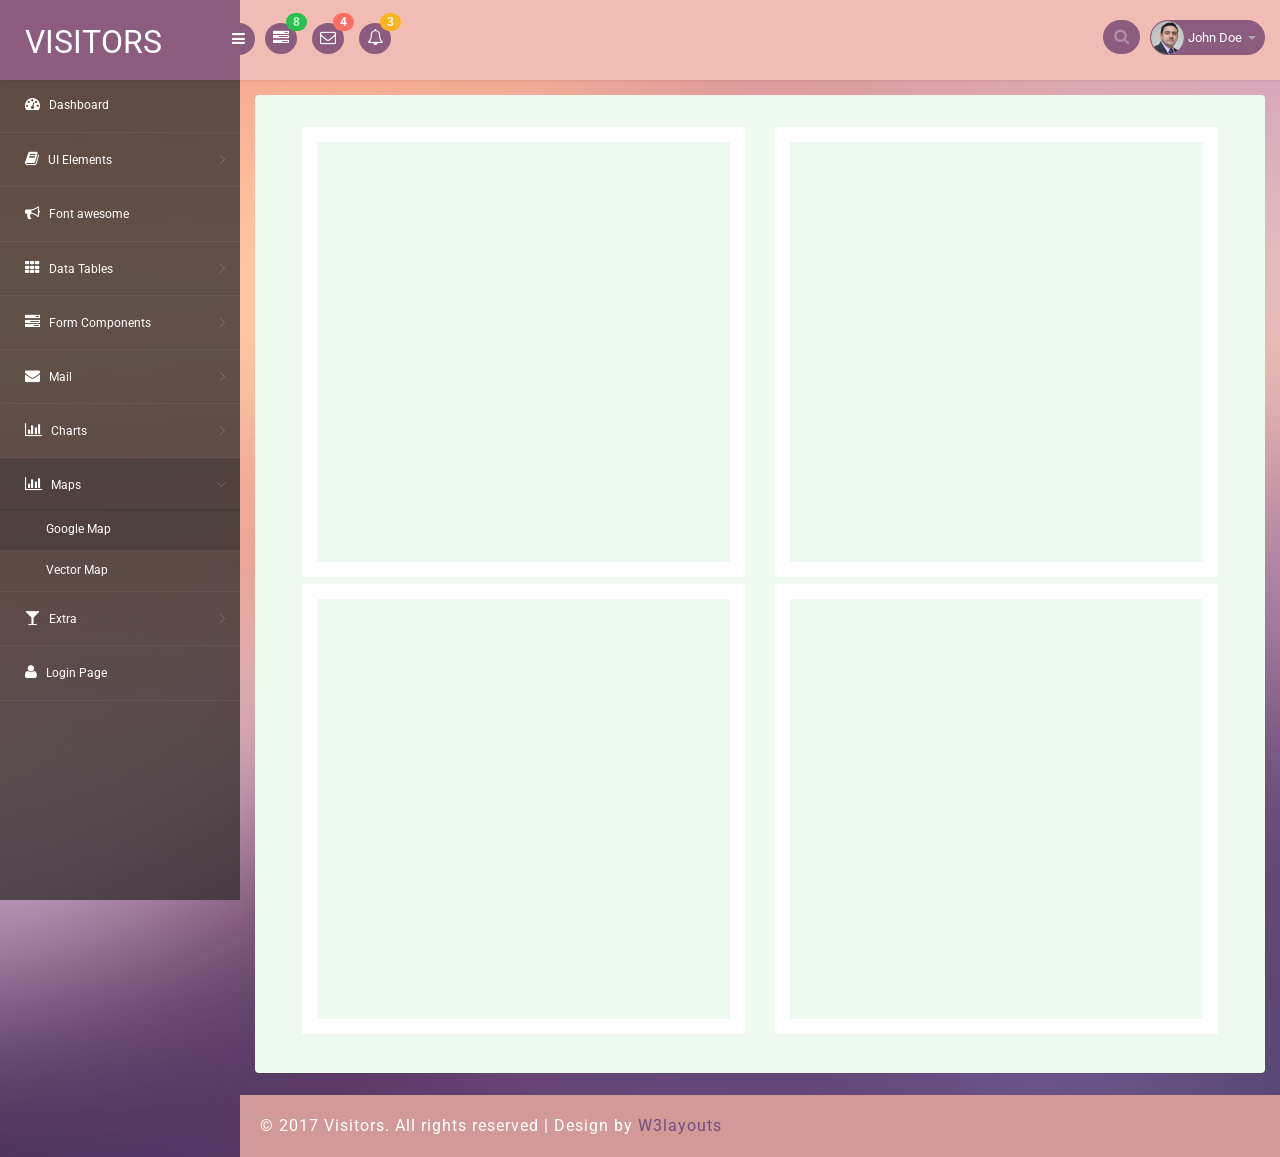
<file: google_map.html>
<!--A Design by W3layouts
Author: W3layout
Author URL: http://w3layouts.com
License: Creative Commons Attribution 3.0 Unported
License URL: http://creativecommons.org/licenses/by/3.0/
-->
<!DOCTYPE html>
<head>
<title>Visitors an Admin Panel Category Bootstrap Responsive Website Template | Google_map :: w3layouts</title>
<meta name="viewport" content="width=device-width, initial-scale=1">
<meta http-equiv="Content-Type" content="text/html; charset=utf-8" />
<meta name="keywords" content="Visitors Responsive web template, Bootstrap Web Templates, Flat Web Templates, Android Compatible web template, 
Smartphone Compatible web template, free webdesigns for Nokia, Samsung, LG, SonyEricsson, Motorola web design" />
<script type="application/x-javascript"> addEventListener("load", function() { setTimeout(hideURLbar, 0); }, false); function hideURLbar(){ window.scrollTo(0,1); } </script>
<!-- bootstrap-css -->
<link rel="stylesheet" href="css/bootstrap.min.css" >
<!-- //bootstrap-css -->
<!-- Custom CSS -->
<link href="css/style.css" rel='stylesheet' type='text/css' />
<link href="css/style-responsive.css" rel="stylesheet"/>
<!-- font CSS -->
<link href='//fonts.googleapis.com/css?family=Roboto:400,100,100italic,300,300italic,400italic,500,500italic,700,700italic,900,900italic' rel='stylesheet' type='text/css'>
<!-- font-awesome icons -->
<link rel="stylesheet" href="css/font.css" type="text/css"/>
<link href="css/font-awesome.css" rel="stylesheet"> 
<!-- //font-awesome icons -->
<script src="js/jquery2.0.3.min.js"></script>
</head>
<body>
<section id="container">
<!--header start-->
<header class="header fixed-top clearfix">
<!--logo start-->
<div class="brand">
    <a href="index.html" class="logo">
        VISITORS
    </a>
    <div class="sidebar-toggle-box">
        <div class="fa fa-bars"></div>
    </div>
</div>
<!--logo end-->
<div class="nav notify-row" id="top_menu">
    <!--  notification start -->
    <ul class="nav top-menu">
        <!-- settings start -->
        <li class="dropdown">
            <a data-toggle="dropdown" class="dropdown-toggle" href="#">
                <i class="fa fa-tasks"></i>
                <span class="badge bg-success">8</span>
            </a>
            <ul class="dropdown-menu extended tasks-bar">
                <li>
                    <p class="">You have 8 pending tasks</p>
                </li>
                <li>
                    <a href="#">
                        <div class="task-info clearfix">
                            <div class="desc pull-left">
                                <h5>Target Sell</h5>
                                <p>25% , Deadline  12 June’13</p>
                            </div>
                                    <span class="notification-pie-chart pull-right" data-percent="45">
                            <span class="percent"></span>
                            </span>
                        </div>
                    </a>
                </li>
                <li>
                    <a href="#">
                        <div class="task-info clearfix">
                            <div class="desc pull-left">
                                <h5>Product Delivery</h5>
                                <p>45% , Deadline  12 June’13</p>
                            </div>
                                    <span class="notification-pie-chart pull-right" data-percent="78">
                            <span class="percent"></span>
                            </span>
                        </div>
                    </a>
                </li>
                <li>
                    <a href="#">
                        <div class="task-info clearfix">
                            <div class="desc pull-left">
                                <h5>Payment collection</h5>
                                <p>87% , Deadline  12 June’13</p>
                            </div>
                                    <span class="notification-pie-chart pull-right" data-percent="60">
                            <span class="percent"></span>
                            </span>
                        </div>
                    </a>
                </li>
                <li>
                    <a href="#">
                        <div class="task-info clearfix">
                            <div class="desc pull-left">
                                <h5>Target Sell</h5>
                                <p>33% , Deadline  12 June’13</p>
                            </div>
                                    <span class="notification-pie-chart pull-right" data-percent="90">
                            <span class="percent"></span>
                            </span>
                        </div>
                    </a>
                </li>

                <li class="external">
                    <a href="#">See All Tasks</a>
                </li>
            </ul>
        </li>
        <!-- settings end -->
        <!-- inbox dropdown start-->
        <li id="header_inbox_bar" class="dropdown">
            <a data-toggle="dropdown" class="dropdown-toggle" href="#">
                <i class="fa fa-envelope-o"></i>
                <span class="badge bg-important">4</span>
            </a>
            <ul class="dropdown-menu extended inbox">
                <li>
                    <p class="red">You have 4 Mails</p>
                </li>
                <li>
                    <a href="#">
                        <span class="photo"><img alt="avatar" src="images/3.png"></span>
                                <span class="subject">
                                <span class="from">Jonathan Smith</span>
                                <span class="time">Just now</span>
                                </span>
                                <span class="message">
                                    Hello, this is an example msg.
                                </span>
                    </a>
                </li>
                <li>
                    <a href="#">
                        <span class="photo"><img alt="avatar" src="images/1.png"></span>
                                <span class="subject">
                                <span class="from">Jane Doe</span>
                                <span class="time">2 min ago</span>
                                </span>
                                <span class="message">
                                    Nice admin template
                                </span>
                    </a>
                </li>
                <li>
                    <a href="#">
                        <span class="photo"><img alt="avatar" src="images/3.png"></span>
                                <span class="subject">
                                <span class="from">Tasi sam</span>
                                <span class="time">2 days ago</span>
                                </span>
                                <span class="message">
                                    This is an example msg.
                                </span>
                    </a>
                </li>
                <li>
                    <a href="#">
                        <span class="photo"><img alt="avatar" src="images/2.png"></span>
                                <span class="subject">
                                <span class="from">Mr. Perfect</span>
                                <span class="time">2 hour ago</span>
                                </span>
                                <span class="message">
                                    Hi there, its a test
                                </span>
                    </a>
                </li>
                <li>
                    <a href="#">See all messages</a>
                </li>
            </ul>
        </li>
        <!-- inbox dropdown end -->
        <!-- notification dropdown start-->
        <li id="header_notification_bar" class="dropdown">
            <a data-toggle="dropdown" class="dropdown-toggle" href="#">

                <i class="fa fa-bell-o"></i>
                <span class="badge bg-warning">3</span>
            </a>
            <ul class="dropdown-menu extended notification">
                <li>
                    <p>Notifications</p>
                </li>
                <li>
                    <div class="alert alert-info clearfix">
                        <span class="alert-icon"><i class="fa fa-bolt"></i></span>
                        <div class="noti-info">
                            <a href="#"> Server #1 overloaded.</a>
                        </div>
                    </div>
                </li>
                <li>
                    <div class="alert alert-danger clearfix">
                        <span class="alert-icon"><i class="fa fa-bolt"></i></span>
                        <div class="noti-info">
                            <a href="#"> Server #2 overloaded.</a>
                        </div>
                    </div>
                </li>
                <li>
                    <div class="alert alert-success clearfix">
                        <span class="alert-icon"><i class="fa fa-bolt"></i></span>
                        <div class="noti-info">
                            <a href="#"> Server #3 overloaded.</a>
                        </div>
                    </div>
                </li>

            </ul>
        </li>
        <!-- notification dropdown end -->
    </ul>
    <!--  notification end -->
</div>
<div class="top-nav clearfix">
    <!--search & user info start-->
    <ul class="nav pull-right top-menu">
        <li>
            <input type="text" class="form-control search" placeholder=" Search">
        </li>
        <!-- user login dropdown start-->
        <li class="dropdown">
            <a data-toggle="dropdown" class="dropdown-toggle" href="#">
                <img alt="" src="images/2.png">
                <span class="username">John Doe</span>
                <b class="caret"></b>
            </a>
            <ul class="dropdown-menu extended logout">
                <li><a href="#"><i class=" fa fa-suitcase"></i>Profile</a></li>
                <li><a href="#"><i class="fa fa-cog"></i> Settings</a></li>
                <li><a href="login.html"><i class="fa fa-key"></i> Log Out</a></li>
            </ul>
        </li>
        <!-- user login dropdown end -->
       
    </ul>
    <!--search & user info end-->
</div>
</header>
<!--header end-->
<!--sidebar start-->
<aside>
    <div id="sidebar" class="nav-collapse">
        <!-- sidebar menu start-->
        <div class="leftside-navigation">
            <ul class="sidebar-menu" id="nav-accordion">
                <li>
                    <a href="index.html">
                        <i class="fa fa-dashboard"></i>
                        <span>Dashboard</span>
                    </a>
                </li>
                <li class="sub-menu">
                    <a href="javascript:;">
                        <i class="fa fa-book"></i>
                        <span>UI Elements</span>
                    </a>
                    <ul class="sub">
						<li><a href="typography.html">Typography</a></li>
						<li><a href="glyphicon.html">glyphicon</a></li>
                        <li><a href="grids.html">Grids</a></li>
                    </ul>
                </li>
                <li>
                    <a href="fontawesome.html">
                        <i class="fa fa-bullhorn"></i>
                        <span>Font awesome </span>
                    </a>
                </li>
                <li class="sub-menu">
                    <a href="javascript:;">
                        <i class="fa fa-th"></i>
                        <span>Data Tables</span>
                    </a>
                    <ul class="sub">
                        <li><a href="basic_table.html">Basic Table</a></li>
                        <li><a href="responsive_table.html">Responsive Table</a></li>
                    </ul>
                </li>
                <li class="sub-menu">
                    <a href="javascript:;">
                        <i class="fa fa-tasks"></i>
                        <span>Form Components</span>
                    </a>
                    <ul class="sub">
                        <li><a href="form_component.html">Form Elements</a></li>
                        <li><a href="form_validation.html">Form Validation</a></li>
						<li><a href="dropzone.html">Dropzone</a></li>
                    </ul>
                </li>
                <li class="sub-menu">
                    <a href="javascript:;">
                        <i class="fa fa-envelope"></i>
                        <span>Mail </span>
                    </a>
                    <ul class="sub">
                        <li><a href="mail.html">Inbox</a></li>
                        <li><a href="mail_compose.html">Compose Mail</a></li>
                    </ul>
                </li>
                <li class="sub-menu">
                    <a href="javascript:;">
                        <i class=" fa fa-bar-chart-o"></i>
                        <span>Charts</span>
                    </a>
                    <ul class="sub">
                        <li><a href="chartjs.html">Chart js</a></li>
                        <li><a href="flot_chart.html">Flot Charts</a></li>
                    </ul>
                </li>
                <li class="sub-menu">
                    <a class="active" href="javascript:;">
                        <i class=" fa fa-bar-chart-o"></i>
                        <span>Maps</span>
                    </a>
                    <ul class="sub">
                        <li><a class="active" href="google_map.html">Google Map</a></li>
                        <li><a href="vector_map.html">Vector Map</a></li>
                    </ul>
                </li>
                <li class="sub-menu">
                    <a href="javascript:;">
                        <i class="fa fa-glass"></i>
                        <span>Extra</span>
                    </a>
                    <ul class="sub">
                        <li><a href="gallery.html">Gallery</a></li>
						<li><a href="404.html">404 Error</a></li>
                        <li><a href="registration.html">Registration</a></li>
                    </ul>
                </li>
                <li>
                    <a href="login.html">
                        <i class="fa fa-user"></i>
                        <span>Login Page</span>
                    </a>
                </li>
            </ul>           
		</div>
        <!-- sidebar menu end-->
    </div>
</aside>
<!--sidebar end-->
<!--main content start-->
<section id="main-content">
	<section class="wrapper">
		<div class="w3-agile-google_map">
			<div class="col-md-6 w3-agile-map-left">
				<iframe src="https://www.google.com/maps/embed?pb=!1m18!1m12!1m3!1d2275.784541893285!2d151.2096437065745!3d-33.87025621433536!2m3!1f0!2f0!3f0!3m2!1i1024!2i768!4f13.1!3m3!1m2!1s0x6b12ae401e8b983f%3A0x5017d681632ccc0!2sSydney+NSW+2000%2C+Australia!5e0!3m2!1sen!2sin!4v1493293103988" allowfullscreen></iframe>
			</div>
			<div class="col-md-6 w3-agile-map-right">
				<iframe src="https://www.google.com/maps/embed?pb=!1m18!1m12!1m3!1d36405.44665128823!2d151.19658167210315!3d-33.88691102544868!2m3!1f0!2f0!3f0!3m2!1i1024!2i768!4f13.1!3m3!1m2!1s0x6b12ae401e8b983f%3A0x5017d681632ccc0!2sSydney+NSW+2000%2C+Australia!5e0!3m2!1sen!2sin!4v1493293123113" allowfullscreen></iframe>
			</div>
			<div class="col-md-6 w3-agile-map-left">
				<iframe src="https://www.google.com/maps/embed?pb=!1m18!1m12!1m3!1d72796.87928904165!2d151.19474656031795!3d-33.90332672040101!2m3!1f0!2f0!3f0!3m2!1i1024!2i768!4f13.1!3m3!1m2!1s0x6b12ae401e8b983f%3A0x5017d681632ccc0!2sSydney+NSW+2000%2C+Australia!5e0!3m2!1sen!2sin!4v1493293146656" allowfullscreen></iframe>
			</div>
			<div class="col-md-6 w3-agile-map-right">
				<iframe src="https://www.google.com/maps/embed?pb=!1m18!1m12!1m3!1d244844.63174305344!2d151.0819551321716!3d-33.90816874010408!2m3!1f0!2f0!3f0!3m2!1i1024!2i768!4f13.1!3m3!1m2!1s0x6b12ae401e8b983f%3A0x5017d681632ccc0!2sSydney+NSW+2000%2C+Australia!5e0!3m2!1sen!2sin!4v1493293172642" allowfullscreen></iframe>
			</div>
			<div class="clearfix"></div>
		</div>
</section>
 <!-- footer -->
	<div class="footer">
		<div class="wthree-copyright">
			<p>© 2017 Visitors. All rights reserved | Design by <a href="http://w3layouts.com">W3layouts</a></p>
		</div>
	</div>
  <!-- / footer -->
</section>

<!-- main content end -->
</section>
<script src="js/bootstrap.js"></script>
<script src="js/jquery.dcjqaccordion.2.7.js"></script>
<script src="js/scripts.js"></script>
<script src="js/jquery.slimscroll.js"></script>
<script src="js/jquery.nicescroll.js"></script>
<!--[if lte IE 8]><script language="javascript" type="text/javascript" src="js/flot-chart/excanvas.min.js"></script><![endif]-->
<script src="js/jquery.scrollTo.js"></script>
</body>
</html>
</file>
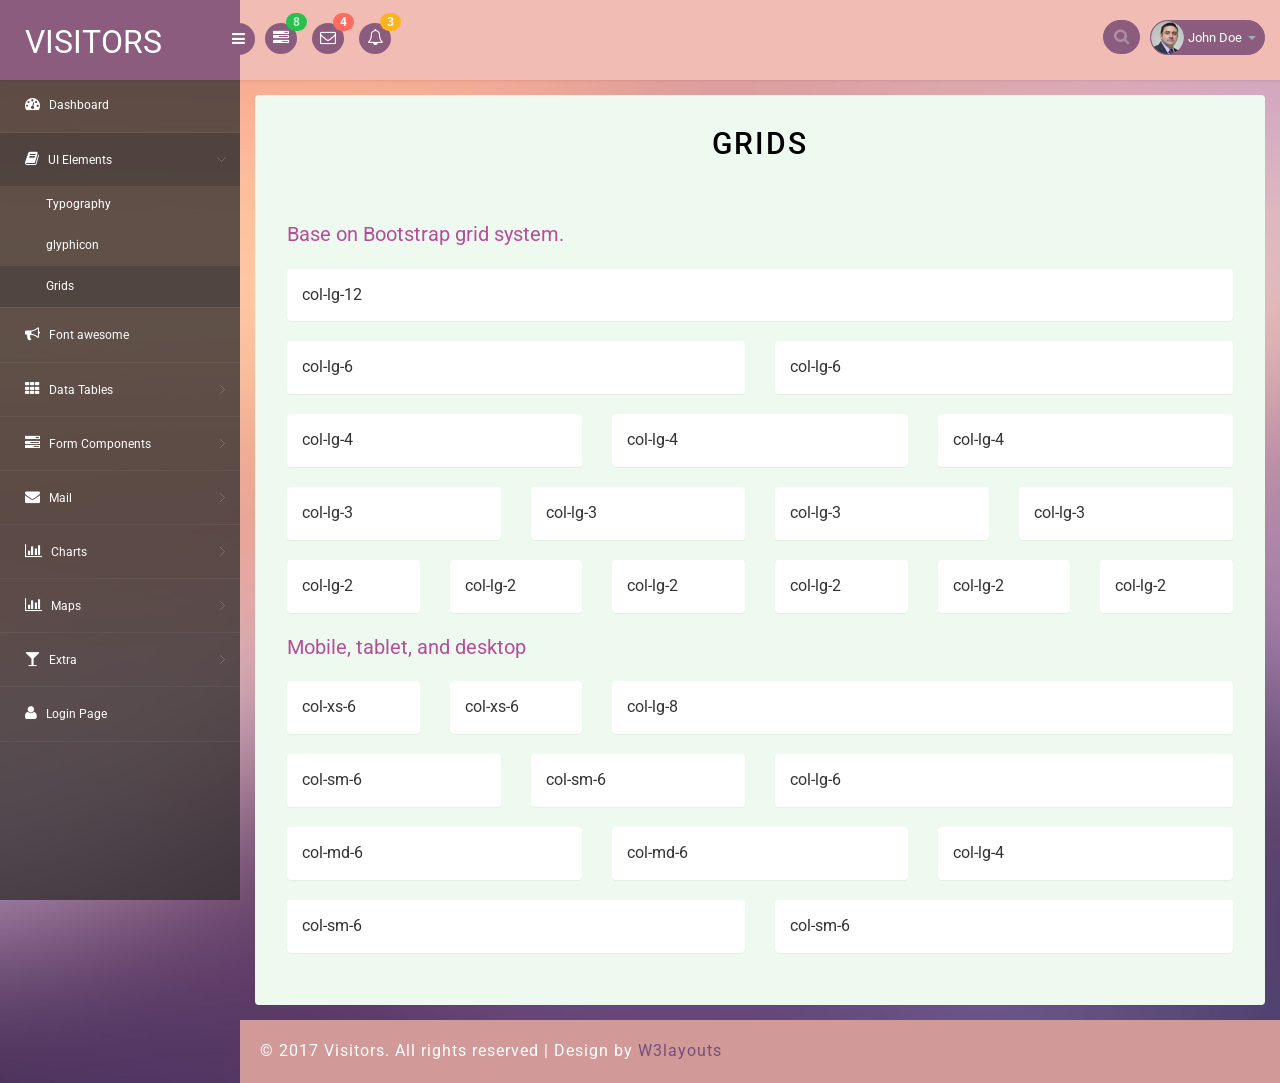
<file: grids.html>
<!--A Design by W3layouts
Author: W3layout
Author URL: http://w3layouts.com
License: Creative Commons Attribution 3.0 Unported
License URL: http://creativecommons.org/licenses/by/3.0/
-->
<!DOCTYPE html>
<head>
<title>Visitors an Admin Panel Category Bootstrap Responsive Website Template | Grids :: w3layouts</title>
<meta name="viewport" content="width=device-width, initial-scale=1">
<meta http-equiv="Content-Type" content="text/html; charset=utf-8" />
<meta name="keywords" content="Visitors Responsive web template, Bootstrap Web Templates, Flat Web Templates, Android Compatible web template, 
Smartphone Compatible web template, free webdesigns for Nokia, Samsung, LG, SonyEricsson, Motorola web design" />
<script type="application/x-javascript"> addEventListener("load", function() { setTimeout(hideURLbar, 0); }, false); function hideURLbar(){ window.scrollTo(0,1); } </script>
<!-- bootstrap-css -->
<link rel="stylesheet" href="css/bootstrap.min.css" >
<!-- //bootstrap-css -->
<!-- Custom CSS -->
<link href="css/style.css" rel='stylesheet' type='text/css' />
<link href="css/style-responsive.css" rel="stylesheet"/>
<!-- font CSS -->
<link href='//fonts.googleapis.com/css?family=Roboto:400,100,100italic,300,300italic,400italic,500,500italic,700,700italic,900,900italic' rel='stylesheet' type='text/css'>
<!-- font-awesome icons -->
<link rel="stylesheet" href="css/font.css" type="text/css"/>
<link href="css/font-awesome.css" rel="stylesheet"> 
<!-- //font-awesome icons -->
<script src="js/jquery2.0.3.min.js"></script>
</head>
<body>
<section id="container">
<!--header start-->
<header class="header fixed-top clearfix">
<!--logo start-->
<div class="brand">

    <a href="index.html" class="logo">
        VISITORS
    </a>
    <div class="sidebar-toggle-box">
        <div class="fa fa-bars"></div>
    </div>
</div>
<!--logo end-->

<div class="nav notify-row" id="top_menu">
    <!--  notification start -->
    <ul class="nav top-menu">
        <!-- settings start -->
        <li class="dropdown">
            <a data-toggle="dropdown" class="dropdown-toggle" href="#">
                <i class="fa fa-tasks"></i>
                <span class="badge bg-success">8</span>
            </a>
            <ul class="dropdown-menu extended tasks-bar">
                <li>
                    <p class="">You have 8 pending tasks</p>
                </li>
                <li>
                    <a href="#">
                        <div class="task-info clearfix">
                            <div class="desc pull-left">
                                <h5>Target Sell</h5>
                                <p>25% , Deadline  12 June’13</p>
                            </div>
                                    <span class="notification-pie-chart pull-right" data-percent="45">
                            <span class="percent"></span>
                            </span>
                        </div>
                    </a>
                </li>
                <li>
                    <a href="#">
                        <div class="task-info clearfix">
                            <div class="desc pull-left">
                                <h5>Product Delivery</h5>
                                <p>45% , Deadline  12 June’13</p>
                            </div>
                                    <span class="notification-pie-chart pull-right" data-percent="78">
                            <span class="percent"></span>
                            </span>
                        </div>
                    </a>
                </li>
                <li>
                    <a href="#">
                        <div class="task-info clearfix">
                            <div class="desc pull-left">
                                <h5>Payment collection</h5>
                                <p>87% , Deadline  12 June’13</p>
                            </div>
                                    <span class="notification-pie-chart pull-right" data-percent="60">
                            <span class="percent"></span>
                            </span>
                        </div>
                    </a>
                </li>
                <li>
                    <a href="#">
                        <div class="task-info clearfix">
                            <div class="desc pull-left">
                                <h5>Target Sell</h5>
                                <p>33% , Deadline  12 June’13</p>
                            </div>
                                    <span class="notification-pie-chart pull-right" data-percent="90">
                            <span class="percent"></span>
                            </span>
                        </div>
                    </a>
                </li>

                <li class="external">
                    <a href="#">See All Tasks</a>
                </li>
            </ul>
        </li>
        <!-- settings end -->
        <!-- inbox dropdown start-->
        <li id="header_inbox_bar" class="dropdown">
            <a data-toggle="dropdown" class="dropdown-toggle" href="#">
                <i class="fa fa-envelope-o"></i>
                <span class="badge bg-important">4</span>
            </a>
            <ul class="dropdown-menu extended inbox">
                <li>
                    <p class="red">You have 4 Mails</p>
                </li>
                <li>
                    <a href="#">
                        <span class="photo"><img alt="avatar" src="images/3.png"></span>
                                <span class="subject">
                                <span class="from">Jonathan Smith</span>
                                <span class="time">Just now</span>
                                </span>
                                <span class="message">
                                    Hello, this is an example msg.
                                </span>
                    </a>
                </li>
                <li>
                    <a href="#">
                        <span class="photo"><img alt="avatar" src="images/1.png"></span>
                                <span class="subject">
                                <span class="from">Jane Doe</span>
                                <span class="time">2 min ago</span>
                                </span>
                                <span class="message">
                                    Nice admin template
                                </span>
                    </a>
                </li>
                <li>
                    <a href="#">
                        <span class="photo"><img alt="avatar" src="images/3.png"></span>
                                <span class="subject">
                                <span class="from">Tasi sam</span>
                                <span class="time">2 days ago</span>
                                </span>
                                <span class="message">
                                    This is an example msg.
                                </span>
                    </a>
                </li>
                <li>
                    <a href="#">
                        <span class="photo"><img alt="avatar" src="images/2.png"></span>
                                <span class="subject">
                                <span class="from">Mr. Perfect</span>
                                <span class="time">2 hour ago</span>
                                </span>
                                <span class="message">
                                    Hi there, its a test
                                </span>
                    </a>
                </li>
                <li>
                    <a href="#">See all messages</a>
                </li>
            </ul>
        </li>
        <!-- inbox dropdown end -->
        <!-- notification dropdown start-->
        <li id="header_notification_bar" class="dropdown">
            <a data-toggle="dropdown" class="dropdown-toggle" href="#">

                <i class="fa fa-bell-o"></i>
                <span class="badge bg-warning">3</span>
            </a>
            <ul class="dropdown-menu extended notification">
                <li>
                    <p>Notifications</p>
                </li>
                <li>
                    <div class="alert alert-info clearfix">
                        <span class="alert-icon"><i class="fa fa-bolt"></i></span>
                        <div class="noti-info">
                            <a href="#"> Server #1 overloaded.</a>
                        </div>
                    </div>
                </li>
                <li>
                    <div class="alert alert-danger clearfix">
                        <span class="alert-icon"><i class="fa fa-bolt"></i></span>
                        <div class="noti-info">
                            <a href="#"> Server #2 overloaded.</a>
                        </div>
                    </div>
                </li>
                <li>
                    <div class="alert alert-success clearfix">
                        <span class="alert-icon"><i class="fa fa-bolt"></i></span>
                        <div class="noti-info">
                            <a href="#"> Server #3 overloaded.</a>
                        </div>
                    </div>
                </li>

            </ul>
        </li>
        <!-- notification dropdown end -->
    </ul>
    <!--  notification end -->
</div>
<div class="top-nav clearfix">
    <!--search & user info start-->
    <ul class="nav pull-right top-menu">
        <li>
            <input type="text" class="form-control search" placeholder=" Search">
        </li>
        <!-- user login dropdown start-->
        <li class="dropdown">
            <a data-toggle="dropdown" class="dropdown-toggle" href="#">
                <img alt="" src="images/2.png">
                <span class="username">John Doe</span>
                <b class="caret"></b>
            </a>
            <ul class="dropdown-menu extended logout">
                <li><a href="#"><i class=" fa fa-suitcase"></i>Profile</a></li>
                <li><a href="#"><i class="fa fa-cog"></i> Settings</a></li>
                <li><a href="login.html"><i class="fa fa-key"></i> Log Out</a></li>
            </ul>
        </li>
        <!-- user login dropdown end -->
       
    </ul>
    <!--search & user info end-->
</div>
</header>
<!--header end-->
<!--sidebar start-->
<aside>
    <div id="sidebar" class="nav-collapse">
        <!-- sidebar menu start-->
        <div class="leftside-navigation">
            <ul class="sidebar-menu" id="nav-accordion">
                <li>
                    <a href="index.html">
                        <i class="fa fa-dashboard"></i>
                        <span>Dashboard</span>
                    </a>
                </li>
                
                <li class="sub-menu">
                    <a class="active" href="javascript:;">
                        <i class="fa fa-book"></i>
                        <span>UI Elements</span>
                    </a>
                    <ul class="sub">
						<li><a href="typography.html">Typography</a></li>
						<li><a href="glyphicon.html">glyphicon</a></li>
                        <li><a class="active" href="grids.html">Grids</a></li>
                    </ul>
                </li>
                <li>
                    <a href="fontawesome.html">
                        <i class="fa fa-bullhorn"></i>
                        <span>Font awesome </span>
                    </a>
                </li>
                <li class="sub-menu">
                    <a href="javascript:;">
                        <i class="fa fa-th"></i>
                        <span>Data Tables</span>
                    </a>
                    <ul class="sub">
                        <li><a href="basic_table.html">Basic Table</a></li>
                        <li><a href="responsive_table.html">Responsive Table</a></li>
                    </ul>
                </li>
                <li class="sub-menu">
                    <a href="javascript:;">
                        <i class="fa fa-tasks"></i>
                        <span>Form Components</span>
                    </a>
                    <ul class="sub">
                        <li><a href="form_component.html">Form Elements</a></li>
                        <li><a href="form_validation.html">Form Validation</a></li>
						<li><a href="dropzone.html">Dropzone</a></li>
                    </ul>
                </li>
                <li class="sub-menu">
                    <a href="javascript:;">
                        <i class="fa fa-envelope"></i>
                        <span>Mail </span>
                    </a>
                    <ul class="sub">
                        <li><a href="mail.html">Inbox</a></li>
                        <li><a href="mail_compose.html">Compose Mail</a></li>
                    </ul>
                </li>
                <li class="sub-menu">
                    <a href="javascript:;">
                        <i class=" fa fa-bar-chart-o"></i>
                        <span>Charts</span>
                    </a>
                    <ul class="sub">
                        <li><a href="chartjs.html">Chart js</a></li>
                        <li><a href="flot_chart.html">Flot Charts</a></li>
                    </ul>
                </li>
                <li class="sub-menu">
                    <a href="javascript:;">
                        <i class=" fa fa-bar-chart-o"></i>
                        <span>Maps</span>
                    </a>
                    <ul class="sub">
                        <li><a href="google_map.html">Google Map</a></li>
                        <li><a href="vector_map.html">Vector Map</a></li>
                    </ul>
                </li>
                <li class="sub-menu">
                    <a href="javascript:;">
                        <i class="fa fa-glass"></i>
                        <span>Extra</span>
                    </a>
                    <ul class="sub">
                        <li><a href="gallery.html">Gallery</a></li>
						<li><a href="404.html">404 Error</a></li>
                        <li><a href="registration.html">Registration</a></li>
                    </ul>
                </li>
                <li>
                    <a href="login.html">
                        <i class="fa fa-user"></i>
                        <span>Login Page</span>
                    </a>
                </li>
            </ul>            </div>
        <!-- sidebar menu end-->
    </div>
</aside>
<!--sidebar end-->
<!--main content start-->
<section id="main-content">
	<section class=" wrapper">
		<div class="agile-grid">
		<h2 class="w3ls_head">Grids</h2>
            <div class="row">
                <div class="col-lg-12"> <p class="hd-title">Base on Bootstrap grid system.</p></div>
                <div class="col-lg-12">
                    <section class="panel">
                        <div class="panel-body">col-lg-12</div>
                    </section>
                </div>
            </div>
            <div class="row">
                <div class="col-lg-6">
                    <section class="panel">
                        <div class="panel-body">col-lg-6</div>
                    </section>
                </div>
                <div class="col-lg-6">
                    <section class="panel">
                        <div class="panel-body">col-lg-6</div>
                    </section>
                </div>
            </div>
            <div class="row">
                <div class="col-lg-4">
                    <section class="panel">
                        <div class="panel-body">col-lg-4</div>
                    </section>
                </div>
                <div class="col-lg-4">
                    <section class="panel">
                        <div class="panel-body">col-lg-4</div>
                    </section>
                </div>
                <div class="col-lg-4">
                    <section class="panel">
                        <div class="panel-body">col-lg-4</div>
                    </section>
                </div>
            </div>
            <div class="row">
                <div class="col-lg-3">
                    <section class="panel">
                        <div class="panel-body">col-lg-3</div>
                    </section>
                </div>
                <div class="col-lg-3">
                    <section class="panel">
                        <div class="panel-body">col-lg-3</div>
                    </section>
                </div>
                <div class="col-lg-3">
                    <section class="panel">
                        <div class="panel-body">col-lg-3</div>
                    </section>
                </div>
                <div class="col-lg-3">
                    <section class="panel">
                        <div class="panel-body">col-lg-3</div>
                    </section>
                </div>
            </div>

            <div class="row">
                <div class="col-lg-2">
                    <section class="panel">
                        <div class="panel-body">col-lg-2</div>
                    </section>
                </div>
                <div class="col-lg-2">
                    <section class="panel">
                        <div class="panel-body">col-lg-2</div>
                    </section>
                </div>
                <div class="col-lg-2">
                    <section class="panel">
                        <div class="panel-body">col-lg-2</div>
                    </section>
                </div>
                <div class="col-lg-2">
                    <section class="panel">
                        <div class="panel-body">col-lg-2</div>
                    </section>
                </div>
                <div class="col-lg-2">
                    <section class="panel">
                        <div class="panel-body">col-lg-2</div>
                    </section>
                </div>
                <div class="col-lg-2">
                    <section class="panel">
                        <div class="panel-body">col-lg-2</div>
                    </section>
                </div>
            </div>
            <div class="row">
                <div class="col-lg-12"> <p class="hd-title">Mobile, tablet, and desktop</p> </div>
            </div>
            <div class="row">
                <div class="col-lg-4">
                    <div class="row">
                        <div class="col-xs-6">
                            <section class="panel">
                                <div class="panel-body">col-xs-6</div>
                            </section>
                        </div>
                        <div class="col-xs-6">
                            <section class="panel">
                                <div class="panel-body">col-xs-6</div>
                            </section>
                        </div>
                    </div>
                </div>
                <div class="col-lg-8">
                    <section class="panel">
                        <div class="panel-body">col-lg-8</div>
                    </section>
                </div>
            </div>
            <div class="row">
                <div class="col-lg-6">
                    <div class="row">
                        <div class="col-sm-6">
                            <section class="panel">
                                <div class="panel-body">col-sm-6</div>
                            </section>
                        </div>
                        <div class="col-sm-6">
                            <section class="panel">
                                <div class="panel-body">col-sm-6</div>
                            </section>
                        </div>
                    </div>
                </div>
                <div class="col-lg-6">
                    <section class="panel">
                        <div class="panel-body">col-lg-6</div>
                    </section>
                </div>
            </div>
            <div class="row">
                <div class="col-lg-8">
                    <div class="row">
                        <div class="col-md-6">
                            <section class="panel">
                                <div class="panel-body">col-md-6</div>
                            </section>
                        </div>
                        <div class="col-md-6">
                            <section class="panel">
                                <div class="panel-body">col-md-6</div>
                            </section>
                        </div>
                    </div>
                </div>
                <div class="col-lg-4">
                    <section class="panel">
                        <div class="panel-body">col-lg-4</div>
                    </section>
                </div>
            </div>
            <div class="row">
                <div class="col-sm-6">
                    <section class="panel">
                        <div class="panel-body">col-sm-6</div>
                    </section>
                </div>
                <div class="col-sm-6">
                    <section class="panel">
                        <div class="panel-body">col-sm-6</div>
                    </section>
                </div>
            </div>
		</div>
        </section>
 <!-- footer -->
		  <div class="footer">
			<div class="wthree-copyright">
			  <p>© 2017 Visitors. All rights reserved | Design by <a href="http://w3layouts.com">W3layouts</a></p>
			</div>
		  </div>
  <!-- / footer -->
</section>

<!--main content end-->
</section>
<script src="js/bootstrap.js"></script>
<script src="js/jquery.dcjqaccordion.2.7.js"></script>
<script src="js/scripts.js"></script>
<script src="js/jquery.slimscroll.js"></script>
<script src="js/jquery.nicescroll.js"></script>
<!--[if lte IE 8]><script language="javascript" type="text/javascript" src="js/flot-chart/excanvas.min.js"></script><![endif]-->
<script src="js/jquery.scrollTo.js"></script>
</body>
</html>
</file>
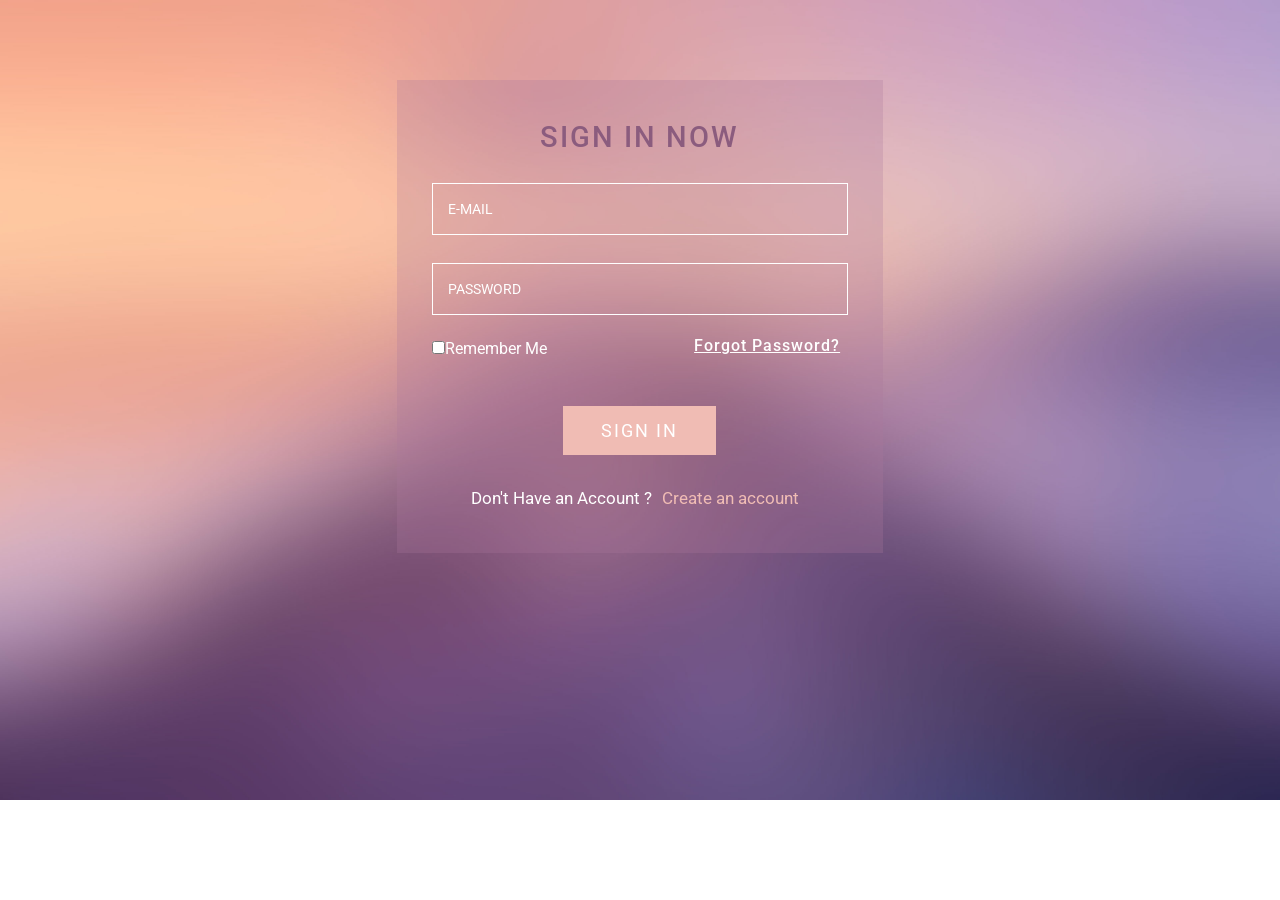
<file: login.html>
<!--A Design by W3layouts
Author: W3layout
Author URL: http://w3layouts.com
License: Creative Commons Attribution 3.0 Unported
License URL: http://creativecommons.org/licenses/by/3.0/
-->
<!DOCTYPE html>
<head>
<title>Visitors an Admin Panel Category Bootstrap Responsive Website Template | Login :: w3layouts</title>
<meta name="viewport" content="width=device-width, initial-scale=1">
<meta http-equiv="Content-Type" content="text/html; charset=utf-8" />
<meta name="keywords" content="Visitors Responsive web template, Bootstrap Web Templates, Flat Web Templates, Android Compatible web template,
Smartphone Compatible web template, free webdesigns for Nokia, Samsung, LG, SonyEricsson, Motorola web design" />
<script type="application/x-javascript"> addEventListener("load", function() { setTimeout(hideURLbar, 0); }, false); function hideURLbar(){ window.scrollTo(0,1); } </script>
<!-- bootstrap-css -->
<link rel="stylesheet" href="css/bootstrap.min.css" >
<!-- //bootstrap-css -->
<!-- Custom CSS -->
<link href="css/style.css" rel='stylesheet' type='text/css' />
<link href="css/style-responsive.css" rel="stylesheet"/>
<!-- font CSS -->
<link href='//fonts.googleapis.com/css?family=Roboto:400,100,100italic,300,300italic,400italic,500,500italic,700,700italic,900,900italic' rel='stylesheet' type='text/css'>
<!-- font-awesome icons -->
<link rel="stylesheet" href="css/font.css" type="text/css"/>
<link href="css/font-awesome.css" rel="stylesheet">
<!-- //font-awesome icons -->
<script src="js/jquery2.0.3.min.js"></script>
</head>
<body>
<div class="log-w3">
<div class="w3layouts-main">
	<h2>Sign In Now</h2>
		<form action="#" method="post">
			<input type="email" class="ggg" name="Email" placeholder="E-MAIL" required="">
			<input type="password" class="ggg" name="Password" placeholder="PASSWORD" required="">
			<span><input type="checkbox" />Remember Me</span>
			<h6><a href="#">Forgot Password?</a></h6>
				<div class="clearfix"></div>
				<input type="submit" value="Sign In" name="login">
		</form>
		<p>Don't Have an Account ?<a href="registration.php">Create an account</a></p>
</div>
</div>
<script src="js/bootstrap.js"></script>
<script src="js/jquery.dcjqaccordion.2.7.js"></script>
<script src="js/scripts.js"></script>
<script src="js/jquery.slimscroll.js"></script>
<script src="js/jquery.nicescroll.js"></script>
<!--[if lte IE 8]><script language="javascript" type="text/javascript" src="js/flot-chart/excanvas.min.js"></script><![endif]-->
<script src="js/jquery.scrollTo.js"></script>
</body>
</html>
</file>
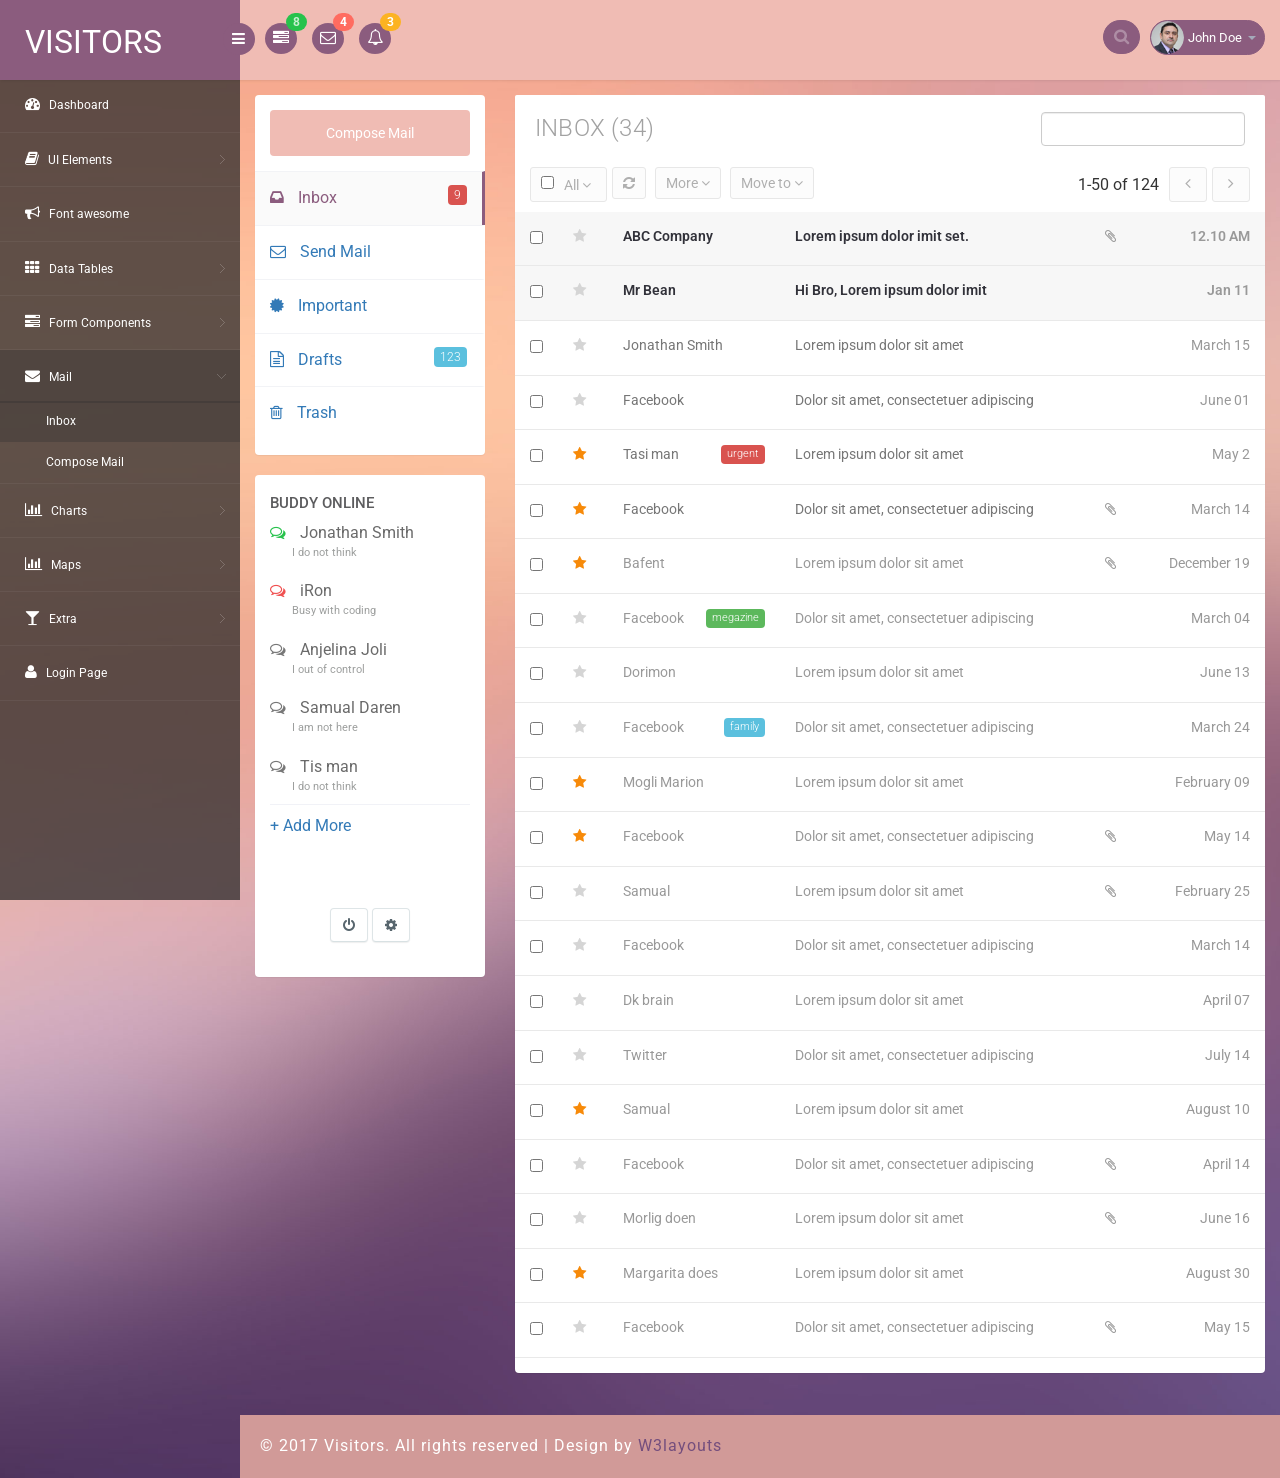
<file: mail.html>
<!--A Design by W3layouts
Author: W3layout
Author URL: http://w3layouts.com
License: Creative Commons Attribution 3.0 Unported
License URL: http://creativecommons.org/licenses/by/3.0/
-->
<!DOCTYPE html>
<head>
<title>Visitors an Admin Panel Category Bootstrap Responsive Website Template | Mail :: w3layouts</title>
<meta name="viewport" content="width=device-width, initial-scale=1">
<meta http-equiv="Content-Type" content="text/html; charset=utf-8" />
<meta name="keywords" content="Visitors Responsive web template, Bootstrap Web Templates, Flat Web Templates, Android Compatible web template, 
Smartphone Compatible web template, free webdesigns for Nokia, Samsung, LG, SonyEricsson, Motorola web design" />
<script type="application/x-javascript"> addEventListener("load", function() { setTimeout(hideURLbar, 0); }, false); function hideURLbar(){ window.scrollTo(0,1); } </script>
<!-- bootstrap-css -->
<link rel="stylesheet" href="css/bootstrap.min.css" >
<!-- //bootstrap-css -->
<!-- Custom CSS -->
<link href="css/style.css" rel='stylesheet' type='text/css' />
<link href="css/style-responsive.css" rel="stylesheet"/>
 <link href="css/minimal.css" rel="stylesheet">
<!-- font CSS -->
<link href='//fonts.googleapis.com/css?family=Roboto:400,100,100italic,300,300italic,400italic,500,500italic,700,700italic,900,900italic' rel='stylesheet' type='text/css'>
<!-- font-awesome icons -->
<link rel="stylesheet" href="css/font.css" type="text/css"/>
<link href="css/font-awesome.css" rel="stylesheet"> 
<!-- //font-awesome icons -->
<script src="js/jquery2.0.3.min.js"></script>
</head>
<body>
<section id="container">
<!--header start-->
<header class="header fixed-top clearfix">
<!--logo start-->
<div class="brand">

    <a href="index.html" class="logo">
        VISITORS
    </a>
    <div class="sidebar-toggle-box">
        <div class="fa fa-bars"></div>
    </div>
</div>
<!--logo end-->

<div class="nav notify-row" id="top_menu">
    <!--  notification start -->
    <ul class="nav top-menu">
        <!-- settings start -->
        <li class="dropdown">
            <a data-toggle="dropdown" class="dropdown-toggle" href="#">
                <i class="fa fa-tasks"></i>
                <span class="badge bg-success">8</span>
            </a>
            <ul class="dropdown-menu extended tasks-bar">
                <li>
                    <p class="">You have 8 pending tasks</p>
                </li>
                <li>
                    <a href="#">
                        <div class="task-info clearfix">
                            <div class="desc pull-left">
                                <h5>Target Sell</h5>
                                <p>25% , Deadline  12 June’13</p>
                            </div>
                                    <span class="notification-pie-chart pull-right" data-percent="45">
                            <span class="percent"></span>
                            </span>
                        </div>
                    </a>
                </li>
                <li>
                    <a href="#">
                        <div class="task-info clearfix">
                            <div class="desc pull-left">
                                <h5>Product Delivery</h5>
                                <p>45% , Deadline  12 June’13</p>
                            </div>
                                    <span class="notification-pie-chart pull-right" data-percent="78">
                            <span class="percent"></span>
                            </span>
                        </div>
                    </a>
                </li>
                <li>
                    <a href="#">
                        <div class="task-info clearfix">
                            <div class="desc pull-left">
                                <h5>Payment collection</h5>
                                <p>87% , Deadline  12 June’13</p>
                            </div>
                                    <span class="notification-pie-chart pull-right" data-percent="60">
                            <span class="percent"></span>
                            </span>
                        </div>
                    </a>
                </li>
                <li>
                    <a href="#">
                        <div class="task-info clearfix">
                            <div class="desc pull-left">
                                <h5>Target Sell</h5>
                                <p>33% , Deadline  12 June’13</p>
                            </div>
                                    <span class="notification-pie-chart pull-right" data-percent="90">
                            <span class="percent"></span>
                            </span>
                        </div>
                    </a>
                </li>

                <li class="external">
                    <a href="#">See All Tasks</a>
                </li>
            </ul>
        </li>
        <!-- settings end -->
        <!-- inbox dropdown start-->
        <li id="header_inbox_bar" class="dropdown">
            <a data-toggle="dropdown" class="dropdown-toggle" href="#">
                <i class="fa fa-envelope-o"></i>
                <span class="badge bg-important">4</span>
            </a>
            <ul class="dropdown-menu extended inbox">
                <li>
                    <p class="red">You have 4 Mails</p>
                </li>
                <li>
                    <a href="#">
                        <span class="photo"><img alt="avatar" src="images/3.png"></span>
                                <span class="subject">
                                <span class="from">Jonathan Smith</span>
                                <span class="time">Just now</span>
                                </span>
                                <span class="message">
                                    Hello, this is an example msg.
                                </span>
                    </a>
                </li>
                <li>
                    <a href="#">
                        <span class="photo"><img alt="avatar" src="images/1.png"></span>
                                <span class="subject">
                                <span class="from">Jane Doe</span>
                                <span class="time">2 min ago</span>
                                </span>
                                <span class="message">
                                    Nice admin template
                                </span>
                    </a>
                </li>
                <li>
                    <a href="#">
                        <span class="photo"><img alt="avatar" src="images/3.png"></span>
                                <span class="subject">
                                <span class="from">Tasi sam</span>
                                <span class="time">2 days ago</span>
                                </span>
                                <span class="message">
                                    This is an example msg.
                                </span>
                    </a>
                </li>
                <li>
                    <a href="#">
                        <span class="photo"><img alt="avatar" src="images/2.png"></span>
                                <span class="subject">
                                <span class="from">Mr. Perfect</span>
                                <span class="time">2 hour ago</span>
                                </span>
                                <span class="message">
                                    Hi there, its a test
                                </span>
                    </a>
                </li>
                <li>
                    <a href="#">See all messages</a>
                </li>
            </ul>
        </li>
        <!-- inbox dropdown end -->
        <!-- notification dropdown start-->
        <li id="header_notification_bar" class="dropdown">
            <a data-toggle="dropdown" class="dropdown-toggle" href="#">

                <i class="fa fa-bell-o"></i>
                <span class="badge bg-warning">3</span>
            </a>
            <ul class="dropdown-menu extended notification">
                <li>
                    <p>Notifications</p>
                </li>
                <li>
                    <div class="alert alert-info clearfix">
                        <span class="alert-icon"><i class="fa fa-bolt"></i></span>
                        <div class="noti-info">
                            <a href="#"> Server #1 overloaded.</a>
                        </div>
                    </div>
                </li>
                <li>
                    <div class="alert alert-danger clearfix">
                        <span class="alert-icon"><i class="fa fa-bolt"></i></span>
                        <div class="noti-info">
                            <a href="#"> Server #2 overloaded.</a>
                        </div>
                    </div>
                </li>
                <li>
                    <div class="alert alert-success clearfix">
                        <span class="alert-icon"><i class="fa fa-bolt"></i></span>
                        <div class="noti-info">
                            <a href="#"> Server #3 overloaded.</a>
                        </div>
                    </div>
                </li>

            </ul>
        </li>
        <!-- notification dropdown end -->
    </ul>
    <!--  notification end -->
</div>
<div class="top-nav clearfix">
    <!--search & user info start-->
    <ul class="nav pull-right top-menu">
        <li>
            <input type="text" class="form-control search" placeholder=" Search">
        </li>
        <!-- user login dropdown start-->
        <li class="dropdown">
            <a data-toggle="dropdown" class="dropdown-toggle" href="#">
                <img alt="" src="images/2.png">
                <span class="username">John Doe</span>
                <b class="caret"></b>
            </a>
            <ul class="dropdown-menu extended logout">
                <li><a href="#"><i class=" fa fa-suitcase"></i>Profile</a></li>
                <li><a href="#"><i class="fa fa-cog"></i> Settings</a></li>
                <li><a href="login.html"><i class="fa fa-key"></i> Log Out</a></li>
            </ul>
        </li>
        <!-- user login dropdown end -->
       
    </ul>
    <!--search & user info end-->
</div>
</header>
<!--header end-->
<!--sidebar start-->
<aside>
    <div id="sidebar" class="nav-collapse">
        <!-- sidebar menu start-->
        <div class="leftside-navigation">
            <ul class="sidebar-menu" id="nav-accordion">
                <li>
                    <a href="index.html">
                        <i class="fa fa-dashboard"></i>
                        <span>Dashboard</span>
                    </a>
                </li>
                
                <li class="sub-menu">
                    <a href="javascript:;">
                        <i class="fa fa-book"></i>
                        <span>UI Elements</span>
                    </a>
                    <ul class="sub">
						<li><a href="typography.html">Typography</a></li>
						<li><a href="glyphicon.html">glyphicon</a></li>
                        <li><a href="grids.html">Grids</a></li>
                    </ul>
                </li>
                <li>
                    <a href="fontawesome.html">
                        <i class="fa fa-bullhorn"></i>
                        <span>Font awesome </span>
                    </a>
                </li>
                <li class="sub-menu">
                    <a href="javascript:;">
                        <i class="fa fa-th"></i>
                        <span>Data Tables</span>
                    </a>
                    <ul class="sub">
                        <li><a href="basic_table.html">Basic Table</a></li>
                        <li><a href="responsive_table.html">Responsive Table</a></li>
                    </ul>
                </li>
                <li class="sub-menu">
                    <a href="javascript:;">
                        <i class="fa fa-tasks"></i>
                        <span>Form Components</span>
                    </a>
                    <ul class="sub">
                        <li><a href="form_component.html">Form Elements</a></li>
                        <li><a href="form_validation.html">Form Validation</a></li>
						<li><a href="dropzone.html">Dropzone</a></li>
                    </ul>
                </li>
                <li class="sub-menu">
                    <a class="active" href="javascript:;">
                        <i class="fa fa-envelope"></i>
                        <span>Mail </span>
                    </a>
                    <ul class="sub">
                        <li><a class="active" href="mail.html">Inbox</a></li>
                        <li><a href="mail_compose.html">Compose Mail</a></li>
                    </ul>
                </li>
                <li class="sub-menu">
                    <a href="javascript:;">
                        <i class=" fa fa-bar-chart-o"></i>
                        <span>Charts</span>
                    </a>
                    <ul class="sub">
                        <li><a href="chartjs.html">Chart js</a></li>
                        <li><a href="flot_chart.html">Flot Charts</a></li>
                    </ul>
                </li>
                <li class="sub-menu">
                    <a href="javascript:;">
                        <i class=" fa fa-bar-chart-o"></i>
                        <span>Maps</span>
                    </a>
                    <ul class="sub">
                        <li><a href="google_map.html">Google Map</a></li>
                        <li><a href="vector_map.html">Vector Map</a></li>
                    </ul>
                </li>
                <li class="sub-menu">
                    <a href="javascript:;">
                        <i class="fa fa-glass"></i>
                        <span>Extra</span>
                    </a>
                    <ul class="sub">
                        <li><a href="gallery.html">Gallery</a></li>
						<li><a href="404.html">404 Error</a></li>
                        <li><a href="registration.html">Registration</a></li>
                    </ul>
                </li>
                <li>
                    <a href="login.html">
                        <i class="fa fa-user"></i>
                        <span>Login Page</span>
                    </a>
                </li>
            </ul>            </div>
        <!-- sidebar menu end-->
    </div>
</aside>
<!--sidebar end-->
<!--main content start-->
<section id="main-content">
	<section class="wrapper">
		<div class="mail-w3agile">
        <!-- page start-->
        <div class="row">
            <div class="col-sm-3 com-w3ls">
                <section class="panel">
                    <div class="panel-body">
                        <a href="mail_compose.html"  class="btn btn-compose">
                            Compose Mail
                        </a>
                        <ul class="nav nav-pills nav-stacked mail-nav">
                            <li class="active"><a href="mail.html"> <i class="fa fa-inbox"></i> Inbox  <span class="label label-danger pull-right inbox-notification">9</span></a></li>
                            <li><a href="#"> <i class="fa fa-envelope-o"></i> Send Mail</a></li>
                            <li><a href="#"> <i class="fa fa-certificate"></i> Important</a></li>
                            <li><a href="#"> <i class="fa fa-file-text-o"></i> Drafts <span class="label label-info pull-right inbox-notification">123</span></a></a></li>
                            <li><a href="#"> <i class="fa fa-trash-o"></i> Trash</a></li>
                        </ul>
                    </div>
                </section>

                <section class="panel">
                    <div class="panel-body">
                        <ul class="nav nav-pills nav-stacked labels-info ">
                            <li> <h4>Buddy online</h4> </li>
                            <li> <a href="#"> <i class="fa fa-comments-o text-success"></i> Jonathan Smith <p>I do not think</p></a>  </li>
                            <li> <a href="#"> <i class="fa fa-comments-o text-danger"></i> iRon <p>Busy with coding</p></a> </li>
                            <li> <a href="#"> <i class="fa fa-comments-o text-muted "></i> Anjelina Joli <p>I out of control</p></a></li>
                            <li> <a href="#"> <i class="fa fa-comments-o text-muted "></i> Samual Daren <p>I am not here</p></a></li>
                            <li> <a href="#"> <i class="fa fa-comments-o text-muted "></i> Tis man <p>I do not think</p></a>  </li>
                        </ul>
                        <a href="#"> + Add More</a>

                        <div class="inbox-body text-center inbox-action">
                            <div class="btn-group">
                                <a class="btn mini btn-default" href="javascript:;">
                                    <i class="fa fa-power-off"></i>
                                </a>
                            </div>
                            <div class="btn-group">
                                <a class="btn mini btn-default" href="javascript:;">
                                    <i class="fa fa-cog"></i>
                                </a>
                            </div>
                        </div>
                    </div>
                </section>
            </div>
            <div class="col-sm-9 mail-w3agile">
                <section class="panel">
                    <header class="panel-heading wht-bg">
                       <h4 class="gen-case">Inbox (34)
                        <form action="#" class="pull-right mail-src-position">
                            <div class="input-append">
                                <input type="text" class="form-control " placeholder="Search Mail">
                            </div>
                        </form>
                       </h4>
                    </header>
                    <div class="panel-body minimal">
                        <div class="mail-option">
                            <div class="chk-all">
                                <div class="pull-left mail-checkbox ">
                                    <input type="checkbox" class="">
                                </div>

                                <div class="btn-group">
                                    <a data-toggle="dropdown" href="#" class="btn mini all">
                                        All
                                        <i class="fa fa-angle-down "></i>
                                    </a>
                                    <ul class="dropdown-menu">
                                        <li><a href="#"> None</a></li>
                                        <li><a href="#"> Read</a></li>
                                        <li><a href="#"> Unread</a></li>
                                    </ul>
                                </div>
                            </div>

                            <div class="btn-group">
                                <a data-original-title="Refresh" data-placement="top" data-toggle="dropdown" href="#" class="btn mini tooltips">
                                    <i class=" fa fa-refresh"></i>
                                </a>
                            </div>
                            <div class="btn-group hidden-phone">
                                <a data-toggle="dropdown" href="#" class="btn mini blue">
                                    More
                                    <i class="fa fa-angle-down "></i>
                                </a>
                                <ul class="dropdown-menu">
                                    <li><a href="#"><i class="fa fa-pencil"></i> Mark as Read</a></li>
                                    <li><a href="#"><i class="fa fa-ban"></i> Spam</a></li>
                                    <li class="divider"></li>
                                    <li><a href="#"><i class="fa fa-trash-o"></i> Delete</a></li>
                                </ul>
                            </div>
                            <div class="btn-group">
                                <a data-toggle="dropdown" href="#" class="btn mini blue">
                                    Move to
                                    <i class="fa fa-angle-down "></i>
                                </a>
                                <ul class="dropdown-menu">
                                    <li><a href="#"><i class="fa fa-pencil"></i> Mark as Read</a></li>
                                    <li><a href="#"><i class="fa fa-ban"></i> Spam</a></li>
                                    <li class="divider"></li>
                                    <li><a href="#"><i class="fa fa-trash-o"></i> Delete</a></li>
                                </ul>
                            </div>

                            <ul class="unstyled inbox-pagination">
                                <li><span>1-50 of 124</span></li>
                                <li>
                                    <a class="np-btn" href="#"><i class="fa fa-angle-left  pagination-left"></i></a>
                                </li>
                                <li>
                                    <a class="np-btn" href="#"><i class="fa fa-angle-right pagination-right"></i></a>
                                </li>
                            </ul>
                        </div>
                        <div class="table-inbox-wrap ">
                            <table class="table table-inbox table-hover">
                        <tbody>
                        <tr class="unread">
                            <td class="inbox-small-cells">
                                <input type="checkbox" class="mail-checkbox">
                            </td>
                            <td class="inbox-small-cells"><i class="fa fa-star"></i></td>
                            <td class="view-message  dont-show"><a href="#">ABC Company</a></td>
                            <td class="view-message "><a href="#">Lorem ipsum dolor imit set.</a></td>
                            <td class="view-message  inbox-small-cells"><i class="fa fa-paperclip"></i></td>
                            <td class="view-message  text-right">12.10 AM</td>
                        </tr>
                        <tr class="unread">
                            <td class="inbox-small-cells">
                                <input type="checkbox" class="mail-checkbox">
                            </td>
                            <td class="inbox-small-cells"><i class="fa fa-star"></i></td>
                            <td class="view-message dont-show"><a href="#">Mr Bean</a></td>
                            <td class="view-message"><a href="#">Hi Bro, Lorem ipsum dolor imit</a></td>
                            <td class="view-message inbox-small-cells"></td>
                            <td class="view-message text-right">Jan 11</td>
                        </tr>
                        <tr class="">
                            <td class="inbox-small-cells">
                                <input type="checkbox" class="mail-checkbox">
                            </td>
                            <td class="inbox-small-cells"><i class="fa fa-star"></i></td>
                            <td class="view-message dont-show"><a href="#">Jonathan Smith</a></td>
                            <td class="view-message"><a href="#">Lorem ipsum dolor sit amet</a></td>
                            <td class="view-message inbox-small-cells"></td>
                            <td class="view-message text-right">March 15</td>
                        </tr>
                        <tr class="">
                            <td class="inbox-small-cells">
                                <input type="checkbox" class="mail-checkbox">
                            </td>
                            <td class="inbox-small-cells"><i class="fa fa-star"></i></td>
                            <td class="view-message dont-show"><a href="#">Facebook</a></td>
                            <td class="view-message"><a href="#">Dolor sit amet, consectetuer adipiscing</a></td>
                            <td class="view-message inbox-small-cells"></td>
                            <td class="view-message text-right">June 01</td>
                        </tr>
                        <tr class="">
                            <td class="inbox-small-cells">
                                <input type="checkbox" class="mail-checkbox">
                            </td>
                            <td class="inbox-small-cells"><i class="fa fa-star inbox-started"></i></td>
                            <td class="view-message dont-show"><a href="#">Tasi man <span class="label label-danger pull-right">urgent</span></a></td>
                            <td class="view-message"><a href="#">Lorem ipsum dolor sit amet</a></td>
                            <td class="view-message inbox-small-cells"></td>
                            <td class="view-message text-right">May 2</td>
                        </tr>
                        <tr class="">
                            <td class="inbox-small-cells">
                                <input type="checkbox" class="mail-checkbox">
                            </td>
                            <td class="inbox-small-cells"><i class="fa fa-star inbox-started"></i></td>
                            <td class="view-message dont-show"><a href="#">Facebook</a></td>
                            <td class="view-message"><a href="#">Dolor sit amet, consectetuer adipiscing</a></td>
                            <td class="view-message inbox-small-cells"><i class="fa fa-paperclip"></i></td>
                            <td class="view-message text-right">March 14</td>
                        </tr>
                        <tr class="">
                            <td class="inbox-small-cells">
                                <input type="checkbox" class="mail-checkbox">
                            </td>
                            <td class="inbox-small-cells"><i class="fa fa-star inbox-started"></i></td>
                            <td class="view-message dont-show">Bafent</td>
                            <td class="view-message">Lorem ipsum dolor sit amet</td>
                            <td class="view-message inbox-small-cells"><i class="fa fa-paperclip"></i></td>
                            <td class="view-message text-right">December 19</td>
                        </tr>
                        <tr class="">
                            <td class="inbox-small-cells">
                                <input type="checkbox" class="mail-checkbox">
                            </td>
                            <td class="inbox-small-cells"><i class="fa fa-star"></i></td>
                            <td class="view-message dont-show">Facebook <span class="label label-success pull-right">megazine</span></td>
                            <td class="view-message view-message">Dolor sit amet, consectetuer adipiscing</td>
                            <td class="view-message inbox-small-cells"></td>
                            <td class="view-message text-right">March 04</td>
                        </tr>
                        <tr class="">
                            <td class="inbox-small-cells">
                                <input type="checkbox" class="mail-checkbox">
                            </td>
                            <td class="inbox-small-cells"><i class="fa fa-star"></i></td>
                            <td class="view-message dont-show">Dorimon</td>
                            <td class="view-message view-message">Lorem ipsum dolor sit amet</td>
                            <td class="view-message inbox-small-cells"></td>
                            <td class="view-message text-right">June 13</td>
                        </tr>
                        <tr class="">
                            <td class="inbox-small-cells">
                                <input type="checkbox" class="mail-checkbox">
                            </td>
                            <td class="inbox-small-cells"><i class="fa fa-star"></i></td>
                            <td class="view-message dont-show">Facebook <span class="label label-info pull-right">family</span></td>
                            <td class="view-message view-message">Dolor sit amet, consectetuer adipiscing</td>
                            <td class="view-message inbox-small-cells"></td>
                            <td class="view-message text-right">March 24</td>
                        </tr>
                        <tr class="">
                            <td class="inbox-small-cells">
                                <input type="checkbox" class="mail-checkbox">
                            </td>
                            <td class="inbox-small-cells"><i class="fa fa-star inbox-started"></i></td>
                            <td class="view-message dont-show">Mogli Marion</td>
                            <td class="view-message">Lorem ipsum dolor sit amet</td>
                            <td class="view-message inbox-small-cells"></td>
                            <td class="view-message text-right">February 09</td>
                        </tr>
                        <tr class="">
                            <td class="inbox-small-cells">
                                <input type="checkbox" class="mail-checkbox">
                            </td>
                            <td class="inbox-small-cells"><i class="fa fa-star inbox-started"></i></td>
                            <td class="dont-show">Facebook</td>
                            <td class="view-message">Dolor sit amet, consectetuer adipiscing</td>
                            <td class="view-message inbox-small-cells"><i class="fa fa-paperclip"></i></td>
                            <td class="view-message text-right">May 14</td>
                        </tr>
                        <tr class="">
                            <td class="inbox-small-cells">
                                <input type="checkbox" class="mail-checkbox">
                            </td>
                            <td class="inbox-small-cells"><i class="fa fa-star"></i></td>
                            <td class="view-message dont-show">Samual</td>
                            <td class="view-message">Lorem ipsum dolor sit amet</td>
                            <td class="view-message inbox-small-cells"><i class="fa fa-paperclip"></i></td>
                            <td class="view-message text-right">February 25</td>
                        </tr>
                        <tr class="">
                            <td class="inbox-small-cells">
                                <input type="checkbox" class="mail-checkbox">
                            </td>
                            <td class="inbox-small-cells"><i class="fa fa-star"></i></td>
                            <td class="dont-show">Facebook</td>
                            <td class="view-message view-message">Dolor sit amet, consectetuer adipiscing</td>
                            <td class="view-message inbox-small-cells"></td>
                            <td class="view-message text-right">March 14</td>
                        </tr>
                        <tr class="">
                            <td class="inbox-small-cells">
                                <input type="checkbox" class="mail-checkbox">
                            </td>
                            <td class="inbox-small-cells"><i class="fa fa-star"></i></td>
                            <td class="view-message dont-show">Dk brain</td>
                            <td class="view-message">Lorem ipsum dolor sit amet</td>
                            <td class="view-message inbox-small-cells"></td>
                            <td class="view-message text-right">April 07</td>
                        </tr>
                        <tr class="">
                            <td class="inbox-small-cells">
                                <input type="checkbox" class="mail-checkbox">
                            </td>
                            <td class="inbox-small-cells"><i class="fa fa-star"></i></td>
                            <td class="view-message dont-show">Twitter</td>
                            <td class="view-message">Dolor sit amet, consectetuer adipiscing</td>
                            <td class="view-message inbox-small-cells"></td>
                            <td class="view-message text-right">July 14</td>
                        </tr>
                        <tr class="">
                            <td class="inbox-small-cells">
                                <input type="checkbox" class="mail-checkbox">
                            </td>
                            <td class="inbox-small-cells"><i class="fa fa-star inbox-started"></i></td>
                            <td class="view-message dont-show">Samual</td>
                            <td class="view-message">Lorem ipsum dolor sit amet</td>
                            <td class="view-message inbox-small-cells"></td>
                            <td class="view-message text-right">August 10</td>
                        </tr>
                        <tr class="">
                            <td class="inbox-small-cells">
                                <input type="checkbox" class="mail-checkbox">
                            </td>
                            <td class="inbox-small-cells"><i class="fa fa-star"></i></td>
                            <td class="view-message dont-show">Facebook</td>
                            <td class="view-message view-message">Dolor sit amet, consectetuer adipiscing</td>
                            <td class="view-message inbox-small-cells"><i class="fa fa-paperclip"></i></td>
                            <td class="view-message text-right">April 14</td>
                        </tr>
                        <tr class="">
                            <td class="inbox-small-cells">
                                <input type="checkbox" class="mail-checkbox">
                            </td>
                            <td class="inbox-small-cells"><i class="fa fa-star"></i></td>
                            <td class="view-message dont-show">Morlig doen</td>
                            <td class="view-message">Lorem ipsum dolor sit amet</td>
                            <td class="view-message inbox-small-cells"><i class="fa fa-paperclip"></i></td>
                            <td class="view-message text-right">June 16</td>
                        </tr>
                        <tr class="">
                            <td class="inbox-small-cells">
                                <input type="checkbox" class="mail-checkbox">
                            </td>
                            <td class="inbox-small-cells"><i class="fa fa-star inbox-started"></i></td>
                            <td class="view-message dont-show">Margarita does</td>
                            <td class="view-message">Lorem ipsum dolor sit amet</td>
                            <td class="view-message inbox-small-cells"></td>
                            <td class="view-message text-right">August 30</td>
                        </tr>
                        <tr class="">
                            <td class="inbox-small-cells">
                                <input type="checkbox" class="mail-checkbox">
                            </td>
                            <td class="inbox-small-cells"><i class="fa fa-star"></i></td>
                            <td class="view-message dont-show">Facebook</td>
                            <td class="view-message view-message">Dolor sit amet, consectetuer adipiscing</td>
                            <td class="view-message inbox-small-cells"><i class="fa fa-paperclip"></i></td>
                            <td class="view-message text-right">May 15</td>
                        </tr>
                        </tbody>
                        </table>

                        </div>
                    </div>
                </section>
            </div>
        </div>

        <!-- page end-->
        </div>
</section>
 <!-- footer -->
		  <div class="footer">
			<div class="wthree-copyright">
			  <p>© 2017 Visitors. All rights reserved | Design by <a href="http://w3layouts.com">W3layouts</a></p>
			</div>
		  </div>
  <!-- / footer -->
</section>
<!--main content end-->
</section>
<script src="js/bootstrap.js"></script>
<script src="js/jquery.dcjqaccordion.2.7.js"></script>
<script src="js/scripts.js"></script>
<script src="js/jquery.slimscroll.js"></script>
<script src="js/jquery.nicescroll.js"></script>
<!--[if lte IE 8]><script language="javascript" type="text/javascript" src="js/flot-chart/excanvas.min.js"></script><![endif]-->
<script src="js/jquery.scrollTo.js"></script>
</body>
</html>
</file>
<file: css/style.css>
h4, h5, h6,
h1, h2, h3 {margin: 0;}
ul, ol {margin: 0;}
p {margin: 0;}

html, body{
	font-family: 'Roboto', sans-serif;
    font-size: 100%;
    overflow-x: hidden;
    background: url(../images/bg.jpg) no-repeat 0px 0px;
	background-size:cover;
}
body a{
	transition: 0.5s all ease;
	-webkit-transition: 0.5s all ease;
	-moz-transition: 0.5s all ease;
	-o-transition: 0.5s all ease;
	-ms-transition: 0.5s all ease;
	text-decoration:none;
}
h1,h2,h3,h4,h5,h6{
	margin:0;
}
p{
	margin:0;
}
ul,label{
	margin:0;
	padding:0;
}
body a:hover{
	text-decoration:none;
}
	/*sidebar navigation*/
#sidebar {
    width:240px;
    height:100%;
    position:fixed;
    background:rgba(52, 48, 48, 0.78);
    -webkit-transition:all .3s ease-in-out;
    -moz-transition:all .3s ease-in-out;
    -o-transition:all .3s ease-in-out;
    transition:all .3s ease-in-out;
}
#sidebar ul li {
    position: relative;
}
.leftside-navigation,.right-stat-bar{
    height: 100%;
}
.right-stat-bar ul {
    list-style-type: none;
    padding-left: 0;
}
/*LEFT NAVIGATION ICON*/
.dcjq-icon {
    height:17px;
    width:17px;
    display:inline-block;
    background:url(../images/nav-expand.png) no-repeat top;
    border-radius:3px;
    -moz-border-radius:3px;
    -webkit-border-radius:3px;
    position:absolute;
    right:10px;
}
.active .dcjq-icon {
    background:url(../images/nav-expand.png) no-repeat bottom;
    border-radius:3px;
    -moz-border-radius:3px;
    -webkit-border-radius:3px;
}
.right-side-accordion .dcjq-icon {
    height:17px;
    width:17px;
    display:inline-block;
    background:url(../images/acc-expand.png) no-repeat top;
    border-radius:3px;
    -moz-border-radius:3px;
    -webkit-border-radius:3px;
    position:absolute;
    right:10px;
}
.right-side-accordion .active .dcjq-icon {
    background:url(../images/acc-expand.png) no-repeat bottom;
    border-radius:3px;
    -moz-border-radius:3px;
    -webkit-border-radius: 3px;
}
.right-side-accordion li:nth-child(2) ul li .prog-row {
    border: none;
}
/*---*/
.nav-collapse.collapse {
    display:inline;
}
ul.sidebar-menu,ul.sidebar-menu li ul.sub {
    margin:-2px 0 0;
    padding:0;
}
ul.sidebar-menu {
    padding-top:80px;

}
#sidebar>ul>li>ul.sub {
    display:none;
}
#sidebar .sub-menu>.sub li a {
    padding-left:46px;
}
#sidebar>ul>li.active>ul.sub,#sidebar>ul>li>ul.sub>li>a {
    display:block;
}
ul.sidebar-menu li ul.sub li {
    background:rgba(52, 48, 48, 0);
    margin-bottom:0;
    margin-left:0;
    margin-right:0;
}
ul.sidebar-menu li ul.sub li a {
    font-size:12px;
    padding-top:13px;
    padding-bottom:13px;
    -webkit-transition:all 0.3s ease;
    -moz-transition:all 0.3s ease;
    -o-transition:all 0.3s ease;
    -ms-transition:all 0.3s ease;
    transition:all 0.3s ease;
    color:#fff;
}
ul.sidebar-menu li ul.sub li a:hover,ul.sidebar-menu li ul.sub li.active a {
    color:#fff;
    -webkit-transition:all 0.3s ease;
    -moz-transition:all 0.3s ease;
    -o-transition:all 0.3s ease;
    -ms-transition:all 0.3s ease;
    transition:all 0.3s ease;
    display:block;
    background:rgba(40, 40, 46, 0.28);
}
ul.sidebar-menu li {
    border-bottom:1px solid rgba(255,255,255,0.05);
}
ul.sidebar-menu li.sub-menu {
    line-height:15px;
}
ul.sidebar-menu ul.sub li {
    border-bottom:none;
}
ul.sidebar-menu li a span {
    display:inline-block;
}
ul.sidebar-menu li a {
    color:#fff;
    text-decoration:none;
    display:block;
    padding:18px 0 18px 25px;
    font-size:12px;
    outline:none;
    -webkit-transition:all 0.3s ease;
    -moz-transition:all 0.3s ease;
    -o-transition:all 0.3s ease;
    -ms-transition:all 0.3s ease;
    transition:all 0.3s ease;
}
ul.sidebar-menu li a.active, ul.sidebar-menu li a:hover, ul.sidebar-menu li a:focus {
    background: rgba(40, 40, 46, 0.28);
    color: #fff;
    display: block;
    -webkit-transition: all 0.3s ease;
    -moz-transition: all 0.3s ease;
    -o-transition: all 0.3s ease;
    -ms-transition: all 0.3s ease;
    transition: all 0.3s ease;
}
ul.sidebar-menu li a i {
    font-size:15px;
    padding-right:6px;
}
ul.sidebar-menu li a:hover i,ul.sidebar-menu li a:focus i {
    color:#fff;
}
ul.sidebar-menu li a.active i {
    color:#fff;
}
.mail-info,.mail-info:hover {
    margin:-3px 6px 0 0;
    font-size: 11px;
}
/*main content*/
#main-content {
    margin-left:240px;
    -webkit-transition:all .3s ease-in-out;
    -moz-transition:all .3s ease-in-out;
    -o-transition:all .3s ease-in-out;
    transition:all .3s ease-in-out;
}
.footer {
    background: #d19a98;
    padding: 20px;
}
.footer p {
    color: #fff;
    letter-spacing: 1px;
}
.footer p a {
    color: #744e7d;
}
.footer p a:hover {
    color: #fff;
}
.header {
    left:0;
    right:0;
    z-index:1002;
    background:rgb(240, 188, 180);
    -webkit-transition:all .3s ease-in-out;
    -moz-transition:all .3s ease-in-out;
    -o-transition:all .3s ease-in-out;
    transition:all .3s ease-in-out;
}
.merge-header {
    margin-right:240px;
}
.fixed-top {
    position:fixed;
    box-shadow:1px 0 3px rgba(0,0,0,.15);
}
.wrapper {
    display:inline-block;
    margin-top:80px;
    padding:15px;
    width:100%;
}
.brand {
    background:#8b5c7e;
    float:left;
    width:240px;
    height:80px;
    position:relative;
}
a.logo {
    font-size:32px;
    color:#fff;
    float:left;
    margin:20px 0 0 25px;
    text-transform:uppercase;
}
a.logo:hover,a.logo:focus {
    text-decoration:none;
    outline:none;
}
a.logo span {
    color: #FF6C60;
}
/*notification*/
#top_menu .nav>li,ul.top-menu>li {
    float:left;
}
.notify-row {
    float:left;
    margin-top:23px;
    margin-left:25px;
}
ul.top-menu {
    margin-right:15px;
    margin-top: 0;
}
ul.top-menu > li > a {
    color: #fff;
    font-size: 16px;
    background: #8b5c7e;
    padding: 4px 8px;
    margin-right: 15px;
    border-radius: 50%;
    -webkit-border-radius: 50%;
    padding-right: 8px !important;
}
ul.top-menu>li>a:hover,ul.top-menu>li>a:focus {
    background:#fa9fa4;
    text-decoration:none;
    color:#fff !important;
    padding-right:8px !important;
}
.nav .open>a, .nav .open>a:focus, .nav .open>a:hover {
     background:#fa9fa4 !important;
    color:#fff !important;
}
.notify-row .badge {
    position:absolute;
    right:-10px;
    top:-10px;
    z-index:100;
}
.dropdown-menu.extended {
    max-width:320px !important;
    min-width:160px !important;
    top:42px;
    width:300px !important;
    padding:0 10px;
    box-shadow:0 0px 5px rgba(0,0,0,0.1) !important;
    border-radius:5px;
    -webkit-border-radius:5px;
    background:#fff;
    border:none;
    left:-10px;
}
.notify-row .notification span.label {
    display:inline-block;
    height:21px;
    padding:5px;
    width:22px;
    font-size:12px;
    margin-right:10px;
}
.dropdown-menu.extended .alert-icon,.noti-info {
    float:left;
}
.noti-info {
    padding-left:10px;
    padding-top:6px;
    color:#414147;
}
.dropdown-menu.extended .alert {
    margin-bottom:10px;
}
.dropdown-menu.extended .alert-icon {
    border-radius:100%;
    display:inline-block;
    height:35px;
    width:35px;
}
.dropdown-menu.extended .alert-icon i {
    font-size:16px;
    width:35px;
    line-height:35px;
    height:35px;
}
.dropdown-menu.extended.inbox li a,.dropdown-menu.extended.tasks-bar li a {
    background:#f1f2f7;
    border-radius:5px;
    -webkit-border-radius:5px;
    padding:10px;
    margin-bottom:10px;
    float:left;
    width:100%;
}
.dropdown-menu.extended li p {
    margin:0;
    padding:10px 0;
    border-radius:0px;
    -webkit-border-radius:0px;
}
.dropdown-menu.extended li a {
    font-size:12px;
    list-style:none;
}
.dropdown-menu.extended.logout {
    padding:10px;
}
.dropdown-menu.extended.logout li a {
    padding:10px;
}
.dropdown-menu.extended li a:hover {
    color:#32323a;
}
.dropdown-menu.tasks-bar .task-info .desc {
    font-size:13px;
    font-weight:normal;
    float:left;
    width:80%;
}
.dropdown-menu.tasks-bar .task-info .desc h5 {
    color:#32323a;
    text-transform:uppercase;
    font-size:12px;
    font-weight:600;
    margin-bottom:5px;
    margin-top:0;
}
.dropdown-menu.tasks-bar .task-info .desc p {
    padding-top:0;
    color:#8f8f9b;
    font-weight:300;
}
.dropdown-menu.tasks-bar .task-info .percent {
    width:20%;
    float:right;
    font-size:13px;
    font-weight:600;
    padding-left:10px;
    line-height:normal;
}
.dropdown-menu.tasks-bar .progress {
    background:#fff;
}
.dropdown-menu.extended .progress {
    margin-bottom:0 !important;
    height:10px;
}
.dropdown-menu.inbox li a .photo img {
    border-radius:2px 2px 2px 2px;
    -webkit-border-radius:2px 2px 2px 2px;
    float:left;
    height:40px;
    margin-right:10px;
    width:40px;
}
.dropdown-menu.inbox li a .subject {
    display:block;
}
.dropdown-menu.inbox li a .subject .from {
    font-size:12px;
    font-weight:600;
}
.dropdown-menu.inbox li a .subject .time {
    font-size:11px;
    font-style:italic;
    font-weight:bold;
    position:absolute;
    right:20px;
}
.dropdown-menu.inbox li a .message {
    display:block !important;
    font-size:11px;
}
.top-nav {
    margin-top:20px;
}
.top-nav img {
    border-radius:50%;
    -webkit-border-radius:50%;
    width:33px;
}
.top-nav .icon-user i {
    height: 33px;
    width:33px;
    line-height: 33px;
    display: inline-block;
    font-size: 1.7em;
    padding-left: 10px;
}
.top-nav .icon-user .username {
    color: #555555;
    font-size: 13px;
    position: relative;
    top: -5px;
}
.top-nav .icon-user .caret {
    position: relative;
    top: -4px;
}
.top-nav ul.top-menu>li .dropdown-menu.logout {
    width:170px !important;
}
.top-nav li.dropdown .dropdown-menu {
    float:right;
    right:0;
    left:auto;
}
.dropdown-menu.extended.logout>li {
    float:left;
    width:100%;
}
.log-arrow-up {
    background:url("../images/top-arrow.png") no-repeat;
    width:18px;
    height:10px;
    margin-top:-20px;
    float:right;
    margin-right:15px;
}
.dropdown-menu.extended.logout>li>a {
    border-bottom:none !important;
}
.full-width .dropdown-menu.extended.logout>li>a:hover {
    background:#F1F2F7 !important;
    color:#32323a !important;
}
.dropdown-menu.extended.logout>li>a:hover {
    background:#F1F2F7 !important;
    border-radius:5px;
}
.dropdown-menu.extended.logout>li>a:hover i {
    color:#ffa2a2;
}
.dropdown-menu.extended.logout>li>a i {
    font-size:17px;
}
.dropdown-menu.extended.logout>li>a>i {
    padding-right:10px;
}
.top-nav .username {
    font-size:13px;
    color:#fff;
}
.top-nav ul.top-menu>li>a {
    border-radius: 100px;
    -webkit-border-radius: 100px;
    padding: 0px;
    background: none;
    margin-right: 0;
    border: 1px solid #8b5c7e;
    background: #8b5c7e;
}
.top-nav ul.top-menu>li.language>a {
    margin-top:-2px;
    padding:4px 12px;
    line-height:20px;
}
.top-nav ul.top-menu>li.language>a img {
    border-radius:0;
    -webkit-border-radius:0;
    width:18px;
}
.top-nav ul.top-menu>li.language ul.dropdown-menu li img {
    border-radius:0;
    -webkit-border-radius:0;
    width:18px;
}
.top-nav ul.top-menu>li {
    margin-left:10px;
}
.top-nav ul.top-menu>li>a:hover,.top-nav ul.top-menu>li>a:focus {
    border:1px solid #fa9fa4;
    background:#fa9fa4 !important;
    border-radius:100px;
    -webkit-border-radius:100px;
}
.top-nav .dropdown-menu.extended.logout {
    top:50px;
}
.top-nav .nav .caret {
    border-bottom-color:#A4AABA;
    border-top-color:#A4AABA;
}
.top-nav ul.top-menu>li>a:hover .caret {
    border-bottom-color:#000;
    border-top-color: #000;
}
/*form*/
.position-center {
    width:62%;
    margin: 0 auto;
}
/*----*/
.notify-arrow {
    background:url("../images/top-arrow.png") no-repeat;
    width:18px;
    height:10px;
    margin-top:0;
    opacity:0;
    position:absolute;
    left:16px;
    top:-20px;
    transition:all 0.25s ease 0s;
    z-index:10;
    margin-top:10px;
    opacity: 1;
}
/*search*/
.search {
    width: 20px;
    -webkit-transition: all .3s ease;
    -moz-transition: all .3s ease;
    -ms-transition: all .3s ease;
    -o-transition: all .3s ease;
    transition: all .3s ease;
    border: 1px solid #8b5c7e;
    box-shadow: none;
    background: #8b5c7e url(../images/search-icon.png) no-repeat 10px 8px;
    padding: 0 5px 0 30px;
    color: #fff;
    border-radius: 100px;
    -webkit-border-radius: 100px;
	cursor:pointer;
}
.search:focus {
    width:180px;
    border:1px solid #8b5c7e;
    box-shadow:none;
    -webkit-transition:all .3s ease;
    -moz-transition:all .3s ease;
    -ms-transition:all .3s ease;
    -o-transition:all .3s ease;
    transition:all .3s ease;
    color:#c8c8c8;
    font-weight: 300;
}
.todo-search:focus{
    width:100% !important;
}
/*--sidebar toggle---*/
.sidebar-toggle-box {
    float:left;
    margin-top:23px;
    margin-left:-15px;
    background:#8b5c7e;
    border-radius:50%;
    -webkit-border-radius:50%;
    width:32px;
    height:32px;
    position:absolute;
    right:-15px;
}
.sidebar-toggle-box .fa-bars {
    cursor:pointer;
    display:inline-block;
    font-size:15px;
    padding:8px 8px 8px 9px;
    color:#fff;
}
.sidebar-toggle-box:hover {
    background:#fa9fa4;
}
.hide-left-bar {
    margin-left:-240px !important;
    -webkit-transition:all .3s ease-in-out;
    -moz-transition:all .3s ease-in-out;
    -o-transition:all .3s ease-in-out;
    transition:all .3s ease-in-out;
}
.open-right-bar {
    right:0px !important;
    -webkit-transition:all .3s ease-in-out;
    -moz-transition:all .3s ease-in-out;
    -o-transition:all .3s ease-in-out;
    transition:all .3s ease-in-out;
}
.merge-left {
    margin-left:0px !important;
}
.hide-right-bar {
    margin-right:-240px !important;
    -webkit-transition:all .3s ease-in-out;
    -moz-transition:all .3s ease-in-out;
    -o-transition:all .3s ease-in-out;
    transition:all .3s ease-in-out;
}
.toggle-right-box {
    float:left;
    background:#f6f6f6;
    border-radius:50%;
    -webkit-border-radius:50%;
    width:35px;
    height:35px;
}
.toggle-right-box:hover {
    background:#ffa2a2;
}
.toggle-right-box:hover .fa-bars {
    color:rgba(0,0,0,0.3);
}
.toggle-right-box .fa-bars {
    cursor:pointer;
    display:inline-block;
    font-size:15px;
    padding:10px;
    color: #bfbfc1;
}
/*--market--*/
.market-update-block {
    padding: 2em 2em;
    background: #999;
}
.market-update-block h3 {
    color: #fff;
    font-size: 2em;
}
.market-update-block h4 {
	font-size: 1.2em;
    color: #fff;
    margin: 0.3em 0em;
}
.market-update-block p {
    color: #fff;
    font-size: 0.8em;
    line-height: 1.8em;
}
.market-update-block.clr-block-1 {
    background: #53d769;
    box-shadow: 0 2px 5px 0 rgba(0, 0, 0, 0.16), 0 2px 10px 0 rgba(0, 0, 0, 0.12);
    transition: 0.5s all;
  -webkit-transition: 0.5s all;
  -moz-transition: 0.5s all;
  -o-transition: 0.5s all;
}
.market-update-block.clr-block-2 {
    background:#fc3158;
    box-shadow: 0 2px 5px 0 rgba(0, 0, 0, 0.16), 0 2px 10px 0 rgba(0, 0, 0, 0.12);
    transition: 0.5s all;
  -webkit-transition: 0.5s all;
  -moz-transition: 0.5s all;
  -o-transition: 0.5s all;
}
.market-update-block.clr-block-3 {
    background:#147efb;
    box-shadow: 0 2px 5px 0 rgba(0, 0, 0, 0.16), 0 2px 10px 0 rgba(0, 0, 0, 0.12);
    transition: 0.5s all;
  -webkit-transition: 0.5s all;
  -moz-transition: 0.5s all;
  -o-transition: 0.5s all;
}
.market-update-block.clr-block-4 {
    background:#2a2727;
    box-shadow: 0 2px 5px 0 rgba(0, 0, 0, 0.16), 0 2px 10px 0 rgba(0, 0, 0, 0.12);
    transition: 0.5s all;
  -webkit-transition: 0.5s all;
  -moz-transition: 0.5s all;
  -o-transition: 0.5s all;
}
.market-update-block.clr-block-1:hover {
    background: #8b5c7e;
   transition: 0.5s all;
  -webkit-transition: 0.5s all;
  -moz-transition: 0.5s all;
  -o-transition: 0.5s all;
}
.market-update-block.clr-block-2:hover {
    background: #8b5c7e;
   transition: 0.5s all;
  -webkit-transition: 0.5s all;
  -moz-transition: 0.5s all;
  -o-transition: 0.5s all;
}
.market-update-block.clr-block-3:hover {
    background:#8b5c7e;
    transition: 0.5s all;
  -webkit-transition: 0.5s all;
  -moz-transition: 0.5s all;
  -o-transition: 0.5s all;
}
.market-update-block.clr-block-4:hover {
    background:#8b5c7e;
    transition: 0.5s all;
  -webkit-transition: 0.5s all;
  -moz-transition: 0.5s all;
  -o-transition: 0.5s all;
}
.market-update-right i.fa.fa-users {
    font-size: 3em;
    color:#fff;
   text-align: left;
}
.market-update-right i.fa.fa-eye {
     font-size: 3em;
    color:#fff;
   text-align: left;
}
.market-update-right i.fa.fa-usd {
     font-size:3em;
    color:#fff;
    text-align: left;
}
.market-update-right i.fa.fa-shopping-cart{
     font-size:3em;
    color:#fff;
    text-align: left;
}
.market-update-left {
    padding: 0px;
}
.market-update-right {
    padding-left: 0;
}
.market-updates {
    margin: 1.5em 0;
}
/*--market--*/
.panel-heading {
    position: relative;
    height: 57px;
    line-height: 57px;
    letter-spacing: 0.2px;
    color: #000;
    font-size: 18px;
    font-weight: 400;
    padding: 0 16px;
    background:#ddede0;
   border-top-right-radius: 2px;
   border-top-left-radius: 2px;
    text-transform: uppercase;
    text-align: center;
}
.panel {
    border: none ! important;
}
.agileinfo-grap {
    padding: 2em;
    background:rgb(238, 249, 240);
	box-shadow: 0 2px 5px 0 rgba(0, 0, 0, 0.16), 0 2px 10px 0 rgba(0, 0, 0, 0.12);
}
header.agileits-box-header.clearfix h3 {
    font-size: 24px;
    font-weight: 400;
    text-transform: uppercase;
    color:#000;
    text-align: center;
    margin-bottom: 1em;
}
.calendar-widget {
    background-color: #eef9f0;
    border-radius: 4px;
    -webkit-box-shadow: 0 1px 1px rgba(0,0,0,.05);
    box-shadow: 0 1px 1px rgba(0,0,0,.05);
	padding: 2em;
}
span.panel-title{
	color:#000000;
	 font-size: 18px;
}

.agile-calendar-grid {
    border: 1px solid #c0dbc5;
}
.alert-info .alert-icon {
    background-color: #99cce3;
}
.alert-danger .alert-icon {
    background-color: #fcb1ae;
}
.alert-success .alert-icon {
    background-color: #98d7ad;
}
.alert-warning .alert-icon {
    background-color: #ffe699;
}
.alert-icon i {
    width: 40px;
    height: 40px;
    display: block;
    text-align: center;
    line-height: 40px;
    font-size: 20px;
    color: #fff;
}
.alert-icon {
    width: 40px;
    height: 40px;
    display: inline-block;
    -webkit-border-radius: 100%;
    -moz-border-radius: 100%;
    border-radius: 100%;
}
.notification-sender {
    color: #414147;
}
.alert-success .notification-info a {
    color: #42b663;
}
.notification-info p {
    margin: 0px;
    color: #999;
    font-size: 12px;
}
.notification-meta {
    margin-bottom: 3px;
    padding-left: 0;
    list-style: none;
}
.notification-info {
    margin-left: 56px;
    margin-top: -40px;
}
.notifications{
	background-color: #eef9f0;
    border-radius: 4px;
    -webkit-box-shadow: 0 1px 1px rgba(0,0,0,.05);
    box-shadow: 0 1px 1px rgba(0,0,0,.05);
    padding: 2em;
}
.alert-danger .notification-info a {
    color: #fb6f6b;
}
.alert-info .notification-info a {
    color: #45a2c9;
}
.alert {
    padding: 16.8px !important;
}
/*-- graphs --*/
.area-grids{
    border: 10px solid #d8d8d8;
    background: #FFF;
    padding: 1em;
}
.charts-right {
    padding-left: 0;
}
.chart-left {
    padding-right: 0;
}
.agile-bottom-right {
    padding-left: 0;
}
.agile-bottom-left {
    padding-right: 0;
}
#graph {
  width: 100%;
  margin: 20px auto 0 auto;
}
pre {
  height: 250px;
  overflow: auto;
}

div#graph1,div#graph4,div#graph5,div#graph6,div#graph7,div#graph8,div#graph9 {
    width: 100% !important;
    z-index: 1;
}
.agile-Updating-grids, .agile-bottom-grid, .agile-last-grid {
    background: #eef9f0;
    padding: 2em;
	border-radius: 4px;
    -webkit-box-shadow: 0 1px 1px rgba(0,0,0,.05);
    box-shadow: 0 1px 1px rgba(0,0,0,.05);
}
.agile-bottom-grids {
    margin: 2em 0;
}
.agil-info-calendar {
    margin: 1.5em 0;
}
.area-grids-heading h3 {
    font-size: 20px;
    color: #000;
    text-align: center;
    margin-bottom: 1em;
    text-transform: uppercase;
}
/*-- graphs --*/
/*--statistics--*/
.stats-info ul li {
    margin-bottom: 1em;
    border-bottom:1px solid #e1ab91;
    padding-bottom: 18px;
    font-size: 0.9em;
    color: #555;
}
.table>thead>tr>th {
    border-bottom: 1px solid #e1ab91 ! important;
}
.table>tbody>tr>td, .table>tbody>tr>th, .table>tfoot>tr>td, .table>tfoot>tr>th, .table>thead>tr>td, .table>thead>tr>th {
    border-bottom: 1px solid #e9e9e9 ! important;
}
.progress.progress-right {
    width: 25%;
    float: right;
    height: 8px;
    margin-bottom: 0;
}
.stats-info ul li.last {
    border-bottom: none;
    padding-bottom: 0;
    margin-bottom: 0.5em;
}
.stats-info span.pull-right {
    font-size: 0.7em;
    margin-left: 11px;
    line-height: 2em;
}
.table.stats-table {
    margin-bottom: 0;
}
.stats-table span.label{
    font-weight: 500;
}
.stats-table h5 {
    color: #4F52BA;
    font-size: 0.9em;
}
.stats-table h5.down {
    color: #D81B60;
}
.stats-table h5 i.fa {
    font-size: 1.2em;
    font-weight: 800;
    margin-left: 3px;
}
.stats-table thead tr th {
    color: #8b5c7e;
}
.stats-table td {
    font-size: 0.9em;
    color: #555;
    padding: 11px !important;
}
/*--//statistics--*/
/*--Progress bars--*/
.progress {
    height: 10px;
    margin: 7px 0;
    overflow: hidden;
    background: #e1e1e1;
    z-index: 1;
    cursor: pointer;
}
.task-info .percentage{
	float:right;
	height:inherit;
	line-height:inherit;
}
.task-desc{
	font-size:12px;
}
.wrapper-dropdown-3 .dropdown li a:hover span.task-desc {
	color:#65cea7;
}
.progress .bar {
		z-index: 2;
		height:15px;
		font-size: 12px;
		color: white;
		text-align: center;
		float:left;
		-webkit-box-sizing: content-box;
		-moz-box-sizing: content-box;
		-ms-box-sizing: content-box;
		box-sizing: content-box;
		-webkit-transition: width 0.6s ease;
		  -moz-transition: width 0.6s ease;
		  -o-transition: width 0.6s ease;
		  transition: width 0.6s ease;
	}
.progress-striped .yellow{
	background:#f0ad4e;
}
.progress-striped .green{
	background:#5cb85c;
}
.progress-striped .light-blue{
	background:#4F52BA;
}
.progress-striped .red{
	background:#d9534f;
}
.progress-striped .blue{
	background:#428bca;
}
.progress-striped .orange {
	background:#e94e02;
}
.progress-striped .bar {
  background-image: -webkit-gradient(linear, 0 100%, 100% 0, color-stop(0.25, rgba(255, 255, 255, 0.15)), color-stop(0.25, transparent), color-stop(0.5, transparent), color-stop(0.5, rgba(255, 255, 255, 0.15)), color-stop(0.75, rgba(255, 255, 255, 0.15)), color-stop(0.75, transparent), to(transparent));
  background-image: -webkit-linear-gradient(45deg, rgba(255, 255, 255, 0.15) 25%, transparent 25%, transparent 50%, rgba(255, 255, 255, 0.15) 50%, rgba(255, 255, 255, 0.15) 75%, transparent 75%, transparent);
  background-image: -moz-linear-gradient(45deg, rgba(255, 255, 255, 0.15) 25%, transparent 25%, transparent 50%, rgba(255, 255, 255, 0.15) 50%, rgba(255, 255, 255, 0.15) 75%, transparent 75%, transparent);
  background-image: -o-linear-gradient(45deg, rgba(255, 255, 255, 0.15) 25%, transparent 25%, transparent 50%, rgba(255, 255, 255, 0.15) 50%, rgba(255, 255, 255, 0.15) 75%, transparent 75%, transparent);
  background-image: linear-gradient(45deg, rgba(255, 255, 255, 0.15) 25%, transparent 25%, transparent 50%, rgba(255, 255, 255, 0.15) 50%, rgba(255, 255, 255, 0.15) 75%, transparent 75%, transparent);
  -webkit-background-size: 40px 40px;
  -moz-background-size: 40px 40px;
  -o-background-size: 40px 40px;
  background-size: 40px 40px;
}
.progress.active .bar {
  -webkit-animation: progress-bar-stripes 2s linear infinite;
  -moz-animation: progress-bar-stripes 2s linear infinite;
  -ms-animation: progress-bar-stripes 2s linear infinite;
  -o-animation: progress-bar-stripes 2s linear infinite;
  animation: progress-bar-stripes 2s linear infinite;
}
@-webkit-keyframes progress-bar-stripes {
  from {
    background-position: 40px 0;
  }
  to {
    background-position: 0 0;
  }
}
@-moz-keyframes progress-bar-stripes {
  from {
    background-position: 40px 0;
  }
  to {
    background-position: 0 0;
  }
}
@-ms-keyframes progress-bar-stripes {
  from {
    background-position: 40px 0;
  }
  to {
    background-position: 0 0;
  }
}
@-o-keyframes progress-bar-stripes {
  from {
    background-position: 0 0;
  }
  to {
    background-position: 40px 0;
  }
}
@keyframes progress-bar-stripes {
  from {
    background-position: 40px 0;
  }
  to {
    background-position: 0 0;
  }
}
/*--Progress bars--*/
.stats-info-agileits {
    background: #eef9f0;
    padding: 2em;
    border-radius: 4px;
    -webkit-box-shadow: 0 1px 1px rgba(0,0,0,.05);
    box-shadow: 0 1px 1px rgba(0,0,0,.05);
}
.agileits-w3layouts-stats {
    margin: 1.5em 0;
}
h4.title {
    font-size: 20px;
    color: #000;
    text-align: center;
    margin-bottom: 2em;
    text-transform: uppercase;
}
.stats-last-agile {
    background: #eef9f0;
    padding: 2em;
    border-radius: 4px;
    -webkit-box-shadow: 0 1px 1px rgba(0,0,0,.05);
    box-shadow: 0 1px 1px rgba(0,0,0,.05);
}
.w3-agile-google_map{
    background: #eef9f0;
    padding: 2em;
    border-radius: 4px;
    -webkit-box-shadow: 0 1px 1px rgba(0,0,0,.05);
    box-shadow: 0 1px 1px rgba(0,0,0,.05);
}
.w3-agile-map-left iframe{
		width:100%;
		min-height:450px;
		border: 15px solid #ffffff;
		outline:none;
}
.w3-agile-map-right iframe{
		width:100%;
		min-height:450px;
		border: 15px solid #ffffff;
		outline:none;
}
/*button*/
.btn-row {
    margin-bottom: 10px;
}
.typo-agile {
    background: #eef9f0;
    padding: 2em;
    border-radius: 4px;
    -webkit-box-shadow: 0 1px 1px rgba(0,0,0,.05);
    box-shadow: 0 1px 1px rgba(0,0,0,.05);
}
/*-- icons --*/
.codes a {
    color: #999;
}
.icon-box {
    padding: 8px 15px;
   background: rgb(218, 223, 219);
    margin: 1em 0 1em 0;
    border: 5px solid #eef9f0;
    text-align: left;
    -moz-box-sizing: border-box;
    -webkit-box-sizing: border-box;
    box-sizing: border-box;
    font-size: 13px;
    transition: 0.5s all;
    -webkit-transition: 0.5s all;
    -o-transition: 0.5s all;
    -ms-transition: 0.5s all;
    -moz-transition: 0.5s all;
    cursor: pointer;
}
.icon-box:hover {
    background: #000;
	transition:0.5s all;
	-webkit-transition:0.5s all;
	-o-transition:0.5s all;
	-ms-transition:0.5s all;
	-moz-transition:0.5s all;
}
.icon-box:hover i.fa {
	color:#fff !important;
}
.icon-box:hover a.agile-icon {
	color:#fff !important;
}
.codes .bs-glyphicons li {
    float: left;
    width: 12.5%;
    height: 115px;
    padding: 10px;
    line-height: 1.4;
    text-align: center;
    font-size: 12px;
    list-style-type: none;
}
.codes .bs-glyphicons .glyphicon {
    margin-top: 5px;
    margin-bottom: 10px;
    font-size: 24px;
}
.codes .glyphicon {
    position: relative;
    top: 1px;
    display: inline-block;
    font-family: 'Glyphicons Halflings';
    font-style: normal;
    font-weight: 400;
    line-height: 1;
    -webkit-font-smoothing: antialiased;
    -moz-osx-font-smoothing: grayscale;
	color: #777;
}
.codes .bs-glyphicons .glyphicon-class {
    display: block;
    text-align: center;
    word-wrap: break-word;
}
h3.icon-subheading {
    font-size: 28px;
    color: #b64d99 !important;
    margin: 30px 0 15px;
    letter-spacing: 2px;
    border: none;
    display: block;
}
h3.agileits-icons-title {
    text-align: center;
    font-size: 33px;
    color: #222222;
    font-weight: 600;
    letter-spacing: 2px;
}
.icons a {
    color: #000000;
}
.icon-box i {
    margin-right: 10px !important;
    font-size: 20px !important;
    color: #000000!important;
}
.bs-glyphicons li {
    float: left;
    width: 18%;
    height: 115px;
    padding: 10px;
    line-height: 1.4;
    text-align: center;
    font-size: 12px;
    list-style-type: none;
    background:rgba(149, 149, 149, 0.18);
    margin: 1%;
}
.bs-glyphicons .glyphicon {
    margin-top: 5px;
    margin-bottom: 10px;
    font-size: 24px;
	color: #282a2b;
}
.glyphicon {
    position: relative;
    top: 1px;
    display: inline-block;
    font-family: 'Glyphicons Halflings';
    font-style: normal;
    font-weight: 400;
    line-height: 1;
    -webkit-font-smoothing: antialiased;
    -moz-osx-font-smoothing: grayscale;
	color: #777;
}
.bs-glyphicons .glyphicon-class {
    display: block;
    text-align: center;
    word-wrap: break-word;
}
@media (max-width:1080px){
.icon-box {
    width: 33.33%;
}
}
@media (max-width:991px){
	h3.agileits-icons-title {
		font-size: 28px;
	}
	h3.icon-subheading {
		font-size: 22px;
	}
}
@media (max-width:768px){
	h3.agileits-icons-title {
		font-size: 28px;
	}
	h3.icon-subheading {
		font-size: 25px;
	}
	.row {
		margin-right: 0;
		margin-left: 0;
	}
	.icon-box {
    margin: 0;
    width: 100%;
}
}
@media (max-width: 640px){
	.icon-box {
		float: left;
		width: 50%;
	}
}
@media (max-width: 480px){
	.bs-glyphicons li {
		width: 31%;
	}
}
@media (max-width: 414px){
	h3.agileits-icons-title {
		font-size: 23px;
	}
	h3.icon-subheading {
		font-size: 18px;
	}
	.bs-glyphicons li {
		width: 31.33%;
	}
}
@media (max-width: 384px){
	.icon-box {
		float: none;
		width: 100%;
	}
}
/*-- //icons --*/
.w3_wthree_agileits_icons.main-grid-border {
    padding: 5em 0;
}
/*--Typography--*/
.well {
    font-weight: 300;
    font-size: 14px;
}
.list-group-item {
    font-weight: 300;
    font-size: 14px;
}
li.list-group-item1 {
    font-size: 14px;
    font-weight: 300;
}
.typo p {
    margin: 0;
    font-size: 14px;
    font-weight: 300;
}
.show-grid [class^=col-] {
    background: #fff;
	text-align: center;
	margin-bottom: 10px;
	line-height: 2em;
	border: 10px solid #f0f0f0;
}
.show-grid [class*="col-"]:hover {
	background: #e0e0e0;
}
.grid_3{
	margin-bottom:2em;
}
.xs h3, h3.m_1{
	color:#000;
	font-size:1.7em;
	font-weight:300;
	margin-bottom: 1em;
}
.grid_3 p{
	color: #999;
	font-size: 0.85em;
	margin-bottom: 1em;
	font-weight: 300;
}
.grid_4{
	background:none;

}
.label {
	font-weight: 300 !important;
	border-radius:4px;
}
.grid_5{
	background:none;
	padding:2em 0;
}
.grid_5 h3, .grid_5 h2, .grid_5 h1, .grid_5 h4, .grid_5 h5, h3.hdg, h3.bars {
    margin-bottom: 1em;
    color: #b64d99;
    font-size: 26px;
    letter-spacing: 2px;
}
.table > thead > tr > th, .table > tbody > tr > th, .table > tfoot > tr > th, .table > thead > tr > td, .table > tbody > tr > td, .table > tfoot > tr > td {
	border-top: none !important;
}
.tab-content > .active {
	display: block;
	visibility: visible;
}
.pagination > .active > a, .pagination > .active > span, .pagination > .active > a:hover, .pagination > .active > span:hover, .pagination > .active > a:focus, .pagination > .active > span:focus {
	z-index: 0;
}
.badge-primary {
	background-color: #03a9f4;
}
.badge-success {
	background-color: #fb5710;
}
.badge-warning {
	background-color: #ffc107;
}
.badge-danger {
	background-color: #e51c23;
}
.grid_3 p{
	line-height: 2em;
	color: #888;
	font-size: 0.9em;
	margin-bottom: 1em;
	font-weight: 300;
}
.bs-docs-example {
	margin: 1em 0;
}
section#tables  p {
	margin-top: 1em;
}
.tab-container .tab-content {
	border-radius: 0 2px 2px 2px;
	border: 1px solid #e0e0e0;
	padding: 16px;
	background-color: #ffffff;
}
.table td, .table>tbody>tr>td, .table>tbody>tr>th, .table>tfoot>tr>td, .table>tfoot>tr>th, .table>thead>tr>td, .table>thead>tr>th {
	padding: 15px!important;
}
.table > thead > tr > th, .table > tbody > tr > th, .table > tfoot > tr > th, .table > thead > tr > td, .table > tbody > tr > td, .table > tfoot > tr > td {
	font-size: 0.9em;
	color: #999;
	border-top: none !important;
}
.tab-content > .active {
	display: block;
	visibility: visible;
}
.label {
	font-weight: 300 !important;
}
.label {
	padding: 4px 6px;
	border: none;
	text-shadow: none;
}
.alert {
	font-size: 0.85em;
}
h1.t-button,h2.t-button,h3.t-button,h4.t-button,h5.t-button {
	line-height:2em;
	margin-top:0.5em;
	margin-bottom: 0.5em;
}
li.list-group-item1 {
	line-height: 2.5em;
}
.input-group {
	margin-bottom: 20px;
}
.in-gp-tl{
	padding:0;
}
.in-gp-tb{
	padding-right:0;
}
.list-group {
	margin-bottom: 48px;
}
ol {
	margin-bottom: 44px;
}
h2.typoh2{
    margin: 0 0 10px;
}
@media (max-width:768px){
.grid_5 {
	padding: 0 0 1em;
}
.grid_3 {
	margin-bottom: 0em;
}
}
@media (max-width:640px){
h1, .h1, h2, .h2, h3, .h3 {
	margin-top: 0px;
	margin-bottom: 0px;
}
.grid_5 h3, .grid_5 h2, .grid_5 h1, .grid_5 h4, .grid_5 h5, h3.hdg, h3.bars {
	margin-bottom: .5em;
}
.progress {
	height: 10px;
	margin-bottom: 10px;
}
ol.breadcrumb li,.grid_3 p,ul.list-group li,li.list-group-item1 {
	font-size: 14px;
}
.breadcrumb {
	margin-bottom: 25px;
}
.well {
	font-size: 14px;
	margin-bottom: 10px;
}
h2.typoh2 {
	font-size: 1.5em;
}
.label {
	font-size: 60%;
}
.in-gp-tl {
	padding: 0 1em;
}
.in-gp-tb {
	padding-right: 1em;
}
}
@media (max-width:480px){
.grid_5 h3, .grid_5 h2, .grid_5 h1, .grid_5 h4, .grid_5 h5, h3.hdg, h3.bars {
	font-size: 1.2em;
}
.table h1 {
	font-size: 26px;
}
.table h2 {
	font-size: 23px;
}
.table h3 {
	font-size: 20px;
}
.label {
	font-size: 53%;
}
.alert,p {
	font-size: 14px;
}
.pagination {
	margin: 20px 0 0px;
}
.grid_3.grid_4.w3layouts {
	margin-top: 25px;
}
}
@media (max-width: 320px){
.grid_4 {
	margin-top: 18px;
}
h3.title {
	font-size: 1.6em;
}
.alert, p,ol.breadcrumb li, .grid_3 p,.well, ul.list-group li, li.list-group-item1,a.list-group-item {
	font-size: 13px;
}
.alert {
	padding: 10px;
	margin-bottom: 10px;
}
ul.pagination li a {
	font-size: 14px;
	padding: 5px 10px;
}
.list-group {
	margin-bottom: 10px;
}
.well {
	padding: 10px;
}
.nav > li > a {
	font-size: 14px;
}
}
/*-- //typography --*/
.typo {
    padding: 5em 0;
}
ul.bs-glyphicons-list {
    padding: 0;
}
.w3ls_head {
    font-size: 30px;
    color: #000000;
    margin-bottom: 2em;
    letter-spacing: 2px;
    text-transform: uppercase;
    text-align: center;
}
.agile-grid{
	background: #eef9f0;
    padding: 2em;
    border-radius: 4px;
    -webkit-box-shadow: 0 1px 1px rgba(0,0,0,.05);
    box-shadow: 0 1px 1px rgba(0,0,0,.05);
}
.wthree-font-awesome{
	background: #eef9f0;
    padding: 2em;
    border-radius: 4px;
    -webkit-box-shadow: 0 1px 1px rgba(0,0,0,.05);
    box-shadow: 0 1px 1px rgba(0,0,0,.05);
}
.w3layouts-glyphicon{
	background: #eef9f0;
    padding: 2em;
    border-radius: 4px;
    -webkit-box-shadow: 0 1px 1px rgba(0,0,0,.05);
    box-shadow: 0 1px 1px rgba(0,0,0,.05);
}
.table-agile-info{
	background: #eef9f0;
    padding: 2em;
    border-radius: 4px;
    -webkit-box-shadow: 0 1px 1px rgba(0,0,0,.05);
    box-shadow: 0 1px 1px rgba(0,0,0,.05);
}
.form-w3layouts{
	background: #eef9f0;
    padding: 2em;
    border-radius: 4px;
    -webkit-box-shadow: 0 1px 1px rgba(0,0,0,.05);
    box-shadow: 0 1px 1px rgba(0,0,0,.05);
}
.panel-default>.panel-heading {
    color: #000000 ! important;
    background-color: #ddede0 ! important;
    border-color: #ddede0 ! important;
    font-size: 20px;
}
p.hd-title {
    color: #b64d99;
    font-size: 20px;
    margin-bottom: 1em;
}
.bg-success {
    color: #c6efd0;
    background-color: #27c24c;
}
.bg-info {
    color: #dcf2f8;
    background-color: #23b7e5;
}
.bg-info {
    color: #dcf2f8;
    background-color: #23b7e5;
}
.bg-danger {
    color: #ffffff;
    background-color: #f05050;
}
.text-success {
    color: #27c24c;
}
.text-warning {
    color: #fad733;
}
.text-danger {
    color: #f05050;
}
.btn-default {
    color: #58666e !important;
    background-color: #fcfdfd;
    background-color: #fff;
    border-color: #dee5e7;
    border-bottom-color: #d8e1e3;
    -webkit-box-shadow: 0 1px 1px rgba(90, 90, 90, 0.1);
    box-shadow: 0 1px 1px rgba(90, 90, 90, 0.1);
}
select.input-sm {
    height: 30px;
    line-height: 30px;
}
.w-sm {
    width: 150px;
}
.inline {
    display: inline-block !important;
}
.v-middle {
    vertical-align: middle !important;
}
.m-b-xs {
    margin-bottom: 5px;
}
#upload{
    font-family:'PT Sans Narrow', sans-serif;
    background-color:#fff;
    /*background-image:-webkit-linear-gradient(top, #373a3d, #313437);*/
    /*background-image:-moz-linear-gradient(top, #373a3d, #313437);*/
    /*background-image:linear-gradient(top, #373a3d, #313437);*/
    width:100%;
    padding:30px;
    border-radius:3px;
    margin:0px auto 100px;
    /*box-shadow: 0 0 10px rgba(0, 0, 0, 0.3);*/
}
#drop{
    background-color: #fff;
    padding: 100px 50px;
    margin-bottom: 30px;
    border: 5px dashed #F1F2F7;
    border-radius: 3px;
    /*border-image: url('../img/border-image.png') 25 repeat;*/
    text-align: center;
    text-transform: uppercase;
    font-size:16px;
    font-weight:bold;
    color:#7f858a;
}
#drop a{
    background-color:#8b5c7e;
    padding:12px 26px;
    color:#fff;
    font-size:14px;
    border-radius:2px;
    cursor:pointer;
    display:inline-block;
    margin-top:12px;
    line-height:1;
}
#drop a:hover{
    background-color:#dfa7a6;
}
#drop input{
    display:none;
}
#upload ul{
    list-style:none;
    margin:0;
    /*border-top:1px solid #2b2e31;*/
    /*border-bottom:1px solid #3d4043;*/
}
#upload ul li{
    background-color:#F1F2F7;
    /*background-image:-webkit-linear-gradient(top, #333639, #303335);*/
    /*background-image:-moz-linear-gradient(top, #333639, #303335);*/
    /*background-image:linear-gradient(top, #333639, #303335);*/
    /*border-top:1px solid #3d4043;*/
    /*border-bottom:1px solid #2b2e31;*/
    padding:15px;
    height: 80px;
    position: relative;
}
#upload ul li input{
    display: none;
}
#upload ul li p{
    width: 144px;
    overflow: hidden;
    white-space: nowrap;
    color: #32323a;
    font-size: 16px;
    font-weight: bold;
    position: absolute;
    top: 20px;
    left: 100px;
}
#upload ul li i{
    font-weight: normal;
    font-style:normal;
    color:#7f7f7f;
    display:block;
}
#upload ul li canvas{
    top: 15px;
    left: 32px;
    position: absolute;
}
#upload ul li span{
    width: 15px;
    height: 12px;
    background: url('../img/icons.png') no-repeat;
    position: absolute;
    top: 34px;
    right: 33px;
    cursor:pointer;
}
#upload ul li.working span{
    height: 16px;
    background-position: 0 -12px;
}
#upload ul li.error p{
    color: #8b5c7e;
}
#tzine-download{
    opacity:0.9;
    background-color:#257691;
    font-size:11px;
    text-align:center;
    text-transform:uppercase;
    width:150px;
    height:28px;
    line-height:28px;
    text-decoration:none !important;
    display: inline-block;
    border-radius: 2px;
    color: #fff !important;
    font-weight: bold;
    box-shadow: 0 -1px 2px #1e5e74 inset;
    border-top:1px solid #26849c;
    text-shadow:1px 1px 1px #1e6176;
    margin-top:6px;
}
#tzine-download:hover{
    opacity:1;
}
#tzine-actions{
    position:absolute;
    top:0;
    width:500px;
    right:50%;
    margin-right:-420px;
    text-align:right;
}
#tzine-actions iframe{
    display: inline-block;
    height: 21px;
    width: 95px;
    position: relative;
    float: left;
    margin-top: 11px;
}
.badge.bg-important {
    background: #ff6c60;
}
.badge.bg-warning {
    background: #FCB322;
}
/* mail inbox */
.mail-nav {
    margin:15px -15px 0 -15px;
}
.mail-nav li a {
    border-radius:0;
    -webkit-border-radius:0;
    border-top:1px solid #f2f3f6;
    padding:15px;
    border-right:3px solid rgba(0,0,0,0);
}
.mail-nav>li>a:hover,.mail-nav>li>a:focus {
    background:#fafafa;
    color:#8b5c7e;
    border-right:3px solid #8b5c7e;
}
.mail-nav>li.active>a,.mail-nav>li.active>a:hover,.mail-nav>li.active>a:focus {
    background:#fafafa;
    color:#8b5c7e;
    border-right:3px solid #8b5c7e;
}
.mail-nav>li+li {
    margin-left:0;
    margin-top:0px;
}
.mail-nav i {
    font-size:16px;
    margin-right:10px;
}
.inbox-notification {
    margin-top:-2px;
}
.user-head .inbox-avatar {
    width:65px;
    float:left;
}
.user-head .inbox-avatar img {
    border-radius:4px;
    -webkit-border-radius:4px;
}
.user-head .user-name {
    display:inline-block;
    margin:0 0 0 10px;
}
.user-head .user-name h5 {
    font-size:14px;
    margin-top:15px;
    margin-bottom:0;
    font-weight:300;
}
.user-head .user-name h5 a {
    color:#fff;
}
.user-head .user-name span a {
    font-size:12px;
    color:#87e2e7;
}
a.mail-dropdown {
    background:#80d3d9;
    padding:3px 5px;
    font-size:10px;
    color:#01a7b3;
    border-radius:2px;
    margin-top:20px;
}
.inbox-body {
    padding:20px;
}
.btn-compose {
    background:#f0bcb4;
    padding:12px 0;
    text-align:center;
    width:100%;
    color:#fff;
}
.btn-compose:hover,.btn-compose:focus {
    background:#1ca59e;
    color:#fff;
}
ul.inbox-nav {
    display:inline-block;
    width:100%;
    margin:0;
    padding:0;
}
.inbox-divider {
    border-bottom:1px solid #d5d8df;
}
.inbox-action {
    margin-top:50px;
}
.src-position {
    margin-top:-7px;
}
.mail-src-position {
    margin-top:-3px;
}
ul.labels-info {
    border-bottom:1px solid #f1f2f7;
    margin-bottom:10px;
}
ul.inbox-nav li {
    display:inline-block;
    line-height:45px;
    width:100%;
}
ul.inbox-nav li a {
    color:#6a6a6a;
    line-height:45px;
    width:100%;
    display:inline-block;
    padding:0 20px;
}
ul.inbox-nav li a:hover,ul.inbox-nav li.active a,ul.inbox-nav li a:focus {
    color:#6a6a6a;
    background:#d5d7de;
}
ul.inbox-nav li a i {
    padding-right:10px;
    font-size:16px;
    color:#6a6a6a;
}
ul.inbox-nav li a span.label {
    margin-top:13px;
}
ul.labels-info li h4 {
    padding-top:5px;
    color:#5c5c5e;
    font-size:15px;
    text-transform:uppercase;
}
ul.labels-info li {
    margin:0;
}
ul.labels-info li a {
    color:#6a6a6a;
    border-radius:0;
    padding-left:0;
    padding-right:0;
}
ul.labels-info li a:hover,ul.labels-info li a:focus {
    color:#6a6a6a;
    background:none;
}
ul.labels-info li a i {
    padding-right:10px;
}
.nav.nav-pills.nav-stacked.labels-info p {
    margin-bottom:0;
    padding:0 22px;
    color:#9d9f9e;
    font-size:11px;
}
.inbox-head {
    padding:20px;
    background:#41cac0;
    color:#fff;
    border-radius:0 4px 0 0;
    -webkit-border-radius:0 4px 0 0;
    min-height:80px;
}
.inbox-head h3 {
    margin:0;
    display:inline-block;
    padding-top:6px;
    font-weight:300;
}
.inbox-head .sr-input {
    height:40px;
    border:none;
    box-shadow:none;
    padding:0 10px;
    float:left;
    border-radius:4px 0 0 4px;
    color:#8a8a8a;
}
.inbox-head .sr-btn {
    height:40px;
    border:none;
    background:#00a6b2;
    color:#fff;
    padding:0 20px;
    border-radius:0 4px 4px 0;
    -webkit-border-radius:0 4px 4px 0;
}
.wht-bg {
    background: #fff;
    padding: 20px;
}
.wht-bg h4 {
    font-size:24px;
    color:#a2a2a2;
    font-weight:300;
	text-align:left;
}
.table-inbox-wrap {
    margin:0 -15px;
}
.mail-checkbox {
    margin-right:10px;
}
.table-inbox {
    margin:0;
}
.table-inbox tr td {
    padding:12px !important;
}
.table-inbox tr td:first-child {
    width:5%;
}
.table-inbox tr td:first-child .icheckbox_minimal {
    margin-left:15px;
}
.table-inbox tr td:hover {
    cursor:pointer;
}
.table-inbox tr td .fa-star.inbox-started,.table-inbox tr td .fa-star:hover {
    color:#f78a09;
}
.table-inbox tr td .fa-star {
    color:#d5d5d5;
}
.table-inbox tr.unread td {
    font-weight:600;
    background:#f7f7f7;
}
.table-inbox tr.unread a {
    color: #32323a;
}
.table-inbox tr a {
    color: #767676;
}
ul.inbox-pagination {
    float:right;
    list-style-type: none;
}
ul.inbox-pagination li {
    float:left;
}
.pagination li a {
    color: #32323a;
}
.mail-option {
    display:inline-block;
    margin-bottom:10px;
    width:100%;
}
.mail-option .chk-all {
    float:left;
}
.mail-option .chk-all,.mail-option .btn-group {
    margin-right:5px;
}
.mail-option .chk-all,.mail-option .btn-group a.btn {
    border:1px solid #e7e7e7;
    padding:5px 10px;
    display:inline-block;
    background:#fcfcfc;
    color:#afafaf;
    border-radius:3px !important;
    -webkit-border-radius:3px !important;
}
.inbox-pagination a.np-btn {
    border:1px solid #e7e7e7;
    padding:5px 15px;
    display:inline-block;
    background:#fcfcfc;
    color:#afafaf;
    border-radius:3px !important;
    -webkit-border-radius:3px !important;
}
.mail-option .chk-all input[type=checkbox] {
    margin-top:0;
}
.mail-option .btn-group a.all {
    padding:0;
    border:none;
}
.inbox-pagination a.np-btn {
    margin-left:5px;
}
.inbox-pagination li span {
    display:inline-block;
    margin-top:7px;
    margin-right:5px;
}
.fileinput-button {
    border:1px solid #e6e6e6;
    background:#eeeeee;
}
.inbox-body .modal .modal-body input,.inbox-body .modal .modal-body textarea {
    border:1px solid #e6e6e6;
    box-shadow:none;
}
.btn-send,.btn-send:hover {
    background:#00A8B3;
    color:#fff;
}
.btn-send:hover {
    background:#009da7;
}
.modal-header h4.modal-title {
    font-weight:300;
    font-family:'Open Sans',sans-serif;
}
.modal-body label {
    font-weight:400;
    font-family: 'Open Sans',sans-serif;
}
.compose-mail {
    width: 100%;
    display: inline-block;
    position: relative;
    margin-top: 20px;
}
.compose-mail .compose-options {
    color: #979797;
    cursor: pointer;
    display: inline-block;
    font-size: 14px;
    position: absolute;
    right: 10px;
    top: 7px;
}
.compose-mail input, .compose-mail input:focus {
    border:none;
    padding: 0;
    width: 80%;
    float: left;
}
.compose-mail .form-group {
    border:1px solid #F2F3F6;
    display: inline-block;
    width: 100%;
    margin-bottom: 0;
}
.compose-mail .form-group label {
    line-height: 34px;
    width: 10%;
    float: left;
    padding-left: 5px;
    margin-bottom: 0;
}
.compose-editor input {
    margin-top: 15px;
}
.compose-editor {
    margin-bottom: 15px;
    display: inline-block;
    width: 100%;
}
.compose-btn {
    float: left;
    margin-top: 6px;
}
.mail-header h4 {
    font-weight: 300;
}
.mail-sender, .attachment-mail {
    width: 100%;
    display: inline-block;
    margin: 20px 0;
    border-top:1px solid #EFF2F7 ;
    border-bottom:1px solid #EFF2F7 ;
    padding: 10px 0;
}
.mail-sender img {
    width: 30px;
    border-radius: 3px;
    -webkit-border-radius: 3px;
}
.mail-sender .date {
    line-height: 30px;
    margin-bottom: 0;
    text-align: right;
}
.view-mail a, .attachment-mail a:hover {
    color: #35bcb5;
}
.attachment-mail a{
    color: #32323a;
}
.attachment-mail ul li  {
    float: left;
    width: 200px;
    margin-right: 15px;
    margin-top: 15px;
    list-style: none;
}
.attachment-mail ul li a.atch-thumb img {
    width: 200px;
    height: 180px;
    margin-bottom: 10px;
}
.attachment-mail ul li a.name span {
    float: right;
    color: #767676;
}
.agile-info h3 {
    font-size: 2.5em;
    text-transform: uppercase;
    color: #8b5c7e;
    font-weight: 500;
    letter-spacing: 12px;
}
.agile-info h2 {
    font-size: 12em;
    color:#8b5c7e;
    line-height: 1;
    font-weight: 300;
    letter-spacing: 20px;
}
.agile-info {
   padding:9em 2em 16.6em;
    background: rgba(240, 188, 180, 0.42);
    box-shadow: 0 2px 5px 0 rgba(0, 0, 0, 0.16), 0 2px 10px 0 rgba(0, 0, 0, 0.12);
    text-align: center;
}
.agile-info p {
    font-size: 1em;
    color: #fff;
    text-transform: capitalize;
    letter-spacing: 1px;
    margin-bottom: 3em;
    margin-top: 2em;
}
.agile-info a {
    font-size: 1em;
    text-transform: uppercase;
    color: white;
    width: 18%;
    padding: 12px 0px;
    letter-spacing: 2px;
    display: inline-block;
    background: #f0bcb4;
    transition: 0.5s all;
    -webkit-transition: 0.5s all;
    -o-transition: 0.5s all;
    -moz-transition: 0.5s all;
    -ms-transition: 0.5s all;
}
.agile-info a:hover {
    background: #8b5c7e;
    transition: 0.5s all;
    -webkit-transition: 0.5s all;
    -o-transition: 0.5s all;
    -moz-transition: 0.5s all;
    -ms-transition: 0.5s all;
}
/*-- gallery --*/
.w3l-gallery-heading h3{
	text-align:right !important;
	color: #FF5722 !important;
}
.gallery-grid img {
    width: 100%;
    cursor: pointer;
}
.gallery-top-grids:nth-child(2),.gallery-top-grids:nth-child(3){
	margin-top:0;
}
.gallery-grids-left {
    padding: 10px;
}
.gallery-grid{
	position:relative;
	overflow: hidden;
}
.gallery-grid:hover .captn {
    bottom: 12%;
}
.captn {
    background:rgba(139, 92, 126, 0.73);
    padding: 2em;
    position: absolute;
    border: solid 1px #FFF;
    left: 6%;
    bottom: -100%;
    text-align: center;
    width: 340px;
    height: 200px;
    -webkit-transition: .5s all;
    transition: .5s all;
    -moz-transition: .5s all;
}
.captn h4 {
	font-size: 1.2em;
    color: #fff;
    margin: 2.5em 0 0 0;
    text-transform: uppercase;
    font-weight: 600;
    letter-spacing: 2px;
}
.captn p {
    margin: 0.5em 0 0 0;
    color: #FFFFFF;
    font-size: .9em;
}
/*-- //gallery --*/
.gallery {
    padding: 2em;
    background: rgb(238, 249, 240);
    box-shadow: 0 2px 5px 0 rgba(0, 0, 0, 0.16), 0 2px 10px 0 rgba(0, 0, 0, 0.12);
}
/*-- gallery --*/
.w3layouts-main h2 {
	color: #8b5c7e;
    font-size: 29px;
    letter-spacing: 2px;
    text-transform: uppercase;
    padding-bottom: 15px;
	    text-align: center;
}
.w3layouts-main {
    width: 30%;
    margin:5em auto;
    background:rgba(171, 119, 157, 0.27);
    padding: 42px 35px;
}
/*--//header--*/
/*--login--*/
input.ggg{
    width: 100%;
    padding: 15px 0px 15px 15px;
    border: 1px solid #fff;
    outline: none;
    font-size: 14px;
    color: #fff;
    margin: 14px 0px;
	background: none;
}
.w3layouts-main span {
    font-size: 16px;
    color: #fff;
    float: left;
    width: 32%;
	margin-top: 8px;
}
.w3layouts-main h6 {
    font-size: 16px;
    float: right;
    width: 37%;
	color: #fff;
    letter-spacing: 1px;
	margin-top: 8px;
	text-decoration:underline;
}
.w3layouts-main a {
    color: #fff;
	transition:0.5s all;
	-webkit-transition:0.5s all;
	-o-transition:0.5s all;
	-moz-transition:0.5s all;
	-ms-transition:0.5s all;
}
.w3layouts-main a:hover{
	color:#f0bcb4;
	transition:0.5s all;
	-webkit-transition:0.5s all;
	-o-transition:0.5s all;
	-moz-transition:0.5s all;
	-ms-transition:0.5s all;
}
.w3layouts-main input[type="submit"] {
    padding: 12px 38px;
    font-size: 18px;
    text-transform: uppercase;
    letter-spacing: 2px;
    background: #f0bcb4;
    color: white;
    border: none;
    outline: none;
	display: table;
    cursor: pointer;
    margin: 45px auto 31px;
    transition: 0.5s all;
    -webkit-transition: 0.5s all;
    -o-transition: 0.5s all;
    -moz-transition: 0.5s all;
    -ms-transition: 0.5s all;
}
.w3layouts-main input[type="submit"]:hover {
	background:#8b5c7e;
	transition:0.5s all;
	-webkit-transition:0.5s all;
	-o-transition:0.5s all;
	-moz-transition:0.5s all;
	-ms-transition:0.5s all;
}
.w3layouts-main p a {
    color: #f0bcb4;
    padding: 10px;
}
.w3layouts-main p a:hover {
    color: #fff;
}
.w3layouts-main p {
    font-size: 17px;
    color: #fff;
	text-align: center;
}
/*--//login--*/
h4 input[type="checkbox"] {
    margin-right: 10px;
}
.w3layouts-main h4{
    margin-right: 10px;
	color:#fff;
	font-weight:400;
	font-size:14px;
}
 /*--placeholder-color--*/
::-webkit-input-placeholder {
	color:#fff !important;
}
:-moz-placeholder { /* Firefox 18- */
	color:#fff !important;
}
::-moz-placeholder {  /* Firefox 19+ */
	color:#fff !important;
}
:-ms-input-placeholder {
	color:#fff !important;
}
/*--//placeholder-color--*/
.alert {
    margin-bottom: 23px !important;
}
div#chartContainer1,div#chartContainer2,div#chartContainer3,div#chartContainer4 {
    width: 100%;
    min-height: 500px;
}
div#chartContainer5,div#chartContainer6,div#chartContainer7,div#chartContainer8 {
    width: 100%;
    min-height: 500px;
}
.chart_agile_top {
    background-color: #eef9f0;
    border-radius: 4px;
    -webkit-box-shadow: 0 1px 1px rgba(0,0,0,.05);
    box-shadow: 0 1px 1px rgba(0,0,0,.05);
    padding: 2em;
    margin: 0 0 2em;
}
.floatcharts_w3layouts_top{
    background-color: #eef9f0;
    border-radius: 4px;
    -webkit-box-shadow: 0 1px 1px rgba(0,0,0,.05);
    box-shadow: 0 1px 1px rgba(0,0,0,.05);
    padding: 2em;
}
.map_wthree_top{
    background-color: #eef9f0;
    border-radius: 4px;
    -webkit-box-shadow: 0 1px 1px rgba(0,0,0,.05);
    box-shadow: 0 1px 1px rgba(0,0,0,.05);
    padding: 2em;
}
.vector-stat {
    height:150px;
    margin-top:20px;
}
canvas.canvasjs-chart-canvas {
}
.chart_agile_bottom{
	padding:20px;
	background:#fff;
}
.floatcharts_w3layouts_bottom{
	padding:20px;
	background:#fff;
}
.floatcharts_w3layouts_left {
    margin-bottom: 2em;
}
.w3-res-tb {
    padding: 2em 1em 0;
}
.pagination {
    margin: 0 !important;
}
div#graph10,div#graph11 {
    width: 100%;
}
/*-- responsive design --*/
@media (max-width: 1440px){
.w3layouts-main {
    width: 33%;
}
.captn {
    padding: 1em;
    width: 301px;
    height: 182px;
}
}
@media (max-width: 1366px){
.w3layouts-main {
    width: 35%;
}
.captn {
    width: 280px;
    height: 170px;
}
}
@media (max-width: 1280px){
.w3layouts-main {
    width: 38%;
}
.captn {
    width: 256px;
    height: 150px;
}
.market-update-block {
    padding: 1em 1em;
}
.alert {
    margin-bottom: 13px !important;
    padding: 12.8px !important;
}
div#graph1, div#graph4, div#graph5, div#graph6, div#graph7, div#graph8, div#graph9,div#graph10,div#graph11 {
  width: 260px ! important;
}
}
@media (max-width: 1080px){
.w3layouts-main {
    width: 45%;
}
.agile-info {
    padding: 9.1em 2em;
}
.captn {
    width: 198px;
    height: 118px;
}
.captn h4 {
    margin: 1em 0 0 0;
}
.market-update-gd {
    float: left;
    width: 50%;
    margin: 1em 0;
}
.market-updates {
    margin: 0em 0;
}
.agile-calendar {
    width: 100%;
    margin-bottom: 1.5em;
}
.w3agile-notifications {
    width: 100%;
}
.agile-last-left {
    width: 100%;
}
.agile-last-left.agile-last-middle{
    width: 100%;
	margin:1.5em 0;
}
.agile-last-left.agile-last-right{
    width: 100%;
}
div#graph1, div#graph4, div#graph5, div#graph6, div#graph7, div#graph8, div#graph9,div#graph10,div#graph11 {
    width: 650px !important;
}
.stats-info.widget {
    width: 100%;
    margin-bottom: 1.5em;
}
.stats-info.stats-last.widget-shadow {
    width: 100%;
}
.w-sm {
    width: 138px;
}
}
@media (max-width: 1024px){
.w3layouts-main {
    width: 47%;
}
.captn {
    width: 180px;
    height: 110px;
}
}
@media (max-width: 991px){
.captn {
    width: 171px;
    height: 102px;
}
.market-update-left {
    float: left;
    margin-left: 20px;
}
.market-update-right {
    float: left;
}
div#graph1, div#graph4, div#graph5, div#graph6, div#graph7, div#graph8, div#graph9,div#graph10,div#graph11 {
    width: 600px !important;
}
.w-sm {
    width: 127px;
}
}
@media (max-width: 800px){
.w3layouts-main {
    width: 62%;
}
.gallery-grids-left {
    width: 100%;
}
.captn {
    width: 350px;
    height: 200px;
}
.captn h4 {
    margin: 3em 0 0 0;
}
.market-update-right {
    width: 100%;
    padding: 0;
    text-align: center;
}
.market-update-left {
    margin-left: 0;
    text-align: center;
    width: 100%;
}
div#graph1, div#graph4, div#graph5, div#graph6, div#graph7, div#graph8, div#graph9,div#graph10,div#graph11 {
    width: 430px !important;
}
.table td, .table>tbody>tr>td, .table>tbody>tr>th, .table>tfoot>tr>td, .table>tfoot>tr>th, .table>thead>tr>td, .table>thead>tr>th {
    padding: 7px!important;
}
.com-w3ls {
    width: 100%;
}
.mail-w3agile {
    width: 100%;
}
}
@media (max-width: 768px){
.agile-info {
    padding: 17em 2em;
}
div#graph1, div#graph4, div#graph5, div#graph6, div#graph7, div#graph8, div#graph9,div#graph10,div#graph11 {
    width: 400px !important;
}
.table td, .table>tbody>tr>td, .table>tbody>tr>th, .table>tfoot>tr>td, .table>tfoot>tr>th, .table>thead>tr>td, .table>thead>tr>th {
    padding: 6px!important;
}
#drop {
    padding: 100px 30px;
}
.table-agile-info {
    padding: 2em 2em 10.7em;
}
.position-center {
    width: 100%;
    margin: 0 auto;
}
#upload {
    margin: 0px auto 230px;
}
.w3ls-graph {
    padding: 0;
}
.w3layouts-main {
    margin: 14.3em auto;
}
.search:focus {
    width:170px;
}
.todo-search:focus{
    width:95% !important;
}
}
@media (max-width: 736px){
.w3layouts-main {
    width: 65%;
}
.agile-info {
    padding: 2em 2em;
}
.captn {
    width: 534px;
    height: 300px;
}
.captn h4 {
    margin: 6em 0 0 0;
}
.w3ls-graph {
    padding: 0;
}
div#graph1, div#graph4, div#graph5, div#graph6, div#graph7, div#graph8, div#graph9,div#graph10,div#graph11 {
    width: 620px !important;
}
.table-agile-info {
    padding: 2em;
}
#upload {
    margin: 0px auto 50px;
}
.w3layouts-main {
    margin: 5em auto;
}
}
@media (max-width: 667px){
.w3layouts-main {
    width:72%;
}
.agile-info p {
    font-size: 0.9em;
    margin-bottom: 2em;
    margin-top: 2em;
}
.agile-info a {
    width: 26%;
}
.captn {
    width: 474px;
    height: 267px;
}
.captn h4 {
    margin: 5em 0 0 0;
}
div#graph1, div#graph4, div#graph5, div#graph6, div#graph7, div#graph8, div#graph9,div#graph10,div#graph11 {
    width: 555px !important;
}
}
@media (max-width: 640px){
.w3layouts-main {
    width: 75%;
}
.agile-info {
    padding: 3.7em 2em;
}
.captn {
    width: 452px;
    height: 250px;
}
div#graph1, div#graph4, div#graph5, div#graph6, div#graph7, div#graph8, div#graph9,div#graph10,div#graph11 {
    width: 525px !important;
}
}
@media (max-width: 600px){
.w3layouts-main {
    width: 80%;
}
.captn {
    width: 414px;
    height: 242px;
}
div#graph1, div#graph4, div#graph5, div#graph6, div#graph7, div#graph8, div#graph9,div#graph10,div#graph11 {
    width: 480px !important;
}
}
@media (max-width: 568px){
.w3layouts-main {
    width: 84%;
}
.captn {
    width: 386px;
    height: 225px;
}
.captn h4 {
    margin: 4em 0 0 0;
}
div#graph1, div#graph4, div#graph5, div#graph6, div#graph7, div#graph8, div#graph9,div#graph10,div#graph11 {
    width: 450px !important;
}
}
@media (max-width: 480px){
.w3layouts-main {
    width: 92%;
    margin: 3em auto;
    padding: 30px 20px;
}
.agile-info {
    padding: 7.1em 2em;
}
.agile-info a {
    width: 33%;
}
.captn {
    width: 308px;
    height: 180px;
}
.captn h4 {
    margin: 3em 0 0 0;
}
.w3-agile-map-left iframe {
    min-height: 300px;
}
.w3-agile-map-right iframe {
    min-height: 300px;
}
div#graph1, div#graph4, div#graph5, div#graph6, div#graph7, div#graph8, div#graph9,div#graph10,div#graph11 {
    width: 332px !important;
}
.table-agile-info {
    padding: 1em;
}
.table td, .table>tbody>tr>td, .table>tbody>tr>th, .table>tfoot>tr>td, .table>tfoot>tr>th, .table>thead>tr>td, .table>thead>tr>th {
    padding: 5px!important;
}
.form-w3layouts {
    padding: 1em;
}
}
@media (max-width: 414px){
.w3layouts-main h2 {
    font-size: 24px;
}
.w3layouts-main h6 {
    font-size: 14px;
    width: 45%;
}
.w3layouts-main span {
    font-size: 14px;
    width: 37%;
    margin-top: 2px;
}
.agile-info a {
    width: 40%;
}
.agile-info h2 {
    font-size: 9em;
}
.agile-info {
    padding: 5em 2em 11.3em;
}
.w3layouts-main {
    margin: 0em auto 11.4em;
    padding: 30px 20px;
}
.captn {
    width: 250px;
    height: 146px;
}
.captn h4 {
    margin: 2em 0 0 0;
}
.w3-agile-map-left,.w3-agile-map-right {
    padding: 0;
}
.market-update-gd {
    float: left;
    width: 100%;
}
.market-update-left {
    margin-left: 0;
    text-align: left;
    width: 63%;
}
.market-update-right {
    width: 26%;
    padding: 0;
    text-align: left;
}
.agileinfo-grap {
    padding: 1em;
}
.calendar-widget {
    padding: 1em;
}
.notifications {
    padding: 1em;
}
div#graph1, div#graph4, div#graph5, div#graph6, div#graph7, div#graph8, div#graph9,div#graph10,div#graph11 {
    width: 300px !important;
}
.agile-Updating-grids, .agile-bottom-grid, .agile-last-grid {
    padding: 1em;
}
.table td, .table>tbody>tr>td, .table>tbody>tr>th, .table>tfoot>tr>td, .table>tfoot>tr>th, .table>thead>tr>td, .table>thead>tr>th {
    padding: 6px!important;
}
.stats-info-agileits {
    padding: 1em;
}
.stats-last-agile {
    padding: 1em;
}
.w3layouts-glyphicon {
    padding: 1em;
}
.typo-agile {
    padding: 1em;
}
.agile-grid {
    padding: 1em;
}
.position-center {
    width: 92%;
}
#drop {
    padding: 50px 30px;
	margin-bottom:0;
}
.com-w3ls {
    padding: 0;
}
.mail-w3agile {
    padding: 0;
}
.wht-bg h4 {
    font-size: 16px;
}
.chart_agile_top {
    padding: 1em;
    margin: 0 0 1em;
}
.chart_agile_left,.chart_agile_right {
    padding: 0;
}
.floatcharts_w3layouts_top {
    padding: 1em;
}
.floatcharts_w3layouts_left {
    margin-bottom: 1em;
    padding: 0;
}
.vec-wthree{
	padding: 0;
}
}
@media (max-width: 384px){
.agile-info {
    padding: 5.9em 2em;
}
.w3layouts-main {
    margin: 0em auto 5.4em;
}
.gallery {
    padding: 1em;
}
.w3ls_head {
    margin-bottom: 0.5em;;
}
.table td, .table>tbody>tr>td, .table>tbody>tr>th, .table>tfoot>tr>td, .table>tfoot>tr>th, .table>thead>tr>td, .table>thead>tr>th {
    padding: 3px!important;
}
.wht-bg h4 {
    font-size: 14px;
}
}
@media (max-width: 375px){
.agile-info {
    padding: 3em 2em 8.95em;
}
.captn {
    width: 244px;
    height: 146px;
}
.table td, .table>tbody>tr>td, .table>tbody>tr>th, .table>tfoot>tr>td, .table>tfoot>tr>th, .table>thead>tr>td, .table>thead>tr>th {
    padding: 4px!important;
	    font-size: 0.75em;
}
div#graph1, div#graph4, div#graph5, div#graph6, div#graph7, div#graph8, div#graph9,div#graph10,div#graph11 {
    width: 290px !important;
}
.wht-bg h4 {
    font-size: 13px;
}
}
@media (max-width: 320px){
.w3layouts-main {
    width: 95%;
	margin: 0em auto 2em;
}
.w3layouts-main h6 {
    font-size: 13px;
    width: 49%;
}
.w3layouts-main span {
    width: 45%;
}
.w3layouts-main input[type="submit"] {
    padding: 10px 26px;
    font-size: 16px;
	margin: 45px auto 18px;
}
.agile-info h2 {
    font-size: 7em;
}
.agile-info a {
    width: 55%;
	font-size:0.9em;
}
.agile-info {
    padding: 3em 2em 8.95em;
}
.captn {
    width: 196px;
    height: 114px;
}
.captn h4 {
    margin: 1em 0 0 0;
}
.w3-agile-google_map {
    padding: 1em;
}
.w3-agile-map-left iframe {
    min-height: 250px;
}
.w3-agile-map-right iframe {
    min-height: 250px;
}
.market-update-gd {
    padding: 0;
}
.market-update-gd {
    margin: 0.8em 0;
}
.market-update-right {
    width: 30%;
}
.panel-body {
    padding: 6px ! important;
}
.agileinfo-grap {
    margin-top: 0.8em;
}
.agile-calendar {
    margin-bottom: 1em;
    padding: 0;
}
.w3agile-notifications {
    padding: 0;
}
.agile-last-left {
    padding: 0;
}
div#graph1, div#graph4, div#graph5, div#graph6, div#graph7, div#graph8, div#graph9,div#graph10,div#graph11 {
    width: 250px !important;
}
.stats-info.widget {
    margin-bottom: 1em;
    padding: 0;
}
.stats-info.stats-last.widget-shadow {
    padding: 0;
}
.table td, .table>tbody>tr>td, .table>tbody>tr>th, .table>tfoot>tr>td, .table>tfoot>tr>th, .table>thead>tr>td, .table>thead>tr>th {
    padding: 0px!important;
}
.agile-last-left.agile-last-middle {
    margin: 1em 0;
}
.table > thead > tr > th, .table > tbody > tr > th, .table > tfoot > tr > th, .table > thead > tr > td, .table > tbody > tr > td, .table > tfoot > tr > td {
    font-size: 0.75em;
}
#drop {
    padding: 50px 16px;
}
.mail-nav {
    margin: 0;
}
.w3-res-tb {
    padding: 2em 0em 0;
}
.col-lg-12 {
    padding: 0;
}
.table-inbox {
    margin: 14px;
}
.table {
    width: 90%;
}
.wht-bg h4 {
    font-size: 16px;
	float:none;
	text-align:center;
}
.input-append {
    margin-top: 1em;
}
.search:focus {
    width:150px;
}
.todo-search:focus{
    width:90% !important;
}
.wthree-font-awesome {
    padding: 1em;
}
.floatcharts_w3layouts_bottom {
    padding: 0px;
}
.chart_agile_bottom {
    padding: 0;
}
}
</file>
<file: css/style-responsive.css>
@media (min-width: 768px) and (max-width: 980px) {
    /*-*/
    .prd-row .action {
        right: 25px;
    }

    .hr-menu .brand{
        width: 100%;
    }

    .hr-menu .horizontal-menu {
        margin: 10px 0;
    }

    .hr-menu .hr-top-nav {
        margin-top: 10px;
        float: right;
    }
    .media-gal .item {
        width: 100%;
    }

    .media-filter {
        margin: 25px 0;
    }
}

@media (min-width: 480px) and (max-width: 767px) {
  .header{
    position: relative! important;
    margin-top: 80px ! important;
}
    .merge-header{
        margin-right: 0px !important;
    }
.brand{
    width: 100%;
    float: none;
    position: fixed;
    top: 0px;
    z-index: 1005;
}
    .sidebar-toggle-box{
        right: 10px;
    }
    .top-nav{
        margin-bottom: 20px;
    }
    .top-menu{
        margin-right: 10px;
    }
    .wrapper{
        margin-top: 0px;
    }
    ul.sidebar-menu {
        margin-top: 0px;
    }
    #sidebar{
        position: fixed !important;
        z-index: 1002;
        top: 80px;
    }
    #main-content{
        margin-left: 0px;
    }
    /*calendar*/
    .fc-button-inner {
        padding: 0;
    }
    /*-*/
    .prd-row .action {
        right: 25px;
    }

    .weather-full-info ul li {
        width: 15.8%;
    }

    .today-status {
        margin-bottom: 10px;
    }

    .hr-toggle {
        background: #32D2C9;
        color: rgba(0, 0, 0, 0.3);
        border-radius: 50%;
        -webkit-border-radius: 50%;
        height: 30px;
        line-height: 0;
        margin-top: -58px;
        position: fixed;
        right: 10px;
        width: 30px;
        z-index: 10000;
    }

    .hr-top-nav {
        display: inline-block;
        float: right;
        margin: 10px 0;
    }

    .horizontal-menu {
        width: 100%;
    }

    .horizontal-menu .navbar-nav > li {
        margin-bottom: 10px;
    }
    .lock-wrapper {
        padding: 0 20px;
    }

    .lock-wrapper img {
        width: 140px;
        height: 140px;
        margin-top: 10px;
    }

    .lock-pwd input {
        width: 70%;
    }

    #time {
        font-size: 100px;
    }
    .media-gal .item {
        width: 100%;
    }
    .media-filter {
        margin: 25px 0;
    }

    .media-filter + .pull-right, .media-filter + .pull-right + .btn  {
        float: left !important;
    }


}
@media (max-width:767px){

    .fixed-width #container, .fixed-width #container .header {
        width: 100%;
    }

    #sidebar{
        margin-left:-240px;
        -webkit-transition:all .3s ease-in-out;
        -moz-transition:all .3s ease-in-out;
        -o-transition:all .3s ease-in-out;
        transition:all .3s ease-in-out;
    }
    .hide-left-bar {
        margin-left:0px!important;
    }
    ul.sidebar-menu{
        padding-top: 0px;
    }
    /*-*/
    .prd-row .action {
        right: 25px;
    }
    .lock-wrapper {
        padding: 0 20px;
    }
    .lock-wrapper img {
        width: 140px;
        height: 140px;
        margin-top: 10px;
    }
    .lock-pwd input {
        width: 70%;
    }

    #time {
        font-size: 100px;
    }

    .media-gal .item {
        width: 100%;
    }
    .media-filter {
        margin: 25px 0;
    }

    .media-filter + .pull-right, .media-filter + .pull-right + .btn  {
        float: left !important;
    }

}
@media (max-width: 479px) {
    body{
        margin-top:80px !important;
    }
    .header{
        position: relative !important;

    }
    .merge-header{
        margin-right: 0px !important;
    }
    .brand{
        width: 100%;
        float: none;
        position: fixed;
        top: 0px;
        z-index: 1005;
    }
    .sidebar-toggle-box{
        right: 10px;
    }
    .top-nav{
        margin-bottom: 20px;
    }
    .top-menu{
        margin-right: 10px;
    }
    .wrapper{
        margin-top: 0px;
    }
    ul.sidebar-menu {
        margin-top: 0px;
    }
    #sidebar{
        position: fixed !important;
        z-index: 1002;
        top: 80px;
    }
    #main-content{
        margin-left: 0px;
    }
    .notify-row{
        float: none;
    }
    /*calendar*/
    .fc-button-inner, .fc-button-content {
        padding: 0;
    }
    .fc-header-title h2 {
        font-size: 12px!important;
    }
    .fc .fc-header-space {
        padding-left: 0;
    }
    .fc-state-active, .fc-state-active .fc-button-inner, .fc-state-active, .fc-button-today .fc-button-inner, .fc-state-hover, .fc-state-hover .fc-button-inner {
        background: none repeat scroll 0 0 #FFFFFF !important;
        color: #32323A !important;
    }
    .fc-state-default, .fc-state-default .fc-button-inner {
        background: none repeat scroll 0 0 #FFFFFF !important;
    }

    /*-*/
    .prd-row .action {
        right: 25px;
    }

    .weather-full-info ul li {
        width: 30%;
        margin-bottom: 10px;
    }

    .today-status {
        margin-bottom: 10px;
    }

    .hr-toggle {
        background: #32D2C9;
        color: rgba(0, 0, 0, 0.3);
        border-radius: 50%;
        -webkit-border-radius: 50%;
        height: 30px;
        line-height: 0;
        margin-top: -58px;
        position: fixed;
        right: 10px;
        width: 30px;
        z-index: 10000;
    }

    .hr-top-nav {
        display: inline-block;
        float: right;
        margin: 10px 0;
    }
    .horizontal-menu {
        width: 100%;
    }

    .horizontal-menu .navbar-nav > li {
        margin-bottom: 10px;
    }

    .lock-wrapper {
        padding: 0 20px;
    }
    .lock-wrapper img {
        width: 100px;
        height: 100px;
        margin-top: -25px;
    }

    .lock-pwd input {
        width: 70%;
    }

    #time {
        font-size: 50px;
    }

    .lock-pwd {
        padding: 0;
    }

    .media-gal .item {
        width: 100%;
    }

    .media-filter {
        margin: 5px 0;
    }

    .media-filter + .pull-right, .media-filter + .pull-right + .btn  {
        float: left !important;
    }

    .media-filter li a {
        margin-bottom: 10px;
        display: inline-block;
    }
}
</file>
<file: css/morris.css>
.morris-hover{position:absolute;z-index:1000}.morris-hover.morris-default-style{border-radius:10px;padding:6px;color:#666;background:rgba(255,255,255,0.8);border:solid 2px rgba(230,230,230,0.8);font-family:sans-serif;font-size:12px;text-align:center}.morris-hover.morris-default-style .morris-hover-row-label{font-weight:bold;margin:0.25em 0}.morris-hover.morris-default-style .morris-hover-point{white-space:nowrap;margin:0.1em 0}
</file>
<file: css/monthly.css>
/* Overall wrapper */
.monthly {
	background: #F3F3F5;
	color:#545454;
	-webkit-user-select: none;
	-moz-user-select: none;
	-ms-user-select: none;
	user-select: none;
	position: relative;
}

/* Contains title & nav */
.monthly-header {
    position: relative;
    text-align: center;
    padding: 10px;
    background:#ddede0;
    height: 48px;
    box-sizing: border-box;
}
.monthly-header-title {
    font-size: 1em;
    text-transform: uppercase;
    color: #000000;
}
/* wrapper for left button to make the clickable area bigger */
.monthly-prev {
	position: absolute;
	top:0;
	left:0;
	width:50px;
	height:100%;
	opacity: .5;
}
.monthly-prev:hover {
	opacity: 1;
}
/* Left Arrow */
.monthly-prev:after{
	content:'';
	position: absolute;
	top:50%;
	left:50%;
	border-left:2px solid #222;
	border-bottom:2px solid #222;
	width:10px;
	height:10px;
	margin:-3px 0 0 -5px;
	-webkit-transform:rotate(45deg) ;
		-ms-transform:rotate(45deg) ;
	        transform:rotate(45deg) ;
}
/* wrapper for right button to make the clickable area bigger */
.monthly-next {
	position: absolute;
	top:0;
	right:0;
	width:50px;
	height:100%;
	opacity: .5;
}
.monthly-next:hover {
	opacity: 1;
}
/* Right Arrow */
.monthly-next:after{
    content: '';
    position: absolute;
    top: 50%;
    left: 50%;
    border-right: 2px solid #222;
    border-top: 2px solid #222;
    width: 10px;
    height: 10px;
    margin: -3px 0 0 -5px;
    -webkit-transform: rotate(45deg);
    -ms-transform: rotate(45deg);
    transform: rotate(45deg);
}

/* Day of the week headings */
.monthly-day-title-wrap {
    display: table;
    width: 100.1%;
    background: #ddede0;
    border-bottom: 1px solid #c0dbc5;
    padding-bottom: 1.3em;
}
.monthly-day-title-wrap div {
    width: 14.28%!important;
    display: table-cell;
    box-sizing: border-box;
    position: relative;
    font-weight: 400;
    text-align: center;
    text-transform: uppercase;
    font-size: 1em;
    color: #000000;
}

/* Calendar days wrapper */
.monthly-day-wrap {
	display:table;
	width:100.1%;
	overflow: hidden;
}
.monthly-week {
	display:table-row;
	width:100.1%;
}
/* Calendar Days */
.monthly-day, .monthly-day-blank {
	width: 14.28%!important;
    display: table-cell;
    vertical-align: top;
    box-sizing: border-box;
    position: relative;
    font-weight: bold;
    color: inherit;
        background: #ddede0;
    box-shadow: 0 0 0 1px #c0dbc5;
    -webkit-transition: .25s;
    transition: .25s;
    padding: 0;
    text-decoration: none;
}
.monthly-day-event {
    padding-top: 17px !important; 
}
/* Trick to make the days' width equal their height */
.monthly-day:before {
	content: "";
	display: block;
	padding-top: 100%;
	float: left;
}

/* Hover effect for non event calendar days */
.monthly-day-wrap > a:hover {
	background: #A1C2E3;
}

/* Days that are part of previous or next month */
.monthly-day-blank {
	background:#eef9f0;
}

/* Event calendar day number styles */
.monthly-day-event > .monthly-day-number {
    position: absolute;
    line-height: 24px;
    top: 2px;
    left: 2px;
    font-size: 13px;
    color: #000;
}

/* Non-Event calendar day number styles */
.monthly-day-pick {
}
.monthly-day-pick > .monthly-day-number {
    line-height: 1em;
    font-size: 11px;
    padding-top: 35%;
    color: #000;
}

.monthly-day-pick > .monthly-indicator-wrap {
	margin:0;
}

/* Days in the past in "picker" mode */
.monthly-past-day:after{
	content: '';
	width: 150%;
	height: 2px;
	-webkit-transform-origin: left top;
		-ms-transform-origin: left top;
	        transform-origin: left top;
	-webkit-transform: rotate(45deg);
		-ms-transform: rotate(45deg);
	        transform: rotate(45deg);
	background: rgba(0, 0, 0, 0.1);
	position: absolute;
	left: 0;
	top: 0;
}
.monthly-past-day:hover {
	background: #fff!important;
}
/* Current day style */
.monthly-today .monthly-day-number {
    color: #ffffff;
    background: #000000;
    top: 1px;
    left: 1px;
    font-size: 13px;
    width: 176px;
    height: 156px;
    line-height: 24px;
}
.monthly-day-pick.monthly-today .monthly-day-number {
    padding: 0;
    margin: 21% 22% 0 12%;
}
/* Button to reset to current month */
.monthly-reset {
    display: inline-block;
    width: 12px;
    height: 12px;
    border: 2px solid #222;
    border-radius: 9px;
    position: relative;
    opacity: .5;
    margin-left: 5px;
    vertical-align: middle;
}
.monthly-reset:hover {
	opacity: 1;
}
/* Makes the little arrow on the reset button */
.monthly-reset:before {
    content: '';
    border: 3px solid transparent;
    border-left: 3px solid #fcb216;
    border-bottom: 3px solid #fcb216;
    position: absolute;
    left: 2px;
    top: 6px;
}
.monthly-reset:after {
    content: '';
    border: 3px solid transparent;
    border-left: 3px solid #222;
    border-bottom: 3px solid #222;
    position: absolute;
    left: 4px;
    top: 5px;
}
/* Button to return to month view */
.monthly-cal {
	display: inline-block;
	height:11px;
	width:13px;
	background:#222;
	position: relative;
	top:1px;
	margin-right:5px;
	opacity: .5;
}
.monthly-cal:hover {
	cursor: pointer;
	opacity: 1;
}
.monthly-cal:before {
    content: '';
    position: absolute;
    width: 2px;
    height: 3px;
    border: 1px solid #000000;
    background: #000000;
    top: -2px;
    left: 2px;
}
.monthly-cal:after {
	content:'';
	position: absolute;
	width:2px;
	height: 3px;
	border:1px solid #000000;
	background:#000000;
	top:-2px;
	right:2px;
}
.monthly-cal div {
    background: #fcb216;
    height: 6px;
    width: 11px;
    position: absolute;
    top: 4px;
    left: 1px;
}


/* Wrapper around events */
.monthly-indicator-wrap {
	position: relative;
	text-align: center;
	line-height: 0;
	max-width: 20px;
	margin:0 auto;
	padding-top:40%;
}

/* Event indicator dots */
.monthly-day .monthly-event-indicator {
	display: inline-block;
	margin: 1px;
	width: 8px;
	height: 8px;
	border-radius: 6px;
	vertical-align: middle;
	border-radius: 6px;
	background:#7BA7CE;
	font-size:0;
	color:transparent;
}

.monthly-day .monthly-event-indicator:hover {
	cursor: pointer;
}
/* Listing of events under calendar */
.monthly-event-list {
	background: rgba(233, 235, 236, 0.9);
	overflow: auto;
	position: absolute;
	top: 40px;
	width: 100%;
	height: calc(100% - 42px);
	display: none;
	-webkit-transition: .25s;
	transition:.25s;
	-webkit-transform:scale(0);
		-ms-transform:scale(0);
	        transform:scale(0);
}

/* Days in Events List */
.monthly-list-item {
	position: relative;
	padding:10px 10px 5px 50px;
	display: none;
	border-top: 1px solid #D6D6D6;
	text-align: left;
}

.monthly-list-item:after{
    content:'No Events';
    padding:4px 10px;
    display:block;
    margin-bottom:5px;
 }

.monthly-event-list .monthly-today .monthly-event-list-date {
	color: #EA6565;
}

/* Events in Events List */
.monthly-event-list .listed-event {
	display: block;
	color:#fff;
	padding:4px 10px;
	border-radius:2px;
	margin-bottom: 5px;
}

.monthly-list-item a:link, .monthly-list-item a:visited {
	text-decoration: none;
}

.item-has-event {
	display: block;
}

.item-has-event:after{
    display:none!important;
}

.monthly-event-list-date {
	width:50px;
	position: absolute;
	left:0;
	top:13px;
	text-align: center;
	font-size: 12px;
    font-weight: bold;
    line-height: 1.2em;
}

.monthly-list-time-start,
.monthly-list-time-end {
	font-size:.8em;
	display: inline-block;
}
.monthly-list-time-start:not(:empty):after {
	content:' -';
	padding-right:5px;
}

/* Events List custom webkit scrollbar */

.monthly-event-list::-webkit-scrollbar {width: 9px;}

/* Track */
.monthly-event-list::-webkit-scrollbar-track {background: none;}

/* Handle */
.monthly-event-list::-webkit-scrollbar-thumb {
	background:#ccc;
	border:1px solid #E9EBEC;
	border-radius: 10px;
}
.monthly-event-list::-webkit-scrollbar-thumb:hover {background:#555;}

/* Increase font & spacing over larger size */
@media (min-width: 400px) {
	.monthly-day-number {
		top: 5px;
		left: 5px;
		font-size: 13px;
	}
}
/* Styles for large mode where text is revealed within events */
@media (min-width: 600px) {
	.monthly-day-event {
		padding-top: 20px;
	}
	.monthly-day-event:before {
		padding-top: 77%;
	}
	.monthly-day-event > .monthly-indicator-wrap {
		width:auto;
		max-width: none;
	}
	.monthly-indicator-wrap {
		padding:0;
	}
	.monthly-day .monthly-event-indicator {
		display: block;
		margin: 0 0 1px 0;
		width: auto;
		height:20px;
		font-size: 10px;
		padding: 4px;
		border-radius:0;
		overflow: hidden;
		text-overflow: ellipsis;
		color:#fff;
		text-shadow:0 0 2px rgba(0,0,0,.2);
		text-decoration: none;
		line-height: 1em;
		white-space: nowrap;
		box-sizing: border-box;
	}

}
</file>
<file: css/minimal.css>
/* iCheck plugin Minimal skin, black
----------------------------------- */
.icheckbox_minimal,
.iradio_minimal {
    display: block;
    margin: 0;
    padding: 0;
    width: 18px;
    height: 18px;
    background: url(../images/minimal.png) no-repeat;
    border: none;
    cursor: pointer;
}

.icheckbox_minimal {
    background-position: 0 0;
}
    .icheckbox_minimal.hover {
        background-position: -20px 0;
    }
    .icheckbox_minimal.checked {
        background-position: -40px 0;
    }
    .icheckbox_minimal.disabled {
        background-position: -60px 0;
        cursor: default;
    }
    .icheckbox_minimal.checked.disabled {
        background-position: -80px 0;
    }

.iradio_minimal {
    background-position: -100px 0;
}
    .iradio_minimal.hover {
        background-position: -120px 0;
    }
    .iradio_minimal.checked {
        background-position: -140px 0;
    }
    .iradio_minimal.disabled {
        background-position: -160px 0;
        cursor: default;
    }
    .iradio_minimal.checked.disabled {
        background-position: -180px 0;
    }

/* Retina support */
@media only screen and (-webkit-min-device-pixel-ratio: 1.5),
       only screen and (-moz-min-device-pixel-ratio: 1.5),
       only screen and (-o-min-device-pixel-ratio: 3/2),
       only screen and (min-device-pixel-ratio: 1.5) {
    .icheckbox_minimal,
    .iradio_minimal {
        background-image: url(../images/minimal.png);
        -webkit-background-size: 200px 20px;
        background-size: 200px 20px;
    }
}
</file>
<file: css/font.css>
@font-face{font-family:'FontAwesome';src:url('fonts/fontawesome-webfont.eot?v=3.2.1');src:url('fonts/fontawesome-webfont.eot?#iefix&v=3.2.1') format('embedded-opentype'),url('fonts/fontawesome-webfont.woff?v=3.2.1') format('woff'),url('fonts/fontawesome-webfont.ttf?v=3.2.1') format('truetype'),url('fonts/fontawesome-webfont.svg#fontawesomeregular') format('svg');font-weight:normal;font-style:normal;}@media screen and (-webkit-min-device-pixel-ratio:0) {@font-face{font-family:'FontAwesome';src:url('fonts/fontawesome-webfont.svg#fontawesomeregular') format('svg');font-weight:normal;font-style:normal;}}[class^="icon-"],[class*=" icon-"]{font-family:FontAwesome;font-weight:normal;font-style:normal;text-decoration:inherit;-webkit-font-smoothing:antialiased;*margin-right:.3em;}[class^="icon-"]:before,[class*=" icon-"]:before{text-decoration:inherit;display:inline-block;speak:none;}.icon-large:before{vertical-align:-10%;font-size:1.3333333333333333em;}a [class^="icon-"],a [class*=" icon-"]{display:inline;}[class^="icon-"].icon-fixed-width,[class*=" icon-"].icon-fixed-width{display:inline-block;width:1.1428571428571428em;text-align:right;padding-right:0.2857142857142857em;}[class^="icon-"].icon-fixed-width.icon-large,[class*=" icon-"].icon-fixed-width.icon-large{width:1.4285714285714286em;}.icons-ul{margin-left:2.142857142857143em;list-style-type:none;}.icons-ul>li{position:relative;}.icons-ul .icon-li{position:absolute;left:-2.142857142857143em;width:2.142857142857143em;text-align:center;line-height:inherit;}[class^="icon-"].hide,[class*=" icon-"].hide{display:none;}.icon-muted{color:#eeeeee;}.icon-light{color:#ffffff;}.icon-dark{color:#333333;}.icon-border{border:solid 1px #eeeeee;padding:.2em .25em .15em;-webkit-border-radius:3px;-moz-border-radius:3px;border-radius:3px;}.icon-2x{font-size:2em;}.icon-2x.icon-border{border-width:2px;-webkit-border-radius:4px;-moz-border-radius:4px;border-radius:4px;}.icon-3x{font-size:3em;}.icon-3x.icon-border{border-width:3px;-webkit-border-radius:5px;-moz-border-radius:5px;border-radius:5px;}.icon-4x{font-size:4em;}.icon-4x.icon-border{border-width:4px;-webkit-border-radius:6px;-moz-border-radius:6px;border-radius:6px;}.icon-5x{font-size:5em;}.icon-5x.icon-border{border-width:5px;-webkit-border-radius:7px;-moz-border-radius:7px;border-radius:7px;}.pull-right{float:right;}.pull-left{float:left;}[class^="icon-"].pull-left,[class*=" icon-"].pull-left{margin-right:.3em;}[class^="icon-"].pull-right,[class*=" icon-"].pull-right{margin-left:.3em;}[class^="icon-"],[class*=" icon-"]{display:inline;width:auto;height:auto;line-height:normal;vertical-align:baseline;background-image:none;background-position:0% 0%;background-repeat:repeat;margin-top:0;}.icon-white,.nav-pills>.active>a>[class^="icon-"],.nav-pills>.active>a>[class*=" icon-"],.nav-list>.active>a>[class^="icon-"],.nav-list>.active>a>[class*=" icon-"],.navbar-inverse .nav>.active>a>[class^="icon-"],.navbar-inverse .nav>.active>a>[class*=" icon-"],.dropdown-menu>li>a:hover>[class^="icon-"],.dropdown-menu>li>a:hover>[class*=" icon-"],.dropdown-menu>.active>a>[class^="icon-"],.dropdown-menu>.active>a>[class*=" icon-"],.dropdown-submenu:hover>a>[class^="icon-"],.dropdown-submenu:hover>a>[class*=" icon-"]{background-image:none;}.btn [class^="icon-"].icon-large,.nav [class^="icon-"].icon-large,.btn [class*=" icon-"].icon-large,.nav [class*=" icon-"].icon-large{line-height:.9em;}.btn [class^="icon-"].icon-spin,.nav [class^="icon-"].icon-spin,.btn [class*=" icon-"].icon-spin,.nav [class*=" icon-"].icon-spin{display:inline-block;}.nav-tabs [class^="icon-"],.nav-pills [class^="icon-"],.nav-tabs [class*=" icon-"],.nav-pills [class*=" icon-"],.nav-tabs [class^="icon-"].icon-large,.nav-pills [class^="icon-"].icon-large,.nav-tabs [class*=" icon-"].icon-large,.nav-pills [class*=" icon-"].icon-large{line-height:.9em;}.btn [class^="icon-"].pull-left.icon-2x,.btn [class*=" icon-"].pull-left.icon-2x,.btn [class^="icon-"].pull-right.icon-2x,.btn [class*=" icon-"].pull-right.icon-2x{margin-top:.18em;}.btn [class^="icon-"].icon-spin.icon-large,.btn [class*=" icon-"].icon-spin.icon-large{line-height:.8em;}.btn.btn-small [class^="icon-"].pull-left.icon-2x,.btn.btn-small [class*=" icon-"].pull-left.icon-2x,.btn.btn-small [class^="icon-"].pull-right.icon-2x,.btn.btn-small [class*=" icon-"].pull-right.icon-2x{margin-top:.25em;}.btn.btn-large [class^="icon-"],.btn.btn-large [class*=" icon-"]{margin-top:0;}.btn.btn-large [class^="icon-"].pull-left.icon-2x,.btn.btn-large [class*=" icon-"].pull-left.icon-2x,.btn.btn-large [class^="icon-"].pull-right.icon-2x,.btn.btn-large [class*=" icon-"].pull-right.icon-2x{margin-top:.05em;}.btn.btn-large [class^="icon-"].pull-left.icon-2x,.btn.btn-large [class*=" icon-"].pull-left.icon-2x{margin-right:.2em;}.btn.btn-large [class^="icon-"].pull-right.icon-2x,.btn.btn-large [class*=" icon-"].pull-right.icon-2x{margin-left:.2em;}.nav-list [class^="icon-"],.nav-list [class*=" icon-"]{line-height:inherit;}.icon-stack{position:relative;display:inline-block;width:2em;height:2em;line-height:2em;vertical-align:-35%;}.icon-stack [class^="icon-"],.icon-stack [class*=" icon-"]{display:block;text-align:center;position:absolute;width:100%;height:100%;font-size:1em;line-height:inherit;*line-height:2em;}.icon-stack .icon-stack-base{font-size:2em;*line-height:1em;}.icon-spin{display:inline-block;-moz-animation:spin 2s infinite linear;-o-animation:spin 2s infinite linear;-webkit-animation:spin 2s infinite linear;animation:spin 2s infinite linear;}a .icon-stack,a .icon-spin{display:inline-block;text-decoration:none;}@-moz-keyframes spin{0%{-moz-transform:rotate(0deg);}100%{-moz-transform:rotate(359deg);}}@-webkit-keyframes spin{0%{-webkit-transform:rotate(0deg);}100%{-webkit-transform:rotate(359deg);}}@-o-keyframes spin{0%{-o-transform:rotate(0deg);}100%{-o-transform:rotate(359deg);}}@-ms-keyframes spin{0%{-ms-transform:rotate(0deg);}100%{-ms-transform:rotate(359deg);}}@keyframes spin{0%{transform:rotate(0deg);}100%{transform:rotate(359deg);}}.icon-rotate-90:before{-webkit-transform:rotate(90deg);-moz-transform:rotate(90deg);-ms-transform:rotate(90deg);-o-transform:rotate(90deg);transform:rotate(90deg);filter:progid:DXImageTransform.Microsoft.BasicImage(rotation=1);}.icon-rotate-180:before{-webkit-transform:rotate(180deg);-moz-transform:rotate(180deg);-ms-transform:rotate(180deg);-o-transform:rotate(180deg);transform:rotate(180deg);filter:progid:DXImageTransform.Microsoft.BasicImage(rotation=2);}.icon-rotate-270:before{-webkit-transform:rotate(270deg);-moz-transform:rotate(270deg);-ms-transform:rotate(270deg);-o-transform:rotate(270deg);transform:rotate(270deg);filter:progid:DXImageTransform.Microsoft.BasicImage(rotation=3);}.icon-flip-horizontal:before{-webkit-transform:scale(-1,1);-moz-transform:scale(-1,1);-ms-transform:scale(-1,1);-o-transform:scale(-1,1);transform:scale(-1,1);}.icon-flip-vertical:before{-webkit-transform:scale(1,-1);-moz-transform:scale(1,-1);-ms-transform:scale(1,-1);-o-transform:scale(1,-1);transform:scale(1,-1);}a .icon-rotate-90:before,a .icon-rotate-180:before,a .icon-rotate-270:before,a .icon-flip-horizontal:before,a .icon-flip-vertical:before{display:inline-block;}.icon-glass:before{content:"\f000";}.icon-music:before{content:"\f001";}.icon-search:before{content:"\f002";}.icon-envelope-alt:before{content:"\f003";}.icon-heart:before{content:"\f004";}.icon-star:before{content:"\f005";}.icon-star-empty:before{content:"\f006";}.icon-user:before{content:"\f007";}.icon-film:before{content:"\f008";}.icon-th-large:before{content:"\f009";}.icon-th:before{content:"\f00a";}.icon-th-list:before{content:"\f00b";}.icon-ok:before{content:"\f00c";}.icon-remove:before{content:"\f00d";}.icon-zoom-in:before{content:"\f00e";}.icon-zoom-out:before{content:"\f010";}.icon-power-off:before,.icon-off:before{content:"\f011";}.icon-signal:before{content:"\f012";}.icon-gear:before,.icon-cog:before{content:"\f013";}.icon-trash:before{content:"\f014";}.icon-home:before{content:"\f015";}.icon-file-alt:before{content:"\f016";}.icon-time:before{content:"\f017";}.icon-road:before{content:"\f018";}.icon-download-alt:before{content:"\f019";}.icon-download:before{content:"\f01a";}.icon-upload:before{content:"\f01b";}.icon-inbox:before{content:"\f01c";}.icon-play-circle:before{content:"\f01d";}.icon-rotate-right:before,.icon-repeat:before{content:"\f01e";}.icon-refresh:before{content:"\f021";}.icon-list-alt:before{content:"\f022";}.icon-lock:before{content:"\f023";}.icon-flag:before{content:"\f024";}.icon-headphones:before{content:"\f025";}.icon-volume-off:before{content:"\f026";}.icon-volume-down:before{content:"\f027";}.icon-volume-up:before{content:"\f028";}.icon-qrcode:before{content:"\f029";}.icon-barcode:before{content:"\f02a";}.icon-tag:before{content:"\f02b";}.icon-tags:before{content:"\f02c";}.icon-book:before{content:"\f02d";}.icon-bookmark:before{content:"\f02e";}.icon-print:before{content:"\f02f";}.icon-camera:before{content:"\f030";}.icon-font:before{content:"\f031";}.icon-bold:before{content:"\f032";}.icon-italic:before{content:"\f033";}.icon-text-height:before{content:"\f034";}.icon-text-width:before{content:"\f035";}.icon-align-left:before{content:"\f036";}.icon-align-center:before{content:"\f037";}.icon-align-right:before{content:"\f038";}.icon-align-justify:before{content:"\f039";}.icon-list:before{content:"\f03a";}.icon-indent-left:before{content:"\f03b";}.icon-indent-right:before{content:"\f03c";}.icon-facetime-video:before{content:"\f03d";}.icon-picture:before{content:"\f03e";}.icon-pencil:before{content:"\f040";}.icon-map-marker:before{content:"\f041";}.icon-adjust:before{content:"\f042";}.icon-tint:before{content:"\f043";}.icon-edit:before{content:"\f044";}.icon-share:before{content:"\f045";}.icon-check:before{content:"\f046";}.icon-move:before{content:"\f047";}.icon-step-backward:before{content:"\f048";}.icon-fast-backward:before{content:"\f049";}.icon-backward:before{content:"\f04a";}.icon-play:before{content:"\f04b";}.icon-pause:before{content:"\f04c";}.icon-stop:before{content:"\f04d";}.icon-forward:before{content:"\f04e";}.icon-fast-forward:before{content:"\f050";}.icon-step-forward:before{content:"\f051";}.icon-eject:before{content:"\f052";}.icon-chevron-left:before{content:"\f053";}.icon-chevron-right:before{content:"\f054";}.icon-plus-sign:before{content:"\f055";}.icon-minus-sign:before{content:"\f056";}.icon-remove-sign:before{content:"\f057";}.icon-ok-sign:before{content:"\f058";}.icon-question-sign:before{content:"\f059";}.icon-info-sign:before{content:"\f05a";}.icon-screenshot:before{content:"\f05b";}.icon-remove-circle:before{content:"\f05c";}.icon-ok-circle:before{content:"\f05d";}.icon-ban-circle:before{content:"\f05e";}.icon-arrow-left:before{content:"\f060";}.icon-arrow-right:before{content:"\f061";}.icon-arrow-up:before{content:"\f062";}.icon-arrow-down:before{content:"\f063";}.icon-mail-forward:before,.icon-share-alt:before{content:"\f064";}.icon-resize-full:before{content:"\f065";}.icon-resize-small:before{content:"\f066";}.icon-plus:before{content:"\f067";}.icon-minus:before{content:"\f068";}.icon-asterisk:before{content:"\f069";}.icon-exclamation-sign:before{content:"\f06a";}.icon-gift:before{content:"\f06b";}.icon-leaf:before{content:"\f06c";}.icon-fire:before{content:"\f06d";}.icon-eye-open:before{content:"\f06e";}.icon-eye-close:before{content:"\f070";}.icon-warning-sign:before{content:"\f071";}.icon-plane:before{content:"\f072";}.icon-calendar:before{content:"\f073";}.icon-random:before{content:"\f074";}.icon-comment:before{content:"\f075";}.icon-magnet:before{content:"\f076";}.icon-chevron-up:before{content:"\f077";}.icon-chevron-down:before{content:"\f078";}.icon-retweet:before{content:"\f079";}.icon-shopping-cart:before{content:"\f07a";}.icon-folder-close:before{content:"\f07b";}.icon-folder-open:before{content:"\f07c";}.icon-resize-vertical:before{content:"\f07d";}.icon-resize-horizontal:before{content:"\f07e";}.icon-bar-chart:before{content:"\f080";}.icon-twitter-sign:before{content:"\f081";}.icon-facebook-sign:before{content:"\f082";}.icon-camera-retro:before{content:"\f083";}.icon-key:before{content:"\f084";}.icon-gears:before,.icon-cogs:before{content:"\f085";}.icon-comments:before{content:"\f086";}.icon-thumbs-up-alt:before{content:"\f087";}.icon-thumbs-down-alt:before{content:"\f088";}.icon-star-half:before{content:"\f089";}.icon-heart-empty:before{content:"\f08a";}.icon-signout:before{content:"\f08b";}.icon-linkedin-sign:before{content:"\f08c";}.icon-pushpin:before{content:"\f08d";}.icon-external-link:before{content:"\f08e";}.icon-signin:before{content:"\f090";}.icon-trophy:before{content:"\f091";}.icon-github-sign:before{content:"\f092";}.icon-upload-alt:before{content:"\f093";}.icon-lemon:before{content:"\f094";}.icon-phone:before{content:"\f095";}.icon-unchecked:before,.icon-check-empty:before{content:"\f096";}.icon-bookmark-empty:before{content:"\f097";}.icon-phone-sign:before{content:"\f098";}.icon-twitter:before{content:"\f099";}.icon-facebook:before{content:"\f09a";}.icon-github:before{content:"\f09b";}.icon-unlock:before{content:"\f09c";}.icon-credit-card:before{content:"\f09d";}.icon-rss:before{content:"\f09e";}.icon-hdd:before{content:"\f0a0";}.icon-bullhorn:before{content:"\f0a1";}.icon-bell:before{content:"\f0a2";}.icon-certificate:before{content:"\f0a3";}.icon-hand-right:before{content:"\f0a4";}.icon-hand-left:before{content:"\f0a5";}.icon-hand-up:before{content:"\f0a6";}.icon-hand-down:before{content:"\f0a7";}.icon-circle-arrow-left:before{content:"\f0a8";}.icon-circle-arrow-right:before{content:"\f0a9";}.icon-circle-arrow-up:before{content:"\f0aa";}.icon-circle-arrow-down:before{content:"\f0ab";}.icon-globe:before{content:"\f0ac";}.icon-wrench:before{content:"\f0ad";}.icon-tasks:before{content:"\f0ae";}.icon-filter:before{content:"\f0b0";}.icon-briefcase:before{content:"\f0b1";}.icon-fullscreen:before{content:"\f0b2";}.icon-group:before{content:"\f0c0";}.icon-link:before{content:"\f0c1";}.icon-cloud:before{content:"\f0c2";}.icon-beaker:before{content:"\f0c3";}.icon-cut:before{content:"\f0c4";}.icon-copy:before{content:"\f0c5";}.icon-paperclip:before,.icon-paper-clip:before{content:"\f0c6";}.icon-save:before{content:"\f0c7";}.icon-sign-blank:before{content:"\f0c8";}.icon-reorder:before{content:"\f0c9";}.icon-list-ul:before{content:"\f0ca";}.icon-list-ol:before{content:"\f0cb";}.icon-strikethrough:before{content:"\f0cc";}.icon-underline:before{content:"\f0cd";}.icon-table:before{content:"\f0ce";}.icon-magic:before{content:"\f0d0";}.icon-truck:before{content:"\f0d1";}.icon-pinterest:before{content:"\f0d2";}.icon-pinterest-sign:before{content:"\f0d3";}.icon-google-plus-sign:before{content:"\f0d4";}.icon-google-plus:before{content:"\f0d5";}.icon-money:before{content:"\f0d6";}.icon-caret-down:before{content:"\f0d7";}.icon-caret-up:before{content:"\f0d8";}.icon-caret-left:before{content:"\f0d9";}.icon-caret-right:before{content:"\f0da";}.icon-columns:before{content:"\f0db";}.icon-sort:before{content:"\f0dc";}.icon-sort-down:before{content:"\f0dd";}.icon-sort-up:before{content:"\f0de";}.icon-envelope:before{content:"\f0e0";}.icon-linkedin:before{content:"\f0e1";}.icon-rotate-left:before,.icon-undo:before{content:"\f0e2";}.icon-legal:before{content:"\f0e3";}.icon-dashboard:before{content:"\f0e4";}.icon-comment-alt:before{content:"\f0e5";}.icon-comments-alt:before{content:"\f0e6";}.icon-bolt:before{content:"\f0e7";}.icon-sitemap:before{content:"\f0e8";}.icon-umbrella:before{content:"\f0e9";}.icon-paste:before{content:"\f0ea";}.icon-lightbulb:before{content:"\f0eb";}.icon-exchange:before{content:"\f0ec";}.icon-cloud-download:before{content:"\f0ed";}.icon-cloud-upload:before{content:"\f0ee";}.icon-user-md:before{content:"\f0f0";}.icon-stethoscope:before{content:"\f0f1";}.icon-suitcase:before{content:"\f0f2";}.icon-bell-alt:before{content:"\f0f3";}.icon-coffee:before{content:"\f0f4";}.icon-food:before{content:"\f0f5";}.icon-file-text-alt:before{content:"\f0f6";}.icon-building:before{content:"\f0f7";}.icon-hospital:before{content:"\f0f8";}.icon-ambulance:before{content:"\f0f9";}.icon-medkit:before{content:"\f0fa";}.icon-fighter-jet:before{content:"\f0fb";}.icon-beer:before{content:"\f0fc";}.icon-h-sign:before{content:"\f0fd";}.icon-plus-sign-alt:before{content:"\f0fe";}.icon-double-angle-left:before{content:"\f100";}.icon-double-angle-right:before{content:"\f101";}.icon-double-angle-up:before{content:"\f102";}.icon-double-angle-down:before{content:"\f103";}.icon-angle-left:before{content:"\f104";}.icon-angle-right:before{content:"\f105";}.icon-angle-up:before{content:"\f106";}.icon-angle-down:before{content:"\f107";}.icon-desktop:before{content:"\f108";}.icon-laptop:before{content:"\f109";}.icon-tablet:before{content:"\f10a";}.icon-mobile-phone:before{content:"\f10b";}.icon-circle-blank:before{content:"\f10c";}.icon-quote-left:before{content:"\f10d";}.icon-quote-right:before{content:"\f10e";}.icon-spinner:before{content:"\f110";}.icon-circle:before{content:"\f111";}.icon-mail-reply:before,.icon-reply:before{content:"\f112";}.icon-github-alt:before{content:"\f113";}.icon-folder-close-alt:before{content:"\f114";}.icon-folder-open-alt:before{content:"\f115";}.icon-expand-alt:before{content:"\f116";}.icon-collapse-alt:before{content:"\f117";}.icon-smile:before{content:"\f118";}.icon-frown:before{content:"\f119";}.icon-meh:before{content:"\f11a";}.icon-gamepad:before{content:"\f11b";}.icon-keyboard:before{content:"\f11c";}.icon-flag-alt:before{content:"\f11d";}.icon-flag-checkered:before{content:"\f11e";}.icon-terminal:before{content:"\f120";}.icon-code:before{content:"\f121";}.icon-reply-all:before{content:"\f122";}.icon-mail-reply-all:before{content:"\f122";}.icon-star-half-full:before,.icon-star-half-empty:before{content:"\f123";}.icon-location-arrow:before{content:"\f124";}.icon-crop:before{content:"\f125";}.icon-code-fork:before{content:"\f126";}.icon-unlink:before{content:"\f127";}.icon-question:before{content:"\f128";}.icon-info:before{content:"\f129";}.icon-exclamation:before{content:"\f12a";}.icon-superscript:before{content:"\f12b";}.icon-subscript:before{content:"\f12c";}.icon-eraser:before{content:"\f12d";}.icon-puzzle-piece:before{content:"\f12e";}.icon-microphone:before{content:"\f130";}.icon-microphone-off:before{content:"\f131";}.icon-shield:before{content:"\f132";}.icon-calendar-empty:before{content:"\f133";}.icon-fire-extinguisher:before{content:"\f134";}.icon-rocket:before{content:"\f135";}.icon-maxcdn:before{content:"\f136";}.icon-chevron-sign-left:before{content:"\f137";}.icon-chevron-sign-right:before{content:"\f138";}.icon-chevron-sign-up:before{content:"\f139";}.icon-chevron-sign-down:before{content:"\f13a";}.icon-html5:before{content:"\f13b";}.icon-css3:before{content:"\f13c";}.icon-anchor:before{content:"\f13d";}.icon-unlock-alt:before{content:"\f13e";}.icon-bullseye:before{content:"\f140";}.icon-ellipsis-horizontal:before{content:"\f141";}.icon-ellipsis-vertical:before{content:"\f142";}.icon-rss-sign:before{content:"\f143";}.icon-play-sign:before{content:"\f144";}.icon-ticket:before{content:"\f145";}.icon-minus-sign-alt:before{content:"\f146";}.icon-check-minus:before{content:"\f147";}.icon-level-up:before{content:"\f148";}.icon-level-down:before{content:"\f149";}.icon-check-sign:before{content:"\f14a";}.icon-edit-sign:before{content:"\f14b";}.icon-external-link-sign:before{content:"\f14c";}.icon-share-sign:before{content:"\f14d";}.icon-compass:before{content:"\f14e";}.icon-collapse:before{content:"\f150";}.icon-collapse-top:before{content:"\f151";}.icon-expand:before{content:"\f152";}.icon-euro:before,.icon-eur:before{content:"\f153";}.icon-gbp:before{content:"\f154";}.icon-dollar:before,.icon-usd:before{content:"\f155";}.icon-rupee:before,.icon-inr:before{content:"\f156";}.icon-yen:before,.icon-jpy:before{content:"\f157";}.icon-renminbi:before,.icon-cny:before{content:"\f158";}.icon-won:before,.icon-krw:before{content:"\f159";}.icon-bitcoin:before,.icon-btc:before{content:"\f15a";}.icon-file:before{content:"\f15b";}.icon-file-text:before{content:"\f15c";}.icon-sort-by-alphabet:before{content:"\f15d";}.icon-sort-by-alphabet-alt:before{content:"\f15e";}.icon-sort-by-attributes:before{content:"\f160";}.icon-sort-by-attributes-alt:before{content:"\f161";}.icon-sort-by-order:before{content:"\f162";}.icon-sort-by-order-alt:before{content:"\f163";}.icon-thumbs-up:before{content:"\f164";}.icon-thumbs-down:before{content:"\f165";}.icon-youtube-sign:before{content:"\f166";}.icon-youtube:before{content:"\f167";}.icon-xing:before{content:"\f168";}.icon-xing-sign:before{content:"\f169";}.icon-youtube-play:before{content:"\f16a";}.icon-dropbox:before{content:"\f16b";}.icon-stackexchange:before{content:"\f16c";}.icon-instagram:before{content:"\f16d";}.icon-flickr:before{content:"\f16e";}.icon-adn:before{content:"\f170";}.icon-bitbucket:before{content:"\f171";}.icon-bitbucket-sign:before{content:"\f172";}.icon-tumblr:before{content:"\f173";}.icon-tumblr-sign:before{content:"\f174";}.icon-long-arrow-down:before{content:"\f175";}.icon-long-arrow-up:before{content:"\f176";}.icon-long-arrow-left:before{content:"\f177";}.icon-long-arrow-right:before{content:"\f178";}.icon-apple:before{content:"\f179";}.icon-windows:before{content:"\f17a";}.icon-android:before{content:"\f17b";}.icon-linux:before{content:"\f17c";}.icon-dribbble:before{content:"\f17d";}.icon-skype:before{content:"\f17e";}.icon-foursquare:before{content:"\f180";}.icon-trello:before{content:"\f181";}.icon-female:before{content:"\f182";}.icon-male:before{content:"\f183";}.icon-gittip:before{content:"\f184";}.icon-sun:before{content:"\f185";}.icon-moon:before{content:"\f186";}.icon-archive:before{content:"\f187";}.icon-bug:before{content:"\f188";}.icon-vk:before{content:"\f189";}.icon-weibo:before{content:"\f18a";}.icon-renren:before{content:"\f18b";}
</file>
